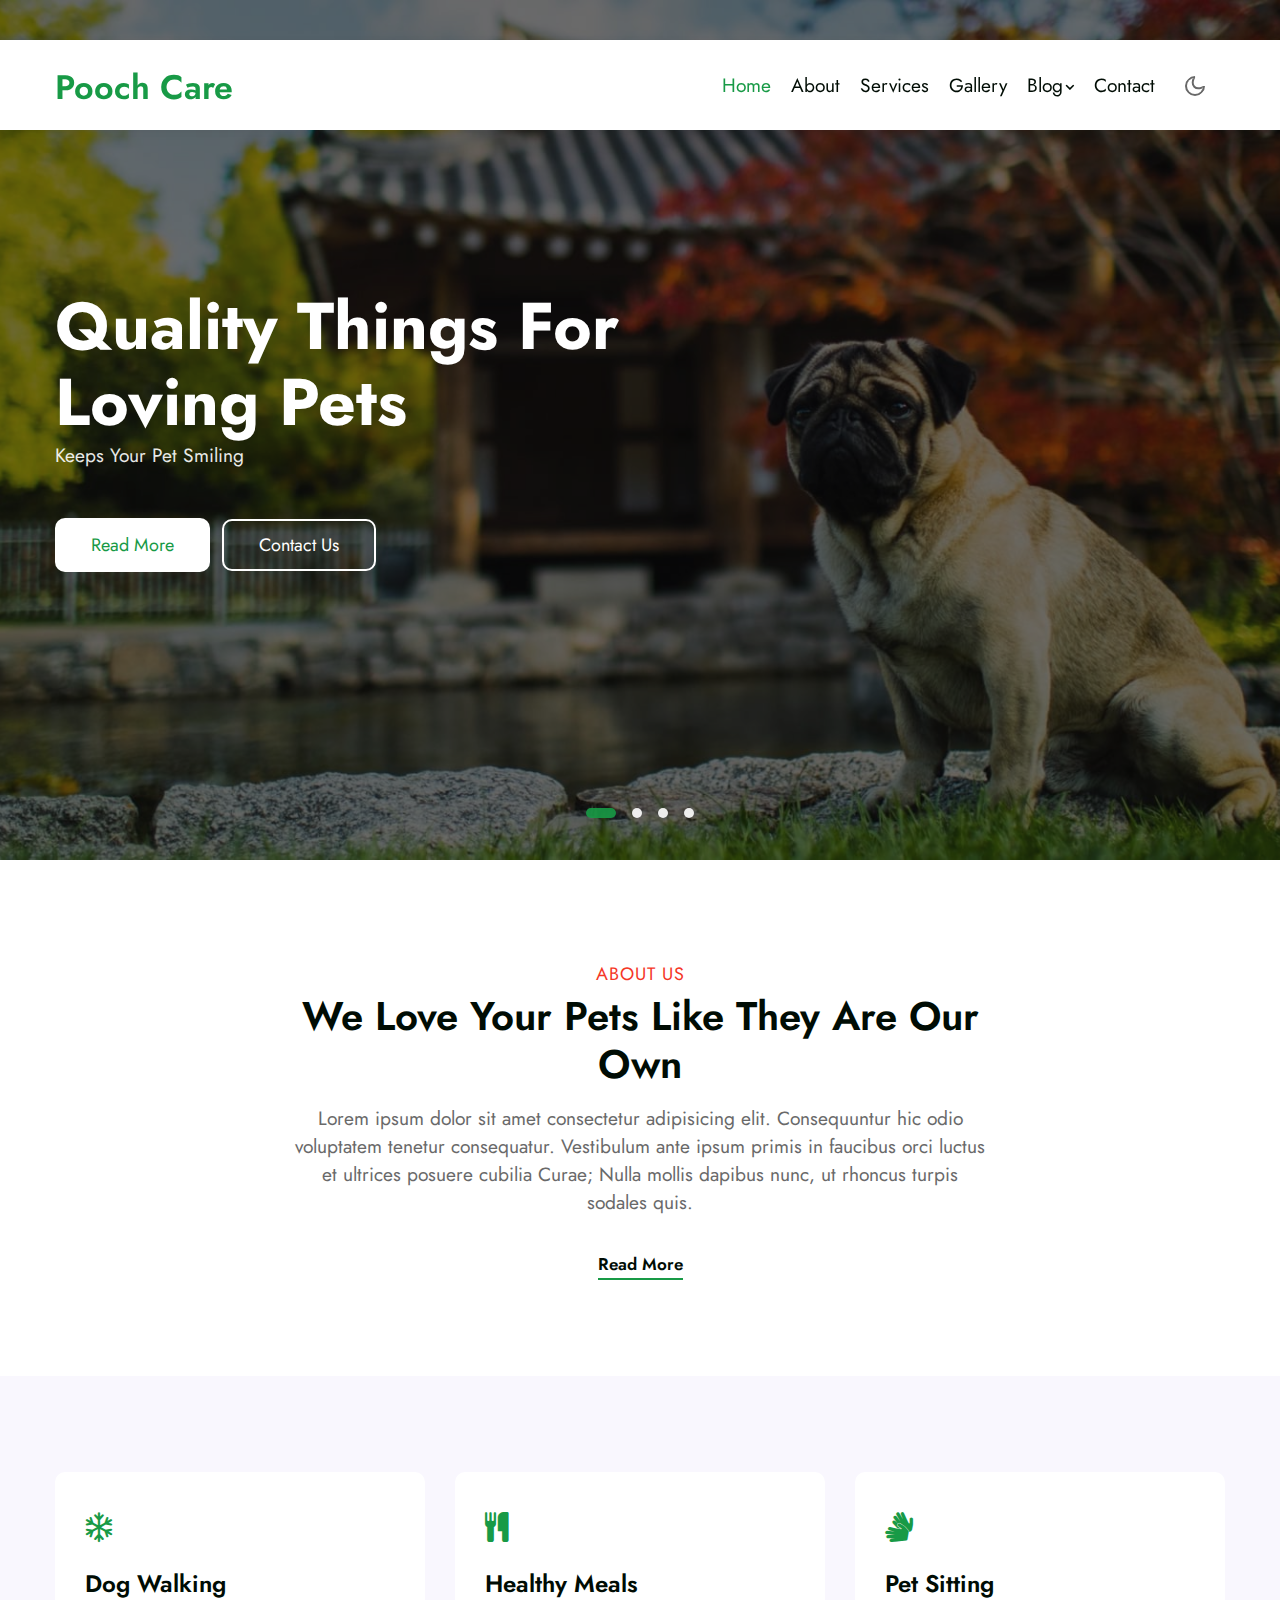
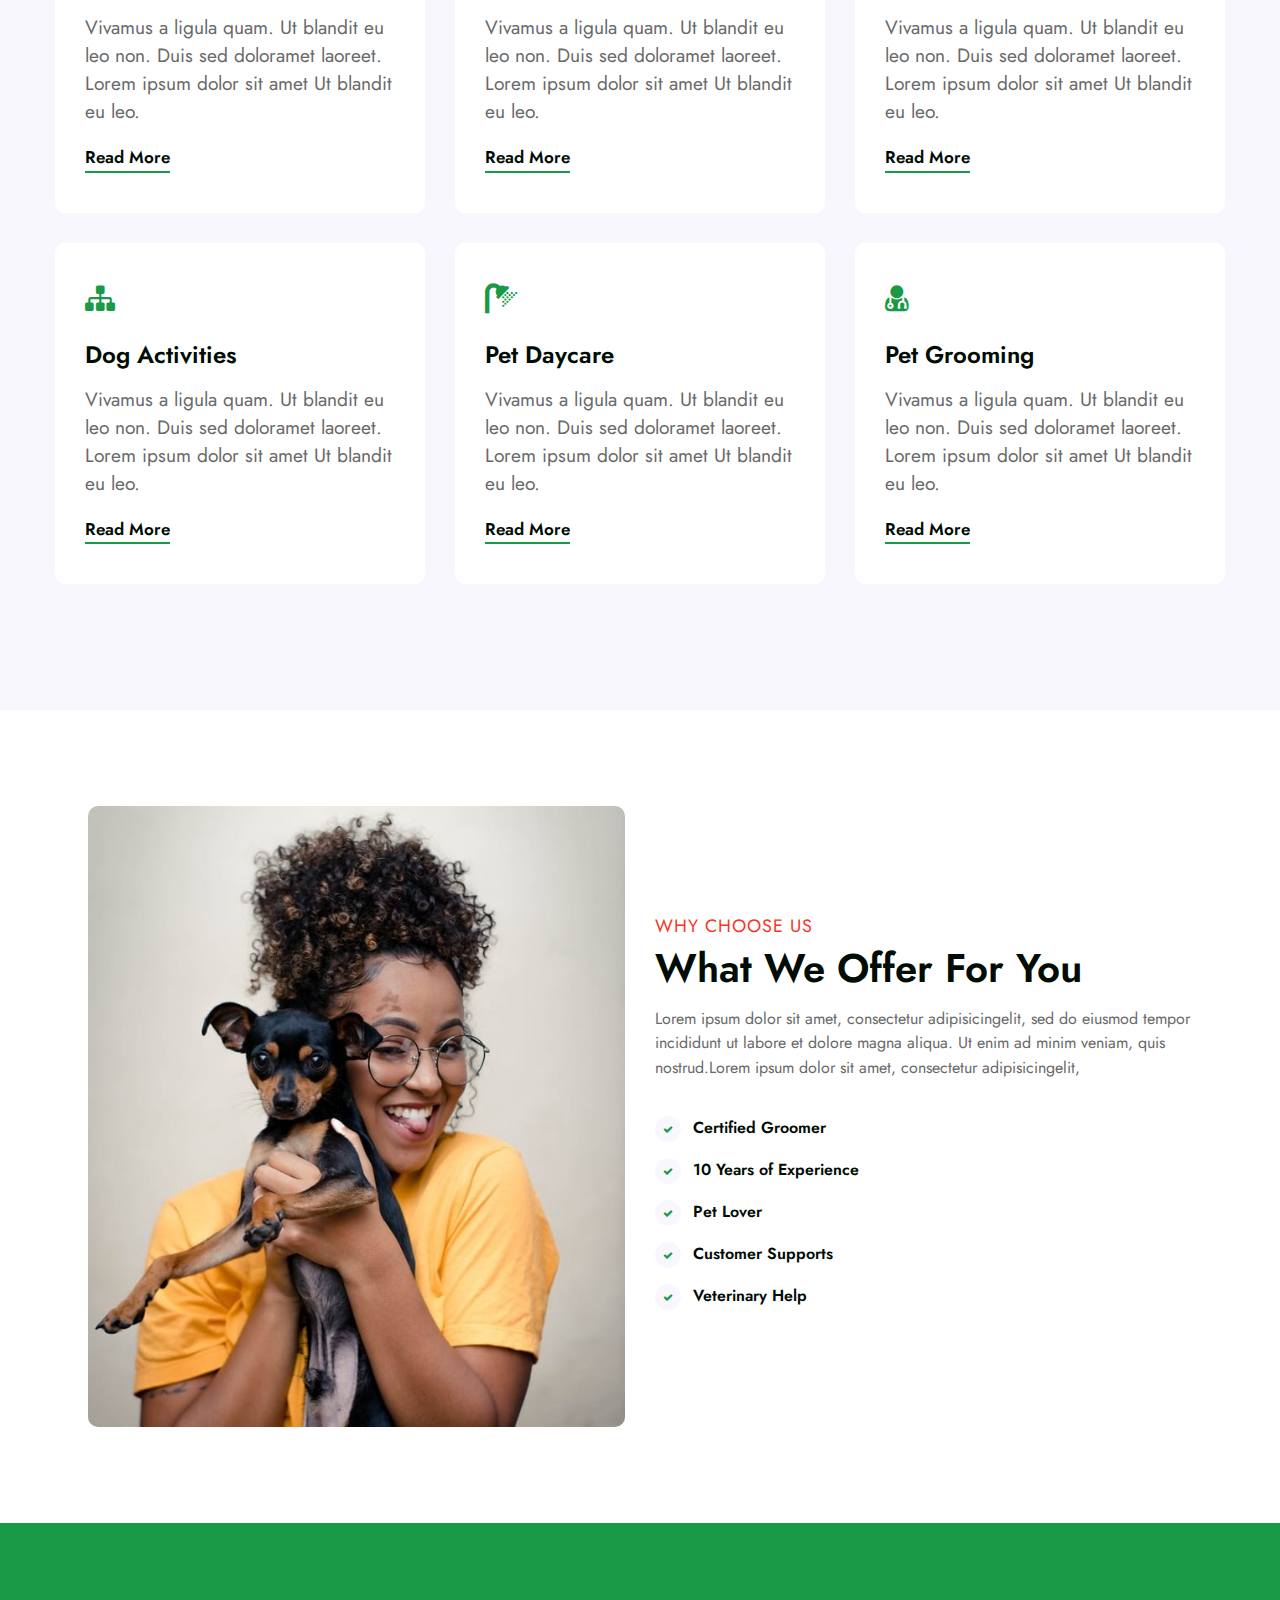
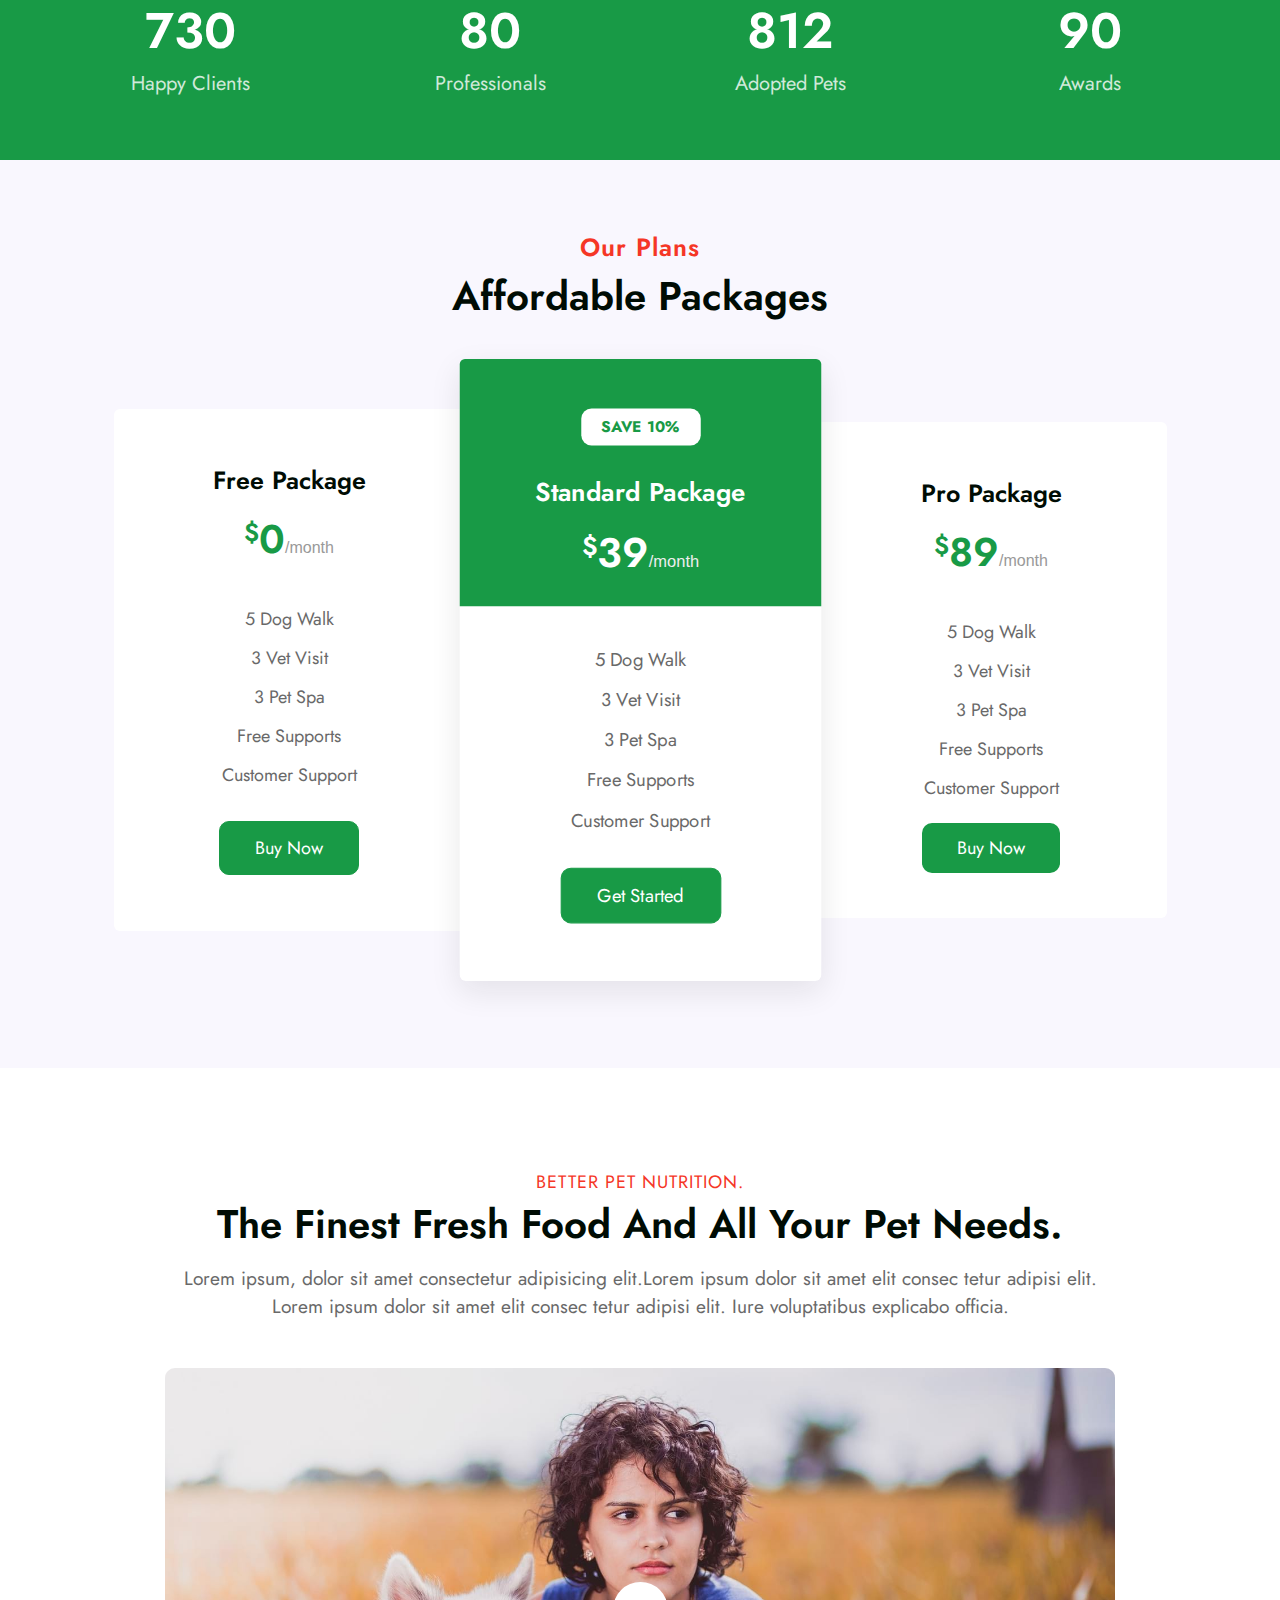
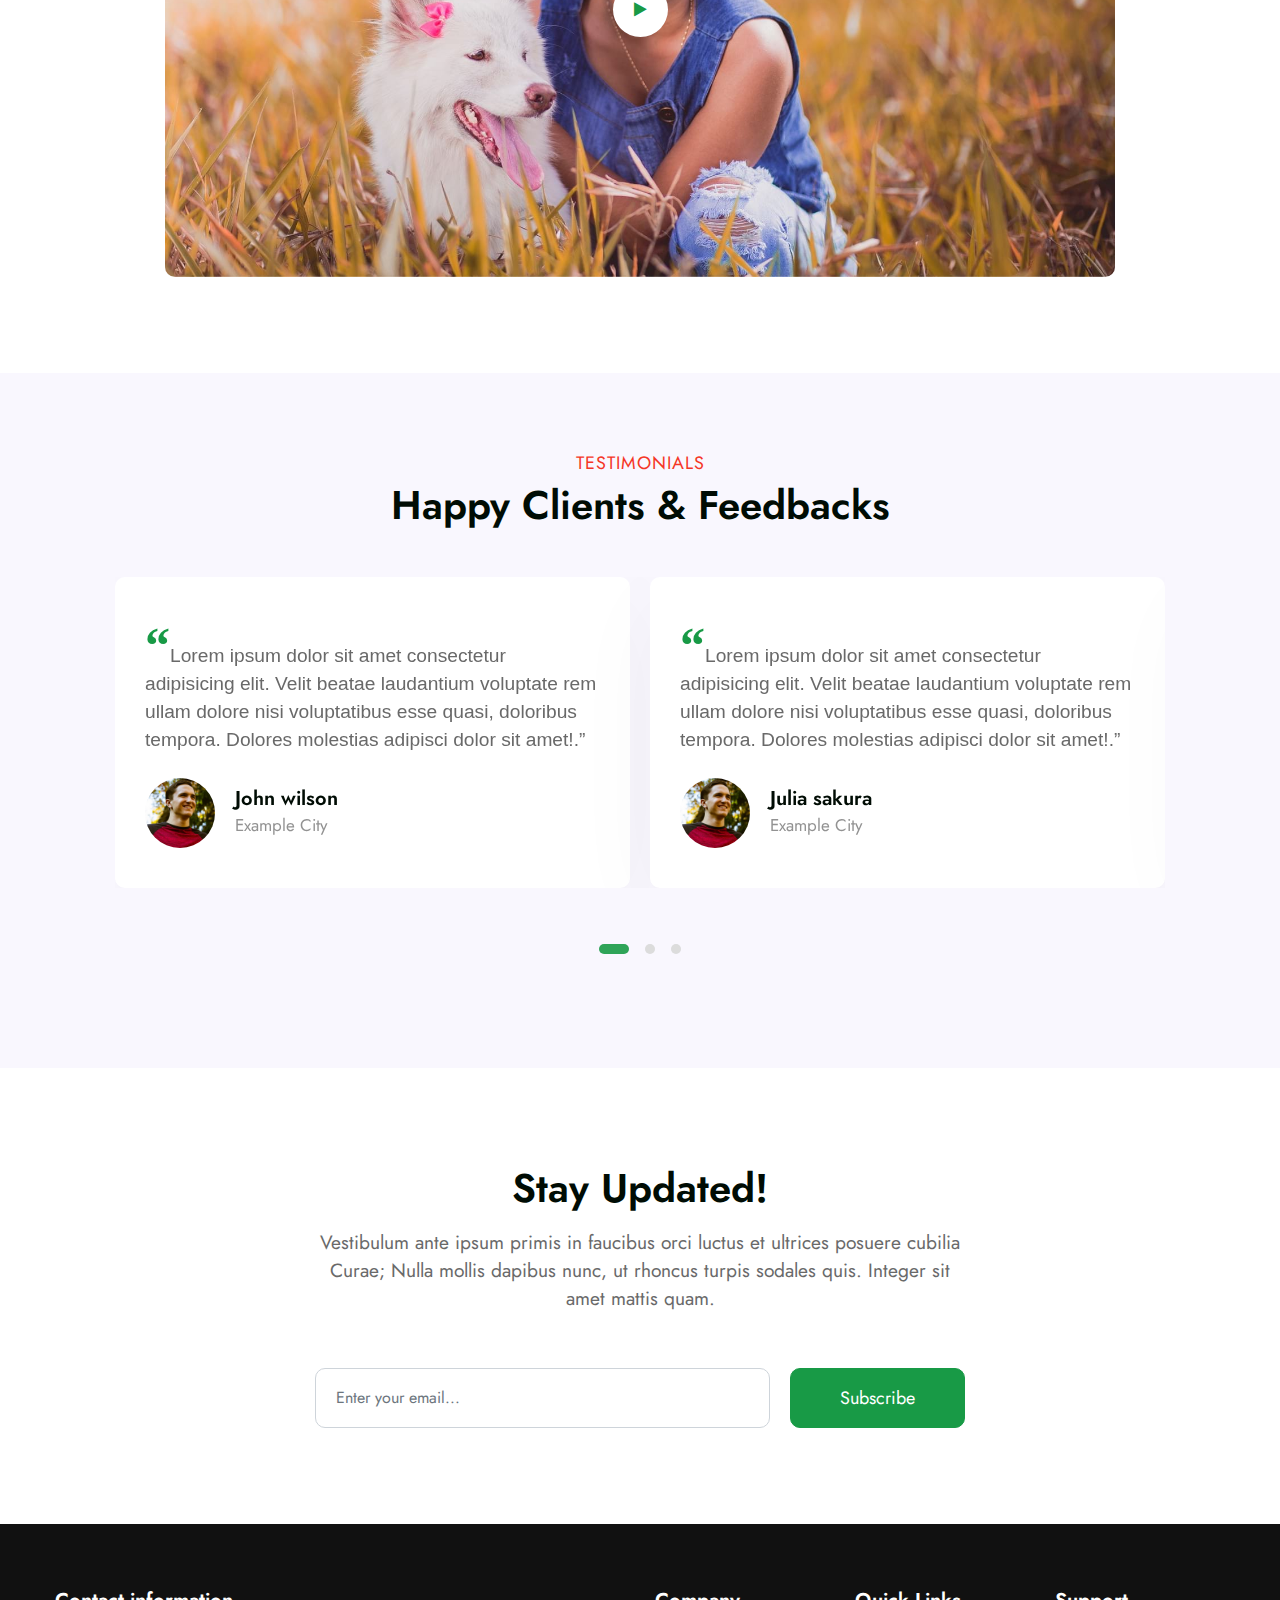
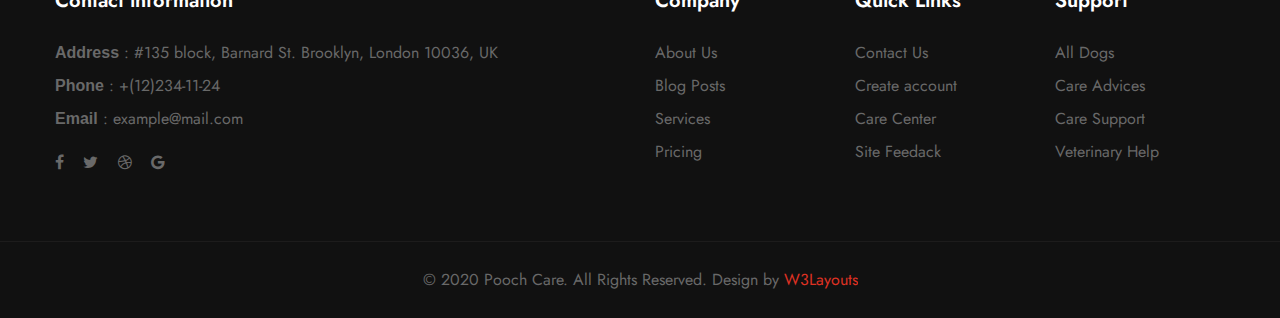
<file: index.html>
<!--
Author: W3layouts
Author URL: http://w3layouts.com
-->
<!doctype html>
<html lang="en">

<head>
  <!-- Required meta tags -->
  <meta charset="utf-8">
  <meta name="viewport" content="width=device-width, initial-scale=1, shrink-to-fit=no">
  <title>Pooch Care an Animals Category Bootstrap Responsive Template | Home :: W3layouts</title>
   <!-- google fonts -->  
   <link href="//fonts.googleapis.com/css2?family=Jost:wght@300;400;600&display=swap" rel="stylesheet">
   <!-- google fonts --> 
  <!-- Template CSS -->
  <link rel="stylesheet" href="CSS/style-liberty.css">
  <!-- Template CSS -->
</head>

<body>
<script src="//m.servedby-buysellads.com/monetization.js" type="text/javascript"></script>
<script>
(function(){
	if(typeof _bsa !== 'undefined' && _bsa) {
  		// format, zoneKey, segment:value, options
  		_bsa.init('flexbar', 'CKYI627U', 'placement:w3layoutscom');
  	}
})();
</script>
<script>
(function(){
if(typeof _bsa !== 'undefined' && _bsa) {
	// format, zoneKey, segment:value, options
	_bsa.init('fancybar', 'CKYDL2JN', 'placement:demo');
}
})();
</script>
<script>
(function(){
	if(typeof _bsa !== 'undefined' && _bsa) {
  		// format, zoneKey, segment:value, options
  		_bsa.init('stickybox', 'CKYI653J', 'placement:w3layoutscom');
  	}
})();
</script>
<!-- Global site tag (gtag.js) - Google Analytics -->
<script async src='https://www.googletagmanager.com/gtag/js?id=G-98H8KRKT85'></script>
<script>
  window.dataLayer = window.dataLayer || [];
  function gtag(){dataLayer.push(arguments);}
  gtag('js', new Date());

  gtag('config', 'G-98H8KRKT85');
</script>

<meta name="robots" content="noindex">
<body><link rel="stylesheet" href="font-awesome-4.7.0/css/font-awesome.min.css">
<!-- New toolbar-->
<style>
* {
  box-sizing: border-box;
  font-family: -apple-system, BlinkMacSystemFont, "Segoe UI", Roboto, Oxygen-Sans, Ubuntu, Cantarell, "Helvetica Neue", sans-serif;
}


#w3lDemoBar.w3l-demo-bar {
  top: 0;
  right: 0;
  bottom: 0;
  z-index: 9999;
  padding: 40px 5px;
  padding-top:70px;
  margin-bottom: 70px;
  background: #0D1326;
  border-top-left-radius: 9px;
  border-bottom-left-radius: 9pox;
}

#w3lDemoBar.w3l-demo-bar a {
  display: block;
  color: #e6ebff;
  text-decoration: none;
  line-height: 24px;
  opacity: .6;
  margin-bottom: 20px;
  text-align: center;
}

#w3lDemoBar.w3l-demo-bar span.w3l-icon {
  display: block;
}

#w3lDemoBar.w3l-demo-bar a:hover {
  opacity: 1;
}

#w3lDemoBar.w3l-demo-bar .w3l-icon svg {
  color: #e6ebff;
}
#w3lDemoBar.w3l-demo-bar .responsive-icons {
  margin-top: 30px;
  border-top: 1px solid #41414d;
  padding-top: 40px;
}
#w3lDemoBar.w3l-demo-bar .demo-btns {
  border-top: 1px solid #41414d;
  padding-top: 30px;
}
#w3lDemoBar.w3l-demo-bar .responsive-icons a span.fa {
  font-size: 26px;
}
#w3lDemoBar.w3l-demo-bar .no-margin-bottom{
  margin-bottom:0;
}
.toggle-right-sidebar span {
  background: #0D1326;
  width: 50px;
  height: 50px;
  line-height: 50px;
  text-align: center;
  color: #e6ebff;
  border-radius: 50px;
  font-size: 26px;
  cursor: pointer;
  opacity: .5;
}
.pull-right {
  float: right;
  position: fixed;
  right: 0px;
  top: 70px;
  width: 90px;
  z-index: 99999;
  text-align: center;
}
/* ============================================================
RIGHT SIDEBAR SECTION
============================================================ */

#right-sidebar {
  width: 90px;
  position: fixed;
  height: 100%;
  z-index: 1000;
  right: 0px;
  top: 0;
  margin-top: 60px;
  -webkit-transition: all .5s ease-in-out;
  -moz-transition: all .5s ease-in-out;
  -o-transition: all .5s ease-in-out;
  transition: all .5s ease-in-out;
  overflow-y: auto;
}


/* ============================================================
RIGHT SIDEBAR TOGGLE SECTION
============================================================ */

.hide-right-bar-notifications {
  margin-right: -300px !important;
  -webkit-transition: all .3s ease-in-out;
  -moz-transition: all .3s ease-in-out;
  -o-transition: all .3s ease-in-out;
  transition: all .3s ease-in-out;
}



@media (max-width: 992px) {
  #w3lDemoBar.w3l-demo-bar a.desktop-mode{
      display: none;

  }
}
@media (max-width: 767px) {
  #w3lDemoBar.w3l-demo-bar a.tablet-mode{
      display: none;

  }
}
@media (max-width: 568px) {
  #w3lDemoBar.w3l-demo-bar a.mobile-mode{
      display: none;
  }
  #w3lDemoBar.w3l-demo-bar .responsive-icons {
      margin-top: 0px;
      border-top: none;
      padding-top: 0px;
  }
  #right-sidebar,.pull-right {
      width: 90px;
  }
  #w3lDemoBar.w3l-demo-bar .no-margin-bottom-mobile{
      margin-bottom: 0;
  }
}
</style>



  <!--header-->
<header id="site-header" class="fixed-top">
  <div class="container">
      <nav class="navbar navbar-expand-lg stroke">
          <h1><a class="navbar-brand" href="index.html">
               Pooch Care
          </a></h1>
          <!-- if logo is image enable this   
      <a class="navbar-brand" href="#index.html">
          <img src="image-path" alt="Your logo" title="Your logo" style="height:35px;" />
      </a> -->
          <button class="navbar-toggler  collapsed bg-gradient" type="button" data-toggle="collapse"
              data-target="#navbarTogglerDemo02" aria-controls="navbarTogglerDemo02" aria-expanded="false"
              aria-label="Toggle navigation">
              <span class="navbar-toggler-icon fa icon-expand fa-bars"></span>
              <span class="navbar-toggler-icon fa icon-close fa-times"></span>
              </span>
          </button>

          <div class="collapse navbar-collapse" id="navbarTogglerDemo02">
              <ul class="navbar-nav ml-auto">
                  <li class="nav-item active">
                      <a class="nav-link" href="index.html">Home <span class="sr-only">(current)</span></a>
                  </li>
                  <li class="nav-item">
                      <a class="nav-link" href="about.html">About</a>
                  </li>
                  <li class="nav-item">
                      <a class="nav-link" href="services.html">Services</a>
                  </li>
                  <li class="nav-item">
                      <a class="nav-link" href="gallery.html">Gallery</a>
                  </li>
                  <li class="nav-item dropdown">
                      <a class="nav-link dropdown-toggle" href="#" id="navbarDropdown1" role="button"
                          data-toggle="dropdown" aria-haspopup="true" aria-expanded="false">
                          Blog<span class="fa fa-angle-down"></span>
                      </a>
                      <div class="dropdown-menu" aria-labelledby="navbarDropdown1">
                          <a class="dropdown-item" href="blog.html">Blog Posts</a>
                          <a class="dropdown-item" href="blog-single.html">Blog single</a>
						   <a class="dropdown-item" href="landing-single.html">Landing Page</a>
                      </div>
                  </li>
                  <li class="nav-item">
                      <a class="nav-link" href="contact.html">Contact</a>
                  </li>
              </ul>
          </div>
          <!-- toggle switch for light and dark theme -->
          <div class="mobile-position">
              <nav class="navigation">
                  <div class="theme-switch-wrapper">
                      <label class="theme-switch" for="checkbox">
                          <input type="checkbox" id="checkbox">
                          <div class="mode-container">
                              <i class="gg-sun"></i>
                              <i class="gg-moon"></i>
                          </div>
                      </label>
                  </div>
              </nav>
          </div>
          <!-- //toggle switch for light and dark theme -->
      </nav>
  </div>
</header>
<!-- //header -->
  <!-- main-slider -->
  <section class="w3l-main-slider" id="home">
    <div class="companies20-content">
      <div class="owl-one owl-carousel owl-theme">
        <div class="item">
          <li>
            <div class="slider-info banner-view bg bg2">
              <div class="banner-info">
                <div class="container">
                  <div class="banner-info-bg text-left">
                    <h5>Quality Things for Loving Pets</h5>
                    <p>Keeps your Pet Smiling</p>
                    <a class="btn btn-style btn-white mt-sm-5 mt-4 mr-2" href="about.html"> Read More</a>
                    <a class="btn btn-style border-btn mt-sm-5 mt-4" href="contact.html"> Contact Us</a>
                  </div>
                </div>
              </div>
            </div>
          </li>
        </div>
        <div class="item">
          <li>
            <div class="slider-info  banner-view banner-top1 bg bg2">
              <div class="banner-info">
                <div class="container">
                  <div class="banner-info-bg ml-lg-auto">
                    <h5>Delivering happiness for Pets</h5>
                    <p>For the love of pets </p>
                    <a class="btn btn-style btn-white mt-sm-5 mt-4 mr-2" href="about.html"> Read More</a>
                    <a class="btn btn-style border-btn mt-sm-5 mt-4" href="contact.html"> Contact Us</a>
                  </div>
                </div>
              </div>
            </div>
          </li>
        </div>
        <div class="item">
          <li>
            <div class="slider-info banner-view banner-top2 bg bg2">
              <div class="banner-info">
                <div class="container">
                  <div class="banner-info-bg text-left">
                   
                    <h5>Quality Things for Loving Pets</h5>
                    <p>Keeps your Pet Smiling</p>
                    <a class="btn btn-style btn-white mt-sm-5 mt-4 mr-2" href="about.html"> Read More</a>
                    <a class="btn btn-style border-btn mt-sm-5 mt-4" href="contact.html"> Contact Us</a>
                  </div>
                </div>
              </div>
            </div>
          </li>
        </div>
        <div class="item">
          <li>
            <div class="slider-info banner-view banner-top3 bg bg2">
              <div class="banner-info">
                <div class="container">
                  <div class="banner-info-bg ml-lg-auto">
                    <h5>Delivering happiness for Pets</h5>
                    <p>We help your Projects</p>
                    <a class="btn btn-style btn-white mt-sm-5 mt-4 mr-2" href="about.html">Read More</a>
                    <a class="btn btn-style border-btn mt-sm-5 mt-4" href="contact.html"> Contact Us</a>
                  </div>
                </div>
              </div>
            </div>
          </li>
        </div>
      </div>
    </div>
  </section>
  <!-- /main-slider -->
  <!--/grids-->
  <section class="w3l-grids-3 py-5" id="about">
    <div class="container py-md-5 py-3">
      <div class="bottom-ab-grids align-items-center">
        <div class="bottom-ab-left">
          <h6 class="sub-title">About Us</h6>
          <h3 class="hny-title">We love your pets like they are our own</h3>
          <p class="my-3">Lorem ipsum dolor sit amet consectetur adipisicing elit. Consequuntur hic odio voluptatem
            tenetur consequatur. Vestibulum ante ipsum primis in faucibus orci luctus et ultrices posuere cubilia Curae;
            Nulla mollis dapibus nunc, ut rhoncus
            turpis sodales quis. </p>
            <a href="#read" class="read">Read more</a>
        </div>
      </div>
    </div>
  </section>
  <!--//grids-->
  <!--/features-->
<!-- /bottom-grids-->
<section class="w3l-features py-5" id="features">
  <div class="container py-lg-5 py-md-4">
    <div class="grids-area-hny main-cont-wthree-fea row">
      <div class="col-lg-4 col-sm-6 grids-feature">
        <div class="area-box">
          <div class="icon">
            <span class="fa fa-snowflake-o"></span>
          </div>
          <h4><a href="#feature" class="title-head">Dog Walking</a></h4>
          <p>Vivamus a ligula quam. Ut blandit eu leo non. Duis sed doloramet laoreet. Lorem ipsum dolor sit amet Ut blandit eu leo.</p>
          <a href="#read" class="read">Read more</a>
                  </div>
      </div>
      <div class="col-lg-4 col-sm-6 grids-feature mt-sm-0">
        <div class="area-box mb-lg-0">
          <div class="icon">
            <span class="fa fa-cutlery"></span>
          </div>
          <h4><a href="#feature" class="title-head">Healthy Meals</a></h4>
          <p>Vivamus a ligula quam. Ut blandit eu leo non. Duis sed doloramet laoreet. Lorem ipsum dolor sit amet Ut blandit eu leo.</p>
          <a href="#read" class="read">Read more</a>
        </div>
      </div>
      <div class="col-lg-4 col-sm-6 grids-feature mt-lg-0">
        <div class="area-box mb-lg-0">
          <div class="icon">
            <span class="fa fa-sign-language"></span>
          </div>
          <h4><a href="#feature" class="title-head">Pet Sitting</a></h4>
          <p>Vivamus a ligula quam. Ut blandit eu leo non. Duis sed doloramet laoreet. Lorem ipsum dolor sit amet Ut blandit eu leo.</p>
          <a href="#read" class="read">Read more</a>
        </div>
      </div>
      <div class="col-lg-4 col-sm-6 grids-feature">
        <div class="area-box">
          <div class="icon">
            <span class="fa fa-sitemap"></span>
          </div>
          <h4><a href="#feature" class="title-head">Dog Activities</a></h4>
          <p>Vivamus a ligula quam. Ut blandit eu leo non. Duis sed doloramet laoreet. Lorem ipsum dolor sit amet Ut blandit eu leo.</p>
          <a href="#read" class="read">Read more</a>
                  </div>
      </div>
      <div class="col-lg-4 col-sm-6 grids-feature mt-sm-0">
        <div class="area-box mb-lg-0">
          <div class="icon">
            <span class="fa fa-shower"></span>
          </div>
          <h4><a href="#feature" class="title-head">Pet Daycare</a></h4>
          <p>Vivamus a ligula quam. Ut blandit eu leo non. Duis sed doloramet laoreet. Lorem ipsum dolor sit amet Ut blandit eu leo.</p>
          <a href="#read" class="read">Read more</a>
        </div>
      </div>
      <div class="col-lg-4 col-sm-6 grids-feature mt-lg-0">
        <div class="area-box">
          <div class="icon">
            <span class="fa fa-user-md"></span>
          </div>
          <h4><a href="#feature" class="title-head">Pet Grooming</a></h4>
          <p>Vivamus a ligula quam. Ut blandit eu leo non. Duis sed doloramet laoreet. Lorem ipsum dolor sit amet Ut blandit eu leo.</p>
          <a href="#read" class="read">Read more</a>
        </div>
      </div>
    </div>
  </div>
</section>
<!-- //bottom-grids-->
  <!--//features-->
  <!--/services-->
  <section class="w3l-services1">
    <div id="content-with-photo4-block" class="py-5">
      <div class="container py-md-5 py-3">
        <div class="cwp4-two row">
          <div class="cwp4-image col-lg-6 pl-lg-5 mb-lg-0 mb-5">
            <img src="image/ab.jpg" class="img-curve img-fluid" alt="" />
          </div>
          <div class="cwp4-text col-lg-6">
            <h6 class="sub-title">Why Choose Us</h6>
            <h3 class="hny-title">What We Offer for You</h3>
            <p>Lorem ipsum dolor sit amet, consectetur adipisicingelit, sed do eiusmod tempor incididunt ut labore et
              dolore magna aliqua. Ut enim ad
              minim veniam, quis nostrud.Lorem ipsum dolor sit amet, consectetur adipisicingelit,
            </p>

            <ul class="cont-4">
              <li><span class="fa fa-check"></span>Certified Groomer</li>
              <li><span class="fa fa-check"></span>10 Years of Experience</li>
              <li><span class="fa fa-check"></span>Pet Lover</li>
              <li><span class="fa fa-check"></span>Customer Supports</li>
              <li><span class="fa fa-check"></span>Veterinary Help</li>
             
            </ul>
          </div>
        
        </div>
      </div>
    </div>
  </section>
  <!--//services-->
  <!-- stats -->
  <section class="w3l-stats py-5" id="stats">
    <div class="gallery-inner container py-lg-0 py-3">
      <div class="row stats-con pb-lg-3">
        <div class="col-lg-3 col-6 stats_info counter_grid">
          <p class="counter">730</p>
          <h4>Happy Clients</h4>
        </div>
        <div class="col-lg-3 col-6 stats_info counter_grid1">
          <p class="counter">80</p>
          <h4>Professionals</h4>
        </div>
        <div class="col-lg-3 col-6 stats_info counter_grid mt-lg-0 mt-5">
          <p class="counter">812</p>
          <h4>Adopted Pets</h4>
        </div>
        <div class="col-lg-3 col-6 stats_info counter_grid2 mt-lg-0 mt-5">
          <p class="counter">90</p>
          <h4>Awards</h4>
        </div>
      </div>
    </div>
  </section>
  <!-- //stats -->
  <!-- pricing plans -->
<section class="w3l-pricing-7-main py-5" id="pricing">
  <div class="pricing-7-sec pt-lg-4 pt-md-3 pb-lg-5 pb-md-4">
      <div class="container pricing-grid">
          <div class="heading text-center mx-auto">
            <h6 class="sub-title">Our Plans</h6>
              <h3 class="hny-title mb-5">Affordable Packages</h3>
          </div>
          <div class="pricing-sec-7">
              <!-- pricing grid 1 -->
              <div class="pricing-gd-left pric-7-1">
                  <div class="w3l-pricing-7">
                      <div class="w3l-pricing-7-top">
                          <h6 class="one-light">Free Package</h6>
                         
                          <h4><label>$</label>0<span>/month</span></h4>
                      </div>
                      <div class="w3l-pricing-7-bottom">
                          <div class="w3l-pricing-7-bottom-bottom">
                              <ul class="links">
                                  <li>
                                      <p class="lists">5 Dog Walk </p>
                                  </li>
                                  <li>
                                      <p class="lists line-through">3 Vet Visit </p>
                                  </li>
                                  <li>
                                      <p class="lists line-through">3 Pet Spa</p>
                                  </li>
                                  <li>
                                      <p class="lists line-through">Free Supports</p>
                                  </li>
                                  <li>
                                      <p class="lists line-through">Customer Support</p>
                                  </li>
                                
                              </ul>
                          </div>
                          <div class="buy-button">
                              <a class="popup btn btn-style btn-primary" href="#buy">Buy Now</a>
                          </div>
                      </div>
                  </div>
              </div>
              <!-- //pricing grid 1 -->
              <!-- pricing grid 2 -->
              <div class="pricing-gd-left pric-7 active">
                  <div class="w3l-pricing-7">
                      <div class="w3l-pricing-7-top">
                          <h5>Save 10% </h5>
                          <h6>Standard Package</h6>
                        
                          <h4><label>$</label>39<span>/month</span></h4>
                      </div>
                      <div class="w3l-pricing-7-bottom">
                          <div class="w3l-pricing-7-bottom-bottom">
                            <ul class="links">
                              <li>
                                  <p class="lists">5 Dog Walk </p>
                              </li>
                              <li>
                                  <p class="lists line-through">3 Vet Visit </p>
                              </li>
                              <li>
                                  <p class="lists line-through">3 Pet Spa</p>
                              </li>
                              <li>
                                  <p class="lists line-through">Free Supports</p>
                              </li>
                              <li>
                                  <p class="lists line-through">Customer Support</p>
                              </li>
                          </ul>
                          </div>
                          <div class="buy-button">
                              <a class="popup btn btn-style btn-primary" href="#buy">Get Started</a>
                          </div>
                      </div>
                  </div>
              </div>
              <!-- //pricing grid 2 -->
              <!-- pricing grid 3 -->
              <div class="pricing-gd-left pric-7-2">
                  <div class="w3l-pricing-7">
                      <div class="w3l-pricing-7-top">
                          <h6 class="one-light">Pro Package</h6>
         
                          <h4><label>$</label>89<span>/month</span></h4>
                      </div>
                      <div class="w3l-pricing-7-bottom">
                          <div class="w3l-pricing-7-bottom-bottom">
                              <ul class="links">
                                <li>
                                  <p class="lists">5 Dog Walk </p>
                              </li>
                              <li>
                                  <p class="lists line-through">3 Vet Visit </p>
                              </li>
                              <li>
                                  <p class="lists line-through">3 Pet Spa</p>
                              </li>
                              <li>
                                  <p class="lists line-through">Free Supports</p>
                              </li>
                              <li>
                                  <p class="lists line-through">Customer Support</p>
                              </li>
                              </ul>
                          </div>
                          <div class="buy-button">
                              <a class="popup btn-style btn-primary" href="#buy">Buy Now</a>
                          </div>
                      </div>
                  </div>
              </div>
              <!-- pricing grid 3 -->
          </div>
      </div>
  </div>
</section>
<!-- //pricing plans -->
<!-- home page video popup section -->
<section class="w3l-index5" id="about">
  <div class="new-block py-5">
      <div class="container py-lg-5">
          <div class="middle-section text-center">
              <div class="section-width">
                <h6 class="sub-title text-center"> Better pet nutrition.</h6>
                  <h3 class="hny-title"> The finest fresh food and all your pet needs.</h3>
                  <p class="mt-3">Lorem ipsum, dolor sit amet consectetur adipisicing elit.Lorem ipsum dolor sit amet elit consec tetur adipisi elit.

                    Lorem ipsum dolor sit amet elit consec tetur adipisi elit. Iure voluptatibus explicabo
                      officia.</p>
              </div>
              <div class="history-info mt-5">
                  <div class="position-relative">
                      <img src="image/banner2.jpg" class="img-fluid radius-image video-popup-image"
                          alt="video-popup">

                      <a href="#small-dialog" class="popup-with-zoom-anim play-view text-center position-absolute">
                          <span class="video-play-icon">
                              <span class="fa fa-play"></span>
                          </span>
                      </a>

                      <!-- dialog itself, mfp-hide class is required to make dialog hidden -->
                      <div id="small-dialog" class="zoom-anim-dialog mfp-hide">
                        <iframe src="https://player.vimeo.com/video/101587706"  frameborder="0" allow="autoplay; fullscreen" allowfullscreen></iframe>
                        </div>
                  </div>
              </div>

              <!-- dialog itself, mfp-hide class is required to make dialog hidden -->
              <div id="small-dialog" class="zoom-anim-dialog mfp-hide">
                <iframe src="https://player.vimeo.com/video/101587706"  frameborder="0" allow="autoplay; fullscreen" allowfullscreen></iframe>
              </div>
          </div>
      </div>
  </div>
</section>
<!-- //home page video popup section -->
<!-- testimonials -->
<section class="w3l-clients" id="clients">
  <!-- /grids -->
  <div class="cusrtomer-layout py-5">
      <div class="container py-lg-4 py-md-3 pb-lg-0">
          <div class="heading text-center mx-auto">
              <h6 class="sub-title text-center">Testimonials</h6>
              <h3 class="hny-title mb-md-5 mb-4">Happy Clients & Feedbacks</h3>
          </div>
          <!-- /grids -->
          <div class="testimonial-width">
              <div id="owl-demo1" class="owl-two owl-carousel owl-theme">
                  <div class="item">
                      <div class="testimonial-content">
                          <div class="testimonial">
                              <blockquote>
                                  <q>Lorem ipsum dolor sit amet consectetur adipisicing elit. Velit beatae laudantium
                                      voluptate rem ullam dolore nisi voluptatibus esse quasi, doloribus tempora.
                                      Dolores molestias adipisci dolor sit amet!.</q>
                              </blockquote>
                              <div class="testi-des">
                                  <div class="test-img"><img src="image/f2.jpg" class="img-fluid" alt="client-img">
                                  </div>
                                  <div class="peopl align-self">
                                      <h3>John wilson</h3>
                                      <p class="indentity">Example City</p>
                                  </div>
                              </div>
                          </div>
                      </div>
                  </div>
                  <div class="item">
                      <div class="testimonial-content">
                          <div class="testimonial">
                              <blockquote>
                                  <q>Lorem ipsum dolor sit amet consectetur adipisicing elit. Velit beatae laudantium
                                      voluptate rem ullam dolore nisi voluptatibus esse quasi, doloribus tempora.
                                      Dolores molestias adipisci dolor sit amet!.</q>
                              </blockquote>
                              <div class="testi-des">
                                  <div class="test-img"><img src="image/f2.jpg" class="img-fluid" alt="client-img">
                                  </div>
                                  <div class="peopl align-self">
                                      <h3>Julia sakura</h3>
                                      <p class="indentity">Example City</p>
                                  </div>
                              </div>
                          </div>
                      </div>
                  </div>
                  <div class="item">
                      <div class="testimonial-content">
                          <div class="testimonial">
                              <blockquote>
                                  <q>Lorem ipsum dolor sit amet consectetur adipisicing elit. Velit beatae laudantium
                                      voluptate rem ullam dolore nisi voluptatibus esse quasi, doloribus tempora.
                                      Dolores molestias adipisci dolor sit amet!.</q>
                              </blockquote>
                              <div class="testi-des">
                                  <div class="test-img"><img src="image/f3.jpg" class="img-fluid" alt="client-img">
                                  </div>
                                  <div class="peopl align-self">
                                      <h3>Roy Linderson</h3>
                                      <p class="indentity">Example City</p>
                                  </div>
                              </div>
                          </div>
                      </div>
                  </div>
                  <div class="item">
                      <div class="testimonial-content">
                          <div class="testimonial">
                              <blockquote>
                                  <q>Lorem ipsum dolor sit amet consectetur adipisicing elit. Velit beatae laudantium
                                      voluptate rem ullam dolore nisi voluptatibus esse quasi, doloribus tempora.
                                      Dolores molestias adipisci dolor sit amet!.</q>
                              </blockquote>
                              <div class="testi-des">
                                  <div class="test-img"><img src="image/f4.jpg" class="img-fluid" alt="client-img">
                                  </div>
                                  <div class="peopl align-self">
                                      <h3>Mike Thyson</h3>
                                      <p class="indentity">Example City</p>
                                  </div>
                              </div>
                          </div>
                      </div>
                  </div>
                  <div class="item">
                      <div class="testimonial-content">
                          <div class="testimonial">
                              <blockquote>
                                  <q>Lorem ipsum dolor sit amet consectetur adipisicing elit. Velit beatae laudantium
                                      voluptate rem ullam dolore nisi voluptatibus esse quasi, doloribus tempora.
                                      Dolores molestias adipisci dolor sit amet!.</q>
                              </blockquote>
                              <div class="testi-des">
                                  <div class="test-img"><img src="image/f2.jpg" class="img-fluid" alt="client-img">
                                  </div>
                                  <div class="peopl align-self">
                                      <h3>Laura gill</h3>
                                      <p class="indentity">Example City</p>
                                  </div>
                              </div>
                          </div>
                      </div>
                  </div>
                  <div class="item">
                      <div class="testimonial-content">
                          <div class="testimonial">
                              <blockquote>
                                  <q>Lorem ipsum dolor sit amet consectetur adipisicing elit. Velit beatae laudantium
                                      voluptate rem ullam dolore nisi voluptatibus esse quasi, doloribus tempora.
                                      Dolores molestias adipisci dolor sit amet!.</q>
                              </blockquote>
                              <div class="testi-des">
                                  <div class="test-img"><img src="image/f3.jpg" class="img-fluid" alt="client-img">
                                  </div>
                                  <div class="peopl align-self">
                                      <h3>Smith Johnson</h3>
                                      <p class="indentity">Example City</p>
                                  </div>
                              </div>
                          </div>
                      </div>
                  </div>
              </div>
          </div>
      </div>
      <!-- /grids -->
  </div>
  <!-- //grids -->
</section>
<!-- //testimonials -->
  <!--/w3l-bottom-->
  <section class="w3l-bottom py-5">
    <div class="container py-md-4 py-3 text-center">
      <div class="row my-lg-4 mt-4">
        <div class="col-lg-9 col-md-10 mx-auto">
          <div class="subscribe mx-auto">
            <div class="header-section text-center mx-auto">
              <h3 class="hny-title">Stay Updated! </h3>
              <p class="my-3"> Vestibulum ante ipsum primis in faucibus orci luctus et ultrices posuere cubilia Curae;
                Nulla mollis dapibus nunc, ut rhoncus
                turpis sodales quis. Integer sit amet mattis quam.</p>
            </div>
            <form action="#" method="post" class="subscribe-wthree pt-2 mt-5">
              <div class="d-md-flex flex-wrap subscribe-wthree-field">
                <input class="form-control" type="email" placeholder="Enter your email..." name="email" required="">
                <button class="btn btn-style btn-primary" type="submit">Subscribe</button>
              </div>
            </form>
          </div>
        </div>
      </div>
    </div>
  </section>
  <!--//w3l-bottom-->
<!-- footer-28 block -->
<section class="w3l-footer">
  <footer class="footer-28">
    <div class="footer-bg-layer">
      <div class="container py-lg-3">
        <div class="row footer-top-28">
          <div class="col-lg-6 col-md-5 footer-list-28 mt-5">
            <h6 class="footer-title-28">Contact information</h6>
            <ul>
              <li>
                <p><strong>Address</strong> : #135 block, Barnard St. Brooklyn, London 10036, UK</p>
              </li>
              <li>
                <p><strong>Phone</strong> : <a href="tel:+(12)234-11-24">+(12)234-11-24</a></p>
              </li>
              <li>
                <p><strong>Email</strong> : <a href="mailto:example@mail.com">example@mail.com</a></p>
              </li>
            </ul>

            <div class="main-social-footer-28 mt-3">
              <ul class="social-icons">
                <li class="facebook">
                  <a href="#link" title="Facebook">
                    <span class="fa fa-facebook" aria-hidden="true"></span>
                  </a>
                </li>
                <li class="twitter">
                  <a href="#link" title="Twitter">
                    <span class="fa fa-twitter" aria-hidden="true"></span>
                  </a>
                </li>
                <li class="dribbble">
                  <a href="#link" title="Dribbble">
                    <span class="fa fa-dribbble" aria-hidden="true"></span>
                  </a>
                </li>
                <li class="google">
                  <a href="#link" title="Google">
                    <span class="fa fa-google" aria-hidden="true"></span>
                  </a>
                </li>
              </ul>
            </div>
          </div>
          <div class="col-lg-6 col-md-7">
            <div class="row">
              <div class="col-sm-4 col-6 footer-list-28 mt-5">
                <h6 class="footer-title-28">Company</h6>
                <ul>
                  <li><a href="about.html">About Us</a></li>
                  <li><a href="blog.html">Blog Posts</a></li>
                  <li><a href="services.html">Services</a></li>
                  <li><a href="#pricing">Pricing</a></li>
                </ul>
              </div>
              <div class="col-sm-4 col-6 footer-list-28 mt-5">
                <h6 class="footer-title-28">Quick Links</h6>
                <ul>
                  <li><a href="contact.html">Contact Us</a></li>
                  <li><a href="#signup">Create account</a></li>
                  <li><a href="#learn">Care Center</a></li>
                  <li><a href="#feedback">Site Feedack</a></li>
                </ul>
              </div>
              <div class="col-sm-4 footer-list-28 mt-5">
                <h6 class="footer-title-28">Support</h6>
                <ul>
                  <li><a href="#URL">All Dogs</a></li>
                  <li><a href="#URL">Care Advices</a></li>
                  <li><a href="#URL">Care Support</a></li>
                  <li><a href="#URL">Veterinary Help</a></li>
                </ul>
              </div>
            </div>
          </div>
        </div>
      </div>


      <div class="midd-footer-28 align-center py-lg-4 py-3 mt-5">
        <div class="container">
          <p class="copy-footer-28 text-center"> &copy; 2020 Pooch Care. All Rights Reserved. Design by <a
            href="https://w3layouts.com/">W3Layouts</a></p>
        </div>
      </div>
    </div>
  </footer>

  <!-- move top -->
  <button onclick="topFunction()" id="movetop" title="Go to top">
    &#10548;
  </button>
  <script>
    // When the user scrolls down 20px from the top of the document, show the button
    window.onscroll = function () {
      scrollFunction()
    };

    function scrollFunction() {
      if (document.body.scrollTop > 20 || document.documentElement.scrollTop > 20) {
        document.getElementById("movetop").style.display = "block";
      } else {
        document.getElementById("movetop").style.display = "none";
      }
    }

    // When the user clicks on the button, scroll to the top of the document
    function topFunction() {
      document.body.scrollTop = 0;
      document.documentElement.scrollTop = 0;
    }
  </script>
  <!-- /move top -->
</section>
<!-- //footer-28 block -->
<!-- disable body scroll which navbar is in active -->
<script>
  $(function () {
    $('.navbar-toggler').click(function () {
      $('body').toggleClass('noscroll');
    })
  });
</script>
<!-- disable body scroll which navbar is in active -->

  <!-- Template JavaScript -->
  <script src="JS/jquery-3.3.1.min.js"></script>
  <script src="JS/theme-change.js"></script>
  <script src="JS/owl.carousel.js"></script>
  <!-- script for banner slider-->
  <script>
    $(document).ready(function () {
      $('.owl-one').owlCarousel({
        loop: true,
        margin: 0,
        nav: false,
        responsiveClass: true,
        autoplay: true,
        autoplayTimeout: 5000,
        autoplaySpeed: 1000,
        autoplayHoverPause: false,
        responsive: {
          0: {
            items: 1,
            nav: false
          },
          480: {
            items: 1,
            nav: false
          },
          667: {
            items: 1,
            nav: true
          },
          1000: {
            items: 1,
            nav: true
          }
        }
      })
    })
  </script>
  <!-- //script -->
  <!-- script for tesimonials carousel slider -->
<script>
  $(document).ready(function () {
    $("#owl-demo1").owlCarousel({
      loop: true,
      margin: 20,
      nav: false,
      responsiveClass: true,
      responsive: {
        0: {
          items: 1,
          nav: false
        },
        736: {
          items: 1,
          nav: false
        },
        1000: {
          items: 2,
          nav: false,
          loop: false
        }
      }
    })
  })
</script>
<!-- //script for tesimonials carousel slider -->
  <!-- stats number counter-->
  <script src="JS/jquery.waypoints.min.js"></script>
  <script src="JS/jquery.countup.js"></script>
  <script>
    $('.counter').countUp();
  </script>
  <!-- //stats number counter -->
  <!-- video popup -->
<script src="JS/jquery.magnific-popup.min.js"></script>
<script>
  $(document).ready(function () {
    $('.popup-with-zoom-anim').magnificPopup({
      type: 'inline',

      fixedContentPos: false,
      fixedBgPos: true,

      overflowY: 'auto',

      closeBtnInside: true,
      preloader: false,

      midClick: true,
      removalDelay: 300,
      mainClass: 'my-mfp-zoom-in'
    });

    $('.popup-with-move-anim').magnificPopup({
      type: 'inline',

      fixedContentPos: false,
      fixedBgPos: true,

      overflowY: 'auto',

      closeBtnInside: true,
      preloader: false,

      midClick: true,
      removalDelay: 300,
      mainClass: 'my-mfp-slide-bottom'
    });
  });
</script>
<!-- //video popup -->

  <!--/MENU-JS-->
  <script>
    $(window).on("scroll", function () {
      var scroll = $(window).scrollTop();

      if (scroll >= 80) {
        $("#site-header").addClass("nav-fixed");
      } else {
        $("#site-header").removeClass("nav-fixed");
      }
    });

    //Main navigation Active Class Add Remove
    $(".navbar-toggler").on("click", function () {
      $("header").toggleClass("active");
    });
    $(document).on("ready", function () {
      if ($(window).width() > 991) {
        $("header").removeClass("active");
      }
      $(window).on("resize", function () {
        if ($(window).width() > 991) {
          $("header").removeClass("active");
        }
      });
    });
  </script>
  <!--//MENU-JS-->

  <script src="JS/bootstrap.min.js"></script>


</body>
</html>
</file>
<file: CSS/style-liberty.css>
@charset "UTF-8";

/*--
Author: W3layouts
Author URL: http://w3layouts.com
--*/
/*!
 * Bootstrap v4.4.1 (https://getbootstrap.com/)
 * Copyright 2011-2019 The Bootstrap Authors
 * Copyright 2011-2019 Twitter, Inc.
 * Licensed under MIT (https://github.com/twbs/bootstrap/blob/master/LICENSE)
 */
:root {
  --blue: #007bff;
  --indigo: #6610f2;
  --purple: #6f42c1;
  --pink: #e83e8c;
  --red: #dc3545;
  --orange: #fd7e14;
  --yellow: #ffc107;
  --green: #28a745;
  --teal: #20c997;
  --cyan: #17a2b8;
  --white: #fff;
  --gray: #6c757d;
  --gray-dark: #343a40;
  --primary: #189A46;
  --secondary: #f53626;
  --success: #28a745;
  --info: #17a2b8;
  --warning: #ffc107;
  --danger: #dc3545;
  --light: #f8f9fa;
  --dark: #343a40;
  --breakpoint-xs: 0;
  --breakpoint-sm: 576px;
  --breakpoint-md: 768px;
  --breakpoint-lg: 992px;
  --breakpoint-xl: 1200px;
  --font-family-sans-serif: -apple-system, BlinkMacSystemFont, "Segoe UI", Roboto, "Helvetica Neue", Arial, "Noto Sans", sans-serif, "Apple Color Emoji", "Segoe UI Emoji", "Segoe UI Symbol", "Noto Color Emoji";
  --font-family-monospace: SFMono-Regular, Menlo, Monaco, Consolas, "Liberation Mono", "Courier New", monospace;
}

*,
*::before,
*::after {
  box-sizing: border-box;
}

html {
  font-family: 'Jost', sans-serif;
  line-height: 1.15;
  -webkit-text-size-adjust: 100%;
  -webkit-tap-highlight-color: rgba(0, 0, 0, 0);
}

article,
aside,
figcaption,
figure,
footer,
header,
hgroup,
main,
nav,
section {
  display: block;
}

body {
  margin: 0;
  font-family: -apple-system, BlinkMacSystemFont, "Segoe UI", Roboto, "Helvetica Neue", Arial, "Noto Sans", sans-serif, "Apple Color Emoji", "Segoe UI Emoji", "Segoe UI Symbol", "Noto Color Emoji";
  font-size: 1rem;
  font-weight: 400;
  line-height: 1.5;
  color: #212529;
  text-align: left;
  background-color: #fff;
}

[tabindex="-1"]:focus:not(:focus-visible) {
  outline: 0 !important;
}

hr {
  box-sizing: content-box;
  height: 0;
  overflow: visible;
}

h1,
h2,
h3,
h4,
h5,
h6 {
  margin-top: 0;
  margin-bottom: 0.5rem;
}

p {
  margin-top: 0;
  margin-bottom: 1rem;
}

abbr[title],
abbr[data-original-title] {
  text-decoration: underline;
  -webkit-text-decoration: underline dotted;
  text-decoration: underline dotted;
  cursor: help;
  border-bottom: 0;
  -webkit-text-decoration-skip-ink: none;
  text-decoration-skip-ink: none;
}

address {
  margin-bottom: 1rem;
  font-style: normal;
  line-height: inherit;
}

ol,
ul,
dl {
  margin-top: 0;
  margin-bottom: 1rem;
}

ol ol,
ul ul,
ol ul,
ul ol {
  margin-bottom: 0;
}

dt {
  font-weight: 700;
}

dd {
  margin-bottom: .5rem;
  margin-left: 0;
}

blockquote {
  margin: 0 0 1rem;
}

b,
strong {
  font-weight: bolder;
}

small {
  font-size: 80%;
}

sub,
sup {
  position: relative;
  font-size: 75%;
  line-height: 0;
  vertical-align: baseline;
}

sub {
  bottom: -.25em;
}

sup {
  top: -.5em;
}

a {
  color: #189A46;
  text-decoration: none;
  background-color: transparent;
}

a:hover {
  color: #189A46;
  text-decoration: underline;
}

a:not([href]) {
  color: inherit;
  text-decoration: none;
}

a:not([href]):hover {
  color: inherit;
  text-decoration: none;
}

pre,
code,
kbd,
samp {
  font-family: SFMono-Regular, Menlo, Monaco, Consolas, "Liberation Mono", "Courier New", monospace;
  font-size: 1em;
}

pre {
  margin-top: 0;
  margin-bottom: 1rem;
  overflow: auto;
}

figure {
  margin: 0 0 1rem;
}

img {
  vertical-align: middle;
  border-style: none;
}

svg {
  overflow: hidden;
  vertical-align: middle;
}

table {
  border-collapse: collapse;
}

caption {
  padding-top: 0.75rem;
  padding-bottom: 0.75rem;
  color: #6c757d;
  text-align: left;
  caption-side: bottom;
}

th {
  text-align: inherit;
}

label {
  display: inline-block;
  margin-bottom: 0.5rem;
}

button {
  border-radius: 0;
}

button:focus {
  outline: 1px dotted;
  outline: 5px auto -webkit-focus-ring-color;
}

input,
button,
select,
optgroup,
textarea {
  margin: 0;
  font-family: 'Jost', sans-serif;
  font-size: inherit;
  line-height: inherit;
}

button,
input {
  overflow: visible;
}

button,
select {
  text-transform: none;
}

select {
  word-wrap: normal;
}

button,
[type="button"],
[type="reset"],
[type="submit"] {
  -webkit-appearance: button;
}

button:not(:disabled),
[type="button"]:not(:disabled),
[type="reset"]:not(:disabled),
[type="submit"]:not(:disabled) {
  cursor: pointer;
}

button::-moz-focus-inner,
[type="button"]::-moz-focus-inner,
[type="reset"]::-moz-focus-inner,
[type="submit"]::-moz-focus-inner {
  padding: 0;
  border-style: none;
}

input[type="radio"],
input[type="checkbox"] {
  box-sizing: border-box;
  padding: 0;
}

input[type="date"],
input[type="time"],
input[type="datetime-local"],
input[type="month"] {
  -webkit-appearance: listbox;
}

textarea {
  overflow: auto;
  resize: vertical;
}

fieldset {
  min-width: 0;
  padding: 0;
  margin: 0;
  border: 0;
}

legend {
  display: block;
  width: 100%;
  max-width: 100%;
  padding: 0;
  margin-bottom: .5rem;
  font-size: 1.5rem;
  line-height: inherit;
  color: inherit;
  white-space: normal;
}

@media (max-width: 1200px) {
  legend {
    font-size: calc(1.275rem + 0.3vw);
  }
}

progress {
  vertical-align: baseline;
}

[type="number"]::-webkit-inner-spin-button,
[type="number"]::-webkit-outer-spin-button {
  height: auto;
}

[type="search"] {
  outline-offset: -2px;
  -webkit-appearance: none;
}

[type="search"]::-webkit-search-decoration {
  -webkit-appearance: none;
}

::-webkit-file-upload-button {
  font: inherit;
  -webkit-appearance: button;
}

output {
  display: inline-block;
}

summary {
  display: list-item;
  cursor: pointer;
}

template {
  display: none;
}

[hidden] {
  display: none !important;
}

h1,
h2,
h3,
h4,
h5,
h6,
.h1,
.h2,
.h3,
.h4,
.h5,
.h6 {
  margin-bottom: 0.5rem;
  font-weight: 500;
  line-height: 1.2;
}

h1,
.h1 {
  font-size: 2.5rem;
}

@media (max-width: 1200px) {

  h1,
  .h1 {
    font-size: calc(1.375rem + 1.5vw);
  }
}

h2,
.h2 {
  font-size: 2rem;
}

@media (max-width: 1200px) {

  h2,
  .h2 {
    font-size: calc(1.325rem + 0.9vw);
  }
}

h3,
.h3 {
  font-size: 1.75rem;
}

@media (max-width: 1200px) {

  h3,
  .h3 {
    font-size: calc(1.3rem + 0.6vw);
  }
}

h4,
.h4 {
  font-size: 1.5rem;
}

@media (max-width: 1200px) {

  h4,
  .h4 {
    font-size: calc(1.275rem + 0.3vw);
  }
}

h5,
.h5 {
  font-size: 1.25rem;
}

h6,
.h6 {
  font-size: 1rem;
}

.lead {
  font-size: 1.25rem;
  font-weight: 300;
}

.display-1 {
  font-size: 6rem;
  font-weight: 300;
  line-height: 1.2;
}

@media (max-width: 1200px) {
  .display-1 {
    font-size: calc(1.725rem + 5.7vw);
  }
}

.display-2 {
  font-size: 5.5rem;
  font-weight: 300;
  line-height: 1.2;
}

@media (max-width: 1200px) {
  .display-2 {
    font-size: calc(1.675rem + 5.1vw);
  }
}

.display-3 {
  font-size: 4.5rem;
  font-weight: 300;
  line-height: 1.2;
}

@media (max-width: 1200px) {
  .display-3 {
    font-size: calc(1.575rem + 3.9vw);
  }
}

.display-4 {
  font-size: 3.5rem;
  font-weight: 300;
  line-height: 1.2;
}

@media (max-width: 1200px) {
  .display-4 {
    font-size: calc(1.475rem + 2.7vw);
  }
}

hr {
  margin-top: 1rem;
  margin-bottom: 1rem;
  border: 0;
  border-top: 1px solid rgba(0, 0, 0, 0.1);
}

small,
.small {
  font-size: 80%;
  font-weight: 400;
}

mark,
.mark {
  padding: 0.2em;
  background-color: #fcf8e3;
}

.list-unstyled {
  padding-left: 0;
  list-style: none;
}

.list-inline {
  padding-left: 0;
  list-style: none;
}

.list-inline-item {
  display: inline-block;
}

.list-inline-item:not(:last-child) {
  margin-right: 0.5rem;
}

.initialism {
  font-size: 90%;
  text-transform: uppercase;
}

.blockquote {
  margin-bottom: 1rem;
  font-size: 1.25rem;
}

.blockquote-footer {
  display: block;
  font-size: 80%;
  color: #6c757d;
}

.blockquote-footer::before {
  content: "\2014\00A0";
}

.img-fluid {
  max-width: 100%;
  height: auto;
}

.img-thumbnail {
  padding: 0.25rem;
  background-color: #fff;
  border: 1px solid #dee2e6;
  border-radius: 0.25rem;
  max-width: 100%;
  height: auto;
}

.figure {
  display: inline-block;
}

.figure-img {
  margin-bottom: 0.5rem;
  line-height: 1;
}

.figure-caption {
  font-size: 90%;
  color: #6c757d;
}

code {
  font-size: 87.5%;
  color: #e83e8c;
  word-wrap: break-word;
}

a>code {
  color: inherit;
}

kbd {
  padding: 0.2rem 0.4rem;
  font-size: 87.5%;
  color: #fff;
  background-color: #212529;
  border-radius: 0.2rem;
}

kbd kbd {
  padding: 0;
  font-size: 100%;
  font-weight: 700;
}

pre {
  display: block;
  font-size: 87.5%;
  color: #212529;
}

pre code {
  font-size: inherit;
  color: inherit;
  word-break: normal;
}

.pre-scrollable {
  max-height: 340px;
  overflow-y: scroll;
}

.container {
  width: 100%;
  padding-right: 15px;
  padding-left: 15px;
  margin-right: auto;
  margin-left: auto;
}

@media (min-width: 576px) {
  .container {
    max-width: 540px;
  }
}

@media (min-width: 768px) {
  .container {
    max-width: 720px;
  }
}

@media (min-width: 992px) {
  .container {
    max-width: 960px;
  }
}

@media (min-width: 1200px) {
  .container {
    max-width: 1140px;
  }
}

.container-fluid,
.container-sm,
.container-md,
.container-lg,
.container-xl {
  width: 100%;
  padding-right: 15px;
  padding-left: 15px;
  margin-right: auto;
  margin-left: auto;
}

@media (min-width: 576px) {

  .container,
  .container-sm {
    max-width: 540px;
  }
}

@media (min-width: 768px) {

  .container,
  .container-sm,
  .container-md {
    max-width: 720px;
  }
}

@media (min-width: 992px) {

  .container,
  .container-sm,
  .container-md,
  .container-lg {
    max-width: 960px;
  }
}

@media (min-width: 1200px) {

  .container,
  .container-sm,
  .container-md,
  .container-lg,
  .container-xl {
    max-width: 1140px;
  }
}

.row {
  display: flex;
  flex-wrap: wrap;
  margin-right: -15px;
  margin-left: -15px;
}

.no-gutters {
  margin-right: 0;
  margin-left: 0;
}

.no-gutters>.col,
.no-gutters>[class*="col-"] {
  padding-right: 0;
  padding-left: 0;
}

.col-1,
.col-2,
.col-3,
.col-4,
.col-5,
.col-6,
.col-7,
.col-8,
.col-9,
.col-10,
.col-11,
.col-12,
.col,
.col-auto,
.col-sm-1,
.col-sm-2,
.col-sm-3,
.col-sm-4,
.col-sm-5,
.col-sm-6,
.col-sm-7,
.col-sm-8,
.col-sm-9,
.col-sm-10,
.col-sm-11,
.col-sm-12,
.col-sm,
.col-sm-auto,
.col-md-1,
.col-md-2,
.col-md-3,
.col-md-4,
.col-md-5,
.col-md-6,
.col-md-7,
.col-md-8,
.col-md-9,
.col-md-10,
.col-md-11,
.col-md-12,
.col-md,
.col-md-auto,
.col-lg-1,
.col-lg-2,
.col-lg-3,
.col-lg-4,
.col-lg-5,
.col-lg-6,
.col-lg-7,
.col-lg-8,
.col-lg-9,
.col-lg-10,
.col-lg-11,
.col-lg-12,
.col-lg,
.col-lg-auto,
.col-xl-1,
.col-xl-2,
.col-xl-3,
.col-xl-4,
.col-xl-5,
.col-xl-6,
.col-xl-7,
.col-xl-8,
.col-xl-9,
.col-xl-10,
.col-xl-11,
.col-xl-12,
.col-xl,
.col-xl-auto {
  position: relative;
  width: 100%;
  padding-right: 15px;
  padding-left: 15px;
}

.col {
  flex-basis: 0;
  flex-grow: 1;
  max-width: 100%;
}

.row-cols-1>* {
  flex: 0 0 100%;
  max-width: 100%;
}

.row-cols-2>* {
  flex: 0 0 50%;
  max-width: 50%;
}

.row-cols-3>* {
  flex: 0 0 33.33333%;
  max-width: 33.33333%;
}

.row-cols-4>* {
  flex: 0 0 25%;
  max-width: 25%;
}

.row-cols-5>* {
  flex: 0 0 20%;
  max-width: 20%;
}

.row-cols-6>* {
  flex: 0 0 16.66667%;
  max-width: 16.66667%;
}

.col-auto {
  flex: 0 0 auto;
  width: auto;
  max-width: 100%;
}

.col-1 {
  flex: 0 0 8.33333%;
  max-width: 8.33333%;
}

.col-2 {
  flex: 0 0 16.66667%;
  max-width: 16.66667%;
}

.col-3 {
  flex: 0 0 25%;
  max-width: 25%;
}

.col-4 {
  flex: 0 0 33.33333%;
  max-width: 33.33333%;
}

.col-5 {
  flex: 0 0 41.66667%;
  max-width: 41.66667%;
}

.col-6 {
  flex: 0 0 50%;
  max-width: 50%;
}

.col-7 {
  flex: 0 0 58.33333%;
  max-width: 58.33333%;
}

.col-8 {
  flex: 0 0 66.66667%;
  max-width: 66.66667%;
}

.col-9 {
  flex: 0 0 75%;
  max-width: 75%;
}

.col-10 {
  flex: 0 0 83.33333%;
  max-width: 83.33333%;
}

.col-11 {
  flex: 0 0 91.66667%;
  max-width: 91.66667%;
}

.col-12 {
  flex: 0 0 100%;
  max-width: 100%;
}

.order-first {
  order: -1;
}

.order-last {
  order: 13;
}

.order-0 {
  order: 0;
}

.order-1 {
  order: 1;
}

.order-2 {
  order: 2;
}

.order-3 {
  order: 3;
}

.order-4 {
  order: 4;
}

.order-5 {
  order: 5;
}

.order-6 {
  order: 6;
}

.order-7 {
  order: 7;
}

.order-8 {
  order: 8;
}

.order-9 {
  order: 9;
}

.order-10 {
  order: 10;
}

.order-11 {
  order: 11;
}

.order-12 {
  order: 12;
}

.offset-1 {
  margin-left: 8.33333%;
}

.offset-2 {
  margin-left: 16.66667%;
}

.offset-3 {
  margin-left: 25%;
}

.offset-4 {
  margin-left: 33.33333%;
}

.offset-5 {
  margin-left: 41.66667%;
}

.offset-6 {
  margin-left: 50%;
}

.offset-7 {
  margin-left: 58.33333%;
}

.offset-8 {
  margin-left: 66.66667%;
}

.offset-9 {
  margin-left: 75%;
}

.offset-10 {
  margin-left: 83.33333%;
}

.offset-11 {
  margin-left: 91.66667%;
}

@media (min-width: 576px) {
  .col-sm {
    flex-basis: 0;
    flex-grow: 1;
    max-width: 100%;
  }

  .row-cols-sm-1>* {
    flex: 0 0 100%;
    max-width: 100%;
  }

  .row-cols-sm-2>* {
    flex: 0 0 50%;
    max-width: 50%;
  }

  .row-cols-sm-3>* {
    flex: 0 0 33.33333%;
    max-width: 33.33333%;
  }

  .row-cols-sm-4>* {
    flex: 0 0 25%;
    max-width: 25%;
  }

  .row-cols-sm-5>* {
    flex: 0 0 20%;
    max-width: 20%;
  }

  .row-cols-sm-6>* {
    flex: 0 0 16.66667%;
    max-width: 16.66667%;
  }

  .col-sm-auto {
    flex: 0 0 auto;
    width: auto;
    max-width: 100%;
  }

  .col-sm-1 {
    flex: 0 0 8.33333%;
    max-width: 8.33333%;
  }

  .col-sm-2 {
    flex: 0 0 16.66667%;
    max-width: 16.66667%;
  }

  .col-sm-3 {
    flex: 0 0 25%;
    max-width: 25%;
  }

  .col-sm-4 {
    flex: 0 0 33.33333%;
    max-width: 33.33333%;
  }

  .col-sm-5 {
    flex: 0 0 41.66667%;
    max-width: 41.66667%;
  }

  .col-sm-6 {
    flex: 0 0 50%;
    max-width: 50%;
  }

  .col-sm-7 {
    flex: 0 0 58.33333%;
    max-width: 58.33333%;
  }

  .col-sm-8 {
    flex: 0 0 66.66667%;
    max-width: 66.66667%;
  }

  .col-sm-9 {
    flex: 0 0 75%;
    max-width: 75%;
  }

  .col-sm-10 {
    flex: 0 0 83.33333%;
    max-width: 83.33333%;
  }

  .col-sm-11 {
    flex: 0 0 91.66667%;
    max-width: 91.66667%;
  }

  .col-sm-12 {
    flex: 0 0 100%;
    max-width: 100%;
  }

  .order-sm-first {
    order: -1;
  }

  .order-sm-last {
    order: 13;
  }

  .order-sm-0 {
    order: 0;
  }

  .order-sm-1 {
    order: 1;
  }

  .order-sm-2 {
    order: 2;
  }

  .order-sm-3 {
    order: 3;
  }

  .order-sm-4 {
    order: 4;
  }

  .order-sm-5 {
    order: 5;
  }

  .order-sm-6 {
    order: 6;
  }

  .order-sm-7 {
    order: 7;
  }

  .order-sm-8 {
    order: 8;
  }

  .order-sm-9 {
    order: 9;
  }

  .order-sm-10 {
    order: 10;
  }

  .order-sm-11 {
    order: 11;
  }

  .order-sm-12 {
    order: 12;
  }

  .offset-sm-0 {
    margin-left: 0;
  }

  .offset-sm-1 {
    margin-left: 8.33333%;
  }

  .offset-sm-2 {
    margin-left: 16.66667%;
  }

  .offset-sm-3 {
    margin-left: 25%;
  }

  .offset-sm-4 {
    margin-left: 33.33333%;
  }

  .offset-sm-5 {
    margin-left: 41.66667%;
  }

  .offset-sm-6 {
    margin-left: 50%;
  }

  .offset-sm-7 {
    margin-left: 58.33333%;
  }

  .offset-sm-8 {
    margin-left: 66.66667%;
  }

  .offset-sm-9 {
    margin-left: 75%;
  }

  .offset-sm-10 {
    margin-left: 83.33333%;
  }

  .offset-sm-11 {
    margin-left: 91.66667%;
  }
}

@media (min-width: 768px) {
  .col-md {
    flex-basis: 0;
    flex-grow: 1;
    max-width: 100%;
  }

  .row-cols-md-1>* {
    flex: 0 0 100%;
    max-width: 100%;
  }

  .row-cols-md-2>* {
    flex: 0 0 50%;
    max-width: 50%;
  }

  .row-cols-md-3>* {
    flex: 0 0 33.33333%;
    max-width: 33.33333%;
  }

  .row-cols-md-4>* {
    flex: 0 0 25%;
    max-width: 25%;
  }

  .row-cols-md-5>* {
    flex: 0 0 20%;
    max-width: 20%;
  }

  .row-cols-md-6>* {
    flex: 0 0 16.66667%;
    max-width: 16.66667%;
  }

  .col-md-auto {
    flex: 0 0 auto;
    width: auto;
    max-width: 100%;
  }

  .col-md-1 {
    flex: 0 0 8.33333%;
    max-width: 8.33333%;
  }

  .col-md-2 {
    flex: 0 0 16.66667%;
    max-width: 16.66667%;
  }

  .col-md-3 {
    flex: 0 0 25%;
    max-width: 25%;
  }

  .col-md-4 {
    flex: 0 0 33.33333%;
    max-width: 33.33333%;
  }

  .col-md-5 {
    flex: 0 0 41.66667%;
    max-width: 41.66667%;
  }

  .col-md-6 {
    flex: 0 0 50%;
    max-width: 50%;
  }

  .col-md-7 {
    flex: 0 0 58.33333%;
    max-width: 58.33333%;
  }

  .col-md-8 {
    flex: 0 0 66.66667%;
    max-width: 66.66667%;
  }

  .col-md-9 {
    flex: 0 0 75%;
    max-width: 75%;
  }

  .col-md-10 {
    flex: 0 0 83.33333%;
    max-width: 83.33333%;
  }

  .col-md-11 {
    flex: 0 0 91.66667%;
    max-width: 91.66667%;
  }

  .col-md-12 {
    flex: 0 0 100%;
    max-width: 100%;
  }

  .order-md-first {
    order: -1;
  }

  .order-md-last {
    order: 13;
  }

  .order-md-0 {
    order: 0;
  }

  .order-md-1 {
    order: 1;
  }

  .order-md-2 {
    order: 2;
  }

  .order-md-3 {
    order: 3;
  }

  .order-md-4 {
    order: 4;
  }

  .order-md-5 {
    order: 5;
  }

  .order-md-6 {
    order: 6;
  }

  .order-md-7 {
    order: 7;
  }

  .order-md-8 {
    order: 8;
  }

  .order-md-9 {
    order: 9;
  }

  .order-md-10 {
    order: 10;
  }

  .order-md-11 {
    order: 11;
  }

  .order-md-12 {
    order: 12;
  }

  .offset-md-0 {
    margin-left: 0;
  }

  .offset-md-1 {
    margin-left: 8.33333%;
  }

  .offset-md-2 {
    margin-left: 16.66667%;
  }

  .offset-md-3 {
    margin-left: 25%;
  }

  .offset-md-4 {
    margin-left: 33.33333%;
  }

  .offset-md-5 {
    margin-left: 41.66667%;
  }

  .offset-md-6 {
    margin-left: 50%;
  }

  .offset-md-7 {
    margin-left: 58.33333%;
  }

  .offset-md-8 {
    margin-left: 66.66667%;
  }

  .offset-md-9 {
    margin-left: 75%;
  }

  .offset-md-10 {
    margin-left: 83.33333%;
  }

  .offset-md-11 {
    margin-left: 91.66667%;
  }
}

@media (min-width: 992px) {
  .col-lg {
    flex-basis: 0;
    flex-grow: 1;
    max-width: 100%;
  }

  .row-cols-lg-1>* {
    flex: 0 0 100%;
    max-width: 100%;
  }

  .row-cols-lg-2>* {
    flex: 0 0 50%;
    max-width: 50%;
  }

  .row-cols-lg-3>* {
    flex: 0 0 33.33333%;
    max-width: 33.33333%;
  }

  .row-cols-lg-4>* {
    flex: 0 0 25%;
    max-width: 25%;
  }

  .row-cols-lg-5>* {
    flex: 0 0 20%;
    max-width: 20%;
  }

  .row-cols-lg-6>* {
    flex: 0 0 16.66667%;
    max-width: 16.66667%;
  }

  .col-lg-auto {
    flex: 0 0 auto;
    width: auto;
    max-width: 100%;
  }

  .col-lg-1 {
    flex: 0 0 8.33333%;
    max-width: 8.33333%;
  }

  .col-lg-2 {
    flex: 0 0 16.66667%;
    max-width: 16.66667%;
  }

  .col-lg-3 {
    flex: 0 0 25%;
    max-width: 25%;
  }

  .col-lg-4 {
    flex: 0 0 33.33333%;
    max-width: 33.33333%;
  }

  .col-lg-5 {
    flex: 0 0 41.66667%;
    max-width: 41.66667%;
  }

  .col-lg-6 {
    flex: 0 0 50%;
    max-width: 50%;
  }

  .col-lg-7 {
    flex: 0 0 58.33333%;
    max-width: 58.33333%;
  }

  .col-lg-8 {
    flex: 0 0 66.66667%;
    max-width: 66.66667%;
  }

  .col-lg-9 {
    flex: 0 0 75%;
    max-width: 75%;
  }

  .col-lg-10 {
    flex: 0 0 83.33333%;
    max-width: 83.33333%;
  }

  .col-lg-11 {
    flex: 0 0 91.66667%;
    max-width: 91.66667%;
  }

  .col-lg-12 {
    flex: 0 0 100%;
    max-width: 100%;
  }

  .order-lg-first {
    order: -1;
  }

  .order-lg-last {
    order: 13;
  }

  .order-lg-0 {
    order: 0;
  }

  .order-lg-1 {
    order: 1;
  }

  .order-lg-2 {
    order: 2;
  }

  .order-lg-3 {
    order: 3;
  }

  .order-lg-4 {
    order: 4;
  }

  .order-lg-5 {
    order: 5;
  }

  .order-lg-6 {
    order: 6;
  }

  .order-lg-7 {
    order: 7;
  }

  .order-lg-8 {
    order: 8;
  }

  .order-lg-9 {
    order: 9;
  }

  .order-lg-10 {
    order: 10;
  }

  .order-lg-11 {
    order: 11;
  }

  .order-lg-12 {
    order: 12;
  }

  .offset-lg-0 {
    margin-left: 0;
  }

  .offset-lg-1 {
    margin-left: 8.33333%;
  }

  .offset-lg-2 {
    margin-left: 16.66667%;
  }

  .offset-lg-3 {
    margin-left: 25%;
  }

  .offset-lg-4 {
    margin-left: 33.33333%;
  }

  .offset-lg-5 {
    margin-left: 41.66667%;
  }

  .offset-lg-6 {
    margin-left: 50%;
  }

  .offset-lg-7 {
    margin-left: 58.33333%;
  }

  .offset-lg-8 {
    margin-left: 66.66667%;
  }

  .offset-lg-9 {
    margin-left: 75%;
  }

  .offset-lg-10 {
    margin-left: 83.33333%;
  }

  .offset-lg-11 {
    margin-left: 91.66667%;
  }
}

@media (min-width: 1200px) {
  .col-xl {
    flex-basis: 0;
    flex-grow: 1;
    max-width: 100%;
  }

  .row-cols-xl-1>* {
    flex: 0 0 100%;
    max-width: 100%;
  }

  .row-cols-xl-2>* {
    flex: 0 0 50%;
    max-width: 50%;
  }

  .row-cols-xl-3>* {
    flex: 0 0 33.33333%;
    max-width: 33.33333%;
  }

  .row-cols-xl-4>* {
    flex: 0 0 25%;
    max-width: 25%;
  }

  .row-cols-xl-5>* {
    flex: 0 0 20%;
    max-width: 20%;
  }

  .row-cols-xl-6>* {
    flex: 0 0 16.66667%;
    max-width: 16.66667%;
  }

  .col-xl-auto {
    flex: 0 0 auto;
    width: auto;
    max-width: 100%;
  }

  .col-xl-1 {
    flex: 0 0 8.33333%;
    max-width: 8.33333%;
  }

  .col-xl-2 {
    flex: 0 0 16.66667%;
    max-width: 16.66667%;
  }

  .col-xl-3 {
    flex: 0 0 25%;
    max-width: 25%;
  }

  .col-xl-4 {
    flex: 0 0 33.33333%;
    max-width: 33.33333%;
  }

  .col-xl-5 {
    flex: 0 0 41.66667%;
    max-width: 41.66667%;
  }

  .col-xl-6 {
    flex: 0 0 50%;
    max-width: 50%;
  }

  .col-xl-7 {
    flex: 0 0 58.33333%;
    max-width: 58.33333%;
  }

  .col-xl-8 {
    flex: 0 0 66.66667%;
    max-width: 66.66667%;
  }

  .col-xl-9 {
    flex: 0 0 75%;
    max-width: 75%;
  }

  .col-xl-10 {
    flex: 0 0 83.33333%;
    max-width: 83.33333%;
  }

  .col-xl-11 {
    flex: 0 0 91.66667%;
    max-width: 91.66667%;
  }

  .col-xl-12 {
    flex: 0 0 100%;
    max-width: 100%;
  }

  .order-xl-first {
    order: -1;
  }

  .order-xl-last {
    order: 13;
  }

  .order-xl-0 {
    order: 0;
  }

  .order-xl-1 {
    order: 1;
  }

  .order-xl-2 {
    order: 2;
  }

  .order-xl-3 {
    order: 3;
  }

  .order-xl-4 {
    order: 4;
  }

  .order-xl-5 {
    order: 5;
  }

  .order-xl-6 {
    order: 6;
  }

  .order-xl-7 {
    order: 7;
  }

  .order-xl-8 {
    order: 8;
  }

  .order-xl-9 {
    order: 9;
  }

  .order-xl-10 {
    order: 10;
  }

  .order-xl-11 {
    order: 11;
  }

  .order-xl-12 {
    order: 12;
  }

  .offset-xl-0 {
    margin-left: 0;
  }

  .offset-xl-1 {
    margin-left: 8.33333%;
  }

  .offset-xl-2 {
    margin-left: 16.66667%;
  }

  .offset-xl-3 {
    margin-left: 25%;
  }

  .offset-xl-4 {
    margin-left: 33.33333%;
  }

  .offset-xl-5 {
    margin-left: 41.66667%;
  }

  .offset-xl-6 {
    margin-left: 50%;
  }

  .offset-xl-7 {
    margin-left: 58.33333%;
  }

  .offset-xl-8 {
    margin-left: 66.66667%;
  }

  .offset-xl-9 {
    margin-left: 75%;
  }

  .offset-xl-10 {
    margin-left: 83.33333%;
  }

  .offset-xl-11 {
    margin-left: 91.66667%;
  }
}

.table {
  width: 100%;
  margin-bottom: 1rem;
  color: #212529;
}

.table th,
.table td {
  padding: 0.75rem;
  vertical-align: top;
  border-top: 1px solid #dee2e6;
}

.table thead th {
  vertical-align: bottom;
  border-bottom: 2px solid #dee2e6;
}

.table tbody+tbody {
  border-top: 2px solid #dee2e6;
}

.table-sm th,
.table-sm td {
  padding: 0.3rem;
}

.table-bordered {
  border: 1px solid #dee2e6;
}

.table-bordered th,
.table-bordered td {
  border: 1px solid #dee2e6;
}

.table-bordered thead th,
.table-bordered thead td {
  border-bottom-width: 2px;
}

.table-borderless th,
.table-borderless td,
.table-borderless thead th,
.table-borderless tbody+tbody {
  border: 0;
}

.table-striped tbody tr:nth-of-type(odd) {
  background-color: rgba(0, 0, 0, 0.05);
}

.table-hover tbody tr:hover {
  color: #212529;
  background-color: rgba(0, 0, 0, 0.075);
}

.table-primary,
.table-primary>th,
.table-primary>td {
  background-color: #dfcaf8;
}

.table-primary th,
.table-primary td,
.table-primary thead th,
.table-primary tbody+tbody {
  border-color: #c49df3;
}

.table-hover .table-primary:hover {
  background-color: #d1b3f5;
}

.table-hover .table-primary:hover>td,
.table-hover .table-primary:hover>th {
  background-color: #d1b3f5;
}

.table-secondary,
.table-secondary>th,
.table-secondary>td {
  background-color: #c3c8d4;
}

.table-secondary th,
.table-secondary td,
.table-secondary thead th,
.table-secondary tbody+tbody {
  border-color: #8f9aaf;
}

.table-hover .table-secondary:hover {
  background-color: #b4bac9;
}

.table-hover .table-secondary:hover>td,
.table-hover .table-secondary:hover>th {
  background-color: #b4bac9;
}

.table-success,
.table-success>th,
.table-success>td {
  background-color: #c3e6cb;
}

.table-success th,
.table-success td,
.table-success thead th,
.table-success tbody+tbody {
  border-color: #8fd19e;
}

.table-hover .table-success:hover {
  background-color: #b1dfbb;
}

.table-hover .table-success:hover>td,
.table-hover .table-success:hover>th {
  background-color: #b1dfbb;
}

.table-info,
.table-info>th,
.table-info>td {
  background-color: #bee5eb;
}

.table-info th,
.table-info td,
.table-info thead th,
.table-info tbody+tbody {
  border-color: #86cfda;
}

.table-hover .table-info:hover {
  background-color: #abdde5;
}

.table-hover .table-info:hover>td,
.table-hover .table-info:hover>th {
  background-color: #abdde5;
}

.table-warning,
.table-warning>th,
.table-warning>td {
  background-color: #ffeeba;
}

.table-warning th,
.table-warning td,
.table-warning thead th,
.table-warning tbody+tbody {
  border-color: #ffdf7e;
}

.table-hover .table-warning:hover {
  background-color: #ffe8a1;
}

.table-hover .table-warning:hover>td,
.table-hover .table-warning:hover>th {
  background-color: #ffe8a1;
}

.table-danger,
.table-danger>th,
.table-danger>td {
  background-color: #f5c6cb;
}

.table-danger th,
.table-danger td,
.table-danger thead th,
.table-danger tbody+tbody {
  border-color: #ed969e;
}

.table-hover .table-danger:hover {
  background-color: #f1b0b7;
}

.table-hover .table-danger:hover>td,
.table-hover .table-danger:hover>th {
  background-color: #f1b0b7;
}

.table-light,
.table-light>th,
.table-light>td {
  background-color: #fdfdfe;
}

.table-light th,
.table-light td,
.table-light thead th,
.table-light tbody+tbody {
  border-color: #fbfcfc;
}

.table-hover .table-light:hover {
  background-color: #ececf6;
}

.table-hover .table-light:hover>td,
.table-hover .table-light:hover>th {
  background-color: #ececf6;
}

.table-dark,
.table-dark>th,
.table-dark>td {
  background-color: #c6c8ca;
}

.table-dark th,
.table-dark td,
.table-dark thead th,
.table-dark tbody+tbody {
  border-color: #95999c;
}

.table-hover .table-dark:hover {
  background-color: #b9bbbe;
}

.table-hover .table-dark:hover>td,
.table-hover .table-dark:hover>th {
  background-color: #b9bbbe;
}

.table-active,
.table-active>th,
.table-active>td {
  background-color: rgba(0, 0, 0, 0.075);
}

.table-hover .table-active:hover {
  background-color: rgba(0, 0, 0, 0.075);
}

.table-hover .table-active:hover>td,
.table-hover .table-active:hover>th {
  background-color: rgba(0, 0, 0, 0.075);
}

.table .thead-dark th {
  color: #fff;
  background-color: #343a40;
  border-color: #454d55;
}

.table .thead-light th {
  color: #495057;
  background-color: #e9ecef;
  border-color: #dee2e6;
}

.table-dark {
  color: #fff;
  background-color: #343a40;
}

.table-dark th,
.table-dark td,
.table-dark thead th {
  border-color: #454d55;
}

.table-dark.table-bordered {
  border: 0;
}

.table-dark.table-striped tbody tr:nth-of-type(odd) {
  background-color: rgba(255, 255, 255, 0.05);
}

.table-dark.table-hover tbody tr:hover {
  color: #fff;
  background-color: rgba(255, 255, 255, 0.075);
}

@media (max-width: 575.98px) {
  .table-responsive-sm {
    display: block;
    width: 100%;
    overflow-x: auto;
    -webkit-overflow-scrolling: touch;
  }

  .table-responsive-sm>.table-bordered {
    border: 0;
  }
}

@media (max-width: 767.98px) {
  .table-responsive-md {
    display: block;
    width: 100%;
    overflow-x: auto;
    -webkit-overflow-scrolling: touch;
  }

  .table-responsive-md>.table-bordered {
    border: 0;
  }
}

@media (max-width: 991.98px) {
  .table-responsive-lg {
    display: block;
    width: 100%;
    overflow-x: auto;
    -webkit-overflow-scrolling: touch;
  }

  .table-responsive-lg>.table-bordered {
    border: 0;
  }
}

@media (max-width: 1199.98px) {
  .table-responsive-xl {
    display: block;
    width: 100%;
    overflow-x: auto;
    -webkit-overflow-scrolling: touch;
  }

  .table-responsive-xl>.table-bordered {
    border: 0;
  }
}

.table-responsive {
  display: block;
  width: 100%;
  overflow-x: auto;
  -webkit-overflow-scrolling: touch;
}

.table-responsive>.table-bordered {
  border: 0;
}

.form-control {
  display: block;
  width: 100%;
  height: calc(1.5em + 0.75rem + 2px);
  padding: 0.375rem 0.75rem;
  font-size: 1rem;
  font-weight: 400;
  line-height: 1.5;
  color: #495057;
  background-color: #fff;
  background-clip: padding-box;
  border: 1px solid #ced4da;
  border-radius: 0.25rem;
  transition: border-color 0.15s ease-in-out, box-shadow 0.15s ease-in-out;
}

@media (prefers-reduced-motion: reduce) {
  .form-control {
    transition: none;
  }
}

.form-control::-ms-expand {
  background-color: transparent;
  border: 0;
}

.form-control:-moz-focusring {
  color: transparent;
  text-shadow: 0 0 0 #495057;
}

.form-control:focus {
  color: #495057;
  background-color: transparent;
  border-color: #d2b4f5;
  outline: 0;
  box-shadow: 0 0 0 0.2rem rgba(142, 67, 231, 0.25);
}

.form-control::-webkit-input-placeholder {
  color: #6c757d;
  opacity: 1;
}

.form-control::-moz-placeholder {
  color: #6c757d;
  opacity: 1;
}

.form-control:-ms-input-placeholder {
  color: #6c757d;
  opacity: 1;
}

.form-control::-ms-input-placeholder {
  color: #6c757d;
  opacity: 1;
}

.form-control::placeholder {
  color: #6c757d;
  opacity: 1;
}

.form-control:disabled,
.form-control[readonly] {
  background-color: #e9ecef;
  opacity: 1;
}

select.form-control:focus::-ms-value {
  color: #495057;
  background-color: #fff;
}

.form-control-file,
.form-control-range {
  display: block;
  width: 100%;
}

.col-form-label {
  padding-top: calc(0.375rem + 1px);
  padding-bottom: calc(0.375rem + 1px);
  margin-bottom: 0;
  font-size: inherit;
  line-height: 1.5;
}

.col-form-label-lg {
  padding-top: calc(0.5rem + 1px);
  padding-bottom: calc(0.5rem + 1px);
  font-size: 1.25rem;
  line-height: 1.5;
}

.col-form-label-sm {
  padding-top: calc(0.25rem + 1px);
  padding-bottom: calc(0.25rem + 1px);
  font-size: 0.875rem;
  line-height: 1.5;
}

.form-control-plaintext {
  display: block;
  width: 100%;
  padding: 0.375rem 0;
  margin-bottom: 0;
  font-size: 1rem;
  line-height: 1.5;
  color: #212529;
  background-color: transparent;
  border: solid transparent;
  border-width: 1px 0;
}

.form-control-plaintext.form-control-sm,
.form-control-plaintext.form-control-lg {
  padding-right: 0;
  padding-left: 0;
}

.form-control-sm {
  height: calc(1.5em + 0.5rem + 2px);
  padding: 0.25rem 0.5rem;
  font-size: 0.875rem;
  line-height: 1.5;
  border-radius: 0.2rem;
}

.form-control-lg {
  height: calc(1.5em + 1rem + 2px);
  padding: 0.5rem 1rem;
  font-size: 1.25rem;
  line-height: 1.5;
  border-radius: 0.3rem;
}

select.form-control[size],
select.form-control[multiple] {
  height: auto;
}

textarea.form-control {
  height: auto;
}

.form-group {
  margin-bottom: 1rem;
}

.form-text {
  display: block;
  margin-top: 0.25rem;
}

.form-row {
  display: flex;
  flex-wrap: wrap;
  margin-right: -5px;
  margin-left: -5px;
}

.form-row>.col,
.form-row>[class*="col-"] {
  padding-right: 5px;
  padding-left: 5px;
}

.form-check {
  position: relative;
  display: block;
  padding-left: 1.25rem;
}

.form-check-input {
  position: absolute;
  margin-top: 0.3rem;
  margin-left: -1.25rem;
}

.form-check-input[disabled]~.form-check-label,
.form-check-input:disabled~.form-check-label {
  color: #6c757d;
}

.form-check-label {
  margin-bottom: 0;
}

.form-check-inline {
  display: inline-flex;
  align-items: center;
  padding-left: 0;
  margin-right: 0.75rem;
}

.form-check-inline .form-check-input {
  position: static;
  margin-top: 0;
  margin-right: 0.3125rem;
  margin-left: 0;
}

.valid-feedback {
  display: none;
  width: 100%;
  margin-top: 0.25rem;
  font-size: 80%;
  color: #28a745;
}

.valid-tooltip {
  position: absolute;
  top: 100%;
  z-index: 5;
  display: none;
  max-width: 100%;
  padding: 0.25rem 0.5rem;
  margin-top: .1rem;
  font-size: 0.875rem;
  line-height: 1.5;
  color: #fff;
  background-color: rgba(40, 167, 69, 0.9);
  border-radius: 0.25rem;
}

.was-validated :valid~.valid-feedback,
.was-validated :valid~.valid-tooltip,
.is-valid~.valid-feedback,
.is-valid~.valid-tooltip {
  display: block;
}

.was-validated .form-control:valid,
.form-control.is-valid {
  border-color: #28a745;
  padding-right: calc(1.5em + 0.75rem);
  background-image: url("data:image/svg+xml,%3csvg xmlns='http://www.w3.org/2000/svg' width='8' height='8' viewBox='0 0 8 8'%3e%3cpath fill='%2328a745' d='M2.3 6.73L.6 4.53c-.4-1.04.46-1.4 1.1-.8l1.1 1.4 3.4-3.8c.6-.63 1.6-.27 1.2.7l-4 4.6c-.43.5-.8.4-1.1.1z'/%3e%3c/svg%3e");
  background-repeat: no-repeat;
  background-position: right calc(0.375em + 0.1875rem) center;
  background-size: calc(0.75em + 0.375rem) calc(0.75em + 0.375rem);
}

.was-validated .form-control:valid:focus,
.form-control.is-valid:focus {
  border-color: #28a745;
  box-shadow: 0 0 0 0.2rem rgba(40, 167, 69, 0.25);
}

.was-validated textarea.form-control:valid,
textarea.form-control.is-valid {
  padding-right: calc(1.5em + 0.75rem);
  background-position: top calc(0.375em + 0.1875rem) right calc(0.375em + 0.1875rem);
}

.was-validated .custom-select:valid,
.custom-select.is-valid {
  border-color: #28a745;
  padding-right: calc(0.75em + 2.3125rem);
  background: url("data:image/svg+xml,%3csvg xmlns='http://www.w3.org/2000/svg' width='4' height='5' viewBox='0 0 4 5'%3e%3cpath fill='%23343a40' d='M2 0L0 2h4zm0 5L0 3h4z'/%3e%3c/svg%3e") no-repeat right 0.75rem center/8px 10px, url("data:image/svg+xml,%3csvg xmlns='http://www.w3.org/2000/svg' width='8' height='8' viewBox='0 0 8 8'%3e%3cpath fill='%2328a745' d='M2.3 6.73L.6 4.53c-.4-1.04.46-1.4 1.1-.8l1.1 1.4 3.4-3.8c.6-.63 1.6-.27 1.2.7l-4 4.6c-.43.5-.8.4-1.1.1z'/%3e%3c/svg%3e") #fff no-repeat center right 1.75rem/calc(0.75em + 0.375rem) calc(0.75em + 0.375rem);
}

.was-validated .custom-select:valid:focus,
.custom-select.is-valid:focus {
  border-color: #28a745;
  box-shadow: 0 0 0 0.2rem rgba(40, 167, 69, 0.25);
}

.was-validated .form-check-input:valid~.form-check-label,
.form-check-input.is-valid~.form-check-label {
  color: #28a745;
}

.was-validated .form-check-input:valid~.valid-feedback,
.was-validated .form-check-input:valid~.valid-tooltip,
.form-check-input.is-valid~.valid-feedback,
.form-check-input.is-valid~.valid-tooltip {
  display: block;
}

.was-validated .custom-control-input:valid~.custom-control-label,
.custom-control-input.is-valid~.custom-control-label {
  color: #28a745;
}

.was-validated .custom-control-input:valid~.custom-control-label::before,
.custom-control-input.is-valid~.custom-control-label::before {
  border-color: #28a745;
}

.was-validated .custom-control-input:valid:checked~.custom-control-label::before,
.custom-control-input.is-valid:checked~.custom-control-label::before {
  border-color: #34ce57;
  background-color: #34ce57;
}

.was-validated .custom-control-input:valid:focus~.custom-control-label::before,
.custom-control-input.is-valid:focus~.custom-control-label::before {
  box-shadow: 0 0 0 0.2rem rgba(40, 167, 69, 0.25);
}

.was-validated .custom-control-input:valid:focus:not(:checked)~.custom-control-label::before,
.custom-control-input.is-valid:focus:not(:checked)~.custom-control-label::before {
  border-color: #28a745;
}

.was-validated .custom-file-input:valid~.custom-file-label,
.custom-file-input.is-valid~.custom-file-label {
  border-color: #28a745;
}

.was-validated .custom-file-input:valid:focus~.custom-file-label,
.custom-file-input.is-valid:focus~.custom-file-label {
  border-color: #28a745;
  box-shadow: 0 0 0 0.2rem rgba(40, 167, 69, 0.25);
}

.invalid-feedback {
  display: none;
  width: 100%;
  margin-top: 0.25rem;
  font-size: 80%;
  color: #dc3545;
}

.invalid-tooltip {
  position: absolute;
  top: 100%;
  z-index: 5;
  display: none;
  max-width: 100%;
  padding: 0.25rem 0.5rem;
  margin-top: .1rem;
  font-size: 0.875rem;
  line-height: 1.5;
  color: #fff;
  background-color: rgba(220, 53, 69, 0.9);
  border-radius: 0.25rem;
}

.was-validated :invalid~.invalid-feedback,
.was-validated :invalid~.invalid-tooltip,
.is-invalid~.invalid-feedback,
.is-invalid~.invalid-tooltip {
  display: block;
}

.was-validated .form-control:invalid,
.form-control.is-invalid {
  border-color: #dc3545;
  padding-right: calc(1.5em + 0.75rem);
  background-image: url("data:image/svg+xml,%3csvg xmlns='http://www.w3.org/2000/svg' width='12' height='12' fill='none' stroke='%23dc3545' viewBox='0 0 12 12'%3e%3ccircle cx='6' cy='6' r='4.5'/%3e%3cpath stroke-linejoin='round' d='M5.8 3.6h.4L6 6.5z'/%3e%3ccircle cx='6' cy='8.2' r='.6' fill='%23dc3545' stroke='none'/%3e%3c/svg%3e");
  background-repeat: no-repeat;
  background-position: right calc(0.375em + 0.1875rem) center;
  background-size: calc(0.75em + 0.375rem) calc(0.75em + 0.375rem);
}

.was-validated .form-control:invalid:focus,
.form-control.is-invalid:focus {
  border-color: #dc3545;
  box-shadow: 0 0 0 0.2rem rgba(220, 53, 69, 0.25);
}

.was-validated textarea.form-control:invalid,
textarea.form-control.is-invalid {
  padding-right: calc(1.5em + 0.75rem);
  background-position: top calc(0.375em + 0.1875rem) right calc(0.375em + 0.1875rem);
}

.was-validated .custom-select:invalid,
.custom-select.is-invalid {
  border-color: #dc3545;
  padding-right: calc(0.75em + 2.3125rem);
  background: url("data:image/svg+xml,%3csvg xmlns='http://www.w3.org/2000/svg' width='4' height='5' viewBox='0 0 4 5'%3e%3cpath fill='%23343a40' d='M2 0L0 2h4zm0 5L0 3h4z'/%3e%3c/svg%3e") no-repeat right 0.75rem center/8px 10px, url("data:image/svg+xml,%3csvg xmlns='http://www.w3.org/2000/svg' width='12' height='12' fill='none' stroke='%23dc3545' viewBox='0 0 12 12'%3e%3ccircle cx='6' cy='6' r='4.5'/%3e%3cpath stroke-linejoin='round' d='M5.8 3.6h.4L6 6.5z'/%3e%3ccircle cx='6' cy='8.2' r='.6' fill='%23dc3545' stroke='none'/%3e%3c/svg%3e") #fff no-repeat center right 1.75rem/calc(0.75em + 0.375rem) calc(0.75em + 0.375rem);
}

.was-validated .custom-select:invalid:focus,
.custom-select.is-invalid:focus {
  border-color: #dc3545;
  box-shadow: 0 0 0 0.2rem rgba(220, 53, 69, 0.25);
}

.was-validated .form-check-input:invalid~.form-check-label,
.form-check-input.is-invalid~.form-check-label {
  color: #dc3545;
}

.was-validated .form-check-input:invalid~.invalid-feedback,
.was-validated .form-check-input:invalid~.invalid-tooltip,
.form-check-input.is-invalid~.invalid-feedback,
.form-check-input.is-invalid~.invalid-tooltip {
  display: block;
}

.was-validated .custom-control-input:invalid~.custom-control-label,
.custom-control-input.is-invalid~.custom-control-label {
  color: #dc3545;
}

.was-validated .custom-control-input:invalid~.custom-control-label::before,
.custom-control-input.is-invalid~.custom-control-label::before {
  border-color: #dc3545;
}

.was-validated .custom-control-input:invalid:checked~.custom-control-label::before,
.custom-control-input.is-invalid:checked~.custom-control-label::before {
  border-color: #e4606d;
  background-color: #e4606d;
}

.was-validated .custom-control-input:invalid:focus~.custom-control-label::before,
.custom-control-input.is-invalid:focus~.custom-control-label::before {
  box-shadow: 0 0 0 0.2rem rgba(220, 53, 69, 0.25);
}

.was-validated .custom-control-input:invalid:focus:not(:checked)~.custom-control-label::before,
.custom-control-input.is-invalid:focus:not(:checked)~.custom-control-label::before {
  border-color: #dc3545;
}

.was-validated .custom-file-input:invalid~.custom-file-label,
.custom-file-input.is-invalid~.custom-file-label {
  border-color: #dc3545;
}

.was-validated .custom-file-input:invalid:focus~.custom-file-label,
.custom-file-input.is-invalid:focus~.custom-file-label {
  border-color: #dc3545;
  box-shadow: 0 0 0 0.2rem rgba(220, 53, 69, 0.25);
}

.form-inline {
  display: flex;
  flex-flow: row wrap;
  align-items: center;
}

.form-inline .form-check {
  width: 100%;
}

@media (min-width: 576px) {
  .form-inline label {
    display: flex;
    align-items: center;
    justify-content: center;
    margin-bottom: 0;
  }

  .form-inline .form-group {
    display: flex;
    flex: 0 0 auto;
    flex-flow: row wrap;
    align-items: center;
    margin-bottom: 0;
  }

  .form-inline .form-control {
    display: inline-block;
    width: auto;
    vertical-align: middle;
  }

  .form-inline .form-control-plaintext {
    display: inline-block;
  }

  .form-inline .input-group,
  .form-inline .custom-select {
    width: auto;
  }

  .form-inline .form-check {
    display: flex;
    align-items: center;
    justify-content: center;
    width: auto;
    padding-left: 0;
  }

  .form-inline .form-check-input {
    position: relative;
    flex-shrink: 0;
    margin-top: 0;
    margin-right: 0.25rem;
    margin-left: 0;
  }

  .form-inline .custom-control {
    align-items: center;
    justify-content: center;
  }

  .form-inline .custom-control-label {
    margin-bottom: 0;
  }
}

.btn {
  display: inline-block;
  font-weight: 400;
  color: #212529;
  text-align: center;
  vertical-align: middle;
  cursor: pointer;
  -webkit-user-select: none;
  -moz-user-select: none;
  -ms-user-select: none;
  user-select: none;
  background-color: transparent;
  border: 1px solid transparent;
  padding: 0.375rem 0.75rem;
  font-size: 1rem;
  line-height: 1.5;
  border-radius: 0.25rem;
  transition: color 0.15s ease-in-out, background-color 0.15s ease-in-out, border-color 0.15s ease-in-out, box-shadow 0.15s ease-in-out;
}

@media (prefers-reduced-motion: reduce) {
  .btn {
    transition: none;
  }
}

.btn:hover {
  text-decoration: none;
}

.btn:focus,
.btn.focus {
  outline: 0;
  box-shadow: 0 0 0 0.2rem rgba(142, 67, 231, 0.25);
}

.btn.disabled,
.btn:disabled {
  opacity: 0.65;
}

a.btn.disabled,
fieldset:disabled a.btn {
  pointer-events: none;
}

.btn-primary {
  color: #fff;
  background-color: #189A46;
  border-color: #189A46;
}

.btn-primary:hover {
  color: #fff;
  background-color:#116E32;
  border-color:#116E32;
}

.btn-primary:focus,
.btn-primary.focus {
  color: #fff;
  background-color:#116E32;
  border-color: #116E32;
  box-shadow: 0 0 0 0.2rem rgba(15, 162, 67, 0.65);
}

.btn-primary.disabled,
.btn-primary:disabled {
  color: #fff;
  background-color:#116E32;
  border-color:#116E32;
}

.btn-primary:not(:disabled):not(.disabled):active,
.btn-primary:not(:disabled):not(.disabled).active,
.show>.btn-primary.dropdown-toggle {
  color: #fff;
  background-color: #189A46;
  border-color: #189A46;
}

.btn-primary:not(:disabled):not(.disabled):active:focus,
.btn-primary:not(:disabled):not(.disabled).active:focus,
.show>.btn-primary.dropdown-toggle:focus {
  box-shadow: 0 0 0 0.2rem rgba(15, 162, 67, 0.65);
}

.btn-secondary {
  color: #fff;
  background-color: #f53626;
  border-color: #f53626;
}

.btn-secondary:hover {
  color: #fff;
  background-color: #F41F0B;
  border-color: #F41F0B;
}

.btn-secondary:focus,
.btn-secondary.focus {
  color: #fff;
  background-color: #F41F0B;
  border-color: #F41F0B;
  box-shadow: 0 0 0 0.2rem rgba(71, 89, 125, 0.5);
}

.btn-secondary.disabled,
.btn-secondary:disabled {
  color: #fff;
  background-color: #f53626;
  border-color: #f53626;
}

.btn-secondary:not(:disabled):not(.disabled):active,
.btn-secondary:not(:disabled):not(.disabled).active,
.show>.btn-secondary.dropdown-toggle {
  color: #fff;
  background-color: #F41F0B;
  border-color: #F41F0B;
}

.btn-secondary:not(:disabled):not(.disabled):active:focus,
.btn-secondary:not(:disabled):not(.disabled).active:focus,
.show>.btn-secondary.dropdown-toggle:focus {
  box-shadow: 0 0 0 0.2rem rgba(71, 89, 125, 0.5);
}

.btn-success {
  color: #fff;
  background-color: #28a745;
  border-color: #28a745;
}

.btn-success:hover {
  color: #fff;
  background-color: #218838;
  border-color: #1e7e34;
}

.btn-success:focus,
.btn-success.focus {
  color: #fff;
  background-color: #218838;
  border-color: #1e7e34;
  box-shadow: 0 0 0 0.2rem rgba(72, 180, 97, 0.5);
}

.btn-success.disabled,
.btn-success:disabled {
  color: #fff;
  background-color: #28a745;
  border-color: #28a745;
}

.btn-success:not(:disabled):not(.disabled):active,
.btn-success:not(:disabled):not(.disabled).active,
.show>.btn-success.dropdown-toggle {
  color: #fff;
  background-color: #1e7e34;
  border-color: #1c7430;
}

.btn-success:not(:disabled):not(.disabled):active:focus,
.btn-success:not(:disabled):not(.disabled).active:focus,
.show>.btn-success.dropdown-toggle:focus {
  box-shadow: 0 0 0 0.2rem rgba(72, 180, 97, 0.5);
}

.btn-info {
  color: #fff;
  background-color: #17a2b8;
  border-color: #17a2b8;
}

.btn-info:hover {
  color: #fff;
  background-color: #138496;
  border-color: #117a8b;
}

.btn-info:focus,
.btn-info.focus {
  color: #fff;
  background-color: #138496;
  border-color: #117a8b;
  box-shadow: 0 0 0 0.2rem rgba(58, 176, 195, 0.5);
}

.btn-info.disabled,
.btn-info:disabled {
  color: #fff;
  background-color: #17a2b8;
  border-color: #17a2b8;
}

.btn-info:not(:disabled):not(.disabled):active,
.btn-info:not(:disabled):not(.disabled).active,
.show>.btn-info.dropdown-toggle {
  color: #fff;
  background-color: #117a8b;
  border-color: #10707f;
}

.btn-info:not(:disabled):not(.disabled):active:focus,
.btn-info:not(:disabled):not(.disabled).active:focus,
.show>.btn-info.dropdown-toggle:focus {
  box-shadow: 0 0 0 0.2rem rgba(58, 176, 195, 0.5);
}

.btn-warning {
  color: #212529;
  background-color: #ffc107;
  border-color: #ffc107;
}

.btn-warning:hover {
  color: #212529;
  background-color: #e0a800;
  border-color: #d39e00;
}

.btn-warning:focus,
.btn-warning.focus {
  color: #212529;
  background-color: #e0a800;
  border-color: #d39e00;
  box-shadow: 0 0 0 0.2rem rgba(222, 170, 12, 0.5);
}

.btn-warning.disabled,
.btn-warning:disabled {
  color: #212529;
  background-color: #ffc107;
  border-color: #ffc107;
}

.btn-warning:not(:disabled):not(.disabled):active,
.btn-warning:not(:disabled):not(.disabled).active,
.show>.btn-warning.dropdown-toggle {
  color: #212529;
  background-color: #d39e00;
  border-color: #c69500;
}

.btn-warning:not(:disabled):not(.disabled):active:focus,
.btn-warning:not(:disabled):not(.disabled).active:focus,
.show>.btn-warning.dropdown-toggle:focus {
  box-shadow: 0 0 0 0.2rem rgba(222, 170, 12, 0.5);
}

.btn-danger {
  color: #fff;
  background-color: #dc3545;
  border-color: #dc3545;
}

.btn-danger:hover {
  color: #fff;
  background-color: #c82333;
  border-color: #bd2130;
}

.btn-danger:focus,
.btn-danger.focus {
  color: #fff;
  background-color: #c82333;
  border-color: #bd2130;
  box-shadow: 0 0 0 0.2rem rgba(225, 83, 97, 0.5);
}

.btn-danger.disabled,
.btn-danger:disabled {
  color: #fff;
  background-color: #dc3545;
  border-color: #dc3545;
}

.btn-danger:not(:disabled):not(.disabled):active,
.btn-danger:not(:disabled):not(.disabled).active,
.show>.btn-danger.dropdown-toggle {
  color: #fff;
  background-color: #bd2130;
  border-color: #b21f2d;
}

.btn-danger:not(:disabled):not(.disabled):active:focus,
.btn-danger:not(:disabled):not(.disabled).active:focus,
.show>.btn-danger.dropdown-toggle:focus {
  box-shadow: 0 0 0 0.2rem rgba(225, 83, 97, 0.5);
}

.btn-light {
  color: #212529;
  background-color: #f8f9fa;
  border-color: #f8f9fa;
}

.btn-light:hover {
  color: #212529;
  background-color: #e2e6ea;
  border-color: #dae0e5;
}

.btn-light:focus,
.btn-light.focus {
  color: #212529;
  background-color: #e2e6ea;
  border-color: #dae0e5;
  box-shadow: 0 0 0 0.2rem rgba(216, 217, 219, 0.5);
}

.btn-light.disabled,
.btn-light:disabled {
  color: #212529;
  background-color: #f8f9fa;
  border-color: #f8f9fa;
}

.btn-light:not(:disabled):not(.disabled):active,
.btn-light:not(:disabled):not(.disabled).active,
.show>.btn-light.dropdown-toggle {
  color: #212529;
  background-color: #dae0e5;
  border-color: #d3d9df;
}

.btn-light:not(:disabled):not(.disabled):active:focus,
.btn-light:not(:disabled):not(.disabled).active:focus,
.show>.btn-light.dropdown-toggle:focus {
  box-shadow: 0 0 0 0.2rem rgba(216, 217, 219, 0.5);
}

.btn-dark {
  color: #fff;
  background-color: #343a40;
  border-color: #343a40;
}

.btn-dark:hover {
  color: #fff;
  background-color: #23272b;
  border-color: #1d2124;
}

.btn-dark:focus,
.btn-dark.focus {
  color: #fff;
  background-color: #23272b;
  border-color: #1d2124;
  box-shadow: 0 0 0 0.2rem rgba(82, 88, 93, 0.5);
}

.btn-dark.disabled,
.btn-dark:disabled {
  color: #fff;
  background-color: #343a40;
  border-color: #343a40;
}

.btn-dark:not(:disabled):not(.disabled):active,
.btn-dark:not(:disabled):not(.disabled).active,
.show>.btn-dark.dropdown-toggle {
  color: #fff;
  background-color: #1d2124;
  border-color: #171a1d;
}

.btn-dark:not(:disabled):not(.disabled):active:focus,
.btn-dark:not(:disabled):not(.disabled).active:focus,
.show>.btn-dark.dropdown-toggle:focus {
  box-shadow: 0 0 0 0.2rem rgba(82, 88, 93, 0.5);
}

.btn-outline-primary {
  color: #189A46;
  border-color: #189A46;
}

.btn-outline-primary:hover {
  color: #fff;
  background-color: #189A46;
  border-color: #189A46;
}

.btn-outline-primary:focus,
.btn-outline-primary.focus {
  box-shadow: 0 0 0 0.2rem rgba(142, 67, 231, 0.5);
}

.btn-outline-primary.disabled,
.btn-outline-primary:disabled {
  color: #189A46;
  background-color: transparent;
}

.btn-outline-primary:not(:disabled):not(.disabled):active,
.btn-outline-primary:not(:disabled):not(.disabled).active,
.show>.btn-outline-primary.dropdown-toggle {
  color: #fff;
  background-color: #189A46;
  border-color: #189A46;
}

.btn-outline-primary:not(:disabled):not(.disabled):active:focus,
.btn-outline-primary:not(:disabled):not(.disabled).active:focus,
.show>.btn-outline-primary.dropdown-toggle:focus {
  box-shadow: 0 0 0 0.2rem rgba(142, 67, 231, 0.5);
}

.btn-outline-secondary {
  color: #f53626;
  border-color: #f53626;
}

.btn-outline-secondary:hover {
  color: #fff;
  background-color: #f53626;
  border-color: #f53626;
}

.btn-outline-secondary:focus,
.btn-outline-secondary.focus {
  box-shadow: 0 0 0 0.2rem rgba(39, 60, 102, 0.5);
}

.btn-outline-secondary.disabled,
.btn-outline-secondary:disabled {
  color: #f53626;
  background-color: transparent;
}

.btn-outline-secondary:not(:disabled):not(.disabled):active,
.btn-outline-secondary:not(:disabled):not(.disabled).active,
.show>.btn-outline-secondary.dropdown-toggle {
  color: #fff;
  background-color: #f53626;
  border-color: #f53626;
}

.btn-outline-secondary:not(:disabled):not(.disabled):active:focus,
.btn-outline-secondary:not(:disabled):not(.disabled).active:focus,
.show>.btn-outline-secondary.dropdown-toggle:focus {
  box-shadow: 0 0 0 0.2rem rgba(39, 60, 102, 0.5);
}

.btn-outline-success {
  color: #28a745;
  border-color: #28a745;
}

.btn-outline-success:hover {
  color: #fff;
  background-color: #28a745;
  border-color: #28a745;
}

.btn-outline-success:focus,
.btn-outline-success.focus {
  box-shadow: 0 0 0 0.2rem rgba(40, 167, 69, 0.5);
}

.btn-outline-success.disabled,
.btn-outline-success:disabled {
  color: #28a745;
  background-color: transparent;
}

.btn-outline-success:not(:disabled):not(.disabled):active,
.btn-outline-success:not(:disabled):not(.disabled).active,
.show>.btn-outline-success.dropdown-toggle {
  color: #fff;
  background-color: #28a745;
  border-color: #28a745;
}

.btn-outline-success:not(:disabled):not(.disabled):active:focus,
.btn-outline-success:not(:disabled):not(.disabled).active:focus,
.show>.btn-outline-success.dropdown-toggle:focus {
  box-shadow: 0 0 0 0.2rem rgba(40, 167, 69, 0.5);
}

.btn-outline-info {
  color: #17a2b8;
  border-color: #17a2b8;
}

.btn-outline-info:hover {
  color: #fff;
  background-color: #17a2b8;
  border-color: #17a2b8;
}

.btn-outline-info:focus,
.btn-outline-info.focus {
  box-shadow: 0 0 0 0.2rem rgba(23, 162, 184, 0.5);
}

.btn-outline-info.disabled,
.btn-outline-info:disabled {
  color: #17a2b8;
  background-color: transparent;
}

.btn-outline-info:not(:disabled):not(.disabled):active,
.btn-outline-info:not(:disabled):not(.disabled).active,
.show>.btn-outline-info.dropdown-toggle {
  color: #fff;
  background-color: #17a2b8;
  border-color: #17a2b8;
}

.btn-outline-info:not(:disabled):not(.disabled):active:focus,
.btn-outline-info:not(:disabled):not(.disabled).active:focus,
.show>.btn-outline-info.dropdown-toggle:focus {
  box-shadow: 0 0 0 0.2rem rgba(23, 162, 184, 0.5);
}

.btn-outline-warning {
  color: #ffc107;
  border-color: #ffc107;
}

.btn-outline-warning:hover {
  color: #212529;
  background-color: #ffc107;
  border-color: #ffc107;
}

.btn-outline-warning:focus,
.btn-outline-warning.focus {
  box-shadow: 0 0 0 0.2rem rgba(255, 193, 7, 0.5);
}

.btn-outline-warning.disabled,
.btn-outline-warning:disabled {
  color: #ffc107;
  background-color: transparent;
}

.btn-outline-warning:not(:disabled):not(.disabled):active,
.btn-outline-warning:not(:disabled):not(.disabled).active,
.show>.btn-outline-warning.dropdown-toggle {
  color: #212529;
  background-color: #ffc107;
  border-color: #ffc107;
}

.btn-outline-warning:not(:disabled):not(.disabled):active:focus,
.btn-outline-warning:not(:disabled):not(.disabled).active:focus,
.show>.btn-outline-warning.dropdown-toggle:focus {
  box-shadow: 0 0 0 0.2rem rgba(255, 193, 7, 0.5);
}

.btn-outline-danger {
  color: #dc3545;
  border-color: #dc3545;
}

.btn-outline-danger:hover {
  color: #fff;
  background-color: #dc3545;
  border-color: #dc3545;
}

.btn-outline-danger:focus,
.btn-outline-danger.focus {
  box-shadow: 0 0 0 0.2rem rgba(220, 53, 69, 0.5);
}

.btn-outline-danger.disabled,
.btn-outline-danger:disabled {
  color: #dc3545;
  background-color: transparent;
}

.btn-outline-danger:not(:disabled):not(.disabled):active,
.btn-outline-danger:not(:disabled):not(.disabled).active,
.show>.btn-outline-danger.dropdown-toggle {
  color: #fff;
  background-color: #dc3545;
  border-color: #dc3545;
}

.btn-outline-danger:not(:disabled):not(.disabled):active:focus,
.btn-outline-danger:not(:disabled):not(.disabled).active:focus,
.show>.btn-outline-danger.dropdown-toggle:focus {
  box-shadow: 0 0 0 0.2rem rgba(220, 53, 69, 0.5);
}

.btn-outline-light {
  color: #f8f9fa;
  border-color: #f8f9fa;
}

.btn-outline-light:hover {
  color: #212529;
  background-color: #f8f9fa;
  border-color: #f8f9fa;
}

.btn-outline-light:focus,
.btn-outline-light.focus {
  box-shadow: 0 0 0 0.2rem rgba(248, 249, 250, 0.5);
}

.btn-outline-light.disabled,
.btn-outline-light:disabled {
  color: #f8f9fa;
  background-color: transparent;
}

.btn-outline-light:not(:disabled):not(.disabled):active,
.btn-outline-light:not(:disabled):not(.disabled).active,
.show>.btn-outline-light.dropdown-toggle {
  color: #212529;
  background-color: #f8f9fa;
  border-color: #f8f9fa;
}

.btn-outline-light:not(:disabled):not(.disabled):active:focus,
.btn-outline-light:not(:disabled):not(.disabled).active:focus,
.show>.btn-outline-light.dropdown-toggle:focus {
  box-shadow: 0 0 0 0.2rem rgba(248, 249, 250, 0.5);
}

.btn-outline-dark {
  color: #343a40;
  border-color: #343a40;
}

.btn-outline-dark:hover {
  color: #fff;
  background-color: #343a40;
  border-color: #343a40;
}

.btn-outline-dark:focus,
.btn-outline-dark.focus {
  box-shadow: 0 0 0 0.2rem rgba(52, 58, 64, 0.5);
}

.btn-outline-dark.disabled,
.btn-outline-dark:disabled {
  color: #343a40;
  background-color: transparent;
}

.btn-outline-dark:not(:disabled):not(.disabled):active,
.btn-outline-dark:not(:disabled):not(.disabled).active,
.show>.btn-outline-dark.dropdown-toggle {
  color: #fff;
  background-color: #343a40;
  border-color: #343a40;
}

.btn-outline-dark:not(:disabled):not(.disabled):active:focus,
.btn-outline-dark:not(:disabled):not(.disabled).active:focus,
.show>.btn-outline-dark.dropdown-toggle:focus {
  box-shadow: 0 0 0 0.2rem rgba(52, 58, 64, 0.5);
}

.btn-link {
  font-weight: 400;
  color: #189A46;
  text-decoration: none;
}

.btn-link:hover {
  color: #6719c4;
  text-decoration: underline;
}

.btn-link:focus,
.btn-link.focus {
  text-decoration: underline;
  box-shadow: none;
}

.btn-link:disabled,
.btn-link.disabled {
  color: #6c757d;
  pointer-events: none;
}

.btn-lg,
.btn-group-lg>.btn {
  padding: 0.5rem 1rem;
  font-size: 1.25rem;
  line-height: 1.5;
  border-radius: 0.3rem;
}

.btn-sm,
.btn-group-sm>.btn {
  padding: 0.25rem 0.5rem;
  font-size: 0.875rem;
  line-height: 1.5;
  border-radius: 0.2rem;
}

.btn-block {
  display: block;
  width: 100%;
}

.btn-block+.btn-block {
  margin-top: 0.5rem;
}

input[type="submit"].btn-block,
input[type="reset"].btn-block,
input[type="button"].btn-block {
  width: 100%;
}

.fade {
  transition: opacity 0.15s linear;
}

@media (prefers-reduced-motion: reduce) {
  .fade {
    transition: none;
  }
}

.fade:not(.show) {
  opacity: 0;
}

.collapse:not(.show) {
  display: none;
}

.collapsing {
  position: relative;
  height: 0;
  overflow: hidden;
  transition: height 0.35s ease;
}

@media (prefers-reduced-motion: reduce) {
  .collapsing {
    transition: none;
  }
}

.dropup,
.dropright,
.dropdown,
.dropleft {
  position: relative;
}

.dropdown-toggle {
  white-space: nowrap;
}

.dropdown-toggle::after {
  display: inline-block;
  margin-left: 0.255em;
  vertical-align: 0.255em;
  content: "";
  border-top: 0.3em solid;
  border-right: 0.3em solid transparent;
  border-bottom: 0;
  border-left: 0.3em solid transparent;
}

.dropdown-toggle:empty::after {
  margin-left: 0;
}

.dropdown-menu {
  position: absolute;
  top: 100%;
  left: 0;
  z-index: 1000;
  display: none;
  float: left;
  min-width: 10rem;
  padding: 0.5rem 0;
  margin: 0.125rem 0 0;
  font-size: 1rem;
  color: #212529;
  text-align: left;
  list-style: none;
  background-color: #fff;
  background-clip: padding-box;
  border: 1px solid rgba(0, 0, 0, 0.15);
  border-radius: 0.25rem;
}

.dropdown-menu-left {
  right: auto;
  left: 0;
}

.dropdown-menu-right {
  right: 0;
  left: auto;
}

@media (min-width: 576px) {
  .dropdown-menu-sm-left {
    right: auto;
    left: 0;
  }

  .dropdown-menu-sm-right {
    right: 0;
    left: auto;
  }
}

@media (min-width: 768px) {
  .dropdown-menu-md-left {
    right: auto;
    left: 0;
  }

  .dropdown-menu-md-right {
    right: 0;
    left: auto;
  }
}

@media (min-width: 992px) {
  .dropdown-menu-lg-left {
    right: auto;
    left: 0;
  }

  .dropdown-menu-lg-right {
    right: 0;
    left: auto;
  }
}

@media (min-width: 1200px) {
  .dropdown-menu-xl-left {
    right: auto;
    left: 0;
  }

  .dropdown-menu-xl-right {
    right: 0;
    left: auto;
  }
}

.dropup .dropdown-menu {
  top: auto;
  bottom: 100%;
  margin-top: 0;
  margin-bottom: 0.125rem;
}

.dropup .dropdown-toggle::after {
  display: inline-block;
  margin-left: 0.255em;
  vertical-align: 0.255em;
  content: "";
  border-top: 0;
  border-right: 0.3em solid transparent;
  border-bottom: 0.3em solid;
  border-left: 0.3em solid transparent;
}

.dropup .dropdown-toggle:empty::after {
  margin-left: 0;
}

.dropright .dropdown-menu {
  top: 0;
  right: auto;
  left: 100%;
  margin-top: 0;
  margin-left: 0.125rem;
}

.dropright .dropdown-toggle::after {
  display: inline-block;
  margin-left: 0.255em;
  vertical-align: 0.255em;
  content: "";
  border-top: 0.3em solid transparent;
  border-right: 0;
  border-bottom: 0.3em solid transparent;
  border-left: 0.3em solid;
}

.dropright .dropdown-toggle:empty::after {
  margin-left: 0;
}

.dropright .dropdown-toggle::after {
  vertical-align: 0;
}

.dropleft .dropdown-menu {
  top: 0;
  right: 100%;
  left: auto;
  margin-top: 0;
  margin-right: 0.125rem;
}

.dropleft .dropdown-toggle::after {
  display: inline-block;
  margin-left: 0.255em;
  vertical-align: 0.255em;
  content: "";
}

.dropleft .dropdown-toggle::after {
  display: none;
}

.dropleft .dropdown-toggle::before {
  display: inline-block;
  margin-right: 0.255em;
  vertical-align: 0.255em;
  content: "";
  border-top: 0.3em solid transparent;
  border-right: 0.3em solid;
  border-bottom: 0.3em solid transparent;
}

.dropleft .dropdown-toggle:empty::after {
  margin-left: 0;
}

.dropleft .dropdown-toggle::before {
  vertical-align: 0;
}

.dropdown-menu[x-placement^="top"],
.dropdown-menu[x-placement^="right"],
.dropdown-menu[x-placement^="bottom"],
.dropdown-menu[x-placement^="left"] {
  right: auto;
  bottom: auto;
}

.dropdown-divider {
  height: 0;
  margin: 0.5rem 0;
  overflow: hidden;
  border-top: 1px solid #e9ecef;
}

.dropdown-item {
  display: block;
  width: 100%;
  padding: 0.25rem 1.5rem;
  clear: both;
  font-weight: 400;
  color: #212529;
  text-align: inherit;
  white-space: nowrap;
  background-color: transparent;
  border: 0;
}

.dropdown-item:hover,
.dropdown-item:focus {
  color: #16181b;
  text-decoration: none;
  background-color: #f8f9fa;
}

.dropdown-item.active,
.dropdown-item:active {
  color: #fff;
  text-decoration: none;
  background-color: #189A46;
}

.dropdown-item.disabled,
.dropdown-item:disabled {
  color: #6c757d;
  pointer-events: none;
  background-color: transparent;
}

.dropdown-menu.show {
  display: block;
}

.dropdown-header {
  display: block;
  padding: 0.5rem 1.5rem;
  margin-bottom: 0;
  font-size: 0.875rem;
  color: #6c757d;
  white-space: nowrap;
}

.dropdown-item-text {
  display: block;
  padding: 0.25rem 1.5rem;
  color: #212529;
}

.btn-group,
.btn-group-vertical {
  position: relative;
  display: inline-flex;
  vertical-align: middle;
}

.btn-group>.btn,
.btn-group-vertical>.btn {
  position: relative;
  flex: 1 1 auto;
}

.btn-group>.btn:hover,
.btn-group-vertical>.btn:hover {
  z-index: 1;
}

.btn-group>.btn:focus,
.btn-group>.btn:active,
.btn-group>.btn.active,
.btn-group-vertical>.btn:focus,
.btn-group-vertical>.btn:active,
.btn-group-vertical>.btn.active {
  z-index: 1;
}

.btn-toolbar {
  display: flex;
  flex-wrap: wrap;
  justify-content: flex-start;
}

.btn-toolbar .input-group {
  width: auto;
}

.btn-group>.btn:not(:first-child),
.btn-group>.btn-group:not(:first-child) {
  margin-left: -1px;
}

.btn-group>.btn:not(:last-child):not(.dropdown-toggle),
.btn-group>.btn-group:not(:last-child)>.btn {
  border-top-right-radius: 0;
  border-bottom-right-radius: 0;
}

.btn-group>.btn:not(:first-child),
.btn-group>.btn-group:not(:first-child)>.btn {
  border-top-left-radius: 0;
  border-bottom-left-radius: 0;
}

.dropdown-toggle-split {
  padding-right: 0.5625rem;
  padding-left: 0.5625rem;
}

.dropdown-toggle-split::after,
.dropup .dropdown-toggle-split::after,
.dropright .dropdown-toggle-split::after {
  margin-left: 0;
}

.dropleft .dropdown-toggle-split::before {
  margin-right: 0;
}

.btn-sm+.dropdown-toggle-split,
.btn-group-sm>.btn+.dropdown-toggle-split {
  padding-right: 0.375rem;
  padding-left: 0.375rem;
}

.btn-lg+.dropdown-toggle-split,
.btn-group-lg>.btn+.dropdown-toggle-split {
  padding-right: 0.75rem;
  padding-left: 0.75rem;
}

.btn-group-vertical {
  flex-direction: column;
  align-items: flex-start;
  justify-content: center;
}

.btn-group-vertical>.btn,
.btn-group-vertical>.btn-group {
  width: 100%;
}

.btn-group-vertical>.btn:not(:first-child),
.btn-group-vertical>.btn-group:not(:first-child) {
  margin-top: -1px;
}

.btn-group-vertical>.btn:not(:last-child):not(.dropdown-toggle),
.btn-group-vertical>.btn-group:not(:last-child)>.btn {
  border-bottom-right-radius: 0;
  border-bottom-left-radius: 0;
}

.btn-group-vertical>.btn:not(:first-child),
.btn-group-vertical>.btn-group:not(:first-child)>.btn {
  border-top-left-radius: 0;
  border-top-right-radius: 0;
}

.btn-group-toggle>.btn,
.btn-group-toggle>.btn-group>.btn {
  margin-bottom: 0;
}

.btn-group-toggle>.btn input[type="radio"],
.btn-group-toggle>.btn input[type="checkbox"],
.btn-group-toggle>.btn-group>.btn input[type="radio"],
.btn-group-toggle>.btn-group>.btn input[type="checkbox"] {
  position: absolute;
  clip: rect(0, 0, 0, 0);
  pointer-events: none;
}

.input-group {
  position: relative;
  display: flex;
  flex-wrap: wrap;
  align-items: stretch;
  width: 100%;
}

.input-group>.form-control,
.input-group>.form-control-plaintext,
.input-group>.custom-select,
.input-group>.custom-file {
  position: relative;
  flex: 1 1 0%;
  min-width: 0;
  margin-bottom: 0;
}

.input-group>.form-control+.form-control,
.input-group>.form-control+.custom-select,
.input-group>.form-control+.custom-file,
.input-group>.form-control-plaintext+.form-control,
.input-group>.form-control-plaintext+.custom-select,
.input-group>.form-control-plaintext+.custom-file,
.input-group>.custom-select+.form-control,
.input-group>.custom-select+.custom-select,
.input-group>.custom-select+.custom-file,
.input-group>.custom-file+.form-control,
.input-group>.custom-file+.custom-select,
.input-group>.custom-file+.custom-file {
  margin-left: -1px;
}

.input-group>.form-control:focus,
.input-group>.custom-select:focus,
.input-group>.custom-file .custom-file-input:focus~.custom-file-label {
  z-index: 3;
}

.input-group>.custom-file .custom-file-input:focus {
  z-index: 4;
}

.input-group>.form-control:not(:last-child),
.input-group>.custom-select:not(:last-child) {
  border-top-right-radius: 0;
  border-bottom-right-radius: 0;
}

.input-group>.form-control:not(:first-child),
.input-group>.custom-select:not(:first-child) {
  border-top-left-radius: 0;
  border-bottom-left-radius: 0;
}

.input-group>.custom-file {
  display: flex;
  align-items: center;
}

.input-group>.custom-file:not(:last-child) .custom-file-label,
.input-group>.custom-file:not(:last-child) .custom-file-label::after {
  border-top-right-radius: 0;
  border-bottom-right-radius: 0;
}

.input-group>.custom-file:not(:first-child) .custom-file-label {
  border-top-left-radius: 0;
  border-bottom-left-radius: 0;
}

.input-group-prepend,
.input-group-append {
  display: flex;
}

.input-group-prepend .btn,
.input-group-append .btn {
  position: relative;
  z-index: 2;
}

.input-group-prepend .btn:focus,
.input-group-append .btn:focus {
  z-index: 3;
}

.input-group-prepend .btn+.btn,
.input-group-prepend .btn+.input-group-text,
.input-group-prepend .input-group-text+.input-group-text,
.input-group-prepend .input-group-text+.btn,
.input-group-append .btn+.btn,
.input-group-append .btn+.input-group-text,
.input-group-append .input-group-text+.input-group-text,
.input-group-append .input-group-text+.btn {
  margin-left: -1px;
}

.input-group-prepend {
  margin-right: -1px;
}

.input-group-append {
  margin-left: -1px;
}

.input-group-text {
  display: flex;
  align-items: center;
  padding: 0.375rem 0.75rem;
  margin-bottom: 0;
  font-size: 1rem;
  font-weight: 400;
  line-height: 1.5;
  color: #495057;
  text-align: center;
  white-space: nowrap;
  background-color: #e9ecef;
  border: 1px solid #ced4da;
  border-radius: 0.25rem;
}

.input-group-text input[type="radio"],
.input-group-text input[type="checkbox"] {
  margin-top: 0;
}

.input-group-lg>.form-control:not(textarea),
.input-group-lg>.custom-select {
  height: calc(1.5em + 1rem + 2px);
}

.input-group-lg>.form-control,
.input-group-lg>.custom-select,
.input-group-lg>.input-group-prepend>.input-group-text,
.input-group-lg>.input-group-append>.input-group-text,
.input-group-lg>.input-group-prepend>.btn,
.input-group-lg>.input-group-append>.btn {
  padding: 0.5rem 1rem;
  font-size: 1.25rem;
  line-height: 1.5;
  border-radius: 0.3rem;
}

.input-group-sm>.form-control:not(textarea),
.input-group-sm>.custom-select {
  height: calc(1.5em + 0.5rem + 2px);
}

.input-group-sm>.form-control,
.input-group-sm>.custom-select,
.input-group-sm>.input-group-prepend>.input-group-text,
.input-group-sm>.input-group-append>.input-group-text,
.input-group-sm>.input-group-prepend>.btn,
.input-group-sm>.input-group-append>.btn {
  padding: 0.25rem 0.5rem;
  font-size: 0.875rem;
  line-height: 1.5;
  border-radius: 0.2rem;
}

.input-group-lg>.custom-select,
.input-group-sm>.custom-select {
  padding-right: 1.75rem;
}

.input-group>.input-group-prepend>.btn,
.input-group>.input-group-prepend>.input-group-text,
.input-group>.input-group-append:not(:last-child)>.btn,
.input-group>.input-group-append:not(:last-child)>.input-group-text,
.input-group>.input-group-append:last-child>.btn:not(:last-child):not(.dropdown-toggle),
.input-group>.input-group-append:last-child>.input-group-text:not(:last-child) {
  border-top-right-radius: 0;
  border-bottom-right-radius: 0;
}

.input-group>.input-group-append>.btn,
.input-group>.input-group-append>.input-group-text,
.input-group>.input-group-prepend:not(:first-child)>.btn,
.input-group>.input-group-prepend:not(:first-child)>.input-group-text,
.input-group>.input-group-prepend:first-child>.btn:not(:first-child),
.input-group>.input-group-prepend:first-child>.input-group-text:not(:first-child) {
  border-top-left-radius: 0;
  border-bottom-left-radius: 0;
}

.custom-control {
  position: relative;
  display: block;
  min-height: 1.5rem;
  padding-left: 1.5rem;
}

.custom-control-inline {
  display: inline-flex;
  margin-right: 1rem;
}

.custom-control-input {
  position: absolute;
  left: 0;
  z-index: -1;
  width: 1rem;
  height: 1.25rem;
  opacity: 0;
}

.custom-control-input:checked~.custom-control-label::before {
  color: #fff;
  border-color: #189A46;
  background-color: #189A46;
}

.custom-control-input:focus~.custom-control-label::before {
  box-shadow: 0 0 0 0.2rem rgba(142, 67, 231, 0.25);
}

.custom-control-input:focus:not(:checked)~.custom-control-label::before {
  border-color: #d2b4f5;
}

.custom-control-input:not(:disabled):active~.custom-control-label::before {
  color: #fff;
  background-color: #ede1fb;
  border-color: #ede1fb;
}

.custom-control-input[disabled]~.custom-control-label,
.custom-control-input:disabled~.custom-control-label {
  color: #6c757d;
}

.custom-control-input[disabled]~.custom-control-label::before,
.custom-control-input:disabled~.custom-control-label::before {
  background-color: #e9ecef;
}

.custom-control-label {
  position: relative;
  margin-bottom: 0;
  vertical-align: top;
}

.custom-control-label::before {
  position: absolute;
  top: 0.25rem;
  left: -1.5rem;
  display: block;
  width: 1rem;
  height: 1rem;
  pointer-events: none;
  content: "";
  background-color: #fff;
  border: #adb5bd solid 1px;
}

.custom-control-label::after {
  position: absolute;
  top: 0.25rem;
  left: -1.5rem;
  display: block;
  width: 1rem;
  height: 1rem;
  content: "";
  background: no-repeat 50% / 50% 50%;
}

.custom-checkbox .custom-control-label::before {
  border-radius: 0.25rem;
}

.custom-checkbox .custom-control-input:checked~.custom-control-label::after {
  background-image: url("data:image/svg+xml,%3csvg xmlns='http://www.w3.org/2000/svg' width='8' height='8' viewBox='0 0 8 8'%3e%3cpath fill='%23fff' d='M6.564.75l-3.59 3.612-1.538-1.55L0 4.26l2.974 2.99L8 2.193z'/%3e%3c/svg%3e");
}

.custom-checkbox .custom-control-input:indeterminate~.custom-control-label::before {
  border-color: #189A46;
  background-color: #189A46;
}

.custom-checkbox .custom-control-input:indeterminate~.custom-control-label::after {
  background-image: url("data:image/svg+xml,%3csvg xmlns='http://www.w3.org/2000/svg' width='4' height='4' viewBox='0 0 4 4'%3e%3cpath stroke='%23fff' d='M0 2h4'/%3e%3c/svg%3e");
}

.custom-checkbox .custom-control-input:disabled:checked~.custom-control-label::before {
  background-color: rgba(142, 67, 231, 0.5);
}

.custom-checkbox .custom-control-input:disabled:indeterminate~.custom-control-label::before {
  background-color: rgba(142, 67, 231, 0.5);
}

.custom-radio .custom-control-label::before {
  border-radius: 50%;
}

.custom-radio .custom-control-input:checked~.custom-control-label::after {
  background-image: url("data:image/svg+xml,%3csvg xmlns='http://www.w3.org/2000/svg' width='12' height='12' viewBox='-4 -4 8 8'%3e%3ccircle r='3' fill='%23fff'/%3e%3c/svg%3e");
}

.custom-radio .custom-control-input:disabled:checked~.custom-control-label::before {
  background-color: rgba(142, 67, 231, 0.5);
}

.custom-switch {
  padding-left: 2.25rem;
}

.custom-switch .custom-control-label::before {
  left: -2.25rem;
  width: 1.75rem;
  pointer-events: all;
  border-radius: 0.5rem;
}

.custom-switch .custom-control-label::after {
  top: calc(0.25rem + 2px);
  left: calc(-2.25rem + 2px);
  width: calc(1rem - 4px);
  height: calc(1rem - 4px);
  background-color: #adb5bd;
  border-radius: 0.5rem;
  transition: transform 0.15s ease-in-out, background-color 0.15s ease-in-out, border-color 0.15s ease-in-out, box-shadow 0.15s ease-in-out;
}

@media (prefers-reduced-motion: reduce) {
  .custom-switch .custom-control-label::after {
    transition: none;
  }
}

.custom-switch .custom-control-input:checked~.custom-control-label::after {
  background-color: #fff;
  transform: translateX(0.75rem);
}

.custom-switch .custom-control-input:disabled:checked~.custom-control-label::before {
  background-color: rgba(142, 67, 231, 0.5);
}

.custom-select {
  display: inline-block;
  width: 100%;
  height: calc(1.5em + 0.75rem + 2px);
  padding: 0.375rem 1.75rem 0.375rem 0.75rem;
  font-size: 1rem;
  font-weight: 400;
  line-height: 1.5;
  color: #495057;
  vertical-align: middle;
  background: #fff url("data:image/svg+xml,%3csvg xmlns='http://www.w3.org/2000/svg' width='4' height='5' viewBox='0 0 4 5'%3e%3cpath fill='%23343a40' d='M2 0L0 2h4zm0 5L0 3h4z'/%3e%3c/svg%3e") no-repeat right 0.75rem center/8px 10px;
  border: 1px solid #ced4da;
  border-radius: 0.25rem;
  -webkit-appearance: none;
  -moz-appearance: none;
  appearance: none;
}

.custom-select:focus {
  border-color: #d2b4f5;
  outline: 0;
  box-shadow: 0 0 0 0.2rem rgba(142, 67, 231, 0.25);
}

.custom-select:focus::-ms-value {
  color: #495057;
  background-color: #fff;
}

.custom-select[multiple],
.custom-select[size]:not([size="1"]) {
  height: auto;
  padding-right: 0.75rem;
  background-image: none;
}

.custom-select:disabled {
  color: #6c757d;
  background-color: #e9ecef;
}

.custom-select::-ms-expand {
  display: none;
}

.custom-select:-moz-focusring {
  color: transparent;
  text-shadow: 0 0 0 #495057;
}

.custom-select-sm {
  height: calc(1.5em + 0.5rem + 2px);
  padding-top: 0.25rem;
  padding-bottom: 0.25rem;
  padding-left: 0.5rem;
  font-size: 0.875rem;
}

.custom-select-lg {
  height: calc(1.5em + 1rem + 2px);
  padding-top: 0.5rem;
  padding-bottom: 0.5rem;
  padding-left: 1rem;
  font-size: 1.25rem;
}

.custom-file {
  position: relative;
  display: inline-block;
  width: 100%;
  height: calc(1.5em + 0.75rem + 2px);
  margin-bottom: 0;
}

.custom-file-input {
  position: relative;
  z-index: 2;
  width: 100%;
  height: calc(1.5em + 0.75rem + 2px);
  margin: 0;
  opacity: 0;
}

.custom-file-input:focus~.custom-file-label {
  border-color: #d2b4f5;
  box-shadow: 0 0 0 0.2rem rgba(142, 67, 231, 0.25);
}

.custom-file-input[disabled]~.custom-file-label,
.custom-file-input:disabled~.custom-file-label {
  background-color: #e9ecef;
}

.custom-file-input:lang(en)~.custom-file-label::after {
  content: "Browse";
}

.custom-file-input~.custom-file-label[data-browse]::after {
  content: attr(data-browse);
}

.custom-file-label {
  position: absolute;
  top: 0;
  right: 0;
  left: 0;
  z-index: 1;
  height: calc(1.5em + 0.75rem + 2px);
  padding: 0.375rem 0.75rem;
  font-weight: 400;
  line-height: 1.5;
  color: #495057;
  background-color: #fff;
  border: 1px solid #ced4da;
  border-radius: 0.25rem;
}

.custom-file-label::after {
  position: absolute;
  top: 0;
  right: 0;
  bottom: 0;
  z-index: 3;
  display: block;
  height: calc(1.5em + 0.75rem);
  padding: 0.375rem 0.75rem;
  line-height: 1.5;
  color: #495057;
  content: "Browse";
  background-color: #e9ecef;
  border-left: inherit;
  border-radius: 0 0.25rem 0.25rem 0;
}

.custom-range {
  width: 100%;
  height: 1.4rem;
  padding: 0;
  background-color: transparent;
  -webkit-appearance: none;
  -moz-appearance: none;
  appearance: none;
}

.custom-range:focus {
  outline: none;
}

.custom-range:focus::-webkit-slider-thumb {
  box-shadow: 0 0 0 1px #fff, 0 0 0 0.2rem rgba(142, 67, 231, 0.25);
}

.custom-range:focus::-moz-range-thumb {
  box-shadow: 0 0 0 1px #fff, 0 0 0 0.2rem rgba(142, 67, 231, 0.25);
}

.custom-range:focus::-ms-thumb {
  box-shadow: 0 0 0 1px #fff, 0 0 0 0.2rem rgba(142, 67, 231, 0.25);
}

.custom-range::-moz-focus-outer {
  border: 0;
}

.custom-range::-webkit-slider-thumb {
  width: 1rem;
  height: 1rem;
  margin-top: -0.25rem;
  background-color: #189A46;
  border: 0;
  border-radius: 1rem;
  transition: background-color 0.15s ease-in-out, border-color 0.15s ease-in-out, box-shadow 0.15s ease-in-out;
  -webkit-appearance: none;
  appearance: none;
}

@media (prefers-reduced-motion: reduce) {
  .custom-range::-webkit-slider-thumb {
    transition: none;
  }
}

.custom-range::-webkit-slider-thumb:active {
  background-color: #ede1fb;
}

.custom-range::-webkit-slider-runnable-track {
  width: 100%;
  height: 0.5rem;
  color: transparent;
  cursor: pointer;
  background-color: #dee2e6;
  border-color: transparent;
  border-radius: 1rem;
}

.custom-range::-moz-range-thumb {
  width: 1rem;
  height: 1rem;
  background-color: #189A46;
  border: 0;
  border-radius: 1rem;
  transition: background-color 0.15s ease-in-out, border-color 0.15s ease-in-out, box-shadow 0.15s ease-in-out;
  -moz-appearance: none;
  appearance: none;
}

@media (prefers-reduced-motion: reduce) {
  .custom-range::-moz-range-thumb {
    transition: none;
  }
}

.custom-range::-moz-range-thumb:active {
  background-color: #ede1fb;
}

.custom-range::-moz-range-track {
  width: 100%;
  height: 0.5rem;
  color: transparent;
  cursor: pointer;
  background-color: #dee2e6;
  border-color: transparent;
  border-radius: 1rem;
}

.custom-range::-ms-thumb {
  width: 1rem;
  height: 1rem;
  margin-top: 0;
  margin-right: 0.2rem;
  margin-left: 0.2rem;
  background-color: #189A46;
  border: 0;
  border-radius: 1rem;
  transition: background-color 0.15s ease-in-out, border-color 0.15s ease-in-out, box-shadow 0.15s ease-in-out;
  appearance: none;
}

@media (prefers-reduced-motion: reduce) {
  .custom-range::-ms-thumb {
    transition: none;
  }
}

.custom-range::-ms-thumb:active {
  background-color: #ede1fb;
}

.custom-range::-ms-track {
  width: 100%;
  height: 0.5rem;
  color: transparent;
  cursor: pointer;
  background-color: transparent;
  border-color: transparent;
  border-width: 0.5rem;
}

.custom-range::-ms-fill-lower {
  background-color: #dee2e6;
  border-radius: 1rem;
}

.custom-range::-ms-fill-upper {
  margin-right: 15px;
  background-color: #dee2e6;
  border-radius: 1rem;
}

.custom-range:disabled::-webkit-slider-thumb {
  background-color: #adb5bd;
}

.custom-range:disabled::-webkit-slider-runnable-track {
  cursor: default;
}

.custom-range:disabled::-moz-range-thumb {
  background-color: #adb5bd;
}

.custom-range:disabled::-moz-range-track {
  cursor: default;
}

.custom-range:disabled::-ms-thumb {
  background-color: #adb5bd;
}

.custom-control-label::before,
.custom-file-label,
.custom-select {
  transition: background-color 0.15s ease-in-out, border-color 0.15s ease-in-out, box-shadow 0.15s ease-in-out;
}

@media (prefers-reduced-motion: reduce) {

  .custom-control-label::before,
  .custom-file-label,
  .custom-select {
    transition: none;
  }
}

.nav {
  display: flex;
  flex-wrap: wrap;
  padding-left: 0;
  margin-bottom: 0;
  list-style: none;
}

.nav-link {
  display: block;
  padding: 0.5rem 1rem;
}

.nav-link:hover,
.nav-link:focus {
  text-decoration: none;
}

.nav-link.disabled {
  color: #6c757d;
  pointer-events: none;
  cursor: default;
}

.nav-tabs {
  border-bottom: 1px solid #dee2e6;
}

.nav-tabs .nav-item {
  margin-bottom: -1px;
}

.nav-tabs .nav-link {
  border: 1px solid transparent;
  border-top-left-radius: 0.25rem;
  border-top-right-radius: 0.25rem;
}

.nav-tabs .nav-link:hover,
.nav-tabs .nav-link:focus {
  border-color: #e9ecef #e9ecef #dee2e6;
}

.nav-tabs .nav-link.disabled {
  color: #6c757d;
  background-color: transparent;
  border-color: transparent;
}

.nav-tabs .nav-link.active,
.nav-tabs .nav-item.show .nav-link {
  color: #495057;
  background-color: #fff;
  border-color: #dee2e6 #dee2e6 #fff;
}

.nav-tabs .dropdown-menu {
  margin-top: -1px;
  border-top-left-radius: 0;
  border-top-right-radius: 0;
}

.nav-pills .nav-link {
  border-radius: 0.25rem;
}

.nav-pills .nav-link.active,
.nav-pills .show>.nav-link {
  color: #fff;
  background-color: #189A46;
}

.nav-fill .nav-item {
  flex: 1 1 auto;
  text-align: center;
}

.nav-justified .nav-item {
  flex-basis: 0;
  flex-grow: 1;
  text-align: center;
}

.tab-content>.tab-pane {
  display: none;
}

.tab-content>.active {
  display: block;
}

.navbar {
  position: relative;
  display: flex;
  flex-wrap: wrap;
  align-items: center;
  justify-content: space-between;
  padding: 0.5rem 1rem;
}

.navbar .container,
.navbar .container-fluid,
.navbar .container-sm,
.navbar .container-md,
.navbar .container-lg,
.navbar .container-xl {
  display: flex;
  flex-wrap: wrap;
  align-items: center;
  justify-content: space-between;
}

.navbar-brand {
  display: inline-block;
  padding-top: 0.3125rem;
  padding-bottom: 0.3125rem;
  margin-right: 1rem;
  font-size: 1.25rem;
  line-height: inherit;
  white-space: nowrap;
}

.navbar-brand:hover,
.navbar-brand:focus {
  text-decoration: none;
}

.navbar-nav {
  display: flex;
  flex-direction: column;
  padding-left: 0;
  margin-bottom: 0;
  list-style: none;
}

.navbar-nav .nav-link {
  padding-right: 0;
  padding-left: 0;
}

.navbar-nav .dropdown-menu {
  position: static;
  float: none;
}

.navbar-text {
  display: inline-block;
  padding-top: 0.5rem;
  padding-bottom: 0.5rem;
}

.navbar-collapse {
  flex-basis: 100%;
  flex-grow: 1;
  align-items: center;
}

.navbar-toggler {
  padding: 0.25rem 0.75rem;
  font-size: 1.25rem;
  line-height: 1;
  background-color: transparent;
  border: 1px solid transparent;
  border-radius: 0.25rem;
}

.navbar-toggler:hover,
.navbar-toggler:focus {
  text-decoration: none;
}

.navbar-toggler-icon {
  display: inline-block;
  width: 1.5em;
  height: 1.5em;
  vertical-align: middle;
  content: "";
  background: no-repeat center center;
  background-size: 100% 100%;
}

@media (max-width: 575.98px) {

  .navbar-expand-sm>.container,
  .navbar-expand-sm>.container-fluid,
  .navbar-expand-sm>.container-sm,
  .navbar-expand-sm>.container-md,
  .navbar-expand-sm>.container-lg,
  .navbar-expand-sm>.container-xl {
    padding-right: 0;
    padding-left: 0;
  }
}

@media (min-width: 576px) {
  .navbar-expand-sm {
    flex-flow: row nowrap;
    justify-content: flex-start;
  }

  .navbar-expand-sm .navbar-nav {
    flex-direction: row;
  }

  .navbar-expand-sm .navbar-nav .dropdown-menu {
    position: absolute;
  }

  .navbar-expand-sm .navbar-nav .nav-link {
    padding-right: 0.5rem;
    padding-left: 0.5rem;
  }

  .navbar-expand-sm>.container,
  .navbar-expand-sm>.container-fluid,
  .navbar-expand-sm>.container-sm,
  .navbar-expand-sm>.container-md,
  .navbar-expand-sm>.container-lg,
  .navbar-expand-sm>.container-xl {
    flex-wrap: nowrap;
  }

  .navbar-expand-sm .navbar-collapse {
    display: flex !important;
    flex-basis: auto;
  }

  .navbar-expand-sm .navbar-toggler {
    display: none;
  }
}

@media (max-width: 767.98px) {

  .navbar-expand-md>.container,
  .navbar-expand-md>.container-fluid,
  .navbar-expand-md>.container-sm,
  .navbar-expand-md>.container-md,
  .navbar-expand-md>.container-lg,
  .navbar-expand-md>.container-xl {
    padding-right: 0;
    padding-left: 0;
  }
}

@media (min-width: 768px) {
  .navbar-expand-md {
    flex-flow: row nowrap;
    justify-content: flex-start;
  }

  .navbar-expand-md .navbar-nav {
    flex-direction: row;
  }

  .navbar-expand-md .navbar-nav .dropdown-menu {
    position: absolute;
  }

  .navbar-expand-md .navbar-nav .nav-link {
    padding-right: 0.5rem;
    padding-left: 0.5rem;
  }

  .navbar-expand-md>.container,
  .navbar-expand-md>.container-fluid,
  .navbar-expand-md>.container-sm,
  .navbar-expand-md>.container-md,
  .navbar-expand-md>.container-lg,
  .navbar-expand-md>.container-xl {
    flex-wrap: nowrap;
  }

  .navbar-expand-md .navbar-collapse {
    display: flex !important;
    flex-basis: auto;
  }

  .navbar-expand-md .navbar-toggler {
    display: none;
  }
}

@media (max-width: 991.98px) {

  .navbar-expand-lg>.container,
  .navbar-expand-lg>.container-fluid,
  .navbar-expand-lg>.container-sm,
  .navbar-expand-lg>.container-md,
  .navbar-expand-lg>.container-lg,
  .navbar-expand-lg>.container-xl {
    padding-right: 0;
    padding-left: 0;
  }
}

@media (min-width: 992px) {
  .navbar-expand-lg {
    flex-flow: row nowrap;
    justify-content: flex-start;
  }

  .navbar-expand-lg .navbar-nav {
    flex-direction: row;
  }

  .navbar-expand-lg .navbar-nav .dropdown-menu {
    position: absolute;
  }

  .navbar-expand-lg .navbar-nav .nav-link {
    padding-right: 0.5rem;
    padding-left: 0.5rem;
  }

  .navbar-expand-lg>.container,
  .navbar-expand-lg>.container-fluid,
  .navbar-expand-lg>.container-sm,
  .navbar-expand-lg>.container-md,
  .navbar-expand-lg>.container-lg,
  .navbar-expand-lg>.container-xl {
    flex-wrap: nowrap;
  }

  .navbar-expand-lg .navbar-collapse {
    display: flex !important;
    flex-basis: auto;
  }

  .navbar-expand-lg .navbar-toggler {
    display: none;
  }
}

@media (max-width: 1199.98px) {

  .navbar-expand-xl>.container,
  .navbar-expand-xl>.container-fluid,
  .navbar-expand-xl>.container-sm,
  .navbar-expand-xl>.container-md,
  .navbar-expand-xl>.container-lg,
  .navbar-expand-xl>.container-xl {
    padding-right: 0;
    padding-left: 0;
  }
}

@media (min-width: 1200px) {
  .navbar-expand-xl {
    flex-flow: row nowrap;
    justify-content: flex-start;
  }

  .navbar-expand-xl .navbar-nav {
    flex-direction: row;
  }

  .navbar-expand-xl .navbar-nav .dropdown-menu {
    position: absolute;
  }

  .navbar-expand-xl .navbar-nav .nav-link {
    padding-right: 0.5rem;
    padding-left: 0.5rem;
  }

  .navbar-expand-xl>.container,
  .navbar-expand-xl>.container-fluid,
  .navbar-expand-xl>.container-sm,
  .navbar-expand-xl>.container-md,
  .navbar-expand-xl>.container-lg,
  .navbar-expand-xl>.container-xl {
    flex-wrap: nowrap;
  }

  .navbar-expand-xl .navbar-collapse {
    display: flex !important;
    flex-basis: auto;
  }

  .navbar-expand-xl .navbar-toggler {
    display: none;
  }
}

.navbar-expand {
  flex-flow: row nowrap;
  justify-content: flex-start;
}

.navbar-expand>.container,
.navbar-expand>.container-fluid,
.navbar-expand>.container-sm,
.navbar-expand>.container-md,
.navbar-expand>.container-lg,
.navbar-expand>.container-xl {
  padding-right: 0;
  padding-left: 0;
}

.navbar-expand .navbar-nav {
  flex-direction: row;
}

.navbar-expand .navbar-nav .dropdown-menu {
  position: absolute;
}

.navbar-expand .navbar-nav .nav-link {
  padding-right: 0.5rem;
  padding-left: 0.5rem;
}

.navbar-expand>.container,
.navbar-expand>.container-fluid,
.navbar-expand>.container-sm,
.navbar-expand>.container-md,
.navbar-expand>.container-lg,
.navbar-expand>.container-xl {
  flex-wrap: nowrap;
}

.navbar-expand .navbar-collapse {
  display: flex !important;
  flex-basis: auto;
}

.navbar-expand .navbar-toggler {
  display: none;
}

.navbar-light .navbar-brand {
  color: rgba(0, 0, 0, 0.9);
}

.navbar-light .navbar-brand:hover,
.navbar-light .navbar-brand:focus {
  color: rgba(0, 0, 0, 0.9);
}

.navbar-light .navbar-nav .nav-link {
  color: rgba(0, 0, 0, 0.5);
}

.navbar-light .navbar-nav .nav-link:hover,
.navbar-light .navbar-nav .nav-link:focus {
  color: rgba(0, 0, 0, 0.7);
}

.navbar-light .navbar-nav .nav-link.disabled {
  color: rgba(0, 0, 0, 0.3);
}

.navbar-light .navbar-nav .show>.nav-link,
.navbar-light .navbar-nav .active>.nav-link,
.navbar-light .navbar-nav .nav-link.show,
.navbar-light .navbar-nav .nav-link.active {
  color: rgba(0, 0, 0, 0.9);
}

.navbar-light .navbar-toggler {
  color: rgba(0, 0, 0, 0.5);
  border-color: rgba(0, 0, 0, 0.1);
}

.navbar-light .navbar-toggler-icon {
  background-image: url("data:image/svg+xml,%3csvg xmlns='http://www.w3.org/2000/svg' width='30' height='30' viewBox='0 0 30 30'%3e%3cpath stroke='rgba(0, 0, 0, 0.5)' stroke-linecap='round' stroke-miterlimit='10' stroke-width='2' d='M4 7h22M4 15h22M4 23h22'/%3e%3c/svg%3e");
}

.navbar-light .navbar-text {
  color: rgba(0, 0, 0, 0.5);
}

.navbar-light .navbar-text a {
  color: rgba(0, 0, 0, 0.9);
}

.navbar-light .navbar-text a:hover,
.navbar-light .navbar-text a:focus {
  color: rgba(0, 0, 0, 0.9);
}

.navbar-dark .navbar-brand {
  color: #fff;
}

.navbar-dark .navbar-brand:hover,
.navbar-dark .navbar-brand:focus {
  color: #fff;
}

.navbar-dark .navbar-nav .nav-link {
  color: rgba(255, 255, 255, 0.5);
}

.navbar-dark .navbar-nav .nav-link:hover,
.navbar-dark .navbar-nav .nav-link:focus {
  color: rgba(255, 255, 255, 0.75);
}

.navbar-dark .navbar-nav .nav-link.disabled {
  color: rgba(255, 255, 255, 0.25);
}

.navbar-dark .navbar-nav .show>.nav-link,
.navbar-dark .navbar-nav .active>.nav-link,
.navbar-dark .navbar-nav .nav-link.show,
.navbar-dark .navbar-nav .nav-link.active {
  color: #fff;
}

.navbar-dark .navbar-toggler {
  color: rgba(255, 255, 255, 0.5);
  border-color: rgba(255, 255, 255, 0.1);
}

.navbar-dark .navbar-toggler-icon {
  background-image: url("data:image/svg+xml,%3csvg xmlns='http://www.w3.org/2000/svg' width='30' height='30' viewBox='0 0 30 30'%3e%3cpath stroke='rgba(255, 255, 255, 0.5)' stroke-linecap='round' stroke-miterlimit='10' stroke-width='2' d='M4 7h22M4 15h22M4 23h22'/%3e%3c/svg%3e");
}

.navbar-dark .navbar-text {
  color: rgba(255, 255, 255, 0.5);
}

.navbar-dark .navbar-text a {
  color: #fff;
}

.navbar-dark .navbar-text a:hover,
.navbar-dark .navbar-text a:focus {
  color: #fff;
}

.card {
  position: relative;
  display: flex;
  flex-direction: column;
  min-width: 0;
  word-wrap: break-word;
  background-color: #fff;
  background-clip: border-box;
  border: 1px solid rgba(0, 0, 0, 0.125);
  border-radius: 0.25rem;
}

.card>hr {
  margin-right: 0;
  margin-left: 0;
}

.card>.list-group:first-child .list-group-item:first-child {
  border-top-left-radius: 0.25rem;
  border-top-right-radius: 0.25rem;
}

.card>.list-group:last-child .list-group-item:last-child {
  border-bottom-right-radius: 0.25rem;
  border-bottom-left-radius: 0.25rem;
}

.card-body {
  flex: 1 1 auto;
  min-height: 1px;
  padding: 1.25rem;
}

.card-title {
  margin-bottom: 0.75rem;
}

.card-subtitle {
  margin-top: -0.375rem;
  margin-bottom: 0;
}

.card-text:last-child {
  margin-bottom: 0;
}

.card-link:hover {
  text-decoration: none;
}

.card-link+.card-link {
  margin-left: 1.25rem;
}

.card-header {
  padding: 0.75rem 1.25rem;
  margin-bottom: 0;
  background-color: rgba(0, 0, 0, 0.03);
  border-bottom: 1px solid rgba(0, 0, 0, 0.125);
}

.card-header:first-child {
  border-radius: calc(0.25rem - 1px) calc(0.25rem - 1px) 0 0;
}

.card-header+.list-group .list-group-item:first-child {
  border-top: 0;
}

.card-footer {
  padding: 0.75rem 1.25rem;
  background-color: rgba(0, 0, 0, 0.03);
  border-top: 1px solid rgba(0, 0, 0, 0.125);
}

.card-footer:last-child {
  border-radius: 0 0 calc(0.25rem - 1px) calc(0.25rem - 1px);
}

.card-header-tabs {
  margin-right: -0.625rem;
  margin-bottom: -0.75rem;
  margin-left: -0.625rem;
  border-bottom: 0;
}

.card-header-pills {
  margin-right: -0.625rem;
  margin-left: -0.625rem;
}

.card-img-overlay {
  position: absolute;
  top: 0;
  right: 0;
  bottom: 0;
  left: 0;
  padding: 1.25rem;
}

.card-img,
.card-img-top,
.card-img-bottom {
  flex-shrink: 0;
  width: 100%;
}

.card-img,
.card-img-top {
  border-top-left-radius: calc(0.25rem - 1px);
  border-top-right-radius: calc(0.25rem - 1px);
}

.card-img,
.card-img-bottom {
  border-bottom-right-radius: calc(0.25rem - 1px);
  border-bottom-left-radius: calc(0.25rem - 1px);
}

.card-deck .card {
  margin-bottom: 15px;
}

@media (min-width: 576px) {
  .card-deck {
    display: flex;
    flex-flow: row wrap;
    margin-right: -15px;
    margin-left: -15px;
  }

  .card-deck .card {
    flex: 1 0 0%;
    margin-right: 15px;
    margin-bottom: 0;
    margin-left: 15px;
  }
}

.card-group>.card {
  margin-bottom: 15px;
}

@media (min-width: 576px) {
  .card-group {
    display: flex;
    flex-flow: row wrap;
  }

  .card-group>.card {
    flex: 1 0 0%;
    margin-bottom: 0;
  }

  .card-group>.card+.card {
    margin-left: 0;
    border-left: 0;
  }

  .card-group>.card:not(:last-child) {
    border-top-right-radius: 0;
    border-bottom-right-radius: 0;
  }

  .card-group>.card:not(:last-child) .card-img-top,
  .card-group>.card:not(:last-child) .card-header {
    border-top-right-radius: 0;
  }

  .card-group>.card:not(:last-child) .card-img-bottom,
  .card-group>.card:not(:last-child) .card-footer {
    border-bottom-right-radius: 0;
  }

  .card-group>.card:not(:first-child) {
    border-top-left-radius: 0;
    border-bottom-left-radius: 0;
  }

  .card-group>.card:not(:first-child) .card-img-top,
  .card-group>.card:not(:first-child) .card-header {
    border-top-left-radius: 0;
  }

  .card-group>.card:not(:first-child) .card-img-bottom,
  .card-group>.card:not(:first-child) .card-footer {
    border-bottom-left-radius: 0;
  }
}

.card-columns .card {
  margin-bottom: 0.75rem;
}

@media (min-width: 576px) {
  .card-columns {
    -webkit-column-count: 3;
    -moz-column-count: 3;
    column-count: 3;
    -webkit-column-gap: 1.25rem;
    -moz-column-gap: 1.25rem;
    column-gap: 1.25rem;
    orphans: 1;
    widows: 1;
  }

  .card-columns .card {
    display: inline-block;
    width: 100%;
  }
}

.accordion>.card {
  overflow: hidden;
}

.accordion>.card:not(:last-of-type) {
  border-bottom: 0;
  border-bottom-right-radius: 0;
  border-bottom-left-radius: 0;
}

.accordion>.card:not(:first-of-type) {
  border-top-left-radius: 0;
  border-top-right-radius: 0;
}

.accordion>.card>.card-header {
  border-radius: 0;
  margin-bottom: -1px;
}

.breadcrumb {
  display: flex;
  flex-wrap: wrap;
  padding: 0.75rem 1rem;
  margin-bottom: 1rem;
  list-style: none;
  background-color: #e9ecef;
  border-radius: 0.25rem;
}

.breadcrumb-item+.breadcrumb-item {
  padding-left: 0.5rem;
}

.breadcrumb-item+.breadcrumb-item::before {
  display: inline-block;
  padding-right: 0.5rem;
  color: #6c757d;
  content: "/";
}

.breadcrumb-item+.breadcrumb-item:hover::before {
  text-decoration: underline;
}

.breadcrumb-item+.breadcrumb-item:hover::before {
  text-decoration: none;
}

.breadcrumb-item.active {
  color: #6c757d;
}

.pagination {
  display: flex;
  padding-left: 0;
  list-style: none;
  border-radius: 0.25rem;
}

.page-link {
  position: relative;
  display: block;
  padding: 0.5rem 0.75rem;
  margin-left: -1px;
  line-height: 1.25;
  color: #189A46;
  background-color: #fff;
  border: 1px solid #dee2e6;
}

.page-link:hover {
  z-index: 2;
  color: #6719c4;
  text-decoration: none;
  background-color: #e9ecef;
  border-color: #dee2e6;
}

.page-link:focus {
  z-index: 3;
  outline: 0;
  box-shadow: 0 0 0 0.2rem rgba(142, 67, 231, 0.25);
}

.page-item:first-child .page-link {
  margin-left: 0;
  border-top-left-radius: 0.25rem;
  border-bottom-left-radius: 0.25rem;
}

.page-item:last-child .page-link {
  border-top-right-radius: 0.25rem;
  border-bottom-right-radius: 0.25rem;
}

.page-item.active .page-link {
  z-index: 3;
  color: #fff;
  background-color: #189A46;
  border-color: #189A46;
}

.page-item.disabled .page-link {
  color: #6c757d;
  pointer-events: none;
  cursor: auto;
  background-color: #fff;
  border-color: #dee2e6;
}

.pagination-lg .page-link {
  padding: 0.75rem 1.5rem;
  font-size: 1.25rem;
  line-height: 1.5;
}

.pagination-lg .page-item:first-child .page-link {
  border-top-left-radius: 0.3rem;
  border-bottom-left-radius: 0.3rem;
}

.pagination-lg .page-item:last-child .page-link {
  border-top-right-radius: 0.3rem;
  border-bottom-right-radius: 0.3rem;
}

.pagination-sm .page-link {
  padding: 0.25rem 0.5rem;
  font-size: 0.875rem;
  line-height: 1.5;
}

.pagination-sm .page-item:first-child .page-link {
  border-top-left-radius: 0.2rem;
  border-bottom-left-radius: 0.2rem;
}

.pagination-sm .page-item:last-child .page-link {
  border-top-right-radius: 0.2rem;
  border-bottom-right-radius: 0.2rem;
}

.badge {
  display: inline-block;
  padding: 0.25em 0.4em;
  font-size: 75%;
  font-weight: 700;
  line-height: 1;
  text-align: center;
  white-space: nowrap;
  vertical-align: baseline;
  border-radius: 0.25rem;
  transition: color 0.15s ease-in-out, background-color 0.15s ease-in-out, border-color 0.15s ease-in-out, box-shadow 0.15s ease-in-out;
}

@media (prefers-reduced-motion: reduce) {
  .badge {
    transition: none;
  }
}

a.badge:hover,
a.badge:focus {
  text-decoration: none;
}

.badge:empty {
  display: none;
}

.btn .badge {
  position: relative;
  top: -1px;
}

.badge-pill {
  padding-right: 0.6em;
  padding-left: 0.6em;
  border-radius: 10rem;
}

.badge-primary {
  color: #fff;
  background-color: #189A46;
}

a.badge-primary:hover,
a.badge-primary:focus {
  color: #fff;
  background-color: #189A46;
}

a.badge-primary:focus,
a.badge-primary.focus {
  outline: 0;
  box-shadow: 0 0 0 0.2rem rgba(142, 67, 231, 0.5);
}

.badge-secondary {
  color: #fff;
  background-color: #f53626;
}

a.badge-secondary:hover,
a.badge-secondary:focus {
  color: #fff;
  background-color: #192641;
}

a.badge-secondary:focus,
a.badge-secondary.focus {
  outline: 0;
  box-shadow: 0 0 0 0.2rem rgba(39, 60, 102, 0.5);
}

.badge-success {
  color: #fff;
  background-color: #28a745;
}

a.badge-success:hover,
a.badge-success:focus {
  color: #fff;
  background-color: #1e7e34;
}

a.badge-success:focus,
a.badge-success.focus {
  outline: 0;
  box-shadow: 0 0 0 0.2rem rgba(40, 167, 69, 0.5);
}

.badge-info {
  color: #fff;
  background-color: #17a2b8;
}

a.badge-info:hover,
a.badge-info:focus {
  color: #fff;
  background-color: #117a8b;
}

a.badge-info:focus,
a.badge-info.focus {
  outline: 0;
  box-shadow: 0 0 0 0.2rem rgba(23, 162, 184, 0.5);
}

.badge-warning {
  color: #212529;
  background-color: #ffc107;
}

a.badge-warning:hover,
a.badge-warning:focus {
  color: #212529;
  background-color: #d39e00;
}

a.badge-warning:focus,
a.badge-warning.focus {
  outline: 0;
  box-shadow: 0 0 0 0.2rem rgba(255, 193, 7, 0.5);
}

.badge-danger {
  color: #fff;
  background-color: #dc3545;
}

a.badge-danger:hover,
a.badge-danger:focus {
  color: #fff;
  background-color: #bd2130;
}

a.badge-danger:focus,
a.badge-danger.focus {
  outline: 0;
  box-shadow: 0 0 0 0.2rem rgba(220, 53, 69, 0.5);
}

.badge-light {
  color: #212529;
  background-color: #f8f9fa;
}

a.badge-light:hover,
a.badge-light:focus {
  color: #212529;
  background-color: #dae0e5;
}

a.badge-light:focus,
a.badge-light.focus {
  outline: 0;
  box-shadow: 0 0 0 0.2rem rgba(248, 249, 250, 0.5);
}

.badge-dark {
  color: #fff;
  background-color: #343a40;
}

a.badge-dark:hover,
a.badge-dark:focus {
  color: #fff;
  background-color: #1d2124;
}

a.badge-dark:focus,
a.badge-dark.focus {
  outline: 0;
  box-shadow: 0 0 0 0.2rem rgba(52, 58, 64, 0.5);
}

.jumbotron {
  padding: 2rem 1rem;
  margin-bottom: 2rem;
  background-color: #e9ecef;
  border-radius: 0.3rem;
}

@media (min-width: 576px) {
  .jumbotron {
    padding: 4rem 2rem;
  }
}

.jumbotron-fluid {
  padding-right: 0;
  padding-left: 0;
  border-radius: 0;
}

.alert {
  position: relative;
  padding: 0.75rem 1.25rem;
  margin-bottom: 1rem;
  border: 1px solid transparent;
  border-radius: 0.25rem;
}

.alert-heading {
  color: inherit;
}

.alert-link {
  font-weight: 700;
}

.alert-dismissible {
  padding-right: 4rem;
}

.alert-dismissible .close {
  position: absolute;
  top: 0;
  right: 0;
  padding: 0.75rem 1.25rem;
  color: inherit;
}

.alert-primary {
  color: #4a2378;
  background-color: #e8d9fa;
  border-color: #dfcaf8;
}

.alert-primary hr {
  border-top-color: #d1b3f5;
}

.alert-primary .alert-link {
  color: #321751;
}

.alert-secondary {
  color: #141f35;
  background-color: #d4d8e0;
  border-color: #c3c8d4;
}

.alert-secondary hr {
  border-top-color: #b4bac9;
}

.alert-secondary .alert-link {
  color: #060910;
}

.alert-success {
  color: #155724;
  background-color: #d4edda;
  border-color: #c3e6cb;
}

.alert-success hr {
  border-top-color: #b1dfbb;
}

.alert-success .alert-link {
  color: #0b2e13;
}

.alert-info {
  color: #0c5460;
  background-color: #d1ecf1;
  border-color: #bee5eb;
}

.alert-info hr {
  border-top-color: #abdde5;
}

.alert-info .alert-link {
  color: #062c33;
}

.alert-warning {
  color: #856404;
  background-color: #fff3cd;
  border-color: #ffeeba;
}

.alert-warning hr {
  border-top-color: #ffe8a1;
}

.alert-warning .alert-link {
  color: #533f03;
}

.alert-danger {
  color: #721c24;
  background-color: #f8d7da;
  border-color: #f5c6cb;
}

.alert-danger hr {
  border-top-color: #f1b0b7;
}

.alert-danger .alert-link {
  color: #491217;
}

.alert-light {
  color: #818182;
  background-color: #fefefe;
  border-color: #fdfdfe;
}

.alert-light hr {
  border-top-color: #ececf6;
}

.alert-light .alert-link {
  color: #686868;
}

.alert-dark {
  color: #1b1e21;
  background-color: #d6d8d9;
  border-color: #c6c8ca;
}

.alert-dark hr {
  border-top-color: #b9bbbe;
}

.alert-dark .alert-link {
  color: #040505;
}

@-webkit-keyframes progress-bar-stripes {
  from {
    background-position: 1rem 0;
  }

  to {
    background-position: 0 0;
  }
}

@keyframes progress-bar-stripes {
  from {
    background-position: 1rem 0;
  }

  to {
    background-position: 0 0;
  }
}

.progress {
  display: flex;
  height: 1rem;
  overflow: hidden;
  font-size: 0.75rem;
  background-color: #e9ecef;
  border-radius: 0.25rem;
}

.progress-bar {
  display: flex;
  flex-direction: column;
  justify-content: center;
  overflow: hidden;
  color: #fff;
  text-align: center;
  white-space: nowrap;
  background-color: #189A46;
  transition: width 0.6s ease;
}

@media (prefers-reduced-motion: reduce) {
  .progress-bar {
    transition: none;
  }
}

.progress-bar-striped {
  background-image: linear-gradient(45deg, rgba(255, 255, 255, 0.15) 25%, transparent 25%, transparent 50%, rgba(255, 255, 255, 0.15) 50%, rgba(255, 255, 255, 0.15) 75%, transparent 75%, transparent);
  background-size: 1rem 1rem;
}

.progress-bar-animated {
  -webkit-animation: progress-bar-stripes 1s linear infinite;
  animation: progress-bar-stripes 1s linear infinite;
}

@media (prefers-reduced-motion: reduce) {
  .progress-bar-animated {
    -webkit-animation: none;
    animation: none;
  }
}

.media {
  display: flex;
  align-items: flex-start;
}

.media-body {
  flex: 1;
}

.list-group {
  display: flex;
  flex-direction: column;
  padding-left: 0;
  margin-bottom: 0;
}

.list-group-item-action {
  width: 100%;
  color: #495057;
  text-align: inherit;
}

.list-group-item-action:hover,
.list-group-item-action:focus {
  z-index: 1;
  color: #495057;
  text-decoration: none;
  background-color: #f8f9fa;
}

.list-group-item-action:active {
  color: #212529;
  background-color: #e9ecef;
}

.list-group-item {
  position: relative;
  display: block;
  padding: 0.75rem 1.25rem;
  background-color: #fff;
  border: 1px solid rgba(0, 0, 0, 0.125);
}

.list-group-item:first-child {
  border-top-left-radius: 0.25rem;
  border-top-right-radius: 0.25rem;
}

.list-group-item:last-child {
  border-bottom-right-radius: 0.25rem;
  border-bottom-left-radius: 0.25rem;
}

.list-group-item.disabled,
.list-group-item:disabled {
  color: #6c757d;
  pointer-events: none;
  background-color: #fff;
}

.list-group-item.active {
  z-index: 2;
  color: #fff;
  background-color: #189A46;
  border-color: #189A46;
}

.list-group-item+.list-group-item {
  border-top-width: 0;
}

.list-group-item+.list-group-item.active {
  margin-top: -1px;
  border-top-width: 1px;
}

.list-group-horizontal {
  flex-direction: row;
}

.list-group-horizontal .list-group-item:first-child {
  border-bottom-left-radius: 0.25rem;
  border-top-right-radius: 0;
}

.list-group-horizontal .list-group-item:last-child {
  border-top-right-radius: 0.25rem;
  border-bottom-left-radius: 0;
}

.list-group-horizontal .list-group-item.active {
  margin-top: 0;
}

.list-group-horizontal .list-group-item+.list-group-item {
  border-top-width: 1px;
  border-left-width: 0;
}

.list-group-horizontal .list-group-item+.list-group-item.active {
  margin-left: -1px;
  border-left-width: 1px;
}

@media (min-width: 576px) {
  .list-group-horizontal-sm {
    flex-direction: row;
  }

  .list-group-horizontal-sm .list-group-item:first-child {
    border-bottom-left-radius: 0.25rem;
    border-top-right-radius: 0;
  }

  .list-group-horizontal-sm .list-group-item:last-child {
    border-top-right-radius: 0.25rem;
    border-bottom-left-radius: 0;
  }

  .list-group-horizontal-sm .list-group-item.active {
    margin-top: 0;
  }

  .list-group-horizontal-sm .list-group-item+.list-group-item {
    border-top-width: 1px;
    border-left-width: 0;
  }

  .list-group-horizontal-sm .list-group-item+.list-group-item.active {
    margin-left: -1px;
    border-left-width: 1px;
  }
}

@media (min-width: 768px) {
  .list-group-horizontal-md {
    flex-direction: row;
  }

  .list-group-horizontal-md .list-group-item:first-child {
    border-bottom-left-radius: 0.25rem;
    border-top-right-radius: 0;
  }

  .list-group-horizontal-md .list-group-item:last-child {
    border-top-right-radius: 0.25rem;
    border-bottom-left-radius: 0;
  }

  .list-group-horizontal-md .list-group-item.active {
    margin-top: 0;
  }

  .list-group-horizontal-md .list-group-item+.list-group-item {
    border-top-width: 1px;
    border-left-width: 0;
  }

  .list-group-horizontal-md .list-group-item+.list-group-item.active {
    margin-left: -1px;
    border-left-width: 1px;
  }
}

@media (min-width: 992px) {
  .list-group-horizontal-lg {
    flex-direction: row;
  }

  .list-group-horizontal-lg .list-group-item:first-child {
    border-bottom-left-radius: 0.25rem;
    border-top-right-radius: 0;
  }

  .list-group-horizontal-lg .list-group-item:last-child {
    border-top-right-radius: 0.25rem;
    border-bottom-left-radius: 0;
  }

  .list-group-horizontal-lg .list-group-item.active {
    margin-top: 0;
  }

  .list-group-horizontal-lg .list-group-item+.list-group-item {
    border-top-width: 1px;
    border-left-width: 0;
  }

  .list-group-horizontal-lg .list-group-item+.list-group-item.active {
    margin-left: -1px;
    border-left-width: 1px;
  }
}

@media (min-width: 1200px) {
  .list-group-horizontal-xl {
    flex-direction: row;
  }

  .list-group-horizontal-xl .list-group-item:first-child {
    border-bottom-left-radius: 0.25rem;
    border-top-right-radius: 0;
  }

  .list-group-horizontal-xl .list-group-item:last-child {
    border-top-right-radius: 0.25rem;
    border-bottom-left-radius: 0;
  }

  .list-group-horizontal-xl .list-group-item.active {
    margin-top: 0;
  }

  .list-group-horizontal-xl .list-group-item+.list-group-item {
    border-top-width: 1px;
    border-left-width: 0;
  }

  .list-group-horizontal-xl .list-group-item+.list-group-item.active {
    margin-left: -1px;
    border-left-width: 1px;
  }
}

.list-group-flush .list-group-item {
  border-right-width: 0;
  border-left-width: 0;
  border-radius: 0;
}

.list-group-flush .list-group-item:first-child {
  border-top-width: 0;
}

.list-group-flush:last-child .list-group-item:last-child {
  border-bottom-width: 0;
}

.list-group-item-primary {
  color: #4a2378;
  background-color: #dfcaf8;
}

.list-group-item-primary.list-group-item-action:hover,
.list-group-item-primary.list-group-item-action:focus {
  color: #4a2378;
  background-color: #d1b3f5;
}

.list-group-item-primary.list-group-item-action.active {
  color: #fff;
  background-color: #4a2378;
  border-color: #4a2378;
}

.list-group-item-secondary {
  color: #141f35;
  background-color: #c3c8d4;
}

.list-group-item-secondary.list-group-item-action:hover,
.list-group-item-secondary.list-group-item-action:focus {
  color: #141f35;
  background-color: #b4bac9;
}

.list-group-item-secondary.list-group-item-action.active {
  color: #fff;
  background-color: #141f35;
  border-color: #141f35;
}

.list-group-item-success {
  color: #155724;
  background-color: #c3e6cb;
}

.list-group-item-success.list-group-item-action:hover,
.list-group-item-success.list-group-item-action:focus {
  color: #155724;
  background-color: #b1dfbb;
}

.list-group-item-success.list-group-item-action.active {
  color: #fff;
  background-color: #155724;
  border-color: #155724;
}

.list-group-item-info {
  color: #0c5460;
  background-color: #bee5eb;
}

.list-group-item-info.list-group-item-action:hover,
.list-group-item-info.list-group-item-action:focus {
  color: #0c5460;
  background-color: #abdde5;
}

.list-group-item-info.list-group-item-action.active {
  color: #fff;
  background-color: #0c5460;
  border-color: #0c5460;
}

.list-group-item-warning {
  color: #856404;
  background-color: #ffeeba;
}

.list-group-item-warning.list-group-item-action:hover,
.list-group-item-warning.list-group-item-action:focus {
  color: #856404;
  background-color: #ffe8a1;
}

.list-group-item-warning.list-group-item-action.active {
  color: #fff;
  background-color: #856404;
  border-color: #856404;
}

.list-group-item-danger {
  color: #721c24;
  background-color: #f5c6cb;
}

.list-group-item-danger.list-group-item-action:hover,
.list-group-item-danger.list-group-item-action:focus {
  color: #721c24;
  background-color: #f1b0b7;
}

.list-group-item-danger.list-group-item-action.active {
  color: #fff;
  background-color: #721c24;
  border-color: #721c24;
}

.list-group-item-light {
  color: #818182;
  background-color: #fdfdfe;
}

.list-group-item-light.list-group-item-action:hover,
.list-group-item-light.list-group-item-action:focus {
  color: #818182;
  background-color: #ececf6;
}

.list-group-item-light.list-group-item-action.active {
  color: #fff;
  background-color: #818182;
  border-color: #818182;
}

.list-group-item-dark {
  color: #1b1e21;
  background-color: #c6c8ca;
}

.list-group-item-dark.list-group-item-action:hover,
.list-group-item-dark.list-group-item-action:focus {
  color: #1b1e21;
  background-color: #b9bbbe;
}

.list-group-item-dark.list-group-item-action.active {
  color: #fff;
  background-color: #1b1e21;
  border-color: #1b1e21;
}

.close {
  float: right;
  font-size: 1.5rem;
  font-weight: 700;
  line-height: 1;
  color: #000;
  text-shadow: 0 1px 0 #fff;
  opacity: .5;
}

@media (max-width: 1200px) {
  .close {
    font-size: calc(1.275rem + 0.3vw);
  }
}

.close:hover {
  color: #000;
  text-decoration: none;
}

.close:not(:disabled):not(.disabled):hover,
.close:not(:disabled):not(.disabled):focus {
  opacity: .75;
}

button.close {
  padding: 0;
  background-color: transparent;
  border: 0;
  -webkit-appearance: none;
  -moz-appearance: none;
  appearance: none;
}

a.close.disabled {
  pointer-events: none;
}

.toast {
  max-width: 350px;
  overflow: hidden;
  font-size: 0.875rem;
  background-color: rgba(255, 255, 255, 0.85);
  background-clip: padding-box;
  border: 1px solid rgba(0, 0, 0, 0.1);
  box-shadow: 0 0.25rem 0.75rem rgba(0, 0, 0, 0.1);
  -webkit-backdrop-filter: blur(10px);
  backdrop-filter: blur(10px);
  opacity: 0;
  border-radius: 0.25rem;
}

.toast:not(:last-child) {
  margin-bottom: 0.75rem;
}

.toast.showing {
  opacity: 1;
}

.toast.show {
  display: block;
  opacity: 1;
}

.toast.hide {
  display: none;
}

.toast-header {
  display: flex;
  align-items: center;
  padding: 0.25rem 0.75rem;
  color: #6c757d;
  background-color: rgba(255, 255, 255, 0.85);
  background-clip: padding-box;
  border-bottom: 1px solid rgba(0, 0, 0, 0.05);
}

.toast-body {
  padding: 0.75rem;
}

.modal-open {
  overflow: hidden;
}

.modal-open .modal {
  overflow-x: hidden;
  overflow-y: auto;
}

.modal {
  position: fixed;
  top: 0;
  left: 0;
  z-index: 1050;
  display: none;
  width: 100%;
  height: 100%;
  overflow: hidden;
  outline: 0;
}

.modal-dialog {
  position: relative;
  width: auto;
  margin: 0.5rem;
  pointer-events: none;
}

.modal.fade .modal-dialog {
  transition: transform 0.3s ease-out;
  transform: translate(0, -50px);
}

@media (prefers-reduced-motion: reduce) {
  .modal.fade .modal-dialog {
    transition: none;
  }
}

.modal.show .modal-dialog {
  transform: none;
}

.modal.modal-static .modal-dialog {
  transform: scale(1.02);
}

.modal-dialog-scrollable {
  display: flex;
  max-height: calc(100% - 1rem);
}

.modal-dialog-scrollable .modal-content {
  max-height: calc(100vh - 1rem);
  overflow: hidden;
}

.modal-dialog-scrollable .modal-header,
.modal-dialog-scrollable .modal-footer {
  flex-shrink: 0;
}

.modal-dialog-scrollable .modal-body {
  overflow-y: auto;
}

.modal-dialog-centered {
  display: flex;
  align-items: center;
  min-height: calc(100% - 1rem);
}

.modal-dialog-centered::before {
  display: block;
  height: calc(100vh - 1rem);
  content: "";
}

.modal-dialog-centered.modal-dialog-scrollable {
  flex-direction: column;
  justify-content: center;
  height: 100%;
}

.modal-dialog-centered.modal-dialog-scrollable .modal-content {
  max-height: none;
}

.modal-dialog-centered.modal-dialog-scrollable::before {
  content: none;
}

.modal-content {
  position: relative;
  display: flex;
  flex-direction: column;
  width: 100%;
  pointer-events: auto;
  background-color: #fff;
  background-clip: padding-box;
  border: 1px solid rgba(0, 0, 0, 0.2);
  border-radius: 0.3rem;
  outline: 0;
}

.modal-backdrop {
  position: fixed;
  top: 0;
  left: 0;
  z-index: 1040;
  width: 100vw;
  height: 100vh;
  background-color: #000;
}

.modal-backdrop.fade {
  opacity: 0;
}

.modal-backdrop.show {
  opacity: 0.5;
}

.modal-header {
  display: flex;
  align-items: flex-start;
  justify-content: space-between;
  padding: 1rem 1rem;
  border-bottom: 1px solid #dee2e6;
  border-top-left-radius: calc(0.3rem - 1px);
  border-top-right-radius: calc(0.3rem - 1px);
}

.modal-header .close {
  padding: 1rem 1rem;
  margin: -1rem -1rem -1rem auto;
}

.modal-title {
  margin-bottom: 0;
  line-height: 1.5;
}

.modal-body {
  position: relative;
  flex: 1 1 auto;
  padding: 1rem;
}

.modal-footer {
  display: flex;
  flex-wrap: wrap;
  align-items: center;
  justify-content: flex-end;
  padding: 0.75rem;
  border-top: 1px solid #dee2e6;
  border-bottom-right-radius: calc(0.3rem - 1px);
  border-bottom-left-radius: calc(0.3rem - 1px);
}

.modal-footer>* {
  margin: 0.25rem;
}

.modal-scrollbar-measure {
  position: absolute;
  top: -9999px;
  width: 50px;
  height: 50px;
  overflow: scroll;
}

@media (min-width: 576px) {
  .modal-dialog {
    max-width: 500px;
    margin: 1.75rem auto;
  }

  .modal-dialog-scrollable {
    max-height: calc(100% - 3.5rem);
  }

  .modal-dialog-scrollable .modal-content {
    max-height: calc(100vh - 3.5rem);
  }

  .modal-dialog-centered {
    min-height: calc(100% - 3.5rem);
  }

  .modal-dialog-centered::before {
    height: calc(100vh - 3.5rem);
  }

  .modal-sm {
    max-width: 300px;
  }
}

@media (min-width: 992px) {

  .modal-lg,
  .modal-xl {
    max-width: 800px;
  }
}

@media (min-width: 1200px) {
  .modal-xl {
    max-width: 1140px;
  }
}

.tooltip {
  position: absolute;
  z-index: 1070;
  display: block;
  margin: 0;
  font-family: -apple-system, BlinkMacSystemFont, "Segoe UI", Roboto, "Helvetica Neue", Arial, "Noto Sans", sans-serif, "Apple Color Emoji", "Segoe UI Emoji", "Segoe UI Symbol", "Noto Color Emoji";
  font-style: normal;
  font-weight: 400;
  line-height: 1.5;
  text-align: left;
  text-align: start;
  text-decoration: none;
  text-shadow: none;
  text-transform: none;
  letter-spacing: normal;
  word-break: normal;
  word-spacing: normal;
  white-space: normal;
  line-break: auto;
  font-size: 0.875rem;
  word-wrap: break-word;
  opacity: 0;
}

.tooltip.show {
  opacity: 0.9;
}

.tooltip .arrow {
  position: absolute;
  display: block;
  width: 0.8rem;
  height: 0.4rem;
}

.tooltip .arrow::before {
  position: absolute;
  content: "";
  border-color: transparent;
  border-style: solid;
}

.bs-tooltip-top,
.bs-tooltip-auto[x-placement^="top"] {
  padding: 0.4rem 0;
}

.bs-tooltip-top .arrow,
.bs-tooltip-auto[x-placement^="top"] .arrow {
  bottom: 0;
}

.bs-tooltip-top .arrow::before,
.bs-tooltip-auto[x-placement^="top"] .arrow::before {
  top: 0;
  border-width: 0.4rem 0.4rem 0;
  border-top-color: #000;
}

.bs-tooltip-right,
.bs-tooltip-auto[x-placement^="right"] {
  padding: 0 0.4rem;
}

.bs-tooltip-right .arrow,
.bs-tooltip-auto[x-placement^="right"] .arrow {
  left: 0;
  width: 0.4rem;
  height: 0.8rem;
}

.bs-tooltip-right .arrow::before,
.bs-tooltip-auto[x-placement^="right"] .arrow::before {
  right: 0;
  border-width: 0.4rem 0.4rem 0.4rem 0;
  border-right-color: #000;
}

.bs-tooltip-bottom,
.bs-tooltip-auto[x-placement^="bottom"] {
  padding: 0.4rem 0;
}

.bs-tooltip-bottom .arrow,
.bs-tooltip-auto[x-placement^="bottom"] .arrow {
  top: 0;
}

.bs-tooltip-bottom .arrow::before,
.bs-tooltip-auto[x-placement^="bottom"] .arrow::before {
  bottom: 0;
  border-width: 0 0.4rem 0.4rem;
  border-bottom-color: #000;
}

.bs-tooltip-left,
.bs-tooltip-auto[x-placement^="left"] {
  padding: 0 0.4rem;
}

.bs-tooltip-left .arrow,
.bs-tooltip-auto[x-placement^="left"] .arrow {
  right: 0;
  width: 0.4rem;
  height: 0.8rem;
}

.bs-tooltip-left .arrow::before,
.bs-tooltip-auto[x-placement^="left"] .arrow::before {
  left: 0;
  border-width: 0.4rem 0 0.4rem 0.4rem;
  border-left-color: #000;
}

.tooltip-inner {
  max-width: 200px;
  padding: 0.25rem 0.5rem;
  color: #fff;
  text-align: center;
  background-color: #000;
  border-radius: 0.25rem;
}

.popover {
  position: absolute;
  top: 0;
  left: 0;
  z-index: 1060;
  display: block;
  max-width: 276px;
  font-family: -apple-system, BlinkMacSystemFont, "Segoe UI", Roboto, "Helvetica Neue", Arial, "Noto Sans", sans-serif, "Apple Color Emoji", "Segoe UI Emoji", "Segoe UI Symbol", "Noto Color Emoji";
  font-style: normal;
  font-weight: 400;
  line-height: 1.5;
  text-align: left;
  text-align: start;
  text-decoration: none;
  text-shadow: none;
  text-transform: none;
  letter-spacing: normal;
  word-break: normal;
  word-spacing: normal;
  white-space: normal;
  line-break: auto;
  font-size: 0.875rem;
  word-wrap: break-word;
  background-color: #fff;
  background-clip: padding-box;
  border: 1px solid rgba(0, 0, 0, 0.2);
  border-radius: 0.3rem;
}

.popover .arrow {
  position: absolute;
  display: block;
  width: 1rem;
  height: 0.5rem;
  margin: 0 0.3rem;
}

.popover .arrow::before,
.popover .arrow::after {
  position: absolute;
  display: block;
  content: "";
  border-color: transparent;
  border-style: solid;
}

.bs-popover-top,
.bs-popover-auto[x-placement^="top"] {
  margin-bottom: 0.5rem;
}

.bs-popover-top>.arrow,
.bs-popover-auto[x-placement^="top"]>.arrow {
  bottom: calc(-0.5rem - 1px);
}

.bs-popover-top>.arrow::before,
.bs-popover-auto[x-placement^="top"]>.arrow::before {
  bottom: 0;
  border-width: 0.5rem 0.5rem 0;
  border-top-color: rgba(0, 0, 0, 0.25);
}

.bs-popover-top>.arrow::after,
.bs-popover-auto[x-placement^="top"]>.arrow::after {
  bottom: 1px;
  border-width: 0.5rem 0.5rem 0;
  border-top-color: #fff;
}

.bs-popover-right,
.bs-popover-auto[x-placement^="right"] {
  margin-left: 0.5rem;
}

.bs-popover-right>.arrow,
.bs-popover-auto[x-placement^="right"]>.arrow {
  left: calc(-0.5rem - 1px);
  width: 0.5rem;
  height: 1rem;
  margin: 0.3rem 0;
}

.bs-popover-right>.arrow::before,
.bs-popover-auto[x-placement^="right"]>.arrow::before {
  left: 0;
  border-width: 0.5rem 0.5rem 0.5rem 0;
  border-right-color: rgba(0, 0, 0, 0.25);
}

.bs-popover-right>.arrow::after,
.bs-popover-auto[x-placement^="right"]>.arrow::after {
  left: 1px;
  border-width: 0.5rem 0.5rem 0.5rem 0;
  border-right-color: #fff;
}

.bs-popover-bottom,
.bs-popover-auto[x-placement^="bottom"] {
  margin-top: 0.5rem;
}

.bs-popover-bottom>.arrow,
.bs-popover-auto[x-placement^="bottom"]>.arrow {
  top: calc(-0.5rem - 1px);
}

.bs-popover-bottom>.arrow::before,
.bs-popover-auto[x-placement^="bottom"]>.arrow::before {
  top: 0;
  border-width: 0 0.5rem 0.5rem 0.5rem;
  border-bottom-color: rgba(0, 0, 0, 0.25);
}

.bs-popover-bottom>.arrow::after,
.bs-popover-auto[x-placement^="bottom"]>.arrow::after {
  top: 1px;
  border-width: 0 0.5rem 0.5rem 0.5rem;
  border-bottom-color: #fff;
}

.bs-popover-bottom .popover-header::before,
.bs-popover-auto[x-placement^="bottom"] .popover-header::before {
  position: absolute;
  top: 0;
  left: 50%;
  display: block;
  width: 1rem;
  margin-left: -0.5rem;
  content: "";
  border-bottom: 1px solid #f7f7f7;
}

.bs-popover-left,
.bs-popover-auto[x-placement^="left"] {
  margin-right: 0.5rem;
}

.bs-popover-left>.arrow,
.bs-popover-auto[x-placement^="left"]>.arrow {
  right: calc(-0.5rem - 1px);
  width: 0.5rem;
  height: 1rem;
  margin: 0.3rem 0;
}

.bs-popover-left>.arrow::before,
.bs-popover-auto[x-placement^="left"]>.arrow::before {
  right: 0;
  border-width: 0.5rem 0 0.5rem 0.5rem;
  border-left-color: rgba(0, 0, 0, 0.25);
}

.bs-popover-left>.arrow::after,
.bs-popover-auto[x-placement^="left"]>.arrow::after {
  right: 1px;
  border-width: 0.5rem 0 0.5rem 0.5rem;
  border-left-color: #fff;
}

.popover-header {
  padding: 0.5rem 0.75rem;
  margin-bottom: 0;
  font-size: 1rem;
  background-color: #f7f7f7;
  border-bottom: 1px solid #ebebeb;
  border-top-left-radius: calc(0.3rem - 1px);
  border-top-right-radius: calc(0.3rem - 1px);
}

.popover-header:empty {
  display: none;
}

.popover-body {
  padding: 0.5rem 0.75rem;
  color: #212529;
}

.carousel {
  position: relative;
}

.carousel.pointer-event {
  touch-action: pan-y;
}

.carousel-inner {
  position: relative;
  width: 100%;
  overflow: hidden;
}

.carousel-inner::after {
  display: block;
  clear: both;
  content: "";
}

.carousel-item {
  position: relative;
  display: none;
  float: left;
  width: 100%;
  margin-right: -100%;
  -webkit-backface-visibility: hidden;
  backface-visibility: hidden;
  transition: transform 0.6s ease-in-out;
}

@media (prefers-reduced-motion: reduce) {
  .carousel-item {
    transition: none;
  }
}

.carousel-item.active,
.carousel-item-next,
.carousel-item-prev {
  display: block;
}

.carousel-item-next:not(.carousel-item-left),
.active.carousel-item-right {
  transform: translateX(100%);
}

.carousel-item-prev:not(.carousel-item-right),
.active.carousel-item-left {
  transform: translateX(-100%);
}

.carousel-fade .carousel-item {
  opacity: 0;
  transition-property: opacity;
  transform: none;
}

.carousel-fade .carousel-item.active,
.carousel-fade .carousel-item-next.carousel-item-left,
.carousel-fade .carousel-item-prev.carousel-item-right {
  z-index: 1;
  opacity: 1;
}

.carousel-fade .active.carousel-item-left,
.carousel-fade .active.carousel-item-right {
  z-index: 0;
  opacity: 0;
  transition: opacity 0s 0.6s;
}

@media (prefers-reduced-motion: reduce) {

  .carousel-fade .active.carousel-item-left,
  .carousel-fade .active.carousel-item-right {
    transition: none;
  }
}

.carousel-control-prev,
.carousel-control-next {
  position: absolute;
  top: 0;
  bottom: 0;
  z-index: 1;
  display: flex;
  align-items: center;
  justify-content: center;
  width: 15%;
  color: #fff;
  text-align: center;
  opacity: 0.5;
  transition: opacity 0.15s ease;
}

@media (prefers-reduced-motion: reduce) {

  .carousel-control-prev,
  .carousel-control-next {
    transition: none;
  }
}

.carousel-control-prev:hover,
.carousel-control-prev:focus,
.carousel-control-next:hover,
.carousel-control-next:focus {
  color: #fff;
  text-decoration: none;
  outline: 0;
  opacity: 0.9;
}

.carousel-control-prev {
  left: 0;
}

.carousel-control-next {
  right: 0;
}

.carousel-control-prev-icon,
.carousel-control-next-icon {
  display: inline-block;
  width: 20px;
  height: 20px;
  background: no-repeat 50% / 100% 100%;
}

.carousel-control-prev-icon {
  background-image: url("data:image/svg+xml,%3csvg xmlns='http://www.w3.org/2000/svg' fill='%23fff' width='8' height='8' viewBox='0 0 8 8'%3e%3cpath d='M5.25 0l-4 4 4 4 1.5-1.5L4.25 4l2.5-2.5L5.25 0z'/%3e%3c/svg%3e");
}

.carousel-control-next-icon {
  background-image: url("data:image/svg+xml,%3csvg xmlns='http://www.w3.org/2000/svg' fill='%23fff' width='8' height='8' viewBox='0 0 8 8'%3e%3cpath d='M2.75 0l-1.5 1.5L3.75 4l-2.5 2.5L2.75 8l4-4-4-4z'/%3e%3c/svg%3e");
}

.carousel-indicators {
  position: absolute;
  right: 0;
  bottom: 0;
  left: 0;
  z-index: 15;
  display: flex;
  justify-content: center;
  padding-left: 0;
  margin-right: 15%;
  margin-left: 15%;
  list-style: none;
}

.carousel-indicators li {
  box-sizing: content-box;
  flex: 0 1 auto;
  width: 30px;
  height: 3px;
  margin-right: 3px;
  margin-left: 3px;
  text-indent: -999px;
  cursor: pointer;
  background-color: #fff;
  background-clip: padding-box;
  border-top: 10px solid transparent;
  border-bottom: 10px solid transparent;
  opacity: .5;
  transition: opacity 0.6s ease;
}

@media (prefers-reduced-motion: reduce) {
  .carousel-indicators li {
    transition: none;
  }
}

.carousel-indicators .active {
  opacity: 1;
}

.carousel-caption {
  position: absolute;
  right: 15%;
  bottom: 20px;
  left: 15%;
  z-index: 10;
  padding-top: 20px;
  padding-bottom: 20px;
  color: #fff;
  text-align: center;
}

@-webkit-keyframes spinner-border {
  to {
    transform: rotate(360deg);
  }
}

@keyframes spinner-border {
  to {
    transform: rotate(360deg);
  }
}

.spinner-border {
  display: inline-block;
  width: 2rem;
  height: 2rem;
  vertical-align: text-bottom;
  border: 0.25em solid currentColor;
  border-right-color: transparent;
  border-radius: 50%;
  -webkit-animation: spinner-border .75s linear infinite;
  animation: spinner-border .75s linear infinite;
}

.spinner-border-sm {
  width: 1rem;
  height: 1rem;
  border-width: 0.2em;
}

@-webkit-keyframes spinner-grow {
  0% {
    transform: scale(0);
  }

  50% {
    opacity: 1;
  }
}

@keyframes spinner-grow {
  0% {
    transform: scale(0);
  }

  50% {
    opacity: 1;
  }
}

.spinner-grow {
  display: inline-block;
  width: 2rem;
  height: 2rem;
  vertical-align: text-bottom;
  background-color: currentColor;
  border-radius: 50%;
  opacity: 0;
  -webkit-animation: spinner-grow .75s linear infinite;
  animation: spinner-grow .75s linear infinite;
}

.spinner-grow-sm {
  width: 1rem;
  height: 1rem;
}

.align-baseline {
  vertical-align: baseline !important;
}

.align-top {
  vertical-align: top !important;
}

.align-middle {
  vertical-align: middle !important;
}

.align-bottom {
  vertical-align: bottom !important;
}

.align-text-bottom {
  vertical-align: text-bottom !important;
}

.align-text-top {
  vertical-align: text-top !important;
}

.bg-primary {
  background-color: #8e43e7 !important;
}

a.bg-primary:hover,
a.bg-primary:focus,
button.bg-primary:hover,
button.bg-primary:focus {
  background-color: #731cdb !important;
}

.bg-secondary {
  background-color: #273c66 !important;
}

a.bg-secondary:hover,
a.bg-secondary:focus,
button.bg-secondary:hover,
button.bg-secondary:focus {
  background-color: #192641 !important;
}

.bg-success {
  background-color: #28a745 !important;
}

a.bg-success:hover,
a.bg-success:focus,
button.bg-success:hover,
button.bg-success:focus {
  background-color: #1e7e34 !important;
}

.bg-info {
  background-color: #17a2b8 !important;
}

a.bg-info:hover,
a.bg-info:focus,
button.bg-info:hover,
button.bg-info:focus {
  background-color: #117a8b !important;
}

.bg-warning {
  background-color: #ffc107 !important;
}

a.bg-warning:hover,
a.bg-warning:focus,
button.bg-warning:hover,
button.bg-warning:focus {
  background-color: #d39e00 !important;
}

.bg-danger {
  background-color: #dc3545 !important;
}

a.bg-danger:hover,
a.bg-danger:focus,
button.bg-danger:hover,
button.bg-danger:focus {
  background-color: #bd2130 !important;
}

.bg-light {
  background-color: #f8f9fa !important;
}

a.bg-light:hover,
a.bg-light:focus,
button.bg-light:hover,
button.bg-light:focus {
  background-color: #dae0e5 !important;
}

.bg-dark {
  background-color: #343a40 !important;
}

a.bg-dark:hover,
a.bg-dark:focus,
button.bg-dark:hover,
button.bg-dark:focus {
  background-color: #1d2124 !important;
}

.bg-white {
  background-color: #fff !important;
}

.bg-transparent {
  background-color: transparent !important;
}

.border {
  border: 1px solid #dee2e6 !important;
}

.border-top {
  border-top: 1px solid #dee2e6 !important;
}

.border-right {
  border-right: 1px solid #dee2e6 !important;
}

.border-bottom {
  border-bottom: 1px solid #dee2e6 !important;
}

.border-left {
  border-left: 1px solid #dee2e6 !important;
}

.border-0 {
  border: 0 !important;
}

.border-top-0 {
  border-top: 0 !important;
}

.border-right-0 {
  border-right: 0 !important;
}

.border-bottom-0 {
  border-bottom: 0 !important;
}

.border-left-0 {
  border-left: 0 !important;
}

.border-primary {
  border-color: #8e43e7 !important;
}

.border-secondary {
  border-color: #273c66 !important;
}

.border-success {
  border-color: #28a745 !important;
}

.border-info {
  border-color: #17a2b8 !important;
}

.border-warning {
  border-color: #ffc107 !important;
}

.border-danger {
  border-color: #dc3545 !important;
}

.border-light {
  border-color: #f8f9fa !important;
}

.border-dark {
  border-color: #343a40 !important;
}

.border-white {
  border-color: #fff !important;
}

.rounded-sm {
  border-radius: 0.2rem !important;
}

.rounded {
  border-radius: 0.25rem !important;
}

.rounded-top {
  border-top-left-radius: 0.25rem !important;
  border-top-right-radius: 0.25rem !important;
}

.rounded-right {
  border-top-right-radius: 0.25rem !important;
  border-bottom-right-radius: 0.25rem !important;
}

.rounded-bottom {
  border-bottom-right-radius: 0.25rem !important;
  border-bottom-left-radius: 0.25rem !important;
}

.rounded-left {
  border-top-left-radius: 0.25rem !important;
  border-bottom-left-radius: 0.25rem !important;
}

.rounded-lg {
  border-radius: 0.3rem !important;
}

.rounded-circle {
  border-radius: 50% !important;
}

.rounded-pill {
  border-radius: 50rem !important;
}

.rounded-0 {
  border-radius: 0 !important;
}

.clearfix::after {
  display: block;
  clear: both;
  content: "";
}

.d-none {
  display: none !important;
}

.d-inline {
  display: inline !important;
}

.d-inline-block {
  display: inline-block !important;
}

.d-block {
  display: block !important;
}

.d-table {
  display: table !important;
}

.d-table-row {
  display: table-row !important;
}

.d-table-cell {
  display: table-cell !important;
}

.d-flex {
  display: flex !important;
}

.d-inline-flex {
  display: inline-flex !important;
}

@media (min-width: 576px) {
  .d-sm-none {
    display: none !important;
  }

  .d-sm-inline {
    display: inline !important;
  }

  .d-sm-inline-block {
    display: inline-block !important;
  }

  .d-sm-block {
    display: block !important;
  }

  .d-sm-table {
    display: table !important;
  }

  .d-sm-table-row {
    display: table-row !important;
  }

  .d-sm-table-cell {
    display: table-cell !important;
  }

  .d-sm-flex {
    display: flex !important;
  }

  .d-sm-inline-flex {
    display: inline-flex !important;
  }
}

@media (min-width: 768px) {
  .d-md-none {
    display: none !important;
  }

  .d-md-inline {
    display: inline !important;
  }

  .d-md-inline-block {
    display: inline-block !important;
  }

  .d-md-block {
    display: block !important;
  }

  .d-md-table {
    display: table !important;
  }

  .d-md-table-row {
    display: table-row !important;
  }

  .d-md-table-cell {
    display: table-cell !important;
  }

  .d-md-flex {
    display: flex !important;
  }

  .d-md-inline-flex {
    display: inline-flex !important;
  }
}

@media (min-width: 992px) {
  .d-lg-none {
    display: none !important;
  }

  .d-lg-inline {
    display: inline !important;
  }

  .d-lg-inline-block {
    display: inline-block !important;
  }

  .d-lg-block {
    display: block !important;
  }

  .d-lg-table {
    display: table !important;
  }

  .d-lg-table-row {
    display: table-row !important;
  }

  .d-lg-table-cell {
    display: table-cell !important;
  }

  .d-lg-flex {
    display: flex !important;
  }

  .d-lg-inline-flex {
    display: inline-flex !important;
  }
}

@media (min-width: 1200px) {
  .d-xl-none {
    display: none !important;
  }

  .d-xl-inline {
    display: inline !important;
  }

  .d-xl-inline-block {
    display: inline-block !important;
  }

  .d-xl-block {
    display: block !important;
  }

  .d-xl-table {
    display: table !important;
  }

  .d-xl-table-row {
    display: table-row !important;
  }

  .d-xl-table-cell {
    display: table-cell !important;
  }

  .d-xl-flex {
    display: flex !important;
  }

  .d-xl-inline-flex {
    display: inline-flex !important;
  }
}

@media print {
  .d-print-none {
    display: none !important;
  }

  .d-print-inline {
    display: inline !important;
  }

  .d-print-inline-block {
    display: inline-block !important;
  }

  .d-print-block {
    display: block !important;
  }

  .d-print-table {
    display: table !important;
  }

  .d-print-table-row {
    display: table-row !important;
  }

  .d-print-table-cell {
    display: table-cell !important;
  }

  .d-print-flex {
    display: flex !important;
  }

  .d-print-inline-flex {
    display: inline-flex !important;
  }
}

.embed-responsive {
  position: relative;
  display: block;
  width: 100%;
  padding: 0;
  overflow: hidden;
}

.embed-responsive::before {
  display: block;
  content: "";
}

.embed-responsive .embed-responsive-item,
.embed-responsive iframe,
.embed-responsive embed,
.embed-responsive object,
.embed-responsive video {
  position: absolute;
  top: 0;
  bottom: 0;
  left: 0;
  width: 100%;
  height: 100%;
  border: 0;
}

.embed-responsive-21by9::before {
  padding-top: 42.85714%;
}

.embed-responsive-16by9::before {
  padding-top: 56.25%;
}

.embed-responsive-4by3::before {
  padding-top: 75%;
}

.embed-responsive-1by1::before {
  padding-top: 100%;
}

.embed-responsive-21by9::before {
  padding-top: 42.85714%;
}

.embed-responsive-16by9::before {
  padding-top: 56.25%;
}

.embed-responsive-4by3::before {
  padding-top: 75%;
}

.embed-responsive-1by1::before {
  padding-top: 100%;
}

.flex-row {
  flex-direction: row !important;
}

.flex-column {
  flex-direction: column !important;
}

.flex-row-reverse {
  flex-direction: row-reverse !important;
}

.flex-column-reverse {
  flex-direction: column-reverse !important;
}

.flex-wrap {
  flex-wrap: wrap !important;
}

.flex-nowrap {
  flex-wrap: nowrap !important;
}

.flex-wrap-reverse {
  flex-wrap: wrap-reverse !important;
}

.flex-fill {
  flex: 1 1 auto !important;
}

.flex-grow-0 {
  flex-grow: 0 !important;
}

.flex-grow-1 {
  flex-grow: 1 !important;
}

.flex-shrink-0 {
  flex-shrink: 0 !important;
}

.flex-shrink-1 {
  flex-shrink: 1 !important;
}

.justify-content-start {
  justify-content: flex-start !important;
}

.justify-content-end {
  justify-content: flex-end !important;
}

.justify-content-center {
  justify-content: center !important;
}

.justify-content-between {
  justify-content: space-between !important;
}

.justify-content-around {
  justify-content: space-around !important;
}

.align-items-start {
  align-items: flex-start !important;
}

.align-items-end {
  align-items: flex-end !important;
}

.align-items-center {
  align-items: center !important;
}

.align-items-baseline {
  align-items: baseline !important;
}

.align-items-stretch {
  align-items: stretch !important;
}

.align-content-start {
  align-content: flex-start !important;
}

.align-content-end {
  align-content: flex-end !important;
}

.align-content-center {
  align-content: center !important;
}

.align-content-between {
  align-content: space-between !important;
}

.align-content-around {
  align-content: space-around !important;
}

.align-content-stretch {
  align-content: stretch !important;
}

.align-self-auto {
  align-self: auto !important;
}

.align-self-start {
  align-self: flex-start !important;
}

.align-self-end {
  align-self: flex-end !important;
}

.align-self-center {
  align-self: center !important;
}

.align-self-baseline {
  align-self: baseline !important;
}

.align-self-stretch {
  align-self: stretch !important;
}

@media (min-width: 576px) {
  .flex-sm-row {
    flex-direction: row !important;
  }

  .flex-sm-column {
    flex-direction: column !important;
  }

  .flex-sm-row-reverse {
    flex-direction: row-reverse !important;
  }

  .flex-sm-column-reverse {
    flex-direction: column-reverse !important;
  }

  .flex-sm-wrap {
    flex-wrap: wrap !important;
  }

  .flex-sm-nowrap {
    flex-wrap: nowrap !important;
  }

  .flex-sm-wrap-reverse {
    flex-wrap: wrap-reverse !important;
  }

  .flex-sm-fill {
    flex: 1 1 auto !important;
  }

  .flex-sm-grow-0 {
    flex-grow: 0 !important;
  }

  .flex-sm-grow-1 {
    flex-grow: 1 !important;
  }

  .flex-sm-shrink-0 {
    flex-shrink: 0 !important;
  }

  .flex-sm-shrink-1 {
    flex-shrink: 1 !important;
  }

  .justify-content-sm-start {
    justify-content: flex-start !important;
  }

  .justify-content-sm-end {
    justify-content: flex-end !important;
  }

  .justify-content-sm-center {
    justify-content: center !important;
  }

  .justify-content-sm-between {
    justify-content: space-between !important;
  }

  .justify-content-sm-around {
    justify-content: space-around !important;
  }

  .align-items-sm-start {
    align-items: flex-start !important;
  }

  .align-items-sm-end {
    align-items: flex-end !important;
  }

  .align-items-sm-center {
    align-items: center !important;
  }

  .align-items-sm-baseline {
    align-items: baseline !important;
  }

  .align-items-sm-stretch {
    align-items: stretch !important;
  }

  .align-content-sm-start {
    align-content: flex-start !important;
  }

  .align-content-sm-end {
    align-content: flex-end !important;
  }

  .align-content-sm-center {
    align-content: center !important;
  }

  .align-content-sm-between {
    align-content: space-between !important;
  }

  .align-content-sm-around {
    align-content: space-around !important;
  }

  .align-content-sm-stretch {
    align-content: stretch !important;
  }

  .align-self-sm-auto {
    align-self: auto !important;
  }

  .align-self-sm-start {
    align-self: flex-start !important;
  }

  .align-self-sm-end {
    align-self: flex-end !important;
  }

  .align-self-sm-center {
    align-self: center !important;
  }

  .align-self-sm-baseline {
    align-self: baseline !important;
  }

  .align-self-sm-stretch {
    align-self: stretch !important;
  }
}

@media (min-width: 768px) {
  .flex-md-row {
    flex-direction: row !important;
  }

  .flex-md-column {
    flex-direction: column !important;
  }

  .flex-md-row-reverse {
    flex-direction: row-reverse !important;
  }

  .flex-md-column-reverse {
    flex-direction: column-reverse !important;
  }

  .flex-md-wrap {
    flex-wrap: wrap !important;
  }

  .flex-md-nowrap {
    flex-wrap: nowrap !important;
  }

  .flex-md-wrap-reverse {
    flex-wrap: wrap-reverse !important;
  }

  .flex-md-fill {
    flex: 1 1 auto !important;
  }

  .flex-md-grow-0 {
    flex-grow: 0 !important;
  }

  .flex-md-grow-1 {
    flex-grow: 1 !important;
  }

  .flex-md-shrink-0 {
    flex-shrink: 0 !important;
  }

  .flex-md-shrink-1 {
    flex-shrink: 1 !important;
  }

  .justify-content-md-start {
    justify-content: flex-start !important;
  }

  .justify-content-md-end {
    justify-content: flex-end !important;
  }

  .justify-content-md-center {
    justify-content: center !important;
  }

  .justify-content-md-between {
    justify-content: space-between !important;
  }

  .justify-content-md-around {
    justify-content: space-around !important;
  }

  .align-items-md-start {
    align-items: flex-start !important;
  }

  .align-items-md-end {
    align-items: flex-end !important;
  }

  .align-items-md-center {
    align-items: center !important;
  }

  .align-items-md-baseline {
    align-items: baseline !important;
  }

  .align-items-md-stretch {
    align-items: stretch !important;
  }

  .align-content-md-start {
    align-content: flex-start !important;
  }

  .align-content-md-end {
    align-content: flex-end !important;
  }

  .align-content-md-center {
    align-content: center !important;
  }

  .align-content-md-between {
    align-content: space-between !important;
  }

  .align-content-md-around {
    align-content: space-around !important;
  }

  .align-content-md-stretch {
    align-content: stretch !important;
  }

  .align-self-md-auto {
    align-self: auto !important;
  }

  .align-self-md-start {
    align-self: flex-start !important;
  }

  .align-self-md-end {
    align-self: flex-end !important;
  }

  .align-self-md-center {
    align-self: center !important;
  }

  .align-self-md-baseline {
    align-self: baseline !important;
  }

  .align-self-md-stretch {
    align-self: stretch !important;
  }
}

@media (min-width: 992px) {
  .flex-lg-row {
    flex-direction: row !important;
  }

  .flex-lg-column {
    flex-direction: column !important;
  }

  .flex-lg-row-reverse {
    flex-direction: row-reverse !important;
  }

  .flex-lg-column-reverse {
    flex-direction: column-reverse !important;
  }

  .flex-lg-wrap {
    flex-wrap: wrap !important;
  }

  .flex-lg-nowrap {
    flex-wrap: nowrap !important;
  }

  .flex-lg-wrap-reverse {
    flex-wrap: wrap-reverse !important;
  }

  .flex-lg-fill {
    flex: 1 1 auto !important;
  }

  .flex-lg-grow-0 {
    flex-grow: 0 !important;
  }

  .flex-lg-grow-1 {
    flex-grow: 1 !important;
  }

  .flex-lg-shrink-0 {
    flex-shrink: 0 !important;
  }

  .flex-lg-shrink-1 {
    flex-shrink: 1 !important;
  }

  .justify-content-lg-start {
    justify-content: flex-start !important;
  }

  .justify-content-lg-end {
    justify-content: flex-end !important;
  }

  .justify-content-lg-center {
    justify-content: center !important;
  }

  .justify-content-lg-between {
    justify-content: space-between !important;
  }

  .justify-content-lg-around {
    justify-content: space-around !important;
  }

  .align-items-lg-start {
    align-items: flex-start !important;
  }

  .align-items-lg-end {
    align-items: flex-end !important;
  }

  .align-items-lg-center {
    align-items: center !important;
  }

  .align-items-lg-baseline {
    align-items: baseline !important;
  }

  .align-items-lg-stretch {
    align-items: stretch !important;
  }

  .align-content-lg-start {
    align-content: flex-start !important;
  }

  .align-content-lg-end {
    align-content: flex-end !important;
  }

  .align-content-lg-center {
    align-content: center !important;
  }

  .align-content-lg-between {
    align-content: space-between !important;
  }

  .align-content-lg-around {
    align-content: space-around !important;
  }

  .align-content-lg-stretch {
    align-content: stretch !important;
  }

  .align-self-lg-auto {
    align-self: auto !important;
  }

  .align-self-lg-start {
    align-self: flex-start !important;
  }

  .align-self-lg-end {
    align-self: flex-end !important;
  }

  .align-self-lg-center {
    align-self: center !important;
  }

  .align-self-lg-baseline {
    align-self: baseline !important;
  }

  .align-self-lg-stretch {
    align-self: stretch !important;
  }
}

@media (min-width: 1200px) {
  .flex-xl-row {
    flex-direction: row !important;
  }

  .flex-xl-column {
    flex-direction: column !important;
  }

  .flex-xl-row-reverse {
    flex-direction: row-reverse !important;
  }

  .flex-xl-column-reverse {
    flex-direction: column-reverse !important;
  }

  .flex-xl-wrap {
    flex-wrap: wrap !important;
  }

  .flex-xl-nowrap {
    flex-wrap: nowrap !important;
  }

  .flex-xl-wrap-reverse {
    flex-wrap: wrap-reverse !important;
  }

  .flex-xl-fill {
    flex: 1 1 auto !important;
  }

  .flex-xl-grow-0 {
    flex-grow: 0 !important;
  }

  .flex-xl-grow-1 {
    flex-grow: 1 !important;
  }

  .flex-xl-shrink-0 {
    flex-shrink: 0 !important;
  }

  .flex-xl-shrink-1 {
    flex-shrink: 1 !important;
  }

  .justify-content-xl-start {
    justify-content: flex-start !important;
  }

  .justify-content-xl-end {
    justify-content: flex-end !important;
  }

  .justify-content-xl-center {
    justify-content: center !important;
  }

  .justify-content-xl-between {
    justify-content: space-between !important;
  }

  .justify-content-xl-around {
    justify-content: space-around !important;
  }

  .align-items-xl-start {
    align-items: flex-start !important;
  }

  .align-items-xl-end {
    align-items: flex-end !important;
  }

  .align-items-xl-center {
    align-items: center !important;
  }

  .align-items-xl-baseline {
    align-items: baseline !important;
  }

  .align-items-xl-stretch {
    align-items: stretch !important;
  }

  .align-content-xl-start {
    align-content: flex-start !important;
  }

  .align-content-xl-end {
    align-content: flex-end !important;
  }

  .align-content-xl-center {
    align-content: center !important;
  }

  .align-content-xl-between {
    align-content: space-between !important;
  }

  .align-content-xl-around {
    align-content: space-around !important;
  }

  .align-content-xl-stretch {
    align-content: stretch !important;
  }

  .align-self-xl-auto {
    align-self: auto !important;
  }

  .align-self-xl-start {
    align-self: flex-start !important;
  }

  .align-self-xl-end {
    align-self: flex-end !important;
  }

  .align-self-xl-center {
    align-self: center !important;
  }

  .align-self-xl-baseline {
    align-self: baseline !important;
  }

  .align-self-xl-stretch {
    align-self: stretch !important;
  }
}

.float-left {
  float: left !important;
}

.float-right {
  float: right !important;
}

.float-none {
  float: none !important;
}

@media (min-width: 576px) {
  .float-sm-left {
    float: left !important;
  }

  .float-sm-right {
    float: right !important;
  }

  .float-sm-none {
    float: none !important;
  }
}

@media (min-width: 768px) {
  .float-md-left {
    float: left !important;
  }

  .float-md-right {
    float: right !important;
  }

  .float-md-none {
    float: none !important;
  }
}

@media (min-width: 992px) {
  .float-lg-left {
    float: left !important;
  }

  .float-lg-right {
    float: right !important;
  }

  .float-lg-none {
    float: none !important;
  }
}

@media (min-width: 1200px) {
  .float-xl-left {
    float: left !important;
  }

  .float-xl-right {
    float: right !important;
  }

  .float-xl-none {
    float: none !important;
  }
}

.overflow-auto {
  overflow: auto !important;
}

.overflow-hidden {
  overflow: hidden !important;
}

.position-static {
  position: static !important;
}

.position-relative {
  position: relative !important;
}

.position-absolute {
  position: absolute !important;
}

.position-fixed {
  position: fixed !important;
}

.position-sticky {
  position: -webkit-sticky !important;
  position: sticky !important;
}

.fixed-top {
  position: fixed;
  top:40px;
  right: 0;
  left: 0;
  z-index: 1030;
}

.fixed-bottom {
  position: fixed;
  right: 0;
  bottom: 0;
  left: 0;
  z-index: 1030;
}

@supports ((position: -webkit-sticky) or (position: sticky)) {
  .sticky-top {
    position: -webkit-sticky;
    position: sticky;
    top: 0;
    z-index: 1020;
  }
}

.sr-only {
  position: absolute;
  width: 1px;
  height: 1px;
  padding: 0;
  margin: -1px;
  overflow: hidden;
  clip: rect(0, 0, 0, 0);
  white-space: nowrap;
  border: 0;
}

.sr-only-focusable:active,
.sr-only-focusable:focus {
  position: static;
  width: auto;
  height: auto;
  overflow: visible;
  clip: auto;
  white-space: normal;
}

.shadow-sm {
  box-shadow: 0 0.125rem 0.25rem rgba(0, 0, 0, 0.075) !important;
}

.shadow {
  box-shadow: 0 0.5rem 1rem rgba(0, 0, 0, 0.15) !important;
}

.shadow-lg {
  box-shadow: 0 1rem 3rem rgba(0, 0, 0, 0.175) !important;
}

.shadow-none {
  box-shadow: none !important;
}

.w-25 {
  width: 25% !important;
}

.w-50 {
  width: 50% !important;
}

.w-75 {
  width: 75% !important;
}

.w-100 {
  width: 100% !important;
}

.w-auto {
  width: auto !important;
}

.h-25 {
  height: 25% !important;
}

.h-50 {
  height: 50% !important;
}

.h-75 {
  height: 75% !important;
}

.h-100 {
  height: 100% !important;
}

.h-auto {
  height: auto !important;
}

.mw-100 {
  max-width: 100% !important;
}

.mh-100 {
  max-height: 100% !important;
}

.min-vw-100 {
  min-width: 100vw !important;
}

.min-vh-100 {
  min-height: 100vh !important;
}

.vw-100 {
  width: 100vw !important;
}

.vh-100 {
  height: 100vh !important;
}

.stretched-link::after {
  position: absolute;
  top: 0;
  right: 0;
  bottom: 0;
  left: 0;
  z-index: 1;
  pointer-events: auto;
  content: "";
  background-color: rgba(0, 0, 0, 0);
}

.m-0 {
  margin: 0 !important;
}

.mt-0,
.my-0 {
  margin-top: 0 !important;
}

.mr-0,
.mx-0 {
  margin-right: 0 !important;
}

.mb-0,
.my-0 {
  margin-bottom: 0 !important;
}

.ml-0,
.mx-0 {
  margin-left: 0 !important;
}

.m-1 {
  margin: 0.25rem !important;
}

.mt-1,
.my-1 {
  margin-top: 0.25rem !important;
}

.mr-1,
.mx-1 {
  margin-right: 0.25rem !important;
}

.mb-1,
.my-1 {
  margin-bottom: 0.25rem !important;
}

.ml-1,
.mx-1 {
  margin-left: 0.25rem !important;
}

.m-2 {
  margin: 0.5rem !important;
}

.mt-2,
.my-2 {
  margin-top: 0.5rem !important;
}

.mr-2,
.mx-2 {
  margin-right: 0.5rem !important;
}

.mb-2,
.my-2 {
  margin-bottom: 0.5rem !important;
}

.ml-2,
.mx-2 {
  margin-left: 0.5rem !important;
}

.m-3 {
  margin: 1rem !important;
}

.mt-3,
.my-3 {
  margin-top: 1rem !important;
}

.mr-3,
.mx-3 {
  margin-right: 1rem !important;
}

.mb-3,
.my-3 {
  margin-bottom: 1rem !important;
}

.ml-3,
.mx-3 {
  margin-left: 1rem !important;
}

.m-4 {
  margin: 1.5rem !important;
}

.mt-4,
.my-4 {
  margin-top: 1.5rem !important;
}

.mr-4,
.mx-4 {
  margin-right: 1.5rem !important;
}

.mb-4,
.my-4 {
  margin-bottom: 1.5rem !important;
}

.ml-4,
.mx-4 {
  margin-left: 1.5rem !important;
}

.m-5 {
  margin: 3rem !important;
}

.mt-5,
.my-5 {
  margin-top: 3rem !important;
}

.mr-5,
.mx-5 {
  margin-right: 3rem !important;
}

.mb-5,
.my-5 {
  margin-bottom: 3rem !important;
}

.ml-5,
.mx-5 {
  margin-left: 3rem !important;
}

.p-0 {
  padding: 0 !important;
}

.pt-0,
.py-0 {
  padding-top: 0 !important;
}

.pr-0,
.px-0 {
  padding-right: 0 !important;
}

.pb-0,
.py-0 {
  padding-bottom: 0 !important;
}

.pl-0,
.px-0 {
  padding-left: 0 !important;
}

.p-1 {
  padding: 0.25rem !important;
}

.pt-1,
.py-1 {
  padding-top: 0.25rem !important;
}

.pr-1,
.px-1 {
  padding-right: 0.25rem !important;
}

.pb-1,
.py-1 {
  padding-bottom: 0.25rem !important;
}

.pl-1,
.px-1 {
  padding-left: 0.25rem !important;
}

.p-2 {
  padding: 0.5rem !important;
}

.pt-2,
.py-2 {
  padding-top: 0.5rem !important;
}

.pr-2,
.px-2 {
  padding-right: 0.5rem !important;
}

.pb-2,
.py-2 {
  padding-bottom: 0.5rem !important;
}

.pl-2,
.px-2 {
  padding-left: 0.5rem !important;
}

.p-3 {
  padding: 1rem !important;
}

.pt-3,
.py-3 {
  padding-top: 1rem !important;
}

.pr-3,
.px-3 {
  padding-right: 1rem !important;
}

.pb-3,
.py-3 {
  padding-bottom: 1rem !important;
}

.pl-3,
.px-3 {
  padding-left: 1rem !important;
}

.p-4 {
  padding: 1.5rem !important;
}

.pt-4,
.py-4 {
  padding-top: 1.5rem !important;
}

.pr-4,
.px-4 {
  padding-right: 1.5rem !important;
}

.pb-4,
.py-4 {
  padding-bottom: 1.5rem !important;
}

.pl-4,
.px-4 {
  padding-left: 1.5rem !important;
}

.p-5 {
  padding: 3rem !important;
}

.pt-5,
.py-5 {
  padding-top: 3rem !important;
}

.pr-5,
.px-5 {
  padding-right: 3rem !important;
}

.pb-5,
.py-5 {
  padding-bottom: 3rem !important;
}

.pl-5,
.px-5 {
  padding-left: 3rem !important;
}

.m-n1 {
  margin: -0.25rem !important;
}

.mt-n1,
.my-n1 {
  margin-top: -0.25rem !important;
}

.mr-n1,
.mx-n1 {
  margin-right: -0.25rem !important;
}

.mb-n1,
.my-n1 {
  margin-bottom: -0.25rem !important;
}

.ml-n1,
.mx-n1 {
  margin-left: -0.25rem !important;
}

.m-n2 {
  margin: -0.5rem !important;
}

.mt-n2,
.my-n2 {
  margin-top: -0.5rem !important;
}

.mr-n2,
.mx-n2 {
  margin-right: -0.5rem !important;
}

.mb-n2,
.my-n2 {
  margin-bottom: -0.5rem !important;
}

.ml-n2,
.mx-n2 {
  margin-left: -0.5rem !important;
}

.m-n3 {
  margin: -1rem !important;
}

.mt-n3,
.my-n3 {
  margin-top: -1rem !important;
}

.mr-n3,
.mx-n3 {
  margin-right: -1rem !important;
}

.mb-n3,
.my-n3 {
  margin-bottom: -1rem !important;
}

.ml-n3,
.mx-n3 {
  margin-left: -1rem !important;
}

.m-n4 {
  margin: -1.5rem !important;
}

.mt-n4,
.my-n4 {
  margin-top: -1.5rem !important;
}

.mr-n4,
.mx-n4 {
  margin-right: -1.5rem !important;
}

.mb-n4,
.my-n4 {
  margin-bottom: -1.5rem !important;
}

.ml-n4,
.mx-n4 {
  margin-left: -1.5rem !important;
}

.m-n5 {
  margin: -3rem !important;
}

.mt-n5,
.my-n5 {
  margin-top: -3rem !important;
}

.mr-n5,
.mx-n5 {
  margin-right: -3rem !important;
}

.mb-n5,
.my-n5 {
  margin-bottom: -3rem !important;
}

.ml-n5,
.mx-n5 {
  margin-left: -3rem !important;
}

.m-auto {
  margin: auto !important;
}

.mt-auto,
.my-auto {
  margin-top: auto !important;
}

.mr-auto,
.mx-auto {
  margin-right: auto !important;
}

.mb-auto,
.my-auto {
  margin-bottom: auto !important;
}

.ml-auto,
.mx-auto {
  margin-left: auto !important;
}

@media (min-width: 576px) {
  .m-sm-0 {
    margin: 0 !important;
  }

  .mt-sm-0,
  .my-sm-0 {
    margin-top: 0 !important;
  }

  .mr-sm-0,
  .mx-sm-0 {
    margin-right: 0 !important;
  }

  .mb-sm-0,
  .my-sm-0 {
    margin-bottom: 0 !important;
  }

  .ml-sm-0,
  .mx-sm-0 {
    margin-left: 0 !important;
  }

  .m-sm-1 {
    margin: 0.25rem !important;
  }

  .mt-sm-1,
  .my-sm-1 {
    margin-top: 0.25rem !important;
  }

  .mr-sm-1,
  .mx-sm-1 {
    margin-right: 0.25rem !important;
  }

  .mb-sm-1,
  .my-sm-1 {
    margin-bottom: 0.25rem !important;
  }

  .ml-sm-1,
  .mx-sm-1 {
    margin-left: 0.25rem !important;
  }

  .m-sm-2 {
    margin: 0.5rem !important;
  }

  .mt-sm-2,
  .my-sm-2 {
    margin-top: 0.5rem !important;
  }

  .mr-sm-2,
  .mx-sm-2 {
    margin-right: 0.5rem !important;
  }

  .mb-sm-2,
  .my-sm-2 {
    margin-bottom: 0.5rem !important;
  }

  .ml-sm-2,
  .mx-sm-2 {
    margin-left: 0.5rem !important;
  }

  .m-sm-3 {
    margin: 1rem !important;
  }

  .mt-sm-3,
  .my-sm-3 {
    margin-top: 1rem !important;
  }

  .mr-sm-3,
  .mx-sm-3 {
    margin-right: 1rem !important;
  }

  .mb-sm-3,
  .my-sm-3 {
    margin-bottom: 1rem !important;
  }

  .ml-sm-3,
  .mx-sm-3 {
    margin-left: 1rem !important;
  }

  .m-sm-4 {
    margin: 1.5rem !important;
  }

  .mt-sm-4,
  .my-sm-4 {
    margin-top: 1.5rem !important;
  }

  .mr-sm-4,
  .mx-sm-4 {
    margin-right: 1.5rem !important;
  }

  .mb-sm-4,
  .my-sm-4 {
    margin-bottom: 1.5rem !important;
  }

  .ml-sm-4,
  .mx-sm-4 {
    margin-left: 1.5rem !important;
  }

  .m-sm-5 {
    margin: 3rem !important;
  }

  .mt-sm-5,
  .my-sm-5 {
    margin-top: 3rem !important;
  }

  .mr-sm-5,
  .mx-sm-5 {
    margin-right: 3rem !important;
  }

  .mb-sm-5,
  .my-sm-5 {
    margin-bottom: 3rem !important;
  }

  .ml-sm-5,
  .mx-sm-5 {
    margin-left: 3rem !important;
  }

  .p-sm-0 {
    padding: 0 !important;
  }

  .pt-sm-0,
  .py-sm-0 {
    padding-top: 0 !important;
  }

  .pr-sm-0,
  .px-sm-0 {
    padding-right: 0 !important;
  }

  .pb-sm-0,
  .py-sm-0 {
    padding-bottom: 0 !important;
  }

  .pl-sm-0,
  .px-sm-0 {
    padding-left: 0 !important;
  }

  .p-sm-1 {
    padding: 0.25rem !important;
  }

  .pt-sm-1,
  .py-sm-1 {
    padding-top: 0.25rem !important;
  }

  .pr-sm-1,
  .px-sm-1 {
    padding-right: 0.25rem !important;
  }

  .pb-sm-1,
  .py-sm-1 {
    padding-bottom: 0.25rem !important;
  }

  .pl-sm-1,
  .px-sm-1 {
    padding-left: 0.25rem !important;
  }

  .p-sm-2 {
    padding: 0.5rem !important;
  }

  .pt-sm-2,
  .py-sm-2 {
    padding-top: 0.5rem !important;
  }

  .pr-sm-2,
  .px-sm-2 {
    padding-right: 0.5rem !important;
  }

  .pb-sm-2,
  .py-sm-2 {
    padding-bottom: 0.5rem !important;
  }

  .pl-sm-2,
  .px-sm-2 {
    padding-left: 0.5rem !important;
  }

  .p-sm-3 {
    padding: 1rem !important;
  }

  .pt-sm-3,
  .py-sm-3 {
    padding-top: 1rem !important;
  }

  .pr-sm-3,
  .px-sm-3 {
    padding-right: 1rem !important;
  }

  .pb-sm-3,
  .py-sm-3 {
    padding-bottom: 1rem !important;
  }

  .pl-sm-3,
  .px-sm-3 {
    padding-left: 1rem !important;
  }

  .p-sm-4 {
    padding: 1.5rem !important;
  }

  .pt-sm-4,
  .py-sm-4 {
    padding-top: 1.5rem !important;
  }

  .pr-sm-4,
  .px-sm-4 {
    padding-right: 1.5rem !important;
  }

  .pb-sm-4,
  .py-sm-4 {
    padding-bottom: 1.5rem !important;
  }

  .pl-sm-4,
  .px-sm-4 {
    padding-left: 1.5rem !important;
  }

  .p-sm-5 {
    padding: 3rem !important;
  }

  .pt-sm-5,
  .py-sm-5 {
    padding-top: 3rem !important;
  }

  .pr-sm-5,
  .px-sm-5 {
    padding-right: 3rem !important;
  }

  .pb-sm-5,
  .py-sm-5 {
    padding-bottom: 3rem !important;
  }

  .pl-sm-5,
  .px-sm-5 {
    padding-left: 3rem !important;
  }

  .m-sm-n1 {
    margin: -0.25rem !important;
  }

  .mt-sm-n1,
  .my-sm-n1 {
    margin-top: -0.25rem !important;
  }

  .mr-sm-n1,
  .mx-sm-n1 {
    margin-right: -0.25rem !important;
  }

  .mb-sm-n1,
  .my-sm-n1 {
    margin-bottom: -0.25rem !important;
  }

  .ml-sm-n1,
  .mx-sm-n1 {
    margin-left: -0.25rem !important;
  }

  .m-sm-n2 {
    margin: -0.5rem !important;
  }

  .mt-sm-n2,
  .my-sm-n2 {
    margin-top: -0.5rem !important;
  }

  .mr-sm-n2,
  .mx-sm-n2 {
    margin-right: -0.5rem !important;
  }

  .mb-sm-n2,
  .my-sm-n2 {
    margin-bottom: -0.5rem !important;
  }

  .ml-sm-n2,
  .mx-sm-n2 {
    margin-left: -0.5rem !important;
  }

  .m-sm-n3 {
    margin: -1rem !important;
  }

  .mt-sm-n3,
  .my-sm-n3 {
    margin-top: -1rem !important;
  }

  .mr-sm-n3,
  .mx-sm-n3 {
    margin-right: -1rem !important;
  }

  .mb-sm-n3,
  .my-sm-n3 {
    margin-bottom: -1rem !important;
  }

  .ml-sm-n3,
  .mx-sm-n3 {
    margin-left: -1rem !important;
  }

  .m-sm-n4 {
    margin: -1.5rem !important;
  }

  .mt-sm-n4,
  .my-sm-n4 {
    margin-top: -1.5rem !important;
  }

  .mr-sm-n4,
  .mx-sm-n4 {
    margin-right: -1.5rem !important;
  }

  .mb-sm-n4,
  .my-sm-n4 {
    margin-bottom: -1.5rem !important;
  }

  .ml-sm-n4,
  .mx-sm-n4 {
    margin-left: -1.5rem !important;
  }

  .m-sm-n5 {
    margin: -3rem !important;
  }

  .mt-sm-n5,
  .my-sm-n5 {
    margin-top: -3rem !important;
  }

  .mr-sm-n5,
  .mx-sm-n5 {
    margin-right: -3rem !important;
  }

  .mb-sm-n5,
  .my-sm-n5 {
    margin-bottom: -3rem !important;
  }

  .ml-sm-n5,
  .mx-sm-n5 {
    margin-left: -3rem !important;
  }

  .m-sm-auto {
    margin: auto !important;
  }

  .mt-sm-auto,
  .my-sm-auto {
    margin-top: auto !important;
  }

  .mr-sm-auto,
  .mx-sm-auto {
    margin-right: auto !important;
  }

  .mb-sm-auto,
  .my-sm-auto {
    margin-bottom: auto !important;
  }

  .ml-sm-auto,
  .mx-sm-auto {
    margin-left: auto !important;
  }
}

@media (min-width: 768px) {
  .m-md-0 {
    margin: 0 !important;
  }

  .mt-md-0,
  .my-md-0 {
    margin-top: 0 !important;
  }

  .mr-md-0,
  .mx-md-0 {
    margin-right: 0 !important;
  }

  .mb-md-0,
  .my-md-0 {
    margin-bottom: 0 !important;
  }

  .ml-md-0,
  .mx-md-0 {
    margin-left: 0 !important;
  }

  .m-md-1 {
    margin: 0.25rem !important;
  }

  .mt-md-1,
  .my-md-1 {
    margin-top: 0.25rem !important;
  }

  .mr-md-1,
  .mx-md-1 {
    margin-right: 0.25rem !important;
  }

  .mb-md-1,
  .my-md-1 {
    margin-bottom: 0.25rem !important;
  }

  .ml-md-1,
  .mx-md-1 {
    margin-left: 0.25rem !important;
  }

  .m-md-2 {
    margin: 0.5rem !important;
  }

  .mt-md-2,
  .my-md-2 {
    margin-top: 0.5rem !important;
  }

  .mr-md-2,
  .mx-md-2 {
    margin-right: 0.5rem !important;
  }

  .mb-md-2,
  .my-md-2 {
    margin-bottom: 0.5rem !important;
  }

  .ml-md-2,
  .mx-md-2 {
    margin-left: 0.5rem !important;
  }

  .m-md-3 {
    margin: 1rem !important;
  }

  .mt-md-3,
  .my-md-3 {
    margin-top: 1rem !important;
  }

  .mr-md-3,
  .mx-md-3 {
    margin-right: 1rem !important;
  }

  .mb-md-3,
  .my-md-3 {
    margin-bottom: 1rem !important;
  }

  .ml-md-3,
  .mx-md-3 {
    margin-left: 1rem !important;
  }

  .m-md-4 {
    margin: 1.5rem !important;
  }

  .mt-md-4,
  .my-md-4 {
    margin-top: 1.5rem !important;
  }

  .mr-md-4,
  .mx-md-4 {
    margin-right: 1.5rem !important;
  }

  .mb-md-4,
  .my-md-4 {
    margin-bottom: 1.5rem !important;
  }

  .ml-md-4,
  .mx-md-4 {
    margin-left: 1.5rem !important;
  }

  .m-md-5 {
    margin: 3rem !important;
  }

  .mt-md-5,
  .my-md-5 {
    margin-top: 3rem !important;
  }

  .mr-md-5,
  .mx-md-5 {
    margin-right: 3rem !important;
  }

  .mb-md-5,
  .my-md-5 {
    margin-bottom: 3rem !important;
  }

  .ml-md-5,
  .mx-md-5 {
    margin-left: 3rem !important;
  }

  .p-md-0 {
    padding: 0 !important;
  }

  .pt-md-0,
  .py-md-0 {
    padding-top: 0 !important;
  }

  .pr-md-0,
  .px-md-0 {
    padding-right: 0 !important;
  }

  .pb-md-0,
  .py-md-0 {
    padding-bottom: 0 !important;
  }

  .pl-md-0,
  .px-md-0 {
    padding-left: 0 !important;
  }

  .p-md-1 {
    padding: 0.25rem !important;
  }

  .pt-md-1,
  .py-md-1 {
    padding-top: 0.25rem !important;
  }

  .pr-md-1,
  .px-md-1 {
    padding-right: 0.25rem !important;
  }

  .pb-md-1,
  .py-md-1 {
    padding-bottom: 0.25rem !important;
  }

  .pl-md-1,
  .px-md-1 {
    padding-left: 0.25rem !important;
  }

  .p-md-2 {
    padding: 0.5rem !important;
  }

  .pt-md-2,
  .py-md-2 {
    padding-top: 0.5rem !important;
  }

  .pr-md-2,
  .px-md-2 {
    padding-right: 0.5rem !important;
  }

  .pb-md-2,
  .py-md-2 {
    padding-bottom: 0.5rem !important;
  }

  .pl-md-2,
  .px-md-2 {
    padding-left: 0.5rem !important;
  }

  .p-md-3 {
    padding: 1rem !important;
  }

  .pt-md-3,
  .py-md-3 {
    padding-top: 1rem !important;
  }

  .pr-md-3,
  .px-md-3 {
    padding-right: 1rem !important;
  }

  .pb-md-3,
  .py-md-3 {
    padding-bottom: 1rem !important;
  }

  .pl-md-3,
  .px-md-3 {
    padding-left: 1rem !important;
  }

  .p-md-4 {
    padding: 1.5rem !important;
  }

  .pt-md-4,
  .py-md-4 {
    padding-top: 1.5rem !important;
  }

  .pr-md-4,
  .px-md-4 {
    padding-right: 1.5rem !important;
  }

  .pb-md-4,
  .py-md-4 {
    padding-bottom: 1.5rem !important;
  }

  .pl-md-4,
  .px-md-4 {
    padding-left: 1.5rem !important;
  }

  .p-md-5 {
    padding: 3rem !important;
  }

  .pt-md-5,
  .py-md-5 {
    padding-top: 3rem !important;
  }

  .pr-md-5,
  .px-md-5 {
    padding-right: 3rem !important;
  }

  .pb-md-5,
  .py-md-5 {
    padding-bottom: 3rem !important;
  }

  .pl-md-5,
  .px-md-5 {
    padding-left: 3rem !important;
  }

  .m-md-n1 {
    margin: -0.25rem !important;
  }

  .mt-md-n1,
  .my-md-n1 {
    margin-top: -0.25rem !important;
  }

  .mr-md-n1,
  .mx-md-n1 {
    margin-right: -0.25rem !important;
  }

  .mb-md-n1,
  .my-md-n1 {
    margin-bottom: -0.25rem !important;
  }

  .ml-md-n1,
  .mx-md-n1 {
    margin-left: -0.25rem !important;
  }

  .m-md-n2 {
    margin: -0.5rem !important;
  }

  .mt-md-n2,
  .my-md-n2 {
    margin-top: -0.5rem !important;
  }

  .mr-md-n2,
  .mx-md-n2 {
    margin-right: -0.5rem !important;
  }

  .mb-md-n2,
  .my-md-n2 {
    margin-bottom: -0.5rem !important;
  }

  .ml-md-n2,
  .mx-md-n2 {
    margin-left: -0.5rem !important;
  }

  .m-md-n3 {
    margin: -1rem !important;
  }

  .mt-md-n3,
  .my-md-n3 {
    margin-top: -1rem !important;
  }

  .mr-md-n3,
  .mx-md-n3 {
    margin-right: -1rem !important;
  }

  .mb-md-n3,
  .my-md-n3 {
    margin-bottom: -1rem !important;
  }

  .ml-md-n3,
  .mx-md-n3 {
    margin-left: -1rem !important;
  }

  .m-md-n4 {
    margin: -1.5rem !important;
  }

  .mt-md-n4,
  .my-md-n4 {
    margin-top: -1.5rem !important;
  }

  .mr-md-n4,
  .mx-md-n4 {
    margin-right: -1.5rem !important;
  }

  .mb-md-n4,
  .my-md-n4 {
    margin-bottom: -1.5rem !important;
  }

  .ml-md-n4,
  .mx-md-n4 {
    margin-left: -1.5rem !important;
  }

  .m-md-n5 {
    margin: -3rem !important;
  }

  .mt-md-n5,
  .my-md-n5 {
    margin-top: -3rem !important;
  }

  .mr-md-n5,
  .mx-md-n5 {
    margin-right: -3rem !important;
  }

  .mb-md-n5,
  .my-md-n5 {
    margin-bottom: -3rem !important;
  }

  .ml-md-n5,
  .mx-md-n5 {
    margin-left: -3rem !important;
  }

  .m-md-auto {
    margin: auto !important;
  }

  .mt-md-auto,
  .my-md-auto {
    margin-top: auto !important;
  }

  .mr-md-auto,
  .mx-md-auto {
    margin-right: auto !important;
  }

  .mb-md-auto,
  .my-md-auto {
    margin-bottom: auto !important;
  }

  .ml-md-auto,
  .mx-md-auto {
    margin-left: auto !important;
  }
}

@media (min-width: 992px) {
  .m-lg-0 {
    margin: 0 !important;
  }

  .mt-lg-0,
  .my-lg-0 {
    margin-top: 0 !important;
  }

  .mr-lg-0,
  .mx-lg-0 {
    margin-right: 0 !important;
  }

  .mb-lg-0,
  .my-lg-0 {
    margin-bottom: 0 !important;
  }

  .ml-lg-0,
  .mx-lg-0 {
    margin-left: 0 !important;
  }

  .m-lg-1 {
    margin: 0.25rem !important;
  }

  .mt-lg-1,
  .my-lg-1 {
    margin-top: 0.25rem !important;
  }

  .mr-lg-1,
  .mx-lg-1 {
    margin-right: 0.25rem !important;
  }

  .mb-lg-1,
  .my-lg-1 {
    margin-bottom: 0.25rem !important;
  }

  .ml-lg-1,
  .mx-lg-1 {
    margin-left: 0.25rem !important;
  }

  .m-lg-2 {
    margin: 0.5rem !important;
  }

  .mt-lg-2,
  .my-lg-2 {
    margin-top: 0.5rem !important;
  }

  .mr-lg-2,
  .mx-lg-2 {
    margin-right: 0.5rem !important;
  }

  .mb-lg-2,
  .my-lg-2 {
    margin-bottom: 0.5rem !important;
  }

  .ml-lg-2,
  .mx-lg-2 {
    margin-left: 0.5rem !important;
  }

  .m-lg-3 {
    margin: 1rem !important;
  }

  .mt-lg-3,
  .my-lg-3 {
    margin-top: 1rem !important;
  }

  .mr-lg-3,
  .mx-lg-3 {
    margin-right: 1rem !important;
  }

  .mb-lg-3,
  .my-lg-3 {
    margin-bottom: 1rem !important;
  }

  .ml-lg-3,
  .mx-lg-3 {
    margin-left: 1rem !important;
  }

  .m-lg-4 {
    margin: 1.5rem !important;
  }

  .mt-lg-4,
  .my-lg-4 {
    margin-top: 1.5rem !important;
  }

  .mr-lg-4,
  .mx-lg-4 {
    margin-right: 1.5rem !important;
  }

  .mb-lg-4,
  .my-lg-4 {
    margin-bottom: 1.5rem !important;
  }

  .ml-lg-4,
  .mx-lg-4 {
    margin-left: 1.5rem !important;
  }

  .m-lg-5 {
    margin: 3rem !important;
  }

  .mt-lg-5,
  .my-lg-5 {
    margin-top: 3rem !important;
  }

  .mr-lg-5,
  .mx-lg-5 {
    margin-right: 3rem !important;
  }

  .mb-lg-5,
  .my-lg-5 {
    margin-bottom: 3rem !important;
  }

  .ml-lg-5,
  .mx-lg-5 {
    margin-left: 3rem !important;
  }

  .p-lg-0 {
    padding: 0 !important;
  }

  .pt-lg-0,
  .py-lg-0 {
    padding-top: 0 !important;
  }

  .pr-lg-0,
  .px-lg-0 {
    padding-right: 0 !important;
  }

  .pb-lg-0,
  .py-lg-0 {
    padding-bottom: 0 !important;
  }

  .pl-lg-0,
  .px-lg-0 {
    padding-left: 0 !important;
  }

  .p-lg-1 {
    padding: 0.25rem !important;
  }

  .pt-lg-1,
  .py-lg-1 {
    padding-top: 0.25rem !important;
  }

  .pr-lg-1,
  .px-lg-1 {
    padding-right: 0.25rem !important;
  }

  .pb-lg-1,
  .py-lg-1 {
    padding-bottom: 0.25rem !important;
  }

  .pl-lg-1,
  .px-lg-1 {
    padding-left: 0.25rem !important;
  }

  .p-lg-2 {
    padding: 0.5rem !important;
  }

  .pt-lg-2,
  .py-lg-2 {
    padding-top: 0.5rem !important;
  }

  .pr-lg-2,
  .px-lg-2 {
    padding-right: 0.5rem !important;
  }

  .pb-lg-2,
  .py-lg-2 {
    padding-bottom: 0.5rem !important;
  }

  .pl-lg-2,
  .px-lg-2 {
    padding-left: 0.5rem !important;
  }

  .p-lg-3 {
    padding: 1rem !important;
  }

  .pt-lg-3,
  .py-lg-3 {
    padding-top: 1rem !important;
  }

  .pr-lg-3,
  .px-lg-3 {
    padding-right: 1rem !important;
  }

  .pb-lg-3,
  .py-lg-3 {
    padding-bottom: 1rem !important;
  }

  .pl-lg-3,
  .px-lg-3 {
    padding-left: 1rem !important;
  }

  .p-lg-4 {
    padding: 1.5rem !important;
  }

  .pt-lg-4,
  .py-lg-4 {
    padding-top: 1.5rem !important;
  }

  .pr-lg-4,
  .px-lg-4 {
    padding-right: 1.5rem !important;
  }

  .pb-lg-4,
  .py-lg-4 {
    padding-bottom: 1.5rem !important;
  }

  .pl-lg-4,
  .px-lg-4 {
    padding-left: 1.5rem !important;
  }

  .p-lg-5 {
    padding: 3rem !important;
  }

  .pt-lg-5,
  .py-lg-5 {
    padding-top: 3rem !important;
  }

  .pr-lg-5,
  .px-lg-5 {
    padding-right: 3rem !important;
  }

  .pb-lg-5,
  .py-lg-5 {
    padding-bottom: 3rem !important;
  }

  .pl-lg-5,
  .px-lg-5 {
    padding-left: 3rem !important;
  }

  .m-lg-n1 {
    margin: -0.25rem !important;
  }

  .mt-lg-n1,
  .my-lg-n1 {
    margin-top: -0.25rem !important;
  }

  .mr-lg-n1,
  .mx-lg-n1 {
    margin-right: -0.25rem !important;
  }

  .mb-lg-n1,
  .my-lg-n1 {
    margin-bottom: -0.25rem !important;
  }

  .ml-lg-n1,
  .mx-lg-n1 {
    margin-left: -0.25rem !important;
  }

  .m-lg-n2 {
    margin: -0.5rem !important;
  }

  .mt-lg-n2,
  .my-lg-n2 {
    margin-top: -0.5rem !important;
  }

  .mr-lg-n2,
  .mx-lg-n2 {
    margin-right: -0.5rem !important;
  }

  .mb-lg-n2,
  .my-lg-n2 {
    margin-bottom: -0.5rem !important;
  }

  .ml-lg-n2,
  .mx-lg-n2 {
    margin-left: -0.5rem !important;
  }

  .m-lg-n3 {
    margin: -1rem !important;
  }

  .mt-lg-n3,
  .my-lg-n3 {
    margin-top: -1rem !important;
  }

  .mr-lg-n3,
  .mx-lg-n3 {
    margin-right: -1rem !important;
  }

  .mb-lg-n3,
  .my-lg-n3 {
    margin-bottom: -1rem !important;
  }

  .ml-lg-n3,
  .mx-lg-n3 {
    margin-left: -1rem !important;
  }

  .m-lg-n4 {
    margin: -1.5rem !important;
  }

  .mt-lg-n4,
  .my-lg-n4 {
    margin-top: -1.5rem !important;
  }

  .mr-lg-n4,
  .mx-lg-n4 {
    margin-right: -1.5rem !important;
  }

  .mb-lg-n4,
  .my-lg-n4 {
    margin-bottom: -1.5rem !important;
  }

  .ml-lg-n4,
  .mx-lg-n4 {
    margin-left: -1.5rem !important;
  }

  .m-lg-n5 {
    margin: -3rem !important;
  }

  .mt-lg-n5,
  .my-lg-n5 {
    margin-top: -3rem !important;
  }

  .mr-lg-n5,
  .mx-lg-n5 {
    margin-right: -3rem !important;
  }

  .mb-lg-n5,
  .my-lg-n5 {
    margin-bottom: -3rem !important;
  }

  .ml-lg-n5,
  .mx-lg-n5 {
    margin-left: -3rem !important;
  }

  .m-lg-auto {
    margin: auto !important;
  }

  .mt-lg-auto,
  .my-lg-auto {
    margin-top: auto !important;
  }

  .mr-lg-auto,
  .mx-lg-auto {
    margin-right: auto !important;
  }

  .mb-lg-auto,
  .my-lg-auto {
    margin-bottom: auto !important;
  }

  .ml-lg-auto,
  .mx-lg-auto {
    margin-left: auto !important;
  }
}

@media (min-width: 1200px) {
  .m-xl-0 {
    margin: 0 !important;
  }

  .mt-xl-0,
  .my-xl-0 {
    margin-top: 0 !important;
  }

  .mr-xl-0,
  .mx-xl-0 {
    margin-right: 0 !important;
  }

  .mb-xl-0,
  .my-xl-0 {
    margin-bottom: 0 !important;
  }

  .ml-xl-0,
  .mx-xl-0 {
    margin-left: 0 !important;
  }

  .m-xl-1 {
    margin: 0.25rem !important;
  }

  .mt-xl-1,
  .my-xl-1 {
    margin-top: 0.25rem !important;
  }

  .mr-xl-1,
  .mx-xl-1 {
    margin-right: 0.25rem !important;
  }

  .mb-xl-1,
  .my-xl-1 {
    margin-bottom: 0.25rem !important;
  }

  .ml-xl-1,
  .mx-xl-1 {
    margin-left: 0.25rem !important;
  }

  .m-xl-2 {
    margin: 0.5rem !important;
  }

  .mt-xl-2,
  .my-xl-2 {
    margin-top: 0.5rem !important;
  }

  .mr-xl-2,
  .mx-xl-2 {
    margin-right: 0.5rem !important;
  }

  .mb-xl-2,
  .my-xl-2 {
    margin-bottom: 0.5rem !important;
  }

  .ml-xl-2,
  .mx-xl-2 {
    margin-left: 0.5rem !important;
  }

  .m-xl-3 {
    margin: 1rem !important;
  }

  .mt-xl-3,
  .my-xl-3 {
    margin-top: 1rem !important;
  }

  .mr-xl-3,
  .mx-xl-3 {
    margin-right: 1rem !important;
  }

  .mb-xl-3,
  .my-xl-3 {
    margin-bottom: 1rem !important;
  }

  .ml-xl-3,
  .mx-xl-3 {
    margin-left: 1rem !important;
  }

  .m-xl-4 {
    margin: 1.5rem !important;
  }

  .mt-xl-4,
  .my-xl-4 {
    margin-top: 1.5rem !important;
  }

  .mr-xl-4,
  .mx-xl-4 {
    margin-right: 1.5rem !important;
  }

  .mb-xl-4,
  .my-xl-4 {
    margin-bottom: 1.5rem !important;
  }

  .ml-xl-4,
  .mx-xl-4 {
    margin-left: 1.5rem !important;
  }

  .m-xl-5 {
    margin: 3rem !important;
  }

  .mt-xl-5,
  .my-xl-5 {
    margin-top: 3rem !important;
  }

  .mr-xl-5,
  .mx-xl-5 {
    margin-right: 3rem !important;
  }

  .mb-xl-5,
  .my-xl-5 {
    margin-bottom: 3rem !important;
  }

  .ml-xl-5,
  .mx-xl-5 {
    margin-left: 3rem !important;
  }

  .p-xl-0 {
    padding: 0 !important;
  }

  .pt-xl-0,
  .py-xl-0 {
    padding-top: 0 !important;
  }

  .pr-xl-0,
  .px-xl-0 {
    padding-right: 0 !important;
  }

  .pb-xl-0,
  .py-xl-0 {
    padding-bottom: 0 !important;
  }

  .pl-xl-0,
  .px-xl-0 {
    padding-left: 0 !important;
  }

  .p-xl-1 {
    padding: 0.25rem !important;
  }

  .pt-xl-1,
  .py-xl-1 {
    padding-top: 0.25rem !important;
  }

  .pr-xl-1,
  .px-xl-1 {
    padding-right: 0.25rem !important;
  }

  .pb-xl-1,
  .py-xl-1 {
    padding-bottom: 0.25rem !important;
  }

  .pl-xl-1,
  .px-xl-1 {
    padding-left: 0.25rem !important;
  }

  .p-xl-2 {
    padding: 0.5rem !important;
  }

  .pt-xl-2,
  .py-xl-2 {
    padding-top: 0.5rem !important;
  }

  .pr-xl-2,
  .px-xl-2 {
    padding-right: 0.5rem !important;
  }

  .pb-xl-2,
  .py-xl-2 {
    padding-bottom: 0.5rem !important;
  }

  .pl-xl-2,
  .px-xl-2 {
    padding-left: 0.5rem !important;
  }

  .p-xl-3 {
    padding: 1rem !important;
  }

  .pt-xl-3,
  .py-xl-3 {
    padding-top: 1rem !important;
  }

  .pr-xl-3,
  .px-xl-3 {
    padding-right: 1rem !important;
  }

  .pb-xl-3,
  .py-xl-3 {
    padding-bottom: 1rem !important;
  }

  .pl-xl-3,
  .px-xl-3 {
    padding-left: 1rem !important;
  }

  .p-xl-4 {
    padding: 1.5rem !important;
  }

  .pt-xl-4,
  .py-xl-4 {
    padding-top: 1.5rem !important;
  }

  .pr-xl-4,
  .px-xl-4 {
    padding-right: 1.5rem !important;
  }

  .pb-xl-4,
  .py-xl-4 {
    padding-bottom: 1.5rem !important;
  }

  .pl-xl-4,
  .px-xl-4 {
    padding-left: 1.5rem !important;
  }

  .p-xl-5 {
    padding: 3rem !important;
  }

  .pt-xl-5,
  .py-xl-5 {
    padding-top: 3rem !important;
  }

  .pr-xl-5,
  .px-xl-5 {
    padding-right: 3rem !important;
  }

  .pb-xl-5,
  .py-xl-5 {
    padding-bottom: 3rem !important;
  }

  .pl-xl-5,
  .px-xl-5 {
    padding-left: 3rem !important;
  }

  .m-xl-n1 {
    margin: -0.25rem !important;
  }

  .mt-xl-n1,
  .my-xl-n1 {
    margin-top: -0.25rem !important;
  }

  .mr-xl-n1,
  .mx-xl-n1 {
    margin-right: -0.25rem !important;
  }

  .mb-xl-n1,
  .my-xl-n1 {
    margin-bottom: -0.25rem !important;
  }

  .ml-xl-n1,
  .mx-xl-n1 {
    margin-left: -0.25rem !important;
  }

  .m-xl-n2 {
    margin: -0.5rem !important;
  }

  .mt-xl-n2,
  .my-xl-n2 {
    margin-top: -0.5rem !important;
  }

  .mr-xl-n2,
  .mx-xl-n2 {
    margin-right: -0.5rem !important;
  }

  .mb-xl-n2,
  .my-xl-n2 {
    margin-bottom: -0.5rem !important;
  }

  .ml-xl-n2,
  .mx-xl-n2 {
    margin-left: -0.5rem !important;
  }

  .m-xl-n3 {
    margin: -1rem !important;
  }

  .mt-xl-n3,
  .my-xl-n3 {
    margin-top: -1rem !important;
  }

  .mr-xl-n3,
  .mx-xl-n3 {
    margin-right: -1rem !important;
  }

  .mb-xl-n3,
  .my-xl-n3 {
    margin-bottom: -1rem !important;
  }

  .ml-xl-n3,
  .mx-xl-n3 {
    margin-left: -1rem !important;
  }

  .m-xl-n4 {
    margin: -1.5rem !important;
  }

  .mt-xl-n4,
  .my-xl-n4 {
    margin-top: -1.5rem !important;
  }

  .mr-xl-n4,
  .mx-xl-n4 {
    margin-right: -1.5rem !important;
  }

  .mb-xl-n4,
  .my-xl-n4 {
    margin-bottom: -1.5rem !important;
  }

  .ml-xl-n4,
  .mx-xl-n4 {
    margin-left: -1.5rem !important;
  }

  .m-xl-n5 {
    margin: -3rem !important;
  }

  .mt-xl-n5,
  .my-xl-n5 {
    margin-top: -3rem !important;
  }

  .mr-xl-n5,
  .mx-xl-n5 {
    margin-right: -3rem !important;
  }

  .mb-xl-n5,
  .my-xl-n5 {
    margin-bottom: -3rem !important;
  }

  .ml-xl-n5,
  .mx-xl-n5 {
    margin-left: -3rem !important;
  }

  .m-xl-auto {
    margin: auto !important;
  }

  .mt-xl-auto,
  .my-xl-auto {
    margin-top: auto !important;
  }

  .mr-xl-auto,
  .mx-xl-auto {
    margin-right: auto !important;
  }

  .mb-xl-auto,
  .my-xl-auto {
    margin-bottom: auto !important;
  }

  .ml-xl-auto,
  .mx-xl-auto {
    margin-left: auto !important;
  }
}

.text-monospace {
  font-family: SFMono-Regular, Menlo, Monaco, Consolas, "Liberation Mono", "Courier New", monospace !important;
}

.text-justify {
  text-align: justify !important;
}

.text-wrap {
  white-space: normal !important;
}

.text-nowrap {
  white-space: nowrap !important;
}

.text-truncate {
  overflow: hidden;
  text-overflow: ellipsis;
  white-space: nowrap;
}

.text-left {
  text-align: left !important;
}

.text-right {
  text-align: right !important;
}

.text-center {
  text-align: center !important;
}

@media (min-width: 576px) {
  .text-sm-left {
    text-align: left !important;
  }

  .text-sm-right {
    text-align: right !important;
  }

  .text-sm-center {
    text-align: center !important;
  }
}

@media (min-width: 768px) {
  .text-md-left {
    text-align: left !important;
  }

  .text-md-right {
    text-align: right !important;
  }

  .text-md-center {
    text-align: center !important;
  }
}

@media (min-width: 992px) {
  .text-lg-left {
    text-align: left !important;
  }

  .text-lg-right {
    text-align: right !important;
  }

  .text-lg-center {
    text-align: center !important;
  }
}

@media (min-width: 1200px) {
  .text-xl-left {
    text-align: left !important;
  }

  .text-xl-right {
    text-align: right !important;
  }

  .text-xl-center {
    text-align: center !important;
  }
}

.text-lowercase {
  text-transform: lowercase !important;
}

.text-uppercase {
  text-transform: uppercase !important;
}

.text-capitalize {
  text-transform: capitalize !important;
}

.font-weight-light {
  font-weight: 300 !important;
}

.font-weight-lighter {
  font-weight: lighter !important;
}

.font-weight-normal {
  font-weight: 400 !important;
}

.font-weight-bold {
  font-weight: 700 !important;
}

.font-weight-bolder {
  font-weight: bolder !important;
}

.font-italic {
  font-style: italic !important;
}

.text-white {
  color: #fff !important;
}

.text-primary {
  color: #1db954 !important;
}

a.text-primary:hover,
a.text-primary:focus {
  color: #169c45 !important;
}

.text-secondary {
  color: #273c66 !important;
}

a.text-secondary:hover,
a.text-secondary:focus {
  color: #121b2f !important;
}

.text-success {
  color: #28a745 !important;
}

a.text-success:hover,
a.text-success:focus {
  color: #19692c !important;
}

.text-info {
  color: #17a2b8 !important;
}

a.text-info:hover,
a.text-info:focus {
  color: #0f6674 !important;
}

.text-warning {
  color: #ffc107 !important;
}

a.text-warning:hover,
a.text-warning:focus {
  color: #ba8b00 !important;
}

.text-danger {
  color: #dc3545 !important;
}

a.text-danger:hover,
a.text-danger:focus {
  color: #a71d2a !important;
}

.text-light {
  color: #f8f9fa !important;
}

a.text-light:hover,
a.text-light:focus {
  color: #cbd3da !important;
}

.text-dark {
  color: #343a40 !important;
}

a.text-dark:hover,
a.text-dark:focus {
  color: #121416 !important;
}

.text-body {
  color: #212529 !important;
}

.text-muted {
  color: #6c757d !important;
}

.text-black-50 {
  color: rgba(0, 0, 0, 0.5) !important;
}

.text-white-50 {
  color: rgba(255, 255, 255, 0.5) !important;
}

.text-hide {
  font: 0/0 a;
  color: transparent;
  text-shadow: none;
  background-color: transparent;
  border: 0;
}

.text-decoration-none {
  text-decoration: none !important;
}

.text-break {
  word-break: break-word !important;
  overflow-wrap: break-word !important;
}

.text-reset {
  color: inherit !important;
}

.visible {
  visibility: visible !important;
}

.invisible {
  visibility: hidden !important;
}

@media print {

  *,
  *::before,
  *::after {
    text-shadow: none !important;
    box-shadow: none !important;
  }

  a:not(.btn) {
    text-decoration: underline;
  }

  abbr[title]::after {
    content: " ("attr(title) ")";
  }

  pre {
    white-space: pre-wrap !important;
  }

  pre,
  blockquote {
    border: 1px solid #adb5bd;
    page-break-inside: avoid;
  }

  thead {
    display: table-header-group;
  }

  tr,
  img {
    page-break-inside: avoid;
  }

  p,
  h2,
  h3 {
    orphans: 3;
    widows: 3;
  }

  h2,
  h3 {
    page-break-after: avoid;
  }

  @page {
    size: a3;
  }

  body {
    min-width: 992px !important;
  }

  .container {
    min-width: 992px !important;
  }

  .navbar {
    display: none;
  }

  .badge {
    border: 1px solid #000;
  }

  .table {
    border-collapse: collapse !important;
  }

  .table td,
  .table th {
    background-color: #fff !important;
  }

  .table-bordered th,
  .table-bordered td {
    border: 1px solid #dee2e6 !important;
  }

  .table-dark {
    color: inherit;
  }

  .table-dark th,
  .table-dark td,
  .table-dark thead th,
  .table-dark tbody+tbody {
    border-color: #dee2e6;
  }

  .table .thead-dark th {
    color: inherit;
    border-color: #dee2e6;
  }
}

/*!
 *  Font Awesome 4.7.0 by @davegandy - http://fontawesome.io - @fontawesome
 *  License - http://fontawesome.io/license (Font: SIL OFL 1.1, CSS: MIT License)
 */
/* FONT PATH
 * -------------------------- */
@font-face {
  font-family: 'FontAwesome';
  src: url("../fonts/fontawesome-webfont.eot?v=4.7.0");
  src: url("../fonts/fontawesome-webfont.eot?#iefix&v=4.7.0") format("embedded-opentype"), url("../fonts/fontawesome-webfont.woff2?v=4.7.0") format("woff2"), url("../fonts/fontawesome-webfont.woff?v=4.7.0") format("woff"), url("../fonts/fontawesome-webfont.ttf?v=4.7.0") format("truetype"), url("../fonts/fontawesome-webfont.svg?v=4.7.0#fontawesomeregular") format("svg");
  font-weight: normal;
  font-style: normal;
}

.fa {
  display: inline-block;
  font: normal normal normal 14px/1 FontAwesome;
  font-size: inherit;
  text-rendering: auto;
  -webkit-font-smoothing: antialiased;
  -moz-osx-font-smoothing: grayscale;
}

/* makes the font 33% larger relative to the icon container */
.fa-lg {
  font-size: 1.33333em;
  line-height: 0.75em;
  vertical-align: -15%;
}

.fa-2x {
  font-size: 2em;
}

.fa-3x {
  font-size: 3em;
}

.fa-4x {
  font-size: 4em;
}

.fa-5x {
  font-size: 5em;
}

.fa-fw {
  width: 1.28571em;
  text-align: center;
}

.fa-ul {
  padding-left: 0;
  margin-left: 2.14286em;
  list-style-type: none;
}

.fa-ul>li {
  position: relative;
}

.fa-li {
  position: absolute;
  left: -2.14286em;
  width: 2.14286em;
  top: 0.14286em;
  text-align: center;
}

.fa-li.fa-lg {
  left: -1.85714em;
}

.fa-border {
  padding: .2em .25em .15em;
  border: solid 0.08em #eee;
  border-radius: .1em;
}

.fa-pull-left {
  float: left;
}

.fa-pull-right {
  float: right;
}

.fa.fa-pull-left {
  margin-right: .3em;
}

.fa.fa-pull-right {
  margin-left: .3em;
}

/* Deprecated as of 4.4.0 */
.pull-right {
  float: right;
}

.pull-left {
  float: left;
}

.fa.pull-left {
  margin-right: .3em;
}

.fa.pull-right {
  margin-left: .3em;
}

.fa-spin {
  -webkit-animation: fa-spin 2s infinite linear;
  animation: fa-spin 2s infinite linear;
}

.fa-pulse {
  -webkit-animation: fa-spin 1s infinite steps(8);
  animation: fa-spin 1s infinite steps(8);
}

@-webkit-keyframes fa-spin {
  0% {
    transform: rotate(0deg);
  }

  100% {
    transform: rotate(359deg);
  }
}

@keyframes fa-spin {
  0% {
    transform: rotate(0deg);
  }

  100% {
    transform: rotate(359deg);
  }
}

.fa-rotate-90 {
  -ms-filter: "progid:DXImageTransform.Microsoft.BasicImage(rotation=1)";
  transform: rotate(90deg);
}

.fa-rotate-180 {
  -ms-filter: "progid:DXImageTransform.Microsoft.BasicImage(rotation=2)";
  transform: rotate(180deg);
}

.fa-rotate-270 {
  -ms-filter: "progid:DXImageTransform.Microsoft.BasicImage(rotation=3)";
  transform: rotate(270deg);
}

.fa-flip-horizontal {
  -ms-filter: "progid:DXImageTransform.Microsoft.BasicImage(rotation=0, mirror=1)";
  transform: scale(-1, 1);
}

.fa-flip-vertical {
  -ms-filter: "progid:DXImageTransform.Microsoft.BasicImage(rotation=2, mirror=1)";
  transform: scale(1, -1);
}

:root .fa-rotate-90,
:root .fa-rotate-180,
:root .fa-rotate-270,
:root .fa-flip-horizontal,
:root .fa-flip-vertical {
  -webkit-filter: none;
  filter: none;
}

.fa-stack {
  position: relative;
  display: inline-block;
  width: 2em;
  height: 2em;
  line-height: 2em;
  vertical-align: middle;
}

.fa-stack-1x,
.fa-stack-2x {
  position: absolute;
  left: 0;
  width: 100%;
  text-align: center;
}

.fa-stack-1x {
  line-height: inherit;
}

.fa-stack-2x {
  font-size: 2em;
}

.fa-inverse {
  color: #fff;
}

/* Font Awesome uses the Unicode Private Use Area (PUA) to ensure screen
   readers do not read off random characters that represent icons */
.fa-glass:before {
  content: "";
}

.fa-music:before {
  content: "";
}

.fa-search:before {
  content: "";
}

.fa-envelope-o:before {
  content: "";
}

.fa-heart:before {
  content: "";
}

.fa-star:before {
  content: "";
}

.fa-star-o:before {
  content: "";
}

.fa-user:before {
  content: "";
}

.fa-film:before {
  content: "";
}

.fa-th-large:before {
  content: "";
}

.fa-th:before {
  content: "";
}

.fa-th-list:before {
  content: "";
}

.fa-check:before {
  content: "";
}

.fa-remove:before,
.fa-close:before,
.fa-times:before {
  content: "";
}

.fa-search-plus:before {
  content: "";
}

.fa-search-minus:before {
  content: "";
}

.fa-power-off:before {
  content: "";
}

.fa-signal:before {
  content: "";
}

.fa-gear:before,
.fa-cog:before {
  content: "";
}

.fa-trash-o:before {
  content: "";
}

.fa-home:before {
  content: "";
}

.fa-file-o:before {
  content: "";
}

.fa-clock-o:before {
  content: "";
}

.fa-road:before {
  content: "";
}

.fa-download:before {
  content: "";
}

.fa-arrow-circle-o-down:before {
  content: "";
}

.fa-arrow-circle-o-up:before {
  content: "";
}

.fa-inbox:before {
  content: "";
}

.fa-play-circle-o:before {
  content: "";
}

.fa-rotate-right:before,
.fa-repeat:before {
  content: "";
}

.fa-refresh:before {
  content: "";
}

.fa-list-alt:before {
  content: "";
}

.fa-lock:before {
  content: "";
}

.fa-flag:before {
  content: "";
}

.fa-headphones:before {
  content: "";
}

.fa-volume-off:before {
  content: "";
}

.fa-volume-down:before {
  content: "";
}

.fa-volume-up:before {
  content: "";
}

.fa-qrcode:before {
  content: "";
}

.fa-barcode:before {
  content: "";
}

.fa-tag:before {
  content: "";
}

.fa-tags:before {
  content: "";
}

.fa-book:before {
  content: "";
}

.fa-bookmark:before {
  content: "";
}

.fa-print:before {
  content: "";
}

.fa-camera:before {
  content: "";
}

.fa-font:before {
  content: "";
}

.fa-bold:before {
  content: "";
}

.fa-italic:before {
  content: "";
}

.fa-text-height:before {
  content: "";
}

.fa-text-width:before {
  content: "";
}

.fa-align-left:before {
  content: "";
}

.fa-align-center:before {
  content: "";
}

.fa-align-right:before {
  content: "";
}

.fa-align-justify:before {
  content: "";
}

.fa-list:before {
  content: "";
}

.fa-dedent:before,
.fa-outdent:before {
  content: "";
}

.fa-indent:before {
  content: "";
}

.fa-video-camera:before {
  content: "";
}

.fa-photo:before,
.fa-image:before,
.fa-picture-o:before {
  content: "";
}

.fa-pencil:before {
  content: "";
}

.fa-map-marker:before {
  content: "";
}

.fa-adjust:before {
  content: "";
}

.fa-tint:before {
  content: "";
}

.fa-edit:before,
.fa-pencil-square-o:before {
  content: "";
}

.fa-share-square-o:before {
  content: "";
}

.fa-check-square-o:before {
  content: "";
}

.fa-arrows:before {
  content: "";
}

.fa-step-backward:before {
  content: "";
}

.fa-fast-backward:before {
  content: "";
}

.fa-backward:before {
  content: "";
}

.fa-play:before {
  content: "";
}

.fa-pause:before {
  content: "";
}

.fa-stop:before {
  content: "";
}

.fa-forward:before {
  content: "";
}

.fa-fast-forward:before {
  content: "";
}

.fa-step-forward:before {
  content: "";
}

.fa-eject:before {
  content: "";
}

.fa-chevron-left:before {
  content: "";
}

.fa-chevron-right:before {
  content: "";
}

.fa-plus-circle:before {
  content: "";
}

.fa-minus-circle:before {
  content: "";
}

.fa-times-circle:before {
  content: "";
}

.fa-check-circle:before {
  content: "";
}

.fa-question-circle:before {
  content: "";
}

.fa-info-circle:before {
  content: "";
}

.fa-crosshairs:before {
  content: "";
}

.fa-times-circle-o:before {
  content: "";
}

.fa-check-circle-o:before {
  content: "";
}

.fa-ban:before {
  content: "";
}

.fa-arrow-left:before {
  content: "";
}

.fa-arrow-right:before {
  content: "";
}

.fa-arrow-up:before {
  content: "";
}

.fa-arrow-down:before {
  content: "";
}

.fa-mail-forward:before,
.fa-share:before {
  content: "";
}

.fa-expand:before {
  content: "";
}

.fa-compress:before {
  content: "";
}

.fa-plus:before {
  content: "";
}

.fa-minus:before {
  content: "";
}

.fa-asterisk:before {
  content: "";
}

.fa-exclamation-circle:before {
  content: "";
}

.fa-gift:before {
  content: "";
}

.fa-leaf:before {
  content: "";
}

.fa-fire:before {
  content: "";
}

.fa-eye:before {
  content: "";
}

.fa-eye-slash:before {
  content: "";
}

.fa-warning:before,
.fa-exclamation-triangle:before {
  content: "";
}

.fa-plane:before {
  content: "";
}

.fa-calendar:before {
  content: "";
}

.fa-random:before {
  content: "";
}

.fa-comment:before {
  content: "";
}

.fa-magnet:before {
  content: "";
}

.fa-chevron-up:before {
  content: "";
}

.fa-chevron-down:before {
  content: "";
}

.fa-retweet:before {
  content: "";
}

.fa-shopping-cart:before {
  content: "";
}

.fa-folder:before {
  content: "";
}

.fa-folder-open:before {
  content: "";
}

.fa-arrows-v:before {
  content: "";
}

.fa-arrows-h:before {
  content: "";
}

.fa-bar-chart-o:before,
.fa-bar-chart:before {
  content: "";
}

.fa-twitter-square:before {
  content: "";
}

.fa-facebook-square:before {
  content: "";
}

.fa-camera-retro:before {
  content: "";
}

.fa-key:before {
  content: "";
}

.fa-gears:before,
.fa-cogs:before {
  content: "";
}

.fa-comments:before {
  content: "";
}

.fa-thumbs-o-up:before {
  content: "";
}

.fa-thumbs-o-down:before {
  content: "";
}

.fa-star-half:before {
  content: "";
}

.fa-heart-o:before {
  content: "";
}

.fa-sign-out:before {
  content: "";
}

.fa-linkedin-square:before {
  content: "";
}

.fa-thumb-tack:before {
  content: "";
}

.fa-external-link:before {
  content: "";
}

.fa-sign-in:before {
  content: "";
}

.fa-trophy:before {
  content: "";
}

.fa-github-square:before {
  content: "";
}

.fa-upload:before {
  content: "";
}

.fa-lemon-o:before {
  content: "";
}

.fa-phone:before {
  content: "";
}

.fa-square-o:before {
  content: "";
}

.fa-bookmark-o:before {
  content: "";
}

.fa-phone-square:before {
  content: "";
}

.fa-twitter:before {
  content: "";
}

.fa-facebook-f:before,
.fa-facebook:before {
  content: "";
}

.fa-github:before {
  content: "";
}

.fa-unlock:before {
  content: "";
}

.fa-credit-card:before {
  content: "";
}

.fa-feed:before,
.fa-rss:before {
  content: "";
}

.fa-hdd-o:before {
  content: "";
}

.fa-bullhorn:before {
  content: "";
}

.fa-bell:before {
  content: "";
}

.fa-certificate:before {
  content: "";
}

.fa-hand-o-right:before {
  content: "";
}

.fa-hand-o-left:before {
  content: "";
}

.fa-hand-o-up:before {
  content: "";
}

.fa-hand-o-down:before {
  content: "";
}

.fa-arrow-circle-left:before {
  content: "";
}

.fa-arrow-circle-right:before {
  content: "";
}

.fa-arrow-circle-up:before {
  content: "";
}

.fa-arrow-circle-down:before {
  content: "";
}

.fa-globe:before {
  content: "";
}

.fa-wrench:before {
  content: "";
}

.fa-tasks:before {
  content: "";
}

.fa-filter:before {
  content: "";
}

.fa-briefcase:before {
  content: "";
}

.fa-arrows-alt:before {
  content: "";
}

.fa-group:before,
.fa-users:before {
  content: "";
}

.fa-chain:before,
.fa-link:before {
  content: "";
}

.fa-cloud:before {
  content: "";
}

.fa-flask:before {
  content: "";
}

.fa-cut:before,
.fa-scissors:before {
  content: "";
}

.fa-copy:before,
.fa-files-o:before {
  content: "";
}

.fa-paperclip:before {
  content: "";
}

.fa-save:before,
.fa-floppy-o:before {
  content: "";
}

.fa-square:before {
  content: "";
}

.fa-navicon:before,
.fa-reorder:before,
.fa-bars:before {
  content: "";
}

.fa-list-ul:before {
  content: "";
}

.fa-list-ol:before {
  content: "";
}

.fa-strikethrough:before {
  content: "";
}

.fa-underline:before {
  content: "";
}

.fa-table:before {
  content: "";
}

.fa-magic:before {
  content: "";
}

.fa-truck:before {
  content: "";
}

.fa-pinterest:before {
  content: "";
}

.fa-pinterest-square:before {
  content: "";
}

.fa-google-plus-square:before {
  content: "";
}

.fa-google-plus:before {
  content: "";
}

.fa-money:before {
  content: "";
}

.fa-caret-down:before {
  content: "";
}

.fa-caret-up:before {
  content: "";
}

.fa-caret-left:before {
  content: "";
}

.fa-caret-right:before {
  content: "";
}

.fa-columns:before {
  content: "";
}

.fa-unsorted:before,
.fa-sort:before {
  content: "";
}

.fa-sort-down:before,
.fa-sort-desc:before {
  content: "";
}

.fa-sort-up:before,
.fa-sort-asc:before {
  content: "";
}

.fa-envelope:before {
  content: "";
}

.fa-linkedin:before {
  content: "";
}

.fa-rotate-left:before,
.fa-undo:before {
  content: "";
}

.fa-legal:before,
.fa-gavel:before {
  content: "";
}

.fa-dashboard:before,
.fa-tachometer:before {
  content: "";
}

.fa-comment-o:before {
  content: "";
}

.fa-comments-o:before {
  content: "";
}

.fa-flash:before,
.fa-bolt:before {
  content: "";
}

.fa-sitemap:before {
  content: "";
}

.fa-umbrella:before {
  content: "";
}

.fa-paste:before,
.fa-clipboard:before {
  content: "";
}

.fa-lightbulb-o:before {
  content: "";
}

.fa-exchange:before {
  content: "";
}

.fa-cloud-download:before {
  content: "";
}

.fa-cloud-upload:before {
  content: "";
}

.fa-user-md:before {
  content: "";
}

.fa-stethoscope:before {
  content: "";
}

.fa-suitcase:before {
  content: "";
}

.fa-bell-o:before {
  content: "";
}

.fa-coffee:before {
  content: "";
}

.fa-cutlery:before {
  content: "";
}

.fa-file-text-o:before {
  content: "";
}

.fa-building-o:before {
  content: "";
}

.fa-hospital-o:before {
  content: "";
}

.fa-ambulance:before {
  content: "";
}

.fa-medkit:before {
  content: "";
}

.fa-fighter-jet:before {
  content: "";
}

.fa-beer:before {
  content: "";
}

.fa-h-square:before {
  content: "";
}

.fa-plus-square:before {
  content: "";
}

.fa-angle-double-left:before {
  content: "";
}

.fa-angle-double-right:before {
  content: "";
}

.fa-angle-double-up:before {
  content: "";
}

.fa-angle-double-down:before {
  content: "";
}

.fa-angle-left:before {
  content: "";
}

.fa-angle-right:before {
  content: "";
}

.fa-angle-up:before {
  content: "";
}

.fa-angle-down:before {
  content: "";
}

.fa-desktop:before {
  content: "";
}

.fa-laptop:before {
  content: "";
}

.fa-tablet:before {
  content: "";
}

.fa-mobile-phone:before,
.fa-mobile:before {
  content: "";
}

.fa-circle-o:before {
  content: "";
}

.fa-quote-left:before {
  content: "";
}

.fa-quote-right:before {
  content: "";
}

.fa-spinner:before {
  content: "";
}

.fa-circle:before {
  content: "";
}

.fa-mail-reply:before,
.fa-reply:before {
  content: "";
}

.fa-github-alt:before {
  content: "";
}

.fa-folder-o:before {
  content: "";
}

.fa-folder-open-o:before {
  content: "";
}

.fa-smile-o:before {
  content: "";
}

.fa-frown-o:before {
  content: "";
}

.fa-meh-o:before {
  content: "";
}

.fa-gamepad:before {
  content: "";
}

.fa-keyboard-o:before {
  content: "";
}

.fa-flag-o:before {
  content: "";
}

.fa-flag-checkered:before {
  content: "";
}

.fa-terminal:before {
  content: "";
}

.fa-code:before {
  content: "";
}

.fa-mail-reply-all:before,
.fa-reply-all:before {
  content: "";
}

.fa-star-half-empty:before,
.fa-star-half-full:before,
.fa-star-half-o:before {
  content: "";
}

.fa-location-arrow:before {
  content: "";
}

.fa-crop:before {
  content: "";
}

.fa-code-fork:before {
  content: "";
}

.fa-unlink:before,
.fa-chain-broken:before {
  content: "";
}

.fa-question:before {
  content: "";
}

.fa-info:before {
  content: "";
}

.fa-exclamation:before {
  content: "";
}

.fa-superscript:before {
  content: "";
}

.fa-subscript:before {
  content: "";
}

.fa-eraser:before {
  content: "";
}

.fa-puzzle-piece:before {
  content: "";
}

.fa-microphone:before {
  content: "";
}

.fa-microphone-slash:before {
  content: "";
}

.fa-shield:before {
  content: "";
}

.fa-calendar-o:before {
  content: "";
}

.fa-fire-extinguisher:before {
  content: "";
}

.fa-rocket:before {
  content: "";
}

.fa-maxcdn:before {
  content: "";
}

.fa-chevron-circle-left:before {
  content: "";
}

.fa-chevron-circle-right:before {
  content: "";
}

.fa-chevron-circle-up:before {
  content: "";
}

.fa-chevron-circle-down:before {
  content: "";
}

.fa-html5:before {
  content: "";
}

.fa-css3:before {
  content: "";
}

.fa-anchor:before {
  content: "";
}

.fa-unlock-alt:before {
  content: "";
}

.fa-bullseye:before {
  content: "";
}

.fa-ellipsis-h:before {
  content: "";
}

.fa-ellipsis-v:before {
  content: "";
}

.fa-rss-square:before {
  content: "";
}

.fa-play-circle:before {
  content: "";
}

.fa-ticket:before {
  content: "";
}

.fa-minus-square:before {
  content: "";
}

.fa-minus-square-o:before {
  content: "";
}

.fa-level-up:before {
  content: "";
}

.fa-level-down:before {
  content: "";
}

.fa-check-square:before {
  content: "";
}

.fa-pencil-square:before {
  content: "";
}

.fa-external-link-square:before {
  content: "";
}

.fa-share-square:before {
  content: "";
}

.fa-compass:before {
  content: "";
}

.fa-toggle-down:before,
.fa-caret-square-o-down:before {
  content: "";
}

.fa-toggle-up:before,
.fa-caret-square-o-up:before {
  content: "";
}

.fa-toggle-right:before,
.fa-caret-square-o-right:before {
  content: "";
}

.fa-euro:before,
.fa-eur:before {
  content: "";
}

.fa-gbp:before {
  content: "";
}

.fa-dollar:before,
.fa-usd:before {
  content: "";
}

.fa-rupee:before,
.fa-inr:before {
  content: "";
}

.fa-cny:before,
.fa-rmb:before,
.fa-yen:before,
.fa-jpy:before {
  content: "";
}

.fa-ruble:before,
.fa-rouble:before,
.fa-rub:before {
  content: "";
}

.fa-won:before,
.fa-krw:before {
  content: "";
}

.fa-bitcoin:before,
.fa-btc:before {
  content: "";
}

.fa-file:before {
  content: "";
}

.fa-file-text:before {
  content: "";
}

.fa-sort-alpha-asc:before {
  content: "";
}

.fa-sort-alpha-desc:before {
  content: "";
}

.fa-sort-amount-asc:before {
  content: "";
}

.fa-sort-amount-desc:before {
  content: "";
}

.fa-sort-numeric-asc:before {
  content: "";
}

.fa-sort-numeric-desc:before {
  content: "";
}

.fa-thumbs-up:before {
  content: "";
}

.fa-thumbs-down:before {
  content: "";
}

.fa-youtube-square:before {
  content: "";
}

.fa-youtube:before {
  content: "";
}

.fa-xing:before {
  content: "";
}

.fa-xing-square:before {
  content: "";
}

.fa-youtube-play:before {
  content: "";
}

.fa-dropbox:before {
  content: "";
}

.fa-stack-overflow:before {
  content: "";
}

.fa-instagram:before {
  content: "";
}

.fa-flickr:before {
  content: "";
}

.fa-adn:before {
  content: "";
}

.fa-bitbucket:before {
  content: "";
}

.fa-bitbucket-square:before {
  content: "";
}

.fa-tumblr:before {
  content: "";
}

.fa-tumblr-square:before {
  content: "";
}

.fa-long-arrow-down:before {
  content: "";
}

.fa-long-arrow-up:before {
  content: "";
}

.fa-long-arrow-left:before {
  content: "";
}

.fa-long-arrow-right:before {
  content: "";
}

.fa-apple:before {
  content: "";
}

.fa-windows:before {
  content: "";
}

.fa-android:before {
  content: "";
}

.fa-linux:before {
  content: "";
}

.fa-dribbble:before {
  content: "";
}

.fa-skype:before {
  content: "";
}

.fa-foursquare:before {
  content: "";
}

.fa-trello:before {
  content: "";
}

.fa-female:before {
  content: "";
}

.fa-male:before {
  content: "";
}

.fa-gittip:before,
.fa-gratipay:before {
  content: "";
}

.fa-sun-o:before {
  content: "";
}

.fa-moon-o:before {
  content: "";
}

.fa-archive:before {
  content: "";
}

.fa-bug:before {
  content: "";
}

.fa-vk:before {
  content: "";
}

.fa-weibo:before {
  content: "";
}

.fa-renren:before {
  content: "";
}

.fa-pagelines:before {
  content: "";
}

.fa-stack-exchange:before {
  content: "";
}

.fa-arrow-circle-o-right:before {
  content: "";
}

.fa-arrow-circle-o-left:before {
  content: "";
}

.fa-toggle-left:before,
.fa-caret-square-o-left:before {
  content: "";
}

.fa-dot-circle-o:before {
  content: "";
}

.fa-wheelchair:before {
  content: "";
}

.fa-vimeo-square:before {
  content: "";
}

.fa-turkish-lira:before,
.fa-try:before {
  content: "";
}

.fa-plus-square-o:before {
  content: "";
}

.fa-space-shuttle:before {
  content: "";
}

.fa-slack:before {
  content: "";
}

.fa-envelope-square:before {
  content: "";
}

.fa-wordpress:before {
  content: "";
}

.fa-openid:before {
  content: "";
}

.fa-institution:before,
.fa-bank:before,
.fa-university:before {
  content: "";
}

.fa-mortar-board:before,
.fa-graduation-cap:before {
  content: "";
}

.fa-yahoo:before {
  content: "";
}

.fa-google:before {
  content: "";
}

.fa-reddit:before {
  content: "";
}

.fa-reddit-square:before {
  content: "";
}

.fa-stumbleupon-circle:before {
  content: "";
}

.fa-stumbleupon:before {
  content: "";
}

.fa-delicious:before {
  content: "";
}

.fa-digg:before {
  content: "";
}

.fa-pied-piper-pp:before {
  content: "";
}

.fa-pied-piper-alt:before {
  content: "";
}

.fa-drupal:before {
  content: "";
}

.fa-joomla:before {
  content: "";
}

.fa-language:before {
  content: "";
}

.fa-fax:before {
  content: "";
}

.fa-building:before {
  content: "";
}

.fa-child:before {
  content: "";
}

.fa-paw:before {
  content: "";
}

.fa-spoon:before {
  content: "";
}

.fa-cube:before {
  content: "";
}

.fa-cubes:before {
  content: "";
}

.fa-behance:before {
  content: "";
}

.fa-behance-square:before {
  content: "";
}

.fa-steam:before {
  content: "";
}

.fa-steam-square:before {
  content: "";
}

.fa-recycle:before {
  content: "";
}

.fa-automobile:before,
.fa-car:before {
  content: "";
}

.fa-cab:before,
.fa-taxi:before {
  content: "";
}

.fa-tree:before {
  content: "";
}

.fa-spotify:before {
  content: "";
}

.fa-deviantart:before {
  content: "";
}

.fa-soundcloud:before {
  content: "";
}

.fa-database:before {
  content: "";
}

.fa-file-pdf-o:before {
  content: "";
}

.fa-file-word-o:before {
  content: "";
}

.fa-file-excel-o:before {
  content: "";
}

.fa-file-powerpoint-o:before {
  content: "";
}

.fa-file-photo-o:before,
.fa-file-picture-o:before,
.fa-file-image-o:before {
  content: "";
}

.fa-file-zip-o:before,
.fa-file-archive-o:before {
  content: "";
}

.fa-file-sound-o:before,
.fa-file-audio-o:before {
  content: "";
}

.fa-file-movie-o:before,
.fa-file-video-o:before {
  content: "";
}

.fa-file-code-o:before {
  content: "";
}

.fa-vine:before {
  content: "";
}

.fa-codepen:before {
  content: "";
}

.fa-jsfiddle:before {
  content: "";
}

.fa-life-bouy:before,
.fa-life-buoy:before,
.fa-life-saver:before,
.fa-support:before,
.fa-life-ring:before {
  content: "";
}

.fa-circle-o-notch:before {
  content: "";
}

.fa-ra:before,
.fa-resistance:before,
.fa-rebel:before {
  content: "";
}

.fa-ge:before,
.fa-empire:before {
  content: "";
}

.fa-git-square:before {
  content: "";
}

.fa-git:before {
  content: "";
}

.fa-y-combinator-square:before,
.fa-yc-square:before,
.fa-hacker-news:before {
  content: "";
}

.fa-tencent-weibo:before {
  content: "";
}

.fa-qq:before {
  content: "";
}

.fa-wechat:before,
.fa-weixin:before {
  content: "";
}

.fa-send:before,
.fa-paper-plane:before {
  content: "";
}

.fa-send-o:before,
.fa-paper-plane-o:before {
  content: "";
}

.fa-history:before {
  content: "";
}

.fa-circle-thin:before {
  content: "";
}

.fa-header:before {
  content: "";
}

.fa-paragraph:before {
  content: "";
}

.fa-sliders:before {
  content: "";
}

.fa-share-alt:before {
  content: "";
}

.fa-share-alt-square:before {
  content: "";
}

.fa-bomb:before {
  content: "";
}

.fa-soccer-ball-o:before,
.fa-futbol-o:before {
  content: "";
}

.fa-tty:before {
  content: "";
}

.fa-binoculars:before {
  content: "";
}

.fa-plug:before {
  content: "";
}

.fa-slideshare:before {
  content: "";
}

.fa-twitch:before {
  content: "";
}

.fa-yelp:before {
  content: "";
}

.fa-newspaper-o:before {
  content: "";
}

.fa-wifi:before {
  content: "";
}

.fa-calculator:before {
  content: "";
}

.fa-paypal:before {
  content: "";
}

.fa-google-wallet:before {
  content: "";
}

.fa-cc-visa:before {
  content: "";
}

.fa-cc-mastercard:before {
  content: "";
}

.fa-cc-discover:before {
  content: "";
}

.fa-cc-amex:before {
  content: "";
}

.fa-cc-paypal:before {
  content: "";
}

.fa-cc-stripe:before {
  content: "";
}

.fa-bell-slash:before {
  content: "";
}

.fa-bell-slash-o:before {
  content: "";
}

.fa-trash:before {
  content: "";
}

.fa-copyright:before {
  content: "";
}

.fa-at:before {
  content: "";
}

.fa-eyedropper:before {
  content: "";
}

.fa-paint-brush:before {
  content: "";
}

.fa-birthday-cake:before {
  content: "";
}

.fa-area-chart:before {
  content: "";
}

.fa-pie-chart:before {
  content: "";
}

.fa-line-chart:before {
  content: "";
}

.fa-lastfm:before {
  content: "";
}

.fa-lastfm-square:before {
  content: "";
}

.fa-toggle-off:before {
  content: "";
}

.fa-toggle-on:before {
  content: "";
}

.fa-bicycle:before {
  content: "";
}

.fa-bus:before {
  content: "";
}

.fa-ioxhost:before {
  content: "";
}

.fa-angellist:before {
  content: "";
}

.fa-cc:before {
  content: "";
}

.fa-shekel:before,
.fa-sheqel:before,
.fa-ils:before {
  content: "";
}

.fa-meanpath:before {
  content: "";
}

.fa-buysellads:before {
  content: "";
}

.fa-connectdevelop:before {
  content: "";
}

.fa-dashcube:before {
  content: "";
}

.fa-forumbee:before {
  content: "";
}

.fa-leanpub:before {
  content: "";
}

.fa-sellsy:before {
  content: "";
}

.fa-shirtsinbulk:before {
  content: "";
}

.fa-simplybuilt:before {
  content: "";
}

.fa-skyatlas:before {
  content: "";
}

.fa-cart-plus:before {
  content: "";
}

.fa-cart-arrow-down:before {
  content: "";
}

.fa-diamond:before {
  content: "";
}

.fa-ship:before {
  content: "";
}

.fa-user-secret:before {
  content: "";
}

.fa-motorcycle:before {
  content: "";
}

.fa-street-view:before {
  content: "";
}

.fa-heartbeat:before {
  content: "";
}

.fa-venus:before {
  content: "";
}

.fa-mars:before {
  content: "";
}

.fa-mercury:before {
  content: "";
}

.fa-intersex:before,
.fa-transgender:before {
  content: "";
}

.fa-transgender-alt:before {
  content: "";
}

.fa-venus-double:before {
  content: "";
}

.fa-mars-double:before {
  content: "";
}

.fa-venus-mars:before {
  content: "";
}

.fa-mars-stroke:before {
  content: "";
}

.fa-mars-stroke-v:before {
  content: "";
}

.fa-mars-stroke-h:before {
  content: "";
}

.fa-neuter:before {
  content: "";
}

.fa-genderless:before {
  content: "";
}

.fa-facebook-official:before {
  content: "";
}

.fa-pinterest-p:before {
  content: "";
}

.fa-whatsapp:before {
  content: "";
}

.fa-server:before {
  content: "";
}

.fa-user-plus:before {
  content: "";
}

.fa-user-times:before {
  content: "";
}

.fa-hotel:before,
.fa-bed:before {
  content: "";
}

.fa-viacoin:before {
  content: "";
}

.fa-train:before {
  content: "";
}

.fa-subway:before {
  content: "";
}

.fa-medium:before {
  content: "";
}

.fa-yc:before,
.fa-y-combinator:before {
  content: "";
}

.fa-optin-monster:before {
  content: "";
}

.fa-opencart:before {
  content: "";
}

.fa-expeditedssl:before {
  content: "";
}

.fa-battery-4:before,
.fa-battery:before,
.fa-battery-full:before {
  content: "";
}

.fa-battery-3:before,
.fa-battery-three-quarters:before {
  content: "";
}

.fa-battery-2:before,
.fa-battery-half:before {
  content: "";
}

.fa-battery-1:before,
.fa-battery-quarter:before {
  content: "";
}

.fa-battery-0:before,
.fa-battery-empty:before {
  content: "";
}

.fa-mouse-pointer:before {
  content: "";
}

.fa-i-cursor:before {
  content: "";
}

.fa-object-group:before {
  content: "";
}

.fa-object-ungroup:before {
  content: "";
}

.fa-sticky-note:before {
  content: "";
}

.fa-sticky-note-o:before {
  content: "";
}

.fa-cc-jcb:before {
  content: "";
}

.fa-cc-diners-club:before {
  content: "";
}

.fa-clone:before {
  content: "";
}

.fa-balance-scale:before {
  content: "";
}

.fa-hourglass-o:before {
  content: "";
}

.fa-hourglass-1:before,
.fa-hourglass-start:before {
  content: "";
}

.fa-hourglass-2:before,
.fa-hourglass-half:before {
  content: "";
}

.fa-hourglass-3:before,
.fa-hourglass-end:before {
  content: "";
}

.fa-hourglass:before {
  content: "";
}

.fa-hand-grab-o:before,
.fa-hand-rock-o:before {
  content: "";
}

.fa-hand-stop-o:before,
.fa-hand-paper-o:before {
  content: "";
}

.fa-hand-scissors-o:before {
  content: "";
}

.fa-hand-lizard-o:before {
  content: "";
}

.fa-hand-spock-o:before {
  content: "";
}

.fa-hand-pointer-o:before {
  content: "";
}

.fa-hand-peace-o:before {
  content: "";
}

.fa-trademark:before {
  content: "";
}

.fa-registered:before {
  content: "";
}

.fa-creative-commons:before {
  content: "";
}

.fa-gg:before {
  content: "";
}

.fa-gg-circle:before {
  content: "";
}

.fa-tripadvisor:before {
  content: "";
}

.fa-odnoklassniki:before {
  content: "";
}

.fa-odnoklassniki-square:before {
  content: "";
}

.fa-get-pocket:before {
  content: "";
}

.fa-wikipedia-w:before {
  content: "";
}

.fa-safari:before {
  content: "";
}

.fa-chrome:before {
  content: "";
}

.fa-firefox:before {
  content: "";
}

.fa-opera:before {
  content: "";
}

.fa-internet-explorer:before {
  content: "";
}

.fa-tv:before,
.fa-television:before {
  content: "";
}

.fa-contao:before {
  content: "";
}

.fa-500px:before {
  content: "";
}

.fa-amazon:before {
  content: "";
}

.fa-calendar-plus-o:before {
  content: "";
}

.fa-calendar-minus-o:before {
  content: "";
}

.fa-calendar-times-o:before {
  content: "";
}

.fa-calendar-check-o:before {
  content: "";
}

.fa-industry:before {
  content: "";
}

.fa-map-pin:before {
  content: "";
}

.fa-map-signs:before {
  content: "";
}

.fa-map-o:before {
  content: "";
}

.fa-map:before {
  content: "";
}

.fa-commenting:before {
  content: "";
}

.fa-commenting-o:before {
  content: "";
}

.fa-houzz:before {
  content: "";
}

.fa-vimeo:before {
  content: "";
}

.fa-black-tie:before {
  content: "";
}

.fa-fonticons:before {
  content: "";
}

.fa-reddit-alien:before {
  content: "";
}

.fa-edge:before {
  content: "";
}

.fa-credit-card-alt:before {
  content: "";
}

.fa-codiepie:before {
  content: "";
}

.fa-modx:before {
  content: "";
}

.fa-fort-awesome:before {
  content: "";
}

.fa-usb:before {
  content: "";
}

.fa-product-hunt:before {
  content: "";
}

.fa-mixcloud:before {
  content: "";
}

.fa-scribd:before {
  content: "";
}

.fa-pause-circle:before {
  content: "";
}

.fa-pause-circle-o:before {
  content: "";
}

.fa-stop-circle:before {
  content: "";
}

.fa-stop-circle-o:before {
  content: "";
}

.fa-shopping-bag:before {
  content: "";
}

.fa-shopping-basket:before {
  content: "";
}

.fa-hashtag:before {
  content: "";
}

.fa-bluetooth:before {
  content: "";
}

.fa-bluetooth-b:before {
  content: "";
}

.fa-percent:before {
  content: "";
}

.fa-gitlab:before {
  content: "";
}

.fa-wpbeginner:before {
  content: "";
}

.fa-wpforms:before {
  content: "";
}

.fa-envira:before {
  content: "";
}

.fa-universal-access:before {
  content: "";
}

.fa-wheelchair-alt:before {
  content: "";
}

.fa-question-circle-o:before {
  content: "";
}

.fa-blind:before {
  content: "";
}

.fa-audio-description:before {
  content: "";
}

.fa-volume-control-phone:before {
  content: "";
}

.fa-braille:before {
  content: "";
}

.fa-assistive-listening-systems:before {
  content: "";
}

.fa-asl-interpreting:before,
.fa-american-sign-language-interpreting:before {
  content: "";
}

.fa-deafness:before,
.fa-hard-of-hearing:before,
.fa-deaf:before {
  content: "";
}

.fa-glide:before {
  content: "";
}

.fa-glide-g:before {
  content: "";
}

.fa-signing:before,
.fa-sign-language:before {
  content: "";
}

.fa-low-vision:before {
  content: "";
}

.fa-viadeo:before {
  content: "";
}

.fa-viadeo-square:before {
  content: "";
}

.fa-snapchat:before {
  content: "";
}

.fa-snapchat-ghost:before {
  content: "";
}

.fa-snapchat-square:before {
  content: "";
}

.fa-pied-piper:before {
  content: "";
}

.fa-first-order:before {
  content: "";
}

.fa-yoast:before {
  content: "";
}

.fa-themeisle:before {
  content: "";
}

.fa-google-plus-circle:before,
.fa-google-plus-official:before {
  content: "";
}

.fa-fa:before,
.fa-font-awesome:before {
  content: "";
}

.fa-handshake-o:before {
  content: "";
}

.fa-envelope-open:before {
  content: "";
}

.fa-envelope-open-o:before {
  content: "";
}

.fa-linode:before {
  content: "";
}

.fa-address-book:before {
  content: "";
}

.fa-address-book-o:before {
  content: "";
}

.fa-vcard:before,
.fa-address-card:before {
  content: "";
}

.fa-vcard-o:before,
.fa-address-card-o:before {
  content: "";
}

.fa-user-circle:before {
  content: "";
}

.fa-user-circle-o:before {
  content: "";
}

.fa-user-o:before {
  content: "";
}

.fa-id-badge:before {
  content: "";
}

.fa-drivers-license:before,
.fa-id-card:before {
  content: "";
}

.fa-drivers-license-o:before,
.fa-id-card-o:before {
  content: "";
}

.fa-quora:before {
  content: "";
}

.fa-free-code-camp:before {
  content: "";
}

.fa-telegram:before {
  content: "";
}

.fa-thermometer-4:before,
.fa-thermometer:before,
.fa-thermometer-full:before {
  content: "";
}

.fa-thermometer-3:before,
.fa-thermometer-three-quarters:before {
  content: "";
}

.fa-thermometer-2:before,
.fa-thermometer-half:before {
  content: "";
}

.fa-thermometer-1:before,
.fa-thermometer-quarter:before {
  content: "";
}

.fa-thermometer-0:before,
.fa-thermometer-empty:before {
  content: "";
}

.fa-shower:before {
  content: "";
}

.fa-bathtub:before,
.fa-s15:before,
.fa-bath:before {
  content: "";
}

.fa-podcast:before {
  content: "";
}

.fa-window-maximize:before {
  content: "";
}

.fa-window-minimize:before {
  content: "";
}

.fa-window-restore:before {
  content: "";
}

.fa-times-rectangle:before,
.fa-window-close:before {
  content: "";
}

.fa-times-rectangle-o:before,
.fa-window-close-o:before {
  content: "";
}

.fa-bandcamp:before {
  content: "";
}

.fa-grav:before {
  content: "";
}

.fa-etsy:before {
  content: "";
}

.fa-imdb:before {
  content: "";
}

.fa-ravelry:before {
  content: "";
}

.fa-eercast:before {
  content: "";
}

.fa-microchip:before {
  content: "";
}

.fa-snowflake-o:before {
  content: "";
}

.fa-superpowers:before {
  content: "";
}

.fa-wpexplorer:before {
  content: "";
}

.fa-meetup:before {
  content: "";
}

.sr-only {
  position: absolute;
  width: 1px;
  height: 1px;
  padding: 0;
  margin: -1px;
  overflow: hidden;
  clip: rect(0, 0, 0, 0);
  border: 0;
}

.sr-only-focusable:active,
.sr-only-focusable:focus {
  position: static;
  width: auto;
  height: auto;
  margin: 0;
  overflow: visible;
  clip: auto;
}

:root {
  --primary-color: #189A46;
  --secondary-color: #f53626;
  --font-color: #696969;
  --bg-color: #fff;
  --heading-color: #000c04;
  --border-radius: 10px;
  --border-color: #ddd;
  --border-light:#f0f3f0;
  --nav-color: #292922;
  --dropdown-color: #fff;
  --bg-light: rgba(147, 107, 232, 0.05);
  --iframe-filter: grayscale(0%);
  --widget-bg: #3f3a64;
}

[data-theme="dark"] {
  --primary-color: #189A46;
  --secondary-color: #f53626;
  --font-color: #afafaf;
  --bg-color:#151515;
  --heading-color: #ddd;
  --border-color: #333;
  --border-light: #444;
  --nav-color: #fff;
  --bg-light: #222;
  --dropdown-color:#151515;
  --iframe-filter: grayscale(100%);
  --widget-bg: #131617;
}

.noscroll {
  overflow: hidden;
  height: 100vh;
}

html {
  scroll-behavior: smooth;
}

body,
html {
  margin: 0;
  padding: 0;
  font-family: 'Jost', sans-serif;
  background: var(--bg-color);
  color: var(--font-color);
}

body a,
button,
.btn {
  cursor: pointer !important;
  font-family: 'Jost', sans-serif;
}

.clear {
  clear: both;
}

.img-responsive {
  max-width: 100%;
  display: block;
}

.d-grid {
  display: grid;
}

.align-self {
  align-self: center;
}

button,
input,
select,
label,
li {
  -webkit-appearance: none;
  outline: none;
  font-family: 'Jost', sans-serif;
}

a,
a:hover {
  text-decoration: none;
  color: #189A46;
}

iframe {
  border: none;
  display: block;
}

ul {
  margin: 0;
  padding: 0;
}

body img {
  border-radius: 10px;
  -weebkit-border-radius: 10px;
  -o-border-radius: 10px;
  -moz-border-radius: 10px;
  -ms-border-radius: 10px;
}

h1,
h2,
h3,
h4,
h5,
h6 {
  margin: 0;
  padding: 0;
  color: var(--heading-color);
  font-family: 'Jost', sans-serif;
  font-weight: 600;
}

p {
  margin: 0;
  padding: 0;
  font-size: 1.2em;
  line-height: 28px;
  color: var(--font-color);
  font-family: 'Jost', sans-serif;
}

li {
  list-style-type: none;
}

p.white {
  color: #eee;
}

.align-center {
  align-self: center;
}

.noscroll {
  min-height: 100vh;
  overflow: hidden;
}

.radius-image {
  border-radius: var(--border-radius);
}

/*-- container --*/
.container {
  width: 100%;
  padding-right: 15px;
  padding-left: 15px;
  margin-right: auto;
  margin-left: auto;
}

@media (min-width: 5147px) {
  .container {
    max-width: 100%;
    padding-right: 30px;
    padding-left: 30px;
    margin-right: auto;
    margin-left: auto;
  }
}

@media (min-width: 1478px) {
  .container {
    max-width: 100%;
    padding-right: 25px;
    padding-left: 25px;
    margin-right: auto;
    margin-left: auto;
  }
}

@media (min-width: 992px) {
  .container {
    max-width: 960px;
    margin-right: auto;
    margin-left: auto;
  }
}

@media (min-width: 1200px) {
  .container {
    max-width: 1140px;
    margin-right: auto;
    margin-left: auto;
  }
}

@media (min-width: 1280px) {
  .container {
    max-width: 1200px;
  }
}

/*-- //container --*/
/*-- play icon animation --*/
@-webkit-keyframes ripple {
  0% {
    box-shadow: 0 0 0 0 rgba(15, 162, 67, 0.25), 0 0 0 10px rgba(15, 162, 67, 0.25), 0 0 0 20px rgba(15, 162, 67, 0.25);
  }

  100% {
    box-shadow: 0 0 0 10px rgba(15, 162, 67, 0.25), 0 0 0 20px rgba(15, 162, 67, 0.25), 0 0 0 40px rgba(50, 100, 245, 0);
  }
}

@keyframes ripple {
  0% {
    box-shadow: 0 0 0 0 rgba(15, 162, 66, 0.164), 0 0 0 10px rgba(15, 162, 67, 0.25), 0 0 0 20px rgba(15, 162, 67, 0.25);
  }

  100% {
    box-shadow: 0 0 0 10px rgba(15, 162, 67, 0.25), 0 0 0 20px rgba(15, 162, 67, 0.25), 0 0 0 40px rgba(50, 100, 245, 0);
  }
}

/*-- //play icon animation --*/
.btn-style {
  padding: 12px 35px;
  font-size: 18px;
  line-height: 28px;
  text-transform: capitalize;
  font-weight: 400;
  transition: 0.3s ease-in;
  border-radius: var(--border-radius);
}

.border-btn {
  border: 2px solid #fff;
  color: #fff;
  padding: 10px 35px;
}

.btn-white {
  padding: 12px 35px;
  font-size: 18px;
  line-height: 28px;
  text-transform: capitalize;
  font-weight:400;
  transition: 0.3s ease-in;
  border-radius: var(--border-radius);
  background-color: #fff;
  color: var(--primary-color);
}
.border-btn:hover{
  color: var(--primary-color);
  background:#fff;
}
a.link-style {
  text-transform: capitalize;
  transition: all 0.5s ease;
  padding: 14px 0;
  font-size: 16px;
  font-weight: 600;
  display: inline-block;
}

a.link-style:before {
  position: absolute;
  content: '';
  background: var(--primary-color);
  width: 0px;
  height: 1px;
  bottom: 13px;
  transition: all 0.5s ease;
}

a.link-style:hover:before {
  width: 100px;
  transition: all .5s;
}

.grids-gap {
  padding-top: 20px;
}

.hny-title {
  font-size: 40px;
  font-weight: 600;
  line-height: 48px;
  text-transform: capitalize;
}

.hny-title span {
  font-weight: 100;
}

.sub-title {
  font-size: 18px;
  font-weight: 400;
  text-transform: uppercase;
  line-height: 2em;
  letter-spacing: 1px;
  color: var(--secondary);
}

.sub-title span {
  color: var(--heading-color);
}

@media (max-width: 1080px) {
  .hny-title {
    font-size: 35px !important;
    line-height: 40px;
  }
}

@media (max-width: 600px) {
  .hny-title {
    font-size: 32px !important;
    line-height: 38px;
  }
}

@media (max-width: 378px) {
  .hny-title {
    font-size: 27px !important;
    line-height: 32px;
  }
}

@media (max-width: 375px) {

  .btn-white,
  .btn-style {
    padding: 12px 30px;
  }

  .title-small {
    font-size: 14px !important;
    letter-spacing: .5px;
  }
}

/*-- toggle switch --*/
.theme-switch-wrapper {
  display: flex;
  align-items: center;
}

.theme-switch-wrapper em {
  margin-left: 10px;
  font-size: 1rem;
}

.theme-switch {
  display: inline-block;
  position: relative;
  width: 60px;
  margin: 0;
}

.theme-switch input {
  display: none;
}

/*-- //toggle switch --*/
/*-- dark and light mode styling --*/
.mode-container {
  width: 24px;
  height: 24px;
  padding: 3px 0;
  margin-left: 20px;
}

.gg-sun {
  position: relative;
  transform: scale(var(--ggs, 1));
  height: 24px;
  background: linear-gradient(180deg, currentColor 4px, transparent 0) no-repeat 5px -6px/2px 6px, linear-gradient(180deg, currentColor 4px, transparent 0) no-repeat 5px 14px/2px 6px, linear-gradient(180deg, currentColor 4px, transparent 0) no-repeat -8px 5px/6px 2px, linear-gradient(180deg, currentColor 4px, transparent 0) no-repeat 14px 5px/6px 2px;
  border-radius: 100px;
  box-shadow: inset 0 0 0 2px;
  border: 6px solid transparent;
}

.gg-moon {
  overflow: hidden;
  position: relative;
  transform: rotate(-135deg) scale(var(--ggs, 1));
  width: 20px;
  height: 20px;
  border: 2px solid;
  border-bottom: 2px solid transparent;
}

.gg-moon,
.gg-moon:after {
  display: block;
  box-sizing: border-box;
  border-radius: 50%;
}

.gg-moon:after {
  content: "";
  position: absolute;
  width: 12px;
  height: 18px;
  border: 2px solid transparent;
  box-shadow: 0 0 0 2px;
  top: 8px;
  left: 2px;
}

.gg-sun,
.gg-sun:after,
.gg-sun:before {
  box-sizing: border-box;
  display: block;
  width: 24px;
}

.gg-sun:after,
.gg-sun:before {
  content: "";
  position: absolute;
  height: 2px;
  border-right: 4px solid;
  border-left: 4px solid;
  left: -6px;
  top: 5px;
}

.gg-sun:before {
  transform: rotate(-45deg);
}

.gg-sun:after {
  transform: rotate(45deg);
}

.mode-container i.gg-sun {
  display: none;
}

.mode-container i.gg-moon {
  display: block;
}

input:checked+.mode-container i.gg-sun {
  display: block;
}

input:checked+.mode-container i.gg-moon {
  display: none;
}

/*-- //dark and light mode styling --*/
button.navbar-toggler .icon-close {
  display: block;
}

button.navbar-toggler .icon-expand {
  display: none;
}

button.navbar-toggler.collapsed .icon-close {
  display: none;
}

button.navbar-toggler.collapsed .icon-expand {
  display: block;
}

.phone a {
  font-size: 18px;
  color: var(--text-color);
  font-weight: 500;
}

header {
  background-color: var(--bg-color);
  padding: 0px;
  transition: all 0.4s ease 0s;
  height: 90px;
  display: grid;
  align-items: center;
  box-shadow: 0 3px 9px rgba(0, 0, 0, 0.05);
}

.navbar {
  padding: 0;
}

.navbar .navbar-brand {
  margin: 0;
  padding: 0;
  font-size: 34px;
  font-weight: 600;
  text-transform: capitalize;
  color: var(--primary-color);
}

.navbar .navbar-brand span.fa {
  display: inline-block;
  color: var(--primary-color);
}

.navbar .navbar-brand:hover {
  opacity: 0.95;
}

.navbar .navbar-brand img {
  max-width: 140px;
  transition: all 0.5s ease;
}

.navbar-expand-lg .navbar-nav .nav-link span.fa {
  font-size: 14px;
  padding-left: 2px;
  font-weight: 600;
}

a.nav-link:before,
a.dropdown-item:before {
  position: absolute;
  content: '';
  background: var(--primary-color);
  width: 0px;
  height: 1px;
  bottom: 13px;
}

.navbar-expand-lg .navbar-nav .nav-link:hover:before,
a.dropdown-item:hover:before {
  width: 100%;
}

.navbar-expand-lg .navbar-nav .nav-item {
  padding: 0 12px;
  transition: all 0.5s ease;
  position: relative;
}

.navbar-expand-lg .navbar-nav .nav-item.active .nav-link {
  color: var(--primary-color);
}

.navbar-dark .navbar-nav .show>.nav-link,
.navbar-dark .navbar-nav .active>.nav-link,
.navbar-dark .navbar-nav .nav-link.show,
.navbar-dark .navbar-nav .nav-link.active {
  color: var(--primary-color);
}

.navbar-light .navbar-nav .show>.nav-link,
.navbar-light .navbar-nav .active>.nav-link,
.navbar-light .navbar-nav .nav-link.show,
.navbar-light .navbar-nav .nav-link.active {
  color: var(--primary-color);
}

.navbar-expand-lg .navbar-nav .nav-link {
  text-transform: capitalize;
  transition: all 0.5s ease;
  padding: 14px 0;
  font-size: 1.2em;
  font-weight: 400;
  position: relative;
  color: var(--heading-color);
}

.navbar-expand-lg .navbar-nav .nav-link:hover {
  color: var(--primary-color);
}

a.dropdown-item {
  font-weight: 400;
  font-size: 1.2em;
  position: relative;
  color: var(--heading-color);
  padding-top: 0;
  display: block;
  width: 100px;
  padding-bottom: 14px;
}

a.dropdown-item:hover {
  color: var(--primary-color);
}

a.dropdown-item.active {
  background-color: transparent;
  color: var(--primary-color);
}

.navbar-expand-lg .navbar-nav .dropdown-menu {
  transform: translateX(-50px);
}

.navbar-expand-lg .navbar-nav .dropdown-menu:before {
  content: '';
  width: 14px;
  height: 14px;
  background: var(--dropdown-color);
  border: 1px solid var(--border-color);
  display: block;
  border-right: none;
  border-bottom: none;
  transform: translateX(-50%) rotateZ(45deg);
  position: absolute;
  top: -7px;
  left: 49%;
  z-index: 1001;
}

header.nav-fixed {
  padding: 0px;
  background-color: var(--bg-color);
  height: 80px;
  border-bottom: none;
  box-shadow: 0 3px 6px 0 rgba(0, 0, 0, 0.05);
}

.navbar-dark .navbar-nav .show>,
.navbar-dark .navbar-nav .nav-link.show {
  color: var(--para-color);
}

nav ul li {
  display: inline-block;
}

nav ul li a,
nav ul li a:after,
nav ul li a:before {
  transition: all .5s;
}

nav ul li a:hover {
  color: #fff;
}

.navbar-dark .navbar-nav .nav-link:focus {
  color: #eee;
}

.dropdown-toggle::after {
  display: none;
}

.dropdown-menu {
  border-radius: var(--border-radius);
  background: var(--dropdown-color);
  border: 1px solid var(--border-color);
  min-width: 13rem;
  padding: 1rem 0 .3rem;
}

.nav-fixed .phone a span {
  opacity: 1;
  color: var(--primary-color);
}

.nav-fixed .navbar-expand-lg .navbar-nav li.nav-item.active .nav-link {
  color: var(--primary-color);
}

.nav-fixed .navbar-expand-lg .navbar-brand {
  color: var(--primary-color);
}

.nav-fixed .navbar-expand-lg .navbar-brand span {
  color: var(--primary-color);
}

.dropdown-item:hover,
.dropdown-item:focus {
  color: var(--text-color);
  text-decoration: none;
  background-color: transparent;
}

@media only screen and (max-width: 1440px) {
  .navbar-expand-lg .navbar-nav .nav-item {
    padding: 0 10px;
  }

  .navbar-expand-lg .nav_btn>li {
    padding: 0;
  }
}

@media only screen and (max-width: 1199px) {
  .navbar .navbar-brand img {
    max-width: 109px;
  }

  .navbar-expand-lg .btn-gradient {
    padding: 10px 20px;
    font-size: 14px;
  }

  .navbar-expand-lg .navbar-nav.nav_btn>li {
    margin-left: 0px;
  }

  .navbar-expand-lg .navbar-nav.nav_btn a.btn {
    padding: 10px 20px;
  }

  .navbar-expand-lg .navbar-nav.nav_btn a {
    font-size: 14px;
    padding: 0px;
  }
}

@media only screen and (max-width: 991px) {
  .popup {
    display: none;
  }

  a.nav-link:before,
  a.dropdown-item:before {
    display: none;
  }

  a.dropdown-item {
    width: auto;
  }

  .mobile-position {
    position: absolute;
    right: 40px;
    top: 13px;
  }

  .navbar .navbar-brand img {
    max-width: 140px;
  }

  .navbar-toggler {
    border: 0 none;
    font-size: 22px !important;
  }

  .navbar-nav {
    -webkit-animation-name: none;
    animation-name: none;
    float: left;
    text-align: center;
    width: 100%;
    padding: 20px 0;
  }

  .navbar-nav:last-child {
    border: 0;
  }

  .navbar-expand-lg .navbar-nav .nav-item {
    -webkit-animation-name: none;
    animation-name: none;
    padding: 0;
  }

  .navbar-expand-lg .navbar-nav.nav_btn>li {
    padding-bottom: 10px;
  }

  .navbar-nav .dropdown-menu {
    text-align: center;
  }

  .navbar-nav .dropdown-menu .dropdown-menu {
    background-color: rgba(0, 0, 0, 0.3);
  }

  .navbar-expand-lg .navbar-nav .nav-item .nav-link.active::before {
    bottom: 0;
  }

  .navbar-expand-lg .navbar-nav .nav-link {
    display: inline-block;
    padding: 6px 0;
    text-align: center;
  }

  header {
    height: auto;
    padding: 15px 0;
  }

  .navbar-expand-lg .navbar-nav .dropdown-menu {
    transform: translateX(0px);
    border: 1px solid var(--border-color);
  }

  header.nav-fixed {
    height: auto;
    padding: 10px 0;
  }

  .navbar-expand-lg .navbar-nav .nav-link {
    display: block;
  }

  .navbar-dark .navbar-toggler-icon {
    background-image: none;
    padding: 0;
    width: 34px;
    height: 34px;
    display: inline-block;
    background: var(--primary-color);
    border-radius: 4px;
    text-align: center;
  }

  .navbar-toggler-icon.fa {
    line-height: 1.2em;
    color: #fff;
    line-height: 34px;
    background-color: var(--primary-color);
    border-radius: 5px;
  }

  .navbar-toggler {
    padding: 0rem 0rem !important;
  }
}

@media only screen and (max-width:800px) {

  #site-footer .copyright,
  #site-footer ul.footer-menu {
    text-align: center;
  }
  .mobile-position {
      position: absolute;
      right: 40px;
      top: 10px;
  }
}

@media only screen and (max-width: 480px) {
  .navbar-brand img {
    max-width: 200px;
  }

  .navbar .navbar-brand {
    font-size: 30px !important;
  }

  .mobile-position {
    top: 10px;
  }
}
@media only screen and (max-width:384px) {
  .mobile-position {
    top:6px;
  }
}
.w3l-main-slider li {
  list-style-type: none;
}

.w3l-main-slider .banner-info-bg ul li {
  display: inline-block;
  margin-right: 10px;
  font-style: normal;
  font-weight: normal;
  font-size: 16px;
  line-height: 20px;
  color: var(--para-color);
}

.w3l-main-slider .banner-info-bg h6 {
  font-size: 36px;
  margin-bottom: 14px;
  color: #fff;
}

.w3l-main-slider .banner-info-bg h5 {
  font-size: 66px;
  line-height: 76px;
  font-weight: 700;
  color: #fff;
  text-transform: capitalize;
}

.w3l-main-slider .banner-info-bg h5 span {
  font-weight: 300;
}

.w3l-main-slider .banner-info-bg p {
  color: #fff;
  font-weight: 400;
  text-transform: capitalize;
  line-height: 30px;
  opacity: 0.9;
}

.w3l-main-slider .banner-info-bg ul {
  margin: 24px 0;
}

.w3l-main-slider .banner-info-bg span.fa {
  color: var(--primary-color);
}

.w3l-main-slider ul.banner-ul span.fa {
  color: var(--para-color);
}

.w3l-main-slider .banner-info-bg {
  max-width: 700px;
}

.w3l-main-slider p.text-label {
  color: #fff;
  font-size: 20px;
  margin-bottom: 5px;
  text-transform: capitalize;
}

.w3l-main-slider .banner-slider {
  position: relative;
  z-index: 1;
}

.w3l-main-slider .slider-info a img {
  transition: 0.3s ease-in;
  -webkit-transition: 0.3s ease-in;
  -o-transition: 0.3s ease-in;
  -moz-transition: 0.3s ease-in;
  -ms-transition: 0.3s ease-in;
}

.w3l-main-slider .companies20-content {
  position: relative;
}

.w3l-main-slider .banner-view {
  background: url(../image/banner1.jpg) no-repeat center;
  background-size: cover;
  min-height: calc(100vh - 40px);
  position: relative;
  z-index: 0;
  display: grid;
  align-items: center;
  padding: 3em 0;
}

.w3l-main-slider .banner-top1 {
  background: url(../image/banner2.jpg) no-repeat center;
  background-size: cover;
}

.w3l-main-slider .banner-top2 {
  background: url(../image/banner3.jpg) no-repeat center;
  background-size: cover;
}

.w3l-main-slider .banner-top3 {
  background: url(../image/banner4.jpg) no-repeat center;
  background-size: cover;
}

.w3l-main-slider .banner-view:before {
  content: "";
  position: absolute;
  top: 0;
  min-height: 100%;
  left: 0;
  right: 0;
  z-index: -1;
  background-color: #0c0c0c;
  opacity: .6;
}

@media (max-width:1200px) {
  .w3l-main-slider .banner-info-bg h5 {
    font-size: 52px;
    line-height: 62px;
  }

  .w3l-main-slider .banner-info-bg p {
    font-size: 15px;
  }
}

@media (max-width: 992px) {
  .w3l-main-slider .banner-info-bg h5 {
    font-size: 50px;
    line-height: 55px;
  }

  .w3l-main-slider .owl-nav {
    display: none;
  }
}

@media (max-width: 768px) {
  .w3l-main-slider .banner-info-bg p {
    font-size: 16px;
  }
  .w3l-main-slider .banner-view {
      min-height:580px;
  }
}

@media (max-width:600px) {
  .w3l-main-slider .banner-view {
      min-height:500px;
  }
}

@media (max-width:480px) {
  .w3l-main-slider .banner-info-bg h5 {
    font-size:32px;
    line-height:42px;
  }
  .w3l-main-slider .banner-view {
      min-height: 480px;
  }
}
@media (max-width:440px) {
    .w3l-main-slider .banner-view {
      min-height: 440px;
    }
}
.owl-nav {
  display: none;
}

/**
 * Owl Carousel v2.3.4
 * Copyright 2013-2018 David Deutsch
 * Licensed under: SEE LICENSE IN https://github.com/OwlCarousel2/OwlCarousel2/blob/master/LICENSE
 */
.owl-carousel,
.owl-carousel .owl-item {
  -webkit-tap-highlight-color: transparent;
  position: relative;
}

.owl-carousel {
  display: none;
  width: 100%;
}

.owl-carousel .owl-stage {
  position: relative;
  touch-action: manipulation;
  -moz-backface-visibility: hidden;
}

.owl-carousel .owl-stage:after {
  content: ".";
  display: block;
  clear: both;
  visibility: hidden;
  line-height: 0;
  height: 0;
}

.owl-carousel .owl-stage-outer {
  position: relative;
  overflow: hidden;
  -webkit-transform: translate3d(0, 0, 0);
}

.owl-carousel .owl-item,
.owl-carousel .owl-wrapper {
  -webkit-backface-visibility: hidden;
  -webkit-transform: translate3d(0, 0, 0);
}

.owl-carousel .owl-item {
  min-height: 1px;
  float: left;
  -webkit-backface-visibility: hidden;
  -webkit-touch-callout: none;
}

.owl-carousel .owl-dots.disabled {
  display: block;
}

.owl-carousel .owl-nav.disabled {
  display: none;
}

.no-js .owl-carousel,
.owl-carousel.owl-loaded {
  display: block;
}

.owl-carousel .owl-dot,
.owl-carousel .owl-nav .owl-next,
.owl-carousel .owl-nav .owl-prev {
  cursor: pointer;
  -webkit-user-select: none;
  -moz-user-select: none;
  -ms-user-select: none;
  user-select: none;
}

.owl-carousel .owl-nav button.owl-next,
.owl-carousel .owl-nav button.owl-prev,
.owl-carousel button.owl-dot {
  border: none;
}

.owl-carousel.owl-loading {
  opacity: 0;
  display: block;
}

.owl-carousel.owl-hidden {
  opacity: 0;
}

.owl-carousel.owl-refresh .owl-item {
  visibility: hidden;
}

.owl-carousel.owl-drag .owl-item {
  touch-action: pan-y;
  -webkit-user-select: none;
  -moz-user-select: none;
  -ms-user-select: none;
  user-select: none;
}

.owl-carousel.owl-grab {
  cursor: move;
  cursor: -webkit-grab;
  cursor: grab;
}

.owl-carousel.owl-rtl {
  direction: rtl;
}

.owl-carousel.owl-rtl .owl-item {
  float: right;
}

.owl-carousel .animated {
  -webkit-animation-duration: 1s;
  animation-duration: 1s;
  -webkit-animation-fill-mode: both;
  animation-fill-mode: both;
}

.owl-carousel .owl-animated-in {
  z-index: 0;
}

.owl-carousel .owl-animated-out {
  z-index: 1;
}

.owl-carousel .fadeOut {
  -webkit-animation-name: fadeOut;
  animation-name: fadeOut;
}

@-webkit-keyframes fadeOut {
  0% {
    opacity: 1;
  }

  100% {
    opacity: 0;
  }
}

@keyframes fadeOut {
  0% {
    opacity: 1;
  }

  100% {
    opacity: 0;
  }
}

.owl-height {
  transition: height .5s ease-in-out;
}

.owl-carousel .owl-item .owl-lazy {
  opacity: 0;
  transition: opacity .4s ease;
}

.owl-carousel .owl-item .owl-lazy:not([src]),
.owl-carousel .owl-item .owl-lazy[src^=""] {
  max-height: 0;
}

.owl-carousel .owl-item img.owl-lazy {
  transform-style: preserve-3d;
}

.owl-carousel .owl-video-wrapper {
  position: relative;
  height: 100%;
  background: #000;
}

.owl-carousel .owl-video-play-icon {
  position: absolute;
  height: 80px;
  width: 80px;
  left: 50%;
  top: 50%;
  margin-left: -40px;
  margin-top: -40px;
  background: url(owl.video.play.png) no-repeat;
  cursor: pointer;
  z-index: 1;
  -webkit-backface-visibility: hidden;
  transition: transform .1s ease;
}

.owl-carousel .owl-video-play-icon:hover {
  transform: scale(1.3, 1.3);
}

.owl-carousel .owl-video-playing .owl-video-play-icon,
.owl-carousel .owl-video-playing .owl-video-tn {
  display: none;
}

.owl-carousel .owl-video-tn {
  opacity: 0;
  height: 100%;
  background-position: center center;
  background-repeat: no-repeat;
  background-size: contain;
  transition: opacity .4s ease;
}

.owl-carousel .owl-video-frame {
  position: relative;
  z-index: 1;
  height: 100%;
  width: 100%;
}

@media (max-width:992px) {
  .owl-theme .owl-nav {
    display: none !important;
  }
}

@media (max-width: 568px) {

  .owl-carousel .owl-dots.disabled,
  .owl-carousel .owl-nav.disabled {
    display: none;
  }
}

/**
  * Owl Carousel v2.3.4
  * Copyright 2013-2018 David Deutsch
  * Licensed under: SEE LICENSE IN https://github.com/OwlCarousel2/OwlCarousel2/blob/master/LICENSE
  */
.owl-theme .owl-dots,
.owl-theme .owl-nav {
  text-align: center;
  -webkit-tap-highlight-color: transparent;
  display: block;
}

.owl-theme .owl-nav {
  display: none;
}

.owl-dots {
  margin-top: 0px;
  position: absolute;
  left: 0px;
  right: 0px;
  bottom: 30px;
}

.owl-theme .owl-nav [class*=owl-] {
  color: #fff;
  font-size: 32px;
  margin: 0px;
  width: 82px;
  background: rgba(255, 255, 255, 0.21);
  display: inline-block;
  cursor: pointer;
  transition: 0.3s ease-in-out;
  height: 82px;
  line-height: 15px;
  border-radius: 8px;
}

.owl-theme .owl-nav [class*=owl-]:hover {
  background: #fff;
  opacity: 1;
  color: #007bff;
  text-decoration: none;
  outline: none;
  box-shadow: none;
  transition: 0.3s ease-in-out;
}

.owl-theme .owl-nav [class*=owl-]:focus,
.owl-theme:focus,
.owl-dots:focus,
.owl-dot:focus {
  outline: none;
  box-shadow: none;
}

.owl-theme .owl-nav .disabled {
  opacity: .5;
  cursor: default;
}

.owl-theme .owl-nav.disabled+.owl-dots {
  margin-top: 30px;
}

.owl-theme .owl-dots .owl-dot {
  display: inline-block;
  zoom: 1;
  background: transparent;
}

.owl-theme .owl-dots .owl-dot span {
  width: 10px;
  height: 10px;
  margin: 5px 2px;
  background: #fff;
  display: block;
  -webkit-backface-visibility: visible;
  transition: opacity .2s ease;
  border-radius: 25px;
  position: relative;
  opacity: 0.9;
}

button.owl-next,
button.owl-prev {
  position: absolute;
  bottom: 50%;
}

button.owl-prev {
  left: 10px;
}

button.owl-next {
  right: 10px;
}

.owl-theme .owl-dots .owl-dot.active span,
.owl-theme .owl-dots .owl-dot:hover span {
  background: var(--primary-color);
  width: 30px;
  height: 10px;
}

@media all and (max-width: 640px) {
  .owl-dots {
    margin-top: 30px;
  }

  button.owl-next,
  button.owl-prev {
    position: absolute;
    bottom: 38%;
  }
}

/*--/w3l-grids-3--*/
.w3l-grids-3 .bottom-ab-grids.align-items-center {
  margin: 0 auto;
  max-width: 700px;
  text-align: center;
}

/*--//w3l-grids-3--*/
/*--/w3l-bottom--*/
.w3l-bottom .subscribe {
  max-width: 650px;
}

.w3l-bottom .subscribe-wthree-field {
  justify-content: space-between;
}

.w3l-bottom form.subscribe-wthree input[type="email"] {
  font-size: 16px;
  color: var(--title-color);
  border-radius: var(--border-radius);
  padding: 0px 20px;
  height: 60px;
  flex-basis: 70%;
  background: #fff;
  height: 60px;
  padding-left: 20px;
  padding-right: 20px;
}

.w3l-bottom form.subscribe-wthree button {
  flex-basis: 27%;
}

.w3l-bottom input[type="email"]:focus {
  background: #fff;
  border: 1px solid var(--primary-color);
  box-shadow: none;
}
@media only screen and (max-width:667px) {
  .w3l-bottom form.subscribe-wthree button {
    flex-basis: 100%;
    display: block;
    width: 100%;
    margin-top: 16px;
  }
}
/*--//w3l-bottom--*/
.w3l-features {
  background-color: var(--bg-light);
}

.w3l-features .area-box {
  padding: 40px 30px;
  transition: all 0.5s ease 0s;
  border-radius: var(--border-radius);
  background-color: var(--bg-color);
  position: relative;
  margin-bottom: 30px;
}

.w3l-features .area-box:hover {
  background: var(--bg-light);
}

.w3l-features .area-box:hover h4.number {
  opacity: .2;
  transition: 0.3s ease-in-out;
}

.w3l-features .icon span.fa {
  color: var(--primary-color);
  font-size: 30px;
}

.w3l-features .area-box h4 a {
  font-size: 24px;
  font-weight: 600;
  margin-top: 25px;
  margin-bottom: 15px;
  display: block;
  color: var(--heading-color);
}

.w3l-features .area-box h4 a:hover {
  color: var(--primary-color);
}

a.read {
  font-size: 17px;
  padding: 0;
  border-bottom: 2px solid var(--primary-color);
  color: var(--heading-color);
  transition: 0.3s ease-in-out;
  font-weight: 600;
  border-radius: 0;
  margin-top: 20px;
  display: inline-block;
  text-transform: capitalize;
}

a.read:hover {
  color: var(--primary-color);
}

.w3l-services .area-box p {
  margin: 0;
}

.w3l-services p.sample a {
  color: var(--heading-color);
  font-size: 1.1em;
}

.w3l-services p.sample a:hover {
  color: var(--primary-color);
}

@media only screen and (max-width: 384px) {
  .w3l-services .area-box {
    padding: 35px 25px;
  }
}

/*-- stats --*/
.w3l-stats {
  background: var(--primary-color);
}

.stats_info p {
  font-size: 50px;
  line-height: 60px;
  font-weight: 600;
  color: #fff;
  margin-top: 30px;
  margin-bottom: 0;
}

.stats_info h4 {
  font-size: 20px;
  line-height: 25px;
  text-transform: capitalize;
  color: #fff;
  margin-top: 10px;
  opacity: 0.8;
  font-weight: 400;
}

.stats_info span.fa {
  font-size: 2.5em;
  color: var(--primary-color);
  margin: 0;
}

.stats_bottom_grid_left img {
  margin: 0 auto;
}

.stats_info {
  text-align: center;
  padding: 0;
  border-top: none;
  border-bottom: none;
}

.stats_info:nth-child(3) {
  border-right: 0px;
}

.stats_info:nth-child(2) {
  border-left: 0px;
  border-right: 0px;
}

@media (max-width: 992px) {
  .stats_info p {
    font-size: 40px !important;
    line-height: 50px;
  }

  .stats_info h4 {
    font-size: 18px !important;
  }
}

@media (max-width: 737px) {
  .stats_info {
    padding: 0 5px !important;
  }

  .stats_info p {
    font-size: 35px !important;
    line-height: 38px;
    margin-top: 20px;
  }

  .stats_info h4 {
    font-size: 17px !important;
  }
}

@media (max-width: 415px) {
  .stats_info span.fa {
    font-size: 2em !important;
  }
}

/*--//stats--*/
/* /w3l-pricing-7*/
.w3l-pricing-7-main {
  background: var(--bg-light);
}

.w3l-pricing-7-main h3.heading {
  font-size: 40px;
  line-height: 45px;
  text-align: center;
  color: #fff;
  font-weight: 400;
}

.w3l-pricing-7-main .pricing-sec-7 {
  display: grid;
  grid-template-columns: 1fr 1fr 1fr;
  margin: 0 5% auto;
  margin-top: 0;
  width: 90%;
}

.w3l-pricing-7-main ul.links {
  min-height: 120px;
}

.w3l-pricing-7-bottom {
  text-align: center;
  padding-top: 1em;
}

.w3l-pricing-7-top {
  text-align: center;
}

.w3l-pricing-7-main h5 {
  font-size: 15px;
  line-height: 20px;
  color: var(--primary-color);
  text-align: center;
  text-transform: uppercase;
  margin-bottom: 30px;
  font-weight: 700;
  display: inline-block;
  padding: 8px 20px;
  background: #fff;
  border-radius: var(--border-radius);
}

.w3l-pricing-7-main .pricing-gd-left.active h6,
.w3l-pricing-7-main .pricing-gd-left.active h4 {
  color: #fff;
}

.w3l-pricing-7-main .pricing-gd-left.active h4 span {
  color: #eee;
}

.w3l-pricing-7-main h6 {
  text-align: center;
  text-transform: capitalize;
  margin-bottom: 10px;
  font-size: 25px;
  line-height: 30px;
  font-weight: 600;
}

.pricing-gd-left.pric-7.active .btn-style {
  color: #fff;
  background: var(--primary-color);
}

.w3l-pricing-7-main p.para {
  font-size: 16px;
  line-height: 25px;
  text-align: center;
}

.pricing-gd-left.pric-7.active p.para {
  color: #eee;
}

.w3l-pricing-7-main h4 label {
  font-size: 25px;
  vertical-align: text-top;
}

.w3l-pricing-7-main h4 {
  font-size: 40px;
  line-height: 45px;
  margin: 15px 0 20px;
  text-align: center;
  font-weight: 600;
  color: var(--primary-color);
}

.w3l-pricing-7-main h4 span {
  font-size: 16px;
  line-height: 25px;
  color: #999;
  font-weight: 400;
}

.w3l-pricing-7-main p.lists {
  font-size: 18px;
  line-height: 28px;
  font-weight: normal;
  align-self: center;
  padding-top: 6px;
}

.w3l-pricing-7-main ul.links li {
  list-style: none;
  margin-bottom: 5px;
  color: #304659;
}

.w3l-pricing-7-main .pricing-gd-left {
  background: var(--bg-color);
  border-radius: 6px;
  align-self: center;
}

.pricing-gd-left.pric-7.active .w3l-pricing-7-top {
  padding: 3em 2.5em .5em;
  background: var(--primary-color);
  border-top-right-radius: 5px;
  border-top-left-radius: 5px;
}

.pricing-gd-left.pric-7.active .w3l-pricing-7-bottom {
  padding: 2em 2.5em 3.5em;
}

.w3l-pricing-7-main .pric-7-1 .w3l-pricing-7 {
  padding: 3.5em 2.5em;
  border-right: 0;
}

.w3l-pricing-7-main .pric-7-2 .w3l-pricing-7 {
  padding: 3.5em 2.5em;
  border-left: 0;
}

.w3l-pricing-7-main .pricing-gd-left.active {
  transform: scale(1.03);
  -webkit-transform: scale(1.03);
  -moz-transform: scale(1.03);
  -o-transform: scale(1.03);
  -ms-transform: scale(1.03);
  z-index: 1;
  margin: 0;
  box-shadow: 0 10px 30px 0 rgba(17, 17, 17, 0.09);
  border-radius: 6px;
}

.w3l-pricing-7-main .buy-button {
  margin-top: 2em;
}

.w3l-pricing-7-main .copy-right p {
  color: #ccc;
  font-size: 17px;
}

.w3l-pricing-7-main .copy-right p a {
  color: #fff;
}

.w3l-pricing-7-main .copy-right p a:hover {
  color: var(--primary-color);
}

@media (max-width: 1366px) {
  .w3l-pricing-7-main .pricing-sec-7 {
    width: 90%;
  }
}

@media (max-width: 800px) {
  .w3l-pricing-7-main .pricing-sec-7 {
    display: grid;
    grid-template-columns: 1fr;
    grid-gap: 30px;
    margin: 50px auto 0;
  }

  .w3l-pricing-7-main .pric-7-1 {
    border: 1px solid var(--border-light);
  }

  .w3l-pricing-7-main .pric-7-2 {
    border: 1px solid var(--border-light);
  }

  .w3l-pricing-7-main .pricing-sec-7 {
    width: 60%;
  }

  .w3l-pricing-7-main .pricing-gd-left.active {
    transform: scale(1);
    -webkit-transform: scale(1);
    -moz-transform: scale(1);
    -o-transform: scale(1);
    -ms-transform: scale(1);
  }
}

@media (max-width: 768px) {
  .w3l-pricing-7-main .pricing-sec-7 {
    width: 75%;
  }

  .w3l-pricing-7-main h3.heading {
    font-size: 35px;
    line-height: 40px;
  }
}

@media (max-width: 600px) {
  .w3l-pricing-7-main p.pric-foot {
    margin-top: 25px;
  }
}

@media (max-width: 568px) {
  .w3l-pricing-7-main .pricing-7-sec h2 {
    margin-bottom: 1.3em;
  }

  .w3l-pricing-7-main .pricing-sec-7 {
    grid-gap: 20px;
    margin: 30px auto;
  }
}

@media (max-width: 480px) {
  .w3l-pricing-7-main .pricing-sec-7 {
    width: 80%;
  }
}

@media (max-width: 415px) {
  .w3l-pricing-7-main .pricing-sec-7 {
    width: 100%;
  }

  .w3l-pricing-7-main .copy-right p {
    font-size: 16px;
  }

  .w3l-pricing-7-main h3.heading {
    font-size: 30px;
    line-height: 35px;
  }
}

@media (max-width: 375px) {
  .w3l-pricing-7-main h3.heading {
    font-size: 28px;
    line-height: 33px;
  }
}

/* //w3l-pricing-7*/
/*--/services--*/

.w3l-services1 .cwp4-text {
  align-self: center;
}

.w3l-services1 .cwp4-text h4,
.w3l-services1 .fea-gd-vv h5 {
  font-size: 26px;
  line-height: 32px;
  color: var(--heading-color);
  font-weight: 700;
}

.w3l-services1 .cwp4-text p {
  font-style: normal;
  font-weight: normal;
  font-size: 16px;
  line-height: 24.5px;
  color: var(--para-color);
  margin: 15px 0 35px 0;
}

.w3l-services1 ul.cont-4 li {
  display: block;
}

.w3l-services1 ul.cont-4 li span.fa {
  color: var(--primary-color);
  margin-right: 12px;
  background: var(--bg-light);
  font-size: 10px;
  padding: 8px;
  border-radius: 50%;
  display: inline-block;
}

.w3l-services1 .cwp4-text ul li {
  font-style: normal;
  font-weight: normal;
  font-size: 16px;
  line-height: 26px;
  color: var(--heading-color);
  margin: 15px 0;
  font-weight: 600;
}

@media all and (max-width: 991px) {
  .w3l-services1 .cwp4-image img {
    width: 100%;
  }

  .w3l-services1 .cwp4-text h4,
  .w3l-services1 .fea-gd-vv h5 {
    font-size: 24px;
    line-height: 28px;
  }
}

@media all and (max-width: 600px) {
  .w3l-services1 .cwp4-text h3 {
    font-size: 30px;
    line-height: 35px;
  }
  .w3l-services1 .cwp4-text h4,
  .w3l-services1 .fea-gd-vv h5 {
    font-size: 22px;
    line-height: 28px;
  }
}

@media all and (max-width: 387px) {
  .w3l-services1 .cwp4-text h3 {
    font-size: 26px;
    line-height: 32px;
  }
}

@media all and (max-width: 320px) {
  .w3l-services1 .cwp4-text h4 {
    font-size: 23px;
    line-height: 28px;
  }

  .w3l-services1 #content-with-photo4-block {
    padding: 0 0 2.5rem 0;
  }
}

/*--/w3l-services1--*/
.w3l-index5 {
  background: var(--bg-color);
}

.w3l-index5 .new-block {
  display: grid;
  align-items: center;
  padding: 2rem 0;
}

.w3l-index5 .middle-section {
  max-width: 950px;
  margin: 0 auto;
}

.w3l-index5 .middle-section h2 {
  font-size: 45px;
  line-height: 55px;
  font-weight: 500;
}

.w3l-index5 span.video-play-icon {
  background: #fff;
  display: inline-block;
  width: 55px;
  height: 55px;
  line-height: 55px;
  border-radius: 50%;
  transition: 0.3s ease-in-out;
  -webkit-animation: ripple 1s linear infinite;
  animation: ripple 1s linear infinite;
}

.w3l-index5 span.video-play-icon span {
  color: var(--primary-color);
}

.w3l-index5 span.video-play-icon:hover {
  transform: scale(1.1);
  transition: 0.3s ease-in-out;
}

.w3l-index5 span.fa.fa-play {
  line-height: 55px;
}

.w3l-index5 .play-view {
  left: 0;
  right: 0;
  top: calc(50% - 40px);
}

@media (max-width: 800px) {
  .w3l-index5 .middle-section h2 {
    font-size: 40px;
    line-height: 50px;
  }
}

@media (max-width: 667px) {
  .w3l-index5 .middle-section h2 {
    font-size: 32px !important;
    line-height: 42px;
  }
  .w3l-index5 .play-view {
      left: 0;
      right: 0;
      top: calc(50% - 28px);
  }
}



/*--/testimonials--*/
.owl-two.owl-carousel.owl-theme .owl-dots {
  position: inherit;
  left: 0px;
  right: 0px;
  bottom: 30px;
  margin-top: 80px;
}

.owl-two.owl-carousel.owl-theme .owl-dots .owl-dot span {
  width: 10px;
  height: 10px;
  margin: 5px 2px;
  background: #d8d8d8;
  display: block;
  -webkit-backface-visibility: visible;
  transition: opacity .2s ease;
  border-radius: 25px;
  position: relative;
}

.owl-two.owl-carousel.owl-theme .owl-dots .owl-dot.active span,
.owl-two.owl-carousel.owl-theme .owl-dots .owl-dot:hover span {
  background: var(--primary-color);
  width: 30px;
  height: 10px;
}

.w3l-clients {
  background: var(--bg-light);
}

.w3l-clients .testimonial {
  position: relative;
  overflow: hidden;
  text-align: left;
}

.w3l-clients .testimonial-width {
  max-width: 1050px;
  margin: auto;
}

.w3l-clients .testimonial {
  display: block;
  margin: 0;
  padding: 40px 30px;
  position: relative;
  background: var(--bg-color);
  border-radius: var(--border-radius);
  -webkit-border-radius: var(--border-radius);
  -o-border-radius: var(--border-radius);
  -moz-border-radius: var(--border-radius);
  border: none;
  box-shadow: 0 25px 98px 0 rgba(19, 19, 19, 0.03);
}

.w3l-clients .testi-des {
  display: flex;
  text-align: center;
}

.w3l-clients blockquote q {
  font-size: 1.2em;
  line-height: 28px;
  color: var(--para-color);
}

.w3l-clients blockquote q::before {
  font-size: 50px;
  color: var(--primary-color);
  line-height: .8;
  padding-top: 8px;
  font-weight: 600;
  display: inline-block;
  font-family: "Merriweather", serif;
}

.w3l-clients .test-img {
  width: 70px;
  height: 70px;
  display: inline-block;
  overflow: hidden;
  background: var(--bg-color);
  border-radius: 50%;
}

.w3l-clients .testimonial img {
  width: 100%;
  min-height: 100%;
  -o-object-fit: cover;
  object-fit: cover;
  -o-object-position: center;
  object-position: center;
}

.w3l-clients .testimonial blockquote {
  font-size: 16px;
  font-weight: 400;
  line-height: 26px;
  position: relative;
  margin-bottom: 1.5em;
}

.w3l-clients .testimonial .peopl {
  margin: 0;
  margin-left: 20px;
  text-align: left;
}

.w3l-clients .testimonial .peopl h3 {
  margin: 0;
  font-weight: 600;
  font-size: 20px;
}

.w3l-clients p.indentity {
  color: #777;
  font-size: 17px;
  font-style: normal;
  margin-bottom: 0;
  text-align: left;
  opacity: 0.8;
}
@media (max-width: 667px) {
  .owl-two.owl-carousel.owl-theme .owl-dots {
    position: inherit;
    left: 0px;
    right: 0px;
    bottom: 30px;
    margin-top: 80px;
    display: none;
  }
}
/*--/testimonials--*/
/* Magnific Popup CSS */
.mfp-bg {
  top: 0;
  left: 0;
  width: 100%;
  height: 100%;
  z-index: 1042;
  overflow: hidden;
  position: fixed;
  background: #0b0b0b;
  opacity: 0.8;
}

.mfp-wrap {
  top: 0;
  left: 0;
  width: 100%;
  height: 100%;
  z-index: 1043;
  position: fixed;
  outline: none !important;
  -webkit-backface-visibility: hidden;
}

.mfp-container {
  text-align: center;
  position: absolute;
  width: 100%;
  height: 100%;
  left: 0;
  top: 0;
  padding: 0 8px;
  box-sizing: border-box;
}

.mfp-container:before {
  content: '';
  display: inline-block;
  height: 100%;
  vertical-align: middle;
}

.mfp-align-top .mfp-container:before {
  display: none;
}

.mfp-content {
  position: relative;
  display: inline-block;
  vertical-align: middle;
  margin: 0 auto;
  text-align: left;
  z-index: 1045;
}

.mfp-inline-holder .mfp-content,
.mfp-ajax-holder .mfp-content {
  width: 100%;
  cursor: auto;
}

.mfp-ajax-cur {
  cursor: progress;
}

.mfp-zoom-out-cur,
.mfp-zoom-out-cur .mfp-image-holder .mfp-close {
  cursor: zoom-out;
}

.mfp-zoom {
  cursor: pointer;
  cursor: zoom-in;
}

.mfp-auto-cursor .mfp-content {
  cursor: auto;
}

.mfp-close,
.mfp-arrow,
.mfp-preloader,
.mfp-counter {
  -webkit-user-select: none;
  -moz-user-select: none;
  -ms-user-select: none;
  user-select: none;
}

.mfp-loading.mfp-figure {
  display: none;
}

.mfp-hide {
  display: none !important;
}

.mfp-preloader {
  color: #CCC;
  position: absolute;
  top: 50%;
  width: auto;
  text-align: center;
  margin-top: -0.8em;
  left: 8px;
  right: 8px;
  z-index: 1044;
}

.mfp-preloader a {
  color: #CCC;
}

.mfp-preloader a:hover {
  color: #FFF;
}

.mfp-s-ready .mfp-preloader {
  display: none;
}

.mfp-s-error .mfp-content {
  display: none;
}

button.mfp-close,
button.mfp-arrow {
  overflow: visible;
  cursor: pointer;
  border: 0;
  -webkit-appearance: none;
  display: block;
  outline: none;
  padding: 0;
  z-index: 1046;
  box-shadow: none;
  touch-action: manipulation;
}

button::-moz-focus-inner {
  padding: 0;
  border: 0;
}

.mfp-close {
  line-height: 40px;
  position: absolute;
  right: 0px;
  top: -40px;
  text-decoration: none;
  text-align: center;
  padding: 0 0 18px 10px;
  color: #FFF;
  font-style: normal;
  font-size: 28px;
  font-family: 'Jost', sans-serif;
  background: transparent;
}

.mfp-close-btn-in .mfp-close {
  color: #fff;
}

.mfp-image-holder .mfp-close,
.mfp-iframe-holder .mfp-close {
  color: #FFF;
  right: -6px;
  text-align: right;
  padding-right: 6px;
  width: 100%;
}

.mfp-counter {
  position: absolute;
  top: 0;
  right: 0;
  color: #CCC;
  font-size: 12px;
  line-height: 18px;
  white-space: nowrap;
}

.mfp-arrow {
  position: absolute;
  opacity: 0.65;
  margin: 0;
  top: 50%;
  margin-top: -55px;
  padding: 0;
  width: 90px;
  height: 110px;
  -webkit-tap-highlight-color: transparent;
}

.mfp-arrow:active {
  margin-top: -54px;
}

.mfp-arrow:hover,
.mfp-arrow:focus {
  opacity: 1;
}

.mfp-arrow:before,
.mfp-arrow:after {
  content: '';
  display: block;
  width: 0;
  height: 0;
  position: absolute;
  left: 0;
  top: 0;
  margin-top: 35px;
  margin-left: 35px;
  border: medium inset transparent;
}

.mfp-arrow:after {
  border-top-width: 13px;
  border-bottom-width: 13px;
  top: 8px;
}

.mfp-arrow:before {
  border-top-width: 21px;
  border-bottom-width: 21px;
  opacity: 0.7;
}

.mfp-arrow-left {
  left: 0;
}

.mfp-arrow-left:after {
  border-right: 17px solid #FFF;
  margin-left: 31px;
}

.mfp-arrow-left:before {
  margin-left: 25px;
  border-right: 27px solid #3F3F3F;
}

.mfp-arrow-right {
  right: 0;
}

.mfp-arrow-right:after {
  border-left: 17px solid #FFF;
  margin-left: 39px;
}

.mfp-arrow-right:before {
  border-left: 27px solid #3F3F3F;
}

.mfp-iframe-holder {
  padding-top: 40px;
  padding-bottom: 40px;
}

.mfp-iframe-holder .mfp-content {
  line-height: 0;
  width: 100%;
  max-width: 900px;
}

.mfp-iframe-holder .mfp-close {
  top: -40px;
}

.mfp-iframe-scaler {
  width: 100%;
  height: 0;
  overflow: hidden;
  padding-top: 56.25%;
}

.mfp-iframe-scaler iframe {
  position: absolute;
  display: block;
  top: 0;
  left: 0;
  width: 100%;
  height: 100%;
  box-shadow: 0 0 8px rgba(0, 0, 0, 0.6);
  background: #000;
}

/* Main image in popup */
img.mfp-img {
  width: auto;
  max-width: 100%;
  height: auto;
  display: block;
  line-height: 0;
  box-sizing: border-box;
  padding: 40px 0 40px;
  margin: 0 auto;
}

/* The shadow behind the image */
.mfp-figure {
  line-height: 0;
}

.mfp-figure:after {
  content: '';
  position: absolute;
  left: 0;
  top: 40px;
  bottom: 40px;
  display: block;
  right: 0;
  width: auto;
  height: auto;
  z-index: -1;
  box-shadow: 0 0 8px rgba(0, 0, 0, 0.6);
  background: #444;
}

.mfp-figure small {
  color: #BDBDBD;
  display: block;
  font-size: 12px;
  line-height: 14px;
}

.mfp-figure figure {
  margin: 0;
}

.mfp-bottom-bar {
  margin-top: -36px;
  position: absolute;
  top: 100%;
  left: 0;
  width: 100%;
  cursor: auto;
}

.mfp-title {
  text-align: left;
  line-height: 18px;
  color: #F3F3F3;
  word-wrap: break-word;
  padding-right: 36px;
}

.mfp-image-holder .mfp-content {
  max-width: 100%;
}

.mfp-gallery .mfp-image-holder .mfp-figure {
  cursor: pointer;
}

@media screen and (max-width: 800px) and (orientation: landscape),
screen and (max-height: 300px) {

  /**
       * Remove all paddings around the image on small screen
       */
  .mfp-img-mobile .mfp-image-holder {
    padding-left: 0;
    padding-right: 0;
  }

  .mfp-img-mobile img.mfp-img {
    padding: 0;
  }

  .mfp-img-mobile .mfp-figure:after {
    top: 0;
    bottom: 0;
  }

  .mfp-img-mobile .mfp-figure small {
    display: inline;
    margin-left: 5px;
  }

  .mfp-img-mobile .mfp-bottom-bar {
    background: rgba(0, 0, 0, 0.6);
    bottom: 0;
    margin: 0;
    top: auto;
    padding: 3px 5px;
    position: fixed;
    box-sizing: border-box;
  }

  .mfp-img-mobile .mfp-bottom-bar:empty {
    padding: 0;
  }

  .mfp-img-mobile .mfp-counter {
    right: 5px;
    top: 3px;
  }

  .mfp-img-mobile .mfp-close {
    top: 0;
    right: 0;
    width: 35px;
    height: 35px;
    line-height: 35px;
    background: rgba(0, 0, 0, 0.6);
    position: fixed;
    text-align: center;
    padding: 0;
  }
}

@media all and (max-width: 900px) {
  .mfp-arrow {
    transform: scale(0.75);
  }

  .mfp-arrow-left {
    transform-origin: 0;
  }

  .mfp-arrow-right {
    transform-origin: 100%;
  }

  .mfp-container {
    padding-left: 6px;
    padding-right: 6px;
  }
}

/* Styles for dialog window */
#small-dialog {
  max-width: 750px;
  margin: 40px auto;
  position: relative;
}

div#small-dialog iframe {
  width: 100%;
  height: 400px;
  display: block;
}

/**
   * Fade-zoom animation for first dialog
   */
/* start state */
.my-mfp-zoom-in .zoom-anim-dialog {
  opacity: 0;
  transition: all 0.2s ease-in-out;
  transform: scale(0.8);
}

/* animate in */
.my-mfp-zoom-in.mfp-ready .zoom-anim-dialog {
  opacity: 1;
  transform: scale(1);
}

/* animate out */
.my-mfp-zoom-in.mfp-removing .zoom-anim-dialog {
  transform: scale(0.8);
  opacity: 0;
}

/* Dark overlay, start state */
.my-mfp-zoom-in.mfp-bg {
  opacity: 0;
  transition: opacity 0.3s ease-out;
}

/* animate in */
.my-mfp-zoom-in.mfp-ready.mfp-bg {
  opacity: 0.95;
}

/* animate out */
.my-mfp-zoom-in.mfp-removing.mfp-bg {
  opacity: 0;
}

/**
   * Fade-move animation for second dialog
   */
/* at start */
.my-mfp-slide-bottom .zoom-anim-dialog {
  opacity: 0;
  transition: all 0.2s ease-out;
  transform: translateY(-20px) perspective(600px) rotateX(10deg);
}

/* animate in */
.my-mfp-slide-bottom.mfp-ready .zoom-anim-dialog {
  opacity: 1;
  transform: translateY(0) perspective(600px) rotateX(0);
}

/* animate out */
.my-mfp-slide-bottom.mfp-removing .zoom-anim-dialog {
  opacity: 0;
  transform: translateY(-10px) perspective(600px) rotateX(10deg);
}

/* Dark overlay, start state */
.my-mfp-slide-bottom.mfp-bg {
  opacity: 0;
  transition: opacity 0.3s ease-out;
}

/* animate in */
.my-mfp-slide-bottom.mfp-ready.mfp-bg {
  opacity: 0.8;
}

/* animate out */
.my-mfp-slide-bottom.mfp-removing.mfp-bg {
  opacity: 0;
}

.fadeIn-bottom {
  top: 80%;
}

.fadeIn-top {
  top: 20%;
}

.fadeIn-left {
  left: 20%;
}

.fadeIn-right {
  left: 80%;
}

/*--//video--*/

/*--/breadcrumb--*/
.w3l-about-breadcrumb {
  margin-top: 90px;
  background: url(../images/banner4.jpg) no-repeat center;
  background-size: cover;
  position: relative;
  z-index: 0;
  display: grid;
  align-items: center;
  padding: 1em 0;
}

.w3l-about-breadcrumb h2.title {
  font-size: 50px;
  font-weight: 600;
  color: #fff;
}

.w3l-about-breadcrumb::before {
  content: "";
  position: absolute;
  top: 0;
  min-height: 100%;
  left: 0;
  right: 0;
  z-index: -1;
  background-color: #0c0c0c;
  opacity: .6;
}

.w3l-about-breadcrumb .breadcrumbs-custom-path li {
  position: relative;
  display: inline-block;
  vertical-align: middle;
  font-size: 1.2em;
  line-height: 1.5;
  font-weight: 400;
  text-transform: capitalize;
  color: #fff;
}

.w3l-about-breadcrumb .breadcrumbs-custom-path li span.fa {
  font-size: 12px;
  vertical-align: 2px;
}
@media (max-width:991px) {
  .w3l-about-breadcrumb {
    margin-top: 68px;
  }
}
@media (max-width:640px) {
  .w3l-about-breadcrumb h2.title {
    font-size: 34px;
  }
  .w3l-about-breadcrumb {
    margin-top: 68px;
  }
}
/*--//breadcrumb--*/

/*--//--*/

.w3l-content-4 .content-info-in h6 {
  margin: 0px 0 6px 0;
}

.w3l-content-4 .content-info-in h6 a {
  text-align: left;
  margin-bottom: 0;
  color:var(--heading-color);
  font-weight:600;
  font-size: 24px;
}

.w3l-content-4 .content-info-in h6 a:hover {
  color: var(--primary-color);
}

.w3l-content-4 .content4-icon {
  color: var(--primary-color);
  font-size: 44px;
  text-align: center;
}

.w3l-content-4 .content4-right-info {
  padding-left: 0;
}

.w3l-content-4 .content4-icon span.fa {
  margin-top: 4px;
  vertical-align: super;
}

.w3l-content-4 .content4-icon:hover span.fa {
  color: var(--primary-color);
  transition: 0.3s ease;
}

@media (max-width: 992px) {
  .w3l-content-4 .content-right {
    margin-top: 50px;
  }
}

@media (max-width: 767px) {
  .w3l-content-4 .content4-icon {
    margin-bottom: 14px;
  }
  .w3l-content-4 .content-info-in h6 a {
    font-size: 22px;
  }
  .w3l-content-4 .content4-right-info {
      padding-left: 15px;
  }
  .w3l-content-4 .content4-icon span.fa {
      margin-top:0px;
      vertical-align: middle;
  }
}

@media (max-width:736px) {
  .content4-right-grids {
    text-align:center;
  }
}
.w3l-feature-1 {}

.w3l-feature-1 .feature-1sec {
  background: url(../images/banner2.jpg) no-repeat center;
  background-size: cover;
  position: relative;
  z-index: 1;
  display: grid;
  align-items: center;
}
h3.hny-title.two {
  color: #fff;
}
.w3l-feature-1 .feature-1sec:before {
  content: "";
  background-color: rgba(0, 4, 8, 0.69);
  position: absolute;
  top: 0;
  min-height: 100%;
  left: 0;
  right: 0;
  z-index: -1;
}

.w3l-feature-1 .feature-1-content {
  margin-left: auto;
  max-width: 640px;
  text-align: left;
}

.w3l-feature-1 .feature-1-content p {
  color: #fff;
  opacity: 0.7;
}

.w3l-feature-1 .history-grids {
  display: grid;
  grid-template-columns: 1fr 1fr 1fr 1fr;
  grid-gap: 20px;
  margin-top: 40px;
}

.w3l-feature-1 .history-grids h5.year {
  color: #fff;
  font-size: 20px;
  font-weight: 700;
  margin-bottom: 6px;
}

@media (max-width:667px) {
  .w3l-feature-1 .feature-1-content {
    margin: 0 auto;
    max-width: 900px;
    text-align: left;
  }
  .w3l-feature-1 .history-grids {
      display: grid;
      grid-template-columns: 1fr 1fr;
      grid-gap: 20px;
      margin-top: 40px;
  }
}

/*--/content-6--*/
.w3l-content-6 .content-info-in {
  align-items: center;
}

.w3l-content-6 .content-6-mian h4 {
  font-size: 22px;
  line-height: 32px;
  opacity: 0.9;
}

@media (max-width: 1440px) {
  .w3l-content-6 .counter-6-inf-left h4 {
    line-height: 70px;
    font-size: 50px;
    width: 60%;
  }
}

.w3l-content-with-photo-4 .content-photo-grids {
  border-bottom: 1px solid var(--border-light);
  margin-top: 80px;
  padding-bottom: 80px;
  align-items: center;
}
.w3l-content-with-photo-4 .content-photo-grids:nth-child(4) {
  border: none;
}
@media (max-width:991px) {
  .photo-6-inf-right.two-order {
      order: 2;
  }
  .w3l-content-with-photo-4 .content-photo-grids {
      margin-top: 40px;
      padding-bottom: 40px;
      align-items: center;
  }
}

@media (max-width:767px) {}

@media (max-width: 668px) {
  .w3l-content-6 .content-info-in p {
    line-height: 25px;
    font-size: 15px;
  }
  .w3l-content-with-photo-4 .content-photo-grids {
      margin-top: 30px;
      padding-bottom: 30px;
      align-items: center;
  }
}

@media (max-width:600px) {
  .w3l-content-6 .content-6-mian h4 {
    font-size: 20px;
    line-height: 30px;
  }
}

/*-- //Principles --*/
.w3l-team-main {
  /*-- team --*/
}

.w3l-team-main .team {
  background: var(--bg-light);
}

.w3l-team-main .team-wrap {
  margin-bottom: 44px;
}

.w3l-team-main h3.name-pos,
.w3l-team-main .social {
  margin-top: 16px;
}

.w3l-team-main p.team-text {
  font-size: 18px;
  color: #5f5f5f;
  line-height: 30px;
  max-width: 650px;
}

.w3l-team-main .team-info p {
  font-size: 16px;
  line-height: 25px;
  color: var(--font-color);
}

.w3l-team-main h3.name-pos a {
  font-size: 22px;
  line-height: 26px;
  color: var(--heading-color);
  font-weight:600;
}

.w3l-team-main .team-info:hover h3.name-pos a {
  color: var(--primary-color);
  transition: 0.3s ease;
}

.w3l-team-main .column {
  overflow: hidden;
}

.w3l-team-main .column a img {
  display: block;
  transition: transform 0.3s linear;
}

.w3l-team-main .team-info:hover img.team-image {
  transform: scale(1.1);
  transition: transform 0.3s linear;
  border-radius: 6px;
}

.w3l-team-main .social a {
  display: inline-block;
  margin-right: 6px;
  width: 30px;
  height: 30px;
  border-radius: 4px;
  line-height: 30px;
  text-align: center;
  background: var(--bg-light);
  color:var(--primary-color);
}

.w3l-team-main .social a.phone {
  margin-right: 0;
}

.w3l-team-main .social a:hover {
  background:var(--primary-color);
  color: #fff;
  transition: 0.3s ease;
}

.w3l-team-main .social a span {
  font-size: 12px;
  line-height: 30px;
  display: block;
}

@media (max-width: 767px) {
  .w3l-team-main h3.name-pos a {
    font-size: 18px;
    line-height: 22px;
  }
}

@media (max-width: 667px) {
  .w3l-team-main .team-info p {
    font-size: 15px;
  }

  .w3l-team-main .column a img {
    display: block;
    transition: transform 0.3s linear;
    width: 100%;
  }

  .w3l-team-main .social a {
    display: inline-block;
    margin-right: 1px;
  }
}

@media (max-width:568px) {
  .w3l-team-main .social a {
    display: inline-block;
    margin-right: 1px;
  }
}

/*--//team--*/
/*--/gallery--*/
/* Preload images */
body:after {
  display: none;
}

.lightboxOverlay {
  position: absolute;
  top: 0;
  left: 0;
  z-index: 9999;
  background-color: black;
  filter: progid:DXImageTransform.Microsoft.Alpha(Opacity=80);
  opacity: 0.8;
  display: none;
}

.lightbox {
  position: absolute;
  left: 0;
  width: 100%;
  z-index: 10000;
  text-align: center;
  line-height: 0;
  font-weight: normal;
}

.lightbox .lb-image {
  display: block;
  height: auto;
  max-width: inherit;
  border-radius: 3px;
}

.lightbox a img {
  border: none;
}

.lb-outerContainer {
  position: relative;
  background-color: white;
  *zoom: 1;
  width: 250px;
  height: 250px;
  margin: 0 auto;
  border-radius: 4px;
}

.lb-outerContainer:after {
  content: "";
  display: table;
  clear: both;
}

.lb-container {
  padding: 4px;
}

.lb-loader {
  position: absolute;
  top: 43%;
  left: 0;
  height: 25%;
  width: 100%;
  text-align: center;
  line-height: 0;
}

.lb-cancel {
  display: block;
  width: 32px;
  height: 32px;
  margin: 0 auto;
  background: url(../images/loading.gif) no-repeat;
}

.lb-nav {
  position: absolute;
  top: 0;
  left: 0;
  height: 100%;
  width: 100%;
  z-index: 10;
}

.lb-container>.nav {
  left: 0;
}

.lb-nav a {
  outline: none;
  background-image: url("[data-uri]");
}

.lb-prev,
.lb-next {
  height: 100%;
  cursor: pointer;
  display: block;
}

.lb-nav a.lb-prev {
  width: 5em;
  float: left;
  background: url(../images/img-sprite.png) 40px 48% no-repeat;
  filter: progid:DXImageTransform.Microsoft.Alpha(Opacity=0);
  opacity: 0;
  transition: opacity 0.6s;
}

.lb-nav a.lb-prev:hover {
  filter: progid:DXImageTransform.Microsoft.Alpha(Opacity=100);
  opacity: 1;
}

.lb-nav a.lb-next {
  width: 5em;
  right: 0;
  float: right;
  background: url(../images/img-sprite.png) -23px 48% no-repeat;
  filter: progid:DXImageTransform.Microsoft.Alpha(Opacity=0);
  opacity: 0;
  transition: opacity 0.6s;
}

.lb-nav a.lb-next:hover {
  filter: progid:DXImageTransform.Microsoft.Alpha(Opacity=100);
  opacity: 1;
}

.lb-dataContainer {
  margin: 0 auto;
  padding-top: 5px;
  *zoom: 1;
  width: 100%;
  border-bottom-left-radius: 4px;
  border-bottom-right-radius: 4px;
}

.lb-dataContainer:after {
  content: "";
  display: table;
  clear: both;
}

.lb-data {
  padding: 0 4px;
  color: #ccc;
}

.lb-data .lb-details {
  width: 90%;
  float: left;
  text-align: left;
  line-height: 1.1em;
  margin-top: 1em;
}

.lb-data .lb-caption {
  font-size: 16px;
  line-height: 1.8em;
  color: #fff;
  letter-spacing: .5px;
}

.lb-data .lb-number {
  display: block;
  clear: left;
  padding-top: 1em;
  font-size: 1em;
  color: var(--secondary-color);
}

.lb-data .lb-close {
  display: block;
  float: right;
  width: 30px;
  height: 30px;
  margin-top: 1em;
  background: url(../images/close.png) top right no-repeat;
  text-align: right;
  outline: none;
  filter: progid:DXImageTransform.Microsoft.Alpha(Opacity=70);
  opacity: 0.7;
  transition: opacity 0.2s;
}

.lb-data .lb-close:hover {
  cursor: pointer;
  filter: progid:DXImageTransform.Microsoft.Alpha(Opacity=100);
  opacity: 1;
}

@media screen and (max-width: 320px) {
  .lb-data .lb-details {
    width: 89%;
    margin-top: 1em;
  }

  .lb-data .lb-caption {
    font-size: 12px;
  }
}

.w3l-block {
  background-color: #f8f9fa;
}

.w3l-block h3 {
  font-size: 30px;
  font-weight: 600;
}

@media (max-width: 1080px) {
  .w3l-block h3 {
    font-size: 26px;
  }
}

@media (max-width: 1024px) {
  .w3l-block h3 {
    font-size: 24px;
  }
}

.protfolio-item a {
  display: block;
}

.hover14 figure {
  position: relative;
  margin: 0px;
  overflow: hidden;
}

.hover14 figure::before {
  position: absolute;
  top: 0;
  left: -100%;
  z-index: 2;
  display: block;
  content: '';
  width: 50%;
  height: 100%;
  background: linear-gradient(to right, rgba(255, 255, 255, 0) 0%, rgba(255, 255, 255, 0.3) 100%);
  transform: skewX(-25deg);
}

.hover14 figure:hover::before {
  -webkit-animation: shine .75s;
  animation: shine .75s;
}

@-webkit-keyframes shine {
  100% {
    left: 125%;
  }
}

@keyframes shine {
  100% {
    left: 100%;
  }
}

@media (max-width: 568px) {
  .protfolio-item {
    padding: 0 8px;
  }

  .galler-top {
    padding: 0 10px;
  }
}

/*--//projects--*/
/*--//galery--*/
/*--/blog--*/
.w3l-blog-block {
  background-color: var(--bg-light);
}

.card {
  border: none;
  background: var(--bg-color);
  transition: .3s ease;
  border-radius: 8px;
}

.card-header {
  border: none;
}

.card-header img {
  border-radius: 0;
  border-top-left-radius: 8px;
  border-top-right-radius: 8px;
}

.blog-details {
  background: var(--bg-color);
  padding: 30px 20px;
  border-bottom-left-radius: 8px;
  border-bottom-right-radius: 8px;
  box-shadow: 0 25px 98px 0 rgba(19, 19, 19, 0.03);
}

a.blog-desc {
  display: block;
  font-size: 26px;
  line-height: 34px;
  font-weight: 600;
  color: var(--heading-color);
  margin-bottom: 6px;
  transition: .3s ease;
  -webkit-transition: .3s ease;
  -ms-transition: .3s ease;
  -o-transition: .3s ease;
  text-transform: capitalize;
}

a.blog-desc:hover,
a.blog-desc1:hover,
a.blog-desc-big:hover {
  color: var(--primary-color);
  transition: .3s ease;
  -webkit-transition: .3s ease;
  -ms-transition: .3s ease;
  -o-transition: .3s ease;
}

a.blog-desc1 {
  display: block;
  font-size: 20px;
  line-height: 26px;
  font-weight: 600;
  color: var(--heading-color);
  margin-bottom: 10px;
}

a.blog-desc-big {
  display: block;
  font-size: 30px;
  line-height: 36px;
  font-weight: 600;
  color: var(--heading-color);
  margin-bottom: 20px;
  transition: .3s ease;
  -webkit-transition: .3s ease;
  -ms-transition: .3s ease;
  -o-transition: .3s ease;
}

li.meta-item {
  display: inline-block;
  margin-right: 15px;
  font-size: 15px;
  color: #888;
}

li.meta-item:last-child {
  margin-right: 0px;
}

.author {
  color: #999;
}

.author a {
  color: var(--heading-color);
  font-weight: 400;
  font-size: 18px;
  line-height: 28px;
}

.card:hover .card-body {
  box-shadow: 0 0.5rem 1rem rgba(0, 0, 0, 0.09);
}

.card:hover {
  transform: translateY(-0.5rem);
  transition: .3s ease;
}

.author a:hover {
  color: var(--secondary-color);
}

.list-view .grids5-info {
  display: grid;
  grid-template-columns: 35% 60%;
  grid-gap: 5%;
}

.list-view.list-view1 .grids5-info {
  display: grid;
  grid-template-columns: 35% 60%;
  grid-gap: 5%;
}

.page-pagination li {
  display: inline-block;
  margin: 0 5px;
}

span.page-numbers {
  display: block;
  text-align: center;
  border: 0;
  color: var(--primary-color);
  padding: 0;
  font-size: 20px;
  font-weight: 600;
  margin-right: 5px;
}

a.page-numbers {
  font-size: 20px;
  font-weight: 600;
  color: var(--heading-color);
  width: 20px;
  display: block;
  text-align: center;
}

a.next span.fa {
  font-size: 20px;
  font-weight: 600;
  color: var(--heading-color);
  width: 20px;
  display: block;
}

a.page-numbers:hover {
  color: var(--primary-color);
}

ul.location-top {
  position: absolute;
  top: 10px;
  right: 10px;
}

li.design {
  display: inline-block;
  border-radius: 6px;
  color: #fff;
  font-size: 14px;
  padding: 4px 10px;
  font-weight: 600;
  background: var(--primary);
}

.w3l-blog-single .w3l-blog-single1 .single-post-content-1 {
  max-width: 900px;
  margin: 0 auto;
}

.w3l-blog-single .w3l-blog-single1 ul.blog-list li {
  list-style-type: none;
  display: inline-block;
  margin-right: 20px;
}

.w3l-blog-single .w3l-blog-single1 .blog-list {
  margin-bottom: 20px;
  padding-bottom: 10px;
  margin-top: 10px;
}

.w3l-blog-single .w3l-blog-single1 ul.blog-list p {
  margin: 0;
  font-size: 16px;
}

.w3l-blog-single .w3l-blog-single1 ul.blog-list span.fa {
  color: var(--heading-color);
}

.w3l-blog-single .w3l-blog-single1 .text {
  max-width: 900px;
  margin: 0 auto;
  text-align: center;
}

.w3l-blog-single .w3l-blog-single1 .text-bg-image {
  max-width: 1100px;
  margin: 0 auto;
}

.w3l-blog-single .w3l-blog-single1 h2.text-heading {
  font-size: 45px;
  line-height: 50px;
  color: var(--heading-color);
  margin: 15px 0;
  font-weight: 700;
}

.w3l-blog-single .w3l-blog-single1 .d-grid-2 {
  display: grid;
  grid-template-columns: 100%;
}

.w3l-blog-single .w3l-blog-single1 p.text2-text {
  max-width: 900px;
  margin: 0 auto;
  padding-top: 20px;
}

.w3l-blog-single .w3l-blog-single1 p.text2-text2 {
  max-width: 900px;
  margin: 0 auto;
  padding: 20px 0 0;
  color: var(--para-color);
}

@media (max-width: 1024px) {
  .w3l-blog-single .w3l-blog-single1 h2.text-heading {
    font-size: 40px;
  }
}

@media (max-width: 900px) {
  .w3l-blog-single .w3l-blog-single1 h2.text-heading {
    font-size: 35px;
  }
}

@media (max-width: 767px) {
  .w3l-blog-single .w3l-blog-single1 h2.text-heading {
    font-size: 30px;
    line-height: 40px;
  }
}

@media (max-width: 568px) {
  .w3l-blog-single .w3l-blog-single1 h2.text-heading {
    font-size: 25px;
    line-height: 36px;
  }
}

.w3l-blog-single .w3l-blog-single2 blockquote {
  max-width: 900px;
  margin: 0 auto;
  border-left: 3px solid var(--para-color);
  padding-left: 45px;
  background: var(--light-bg-color);
  padding-top: 25px;
  padding-bottom: 25px;
  padding-right: 25px;
}

.w3l-blog-single .w3l-blog-single2 blockquote q {
  color: var(--heading-color);
  font-size: 28px;
  line-height: 40px;
}

.w3l-blog-single .w3l-blog-single2 .text-styles-top-33 q:before {
  font-size: 50px;
  color: var(--secondary-color);
  line-height: .8;
  padding-top: 8px;
  font-weight: 600;
  display: inline-block;
  font-family: "Merriweather", serif;
}

.w3l-blog-single .w3l-blog-single2 .w3l-text-styles-33_sur p {
  font-size: 22px;
  line-height: 33px;
  color: var(--primary);
}

.w3l-blog-single .w3l-blog-single3 .d-grid {
  display: grid;
}

.w3l-blog-single .w3l-blog-single3 .grid-col-2 {
  grid-template-columns: 1fr 1fr;
}

.w3l-blog-single .w3l-blog-single3 .grid-col-3 {
  grid-template-columns: 1fr 1fr 1fr;
}

.w3l-blog-single .w3l-blog-single3 .grid-col-4 {
  grid-template-columns: 1fr 1fr 1fr 1fr;
}

.w3l-blog-single .w3l-blog-single3 a.action {
  border: none;
  color: #304659;
  font-size: 17px;
  line-height: 25px;
  font-weight: 600;
  display: inline-block;
}

.w3l-blog-single .w3l-blog-single3 a.action img {
  margin-left: 4px;
}

.w3l-blog-single .w3l-blog-single3 .align-center {
  text-align: center;
}

.w3l-blog-single .w3l-blog-single3 .d-grid.grid-text-9 {
  max-width: 900px;
  margin: 0 auto;
}

.w3l-blog-single .w3l-blog-single3 h4.text-head-text-9 a {
  font-size: 28px;
  line-height: 40px;
  color: var(--heading-color);
  margin-bottom: 25px;
  font-weight: 600;
  display: inline-block;
}

.w3l-blog-single .w3l-blog-single3 h5.sub-head-text-9 {
  font-weight: normal;
  font-size: 20px;
  line-height: 30px;
  color: var(--para-color);
  margin-bottom: 40px;
  font-style: italic;
}

.w3l-blog-single .w3l-blog-single3 p.sub-para {
  margin-top: 20px;
}

.w3l-blog-single .w3l-blog-single3 nav.post-navigation {
  border-top: 1px solid var(--bg-light);
  border-bottom: 1px solid var(--bg-light);
}

.w3l-blog-single .w3l-blog-single3 span.nav-heading {
  font-size: 16px;
  display: block;
  margin-bottom: 9px;
  color: var(--para-color);
}

.w3l-blog-single .w3l-blog-single3 .post-prev a,
.w3l-blog-single .w3l-blog-single3 .post-next a {
  font-size: 18px;
  line-height: 25px;
  color: var(--heading-color);
  transition: 0.3s ease-in;
}

.w3l-blog-single .w3l-blog-single3 .post-prev a:hover,
.w3l-blog-single .w3l-blog-single3 .post-next a:hover {
  color: var(--primary);
  transition: 0.3s ease-in;
}

.w3l-blog-single .w3l-blog-single3 a.posts-view-left {
  display: grid;
  grid-template-columns: 23% 72%;
  grid-gap: 4%;
  align-items: center;
}

.w3l-blog-single .w3l-blog-single3 a.posts-view-right {
  display: grid;
  grid-template-columns: 72% 23%;
  grid-gap: 4%;
  align-items: center;
}

.w3l-blog-single .w3l-blog-single3 span.nav-title {
  color: #999;
  margin-bottom: 10px;
  display: inline-block;
}

.social-share-blog ul.social li {
  display: inline-block;
  margin: 0;
  margin-right: 7px;
  margin-top: 5px;
}

.social-share-blog ul.social a {
  margin-left: inherit;
  color: #9ba0ac;
  display: inline-block;
  text-align: center;
  font-size: 18px;
  width: 30px;
  border-radius: 50%;
  transition: 0.3s;
}

.social-share-blog ul.social h4 {
  font-weight: 600;
  font-size: 20px;
  line-height: 30px;
  color: var(--heading-color);
}

.social-share-blog ul.social a.facebook span.fa {
  color: #3b5998;
}

.social-share-blog ul.social a.twitter span.fa {
  color: #1da1f2;
}

.social-share-blog ul.social a.instagram span.fa {
  color: #c13584;
}

.social-share-blog ul.social a.linkedin span.fa {
  color: #0077b5;
}

.social-share-blog ul.social a:hover {
  opacity: .6;
}

.w3l-blog-single .w3l-blog-single3 a.posts-view label {
  cursor: pointer;
  font-weight: 600;
  font-size: 20px;
  line-height: 30px;
  color: var(--heading-color);
}

.w3l-blog-single .w3l-blog-single3 a.posts-view label:hover {
  color: var(--primary-color);
}

@media (max-width: 767px) {
  .w3l-blog-single .w3l-blog-single3 a.posts-view-left {
    grid-template-columns: 100%;
    grid-gap: 0%;
  }

  .w3l-blog-single .w3l-blog-single3 a.posts-view-right {
    grid-template-columns: 100%;
    grid-gap: 0%;
  }
}

@media (max-width: 568px) {

  .w3l-blog-single .w3l-blog-single3 .post-prev a,
  .w3l-blog-single .w3l-blog-single3 .post-next a {
    font-size: 16px;
    line-height: 22.5px;
  }
}

@media (max-width: 768px) {
  .w3l-blog-single .w3l-blog-single3 h4.text-head-text-9 a {
    font-size: 24px;
    line-height: 34px;
  }

  .w3l-blog-single .w3l-blog-single3 p.sub-para {
    margin-top: 15px;
  }

  .w3l-blog-single .w3l-blog-single2 blockquote q {
    font-size: 24px;
    line-height: 34px;
  }
}

@media (max-width: 600px) {
  .w3l-blog-single .w3l-blog-single3 h4.text-head-text-9 a {
    margin: 10px 0 20px;
    font-size: 22px;
    line-height: 32px;
  }

  .w3l-blog-single .w3l-blog-single3 h5.sub-head-text-9 {
    font-size: 18px;
    margin-bottom: 30px;
  }

  .w3l-blog-single .w3l-blog-single3 hr {
    display: none;
  }
}

@media (max-width: 480px) {
  .w3l-blog-single .w3l-blog-single2 blockquote q {
    font-size: 22px;
    line-height: 32px;
  }

  .w3l-blog-single .w3l-blog-single3 h4.text-head-text-9 a {
    font-size: 20px;
    line-height: 30px;
  }
}

@media (max-width: 415px) {
  .w3l-blog-single .w3l-blog-single2 blockquote {
    padding-left: 30px;
  }

  .w3l-blog-single .w3l-blog-single2 blockquote q {
    font-size: 20px;
    line-height: 30px;
  }

  .social-share-blog ul.social li {
    margin-right: 2px;
  }
}

.w3l-blog-single .w3l-blog-single4 .media {
  display: grid;
  grid-template-columns: auto 1fr;
  margin-top: 30px;
  grid-gap: 20px;
}

.w3l-blog-single .w3l-blog-single4 .img-circle {
  width: 80px;
  height: 80px;
  display: inline-block;
  overflow: hidden;
  background: #f3f6f9;
  border-radius: 50%;
}

.w3l-blog-single .w3l-blog-single4 .img-circle-sm {
  width: 65px;
  height: 65px;
}

.w3l-blog-single .w3l-blog-single4 .img-circle img {
  width: 100%;
  min-height: 100%;
  -o-object-fit: cover;
  object-fit: cover;
  -o-object-position: center;
  object-position: center;
}

.w3l-blog-single .w3l-blog-single4 .text-styles-top-30 {
  max-width: 900px;
  margin: 0 auto;
}

.w3l-blog-single .w3l-blog-single4 .text-styles-30_sur h5 {
  font-size: 20px;
  line-height: 25px;
  color: var(--heading-color);
  font-weight: 600;
}

.w3l-blog-single h3.title-blog {
  font-size: 28px;
  line-height: 40px;
  color: var(--heading-color);
  margin-bottom: 25px;
  font-weight: 600;
  display: inline-block;
}

.w3l-blog-single .w3l-blog-single4 section.text-styles-30_sur {
  background: #F5F9FC;
  padding: 80px 0;
}

.w3l-blog-single .w3l-blog-single4 .text-styles-30_sur span {
  font-size: 15px;
  line-height: 20px;
  color: #ababab;
  margin-top: 5px;
  display: inline-block;
  margin-bottom: 15px;
}

.w3l-blog-single .w3l-blog-single4 a.reply {
  color: var(--primary-color);
  font-size: 16px;
  margin-top: 5px;
  display: inline-block;
  font-weight: 600;
}

.w3l-blog-single .w3l-blog-single4 a.reply:hover {
  text-decoration: underline;
}

.w3l-blog-single .w3l-blog-single4 .text-styles-31-top_sur {
  display: grid;
  grid-template-columns: 0.1fr 1fr;
  grid-gap: 20px;
  padding-top: 1.5em;
  margin-top: 1.5em;
}

.w3l-blog-single .w3l-blog-single4 .text-styles-31-right_sur {
  border-bottom: 1px solid rgba(130, 152, 171, 0.350588);
  padding-bottom: 15px;
}

.w3l-blog-single .w3l-blog-single4 .text-styles-31-left_sur img {
  border-radius: 50%;
}

@media (max-width: 900px) {
  .w3l-blog-single .w3l-blog-single4 section.text-styles-30_sur {
    padding: 50px 0;
  }

  .w3l-blog-single .w3l-blog-single4 .text-styles-30_sur h5 {
    font-size: 20px;
    line-height: 25px;
  }

  .w3l-blog-single .w3l-blog-single4 .text-styles-30_sur h3 {
    font-size: 30px;
  }
}

@media (max-width: 768px) {
  .w3l-blog-single .w3l-blog-single4 .text-styles-30_sur h3 {
    font-size: 24px;
  }
}

@media (max-width: 667px) {
  .w3l-blog-single .w3l-blog-single4 section.text-styles-30_sur {
    padding: 50px 30px;
  }
}

@media (max-width: 480px) {
  .w3l-blog-single .w3l-blog-single4 .text-styles-31-top_sur {
    grid-gap: 20px;
  }
}

@media (max-width: 440px) {
  .w3l-blog-single .w3l-blog-single4 .text-styles-30_sur h3 {
    font-size: 22px;
  }
}

@media (max-width: 415px) {
  .w3l-blog-single .w3l-blog-single4 section.text-styles-30_sur {
    padding: 30px 0;
  }

  .w3l-blog-single .w3l-blog-single4 .text-styles-31-top_sur {
    grid-template-columns: 1fr;
  }

  .w3l-blog-single h3.title-blog {
    font-size: 24px;
    line-height: 30px;
  }
}

.w3l-blog-single .w3l-blog-single5 .card-style {
  border-radius: 0;
  border: 1px solid #eee;
}

.w3l-blog-single .w3l-blog-single5 .grid-column {
  transition: 0.3s ease-in;
  border-radius: var(--card-curve);
}

.w3l-blog-single .w3l-blog-single5 .grid-column:hover {
  transition: 0.3s ease-in;
  box-shadow: var(--card-hover-box-shadow);
  transform: var(--transformY);
}

.w3l-blog-single .w3l-blog-single5 .horizontal-align {
  max-width: 900px;
  margin: 0 auto;
}

.w3l-blog-single .w3l-blog-single5 img.card-img-top {
  width: 100%;
}

.w3l-blog-single .w3l-blog-single5 h4.card-heading {
  font-size: 18px;
  color: var(--heading-color);
  display: inline-block;
  font-weight: 700;
}

.w3l-blog-single .w3l-blog-single5 h4.card-heading:hover {
  color: var(--primary);
}

.w3l-blog-single .w3l-blog-single5 p.image-caption {
  font-size: 15px;
  line-height: 20px;
  color: var(--primary);
  display: inline;
  padding-right: 5px;
  font-weight: 500;
}

.w3l-blog-single .w3l-blog-single5 p.card-text {
  font-size: 16px;
  line-height: 20px;
  color: var(--para-color);
}

.w3l-blog-single .w3l-blog-single5 .card-body {
  border: 1px solid var(--border-light);
  border-radius: 0 0 8px 8px;
  border-top: none;
}

.w3l-blog-single .w3l-blog-single5 .card-grid {
  display: grid;
  grid-auto-flow: column;
  grid-gap: 10px;
}

.w3l-blog-single .w3l-blog-single5 .card-grid-column2 {
  text-align: right;
}

.w3l-blog-single .w3l-blog-single5 h3.grids-heading {
  font-size: 35px;
  color: var(--heading-color);
  margin-bottom: 20px;
  font-weight: 600;
}

.w3l-blog-single .w3l-blog-single5 h4.card-heading:hover {
  color: #000;
}

@media (max-width: 1024px) {
  .w3l-blog-single .w3l-blog-single5 h3.grids-heading {
    margin-bottom: 20px;
  }
}

@media (max-width: 900px) {
  .w3l-blog-single .w3l-blog-single5 h3.grids-heading {
    font-size: 30px;
  }

  .w3l-blog-single .w3l-blog-single5 p.image-caption {
    margin-top: 12px;
  }

  .w3l-blog-single .w3l-blog-single5 .card-grid {
    display: grid;
    grid-auto-flow: row;
    grid-gap: 10px;
  }

  .w3l-blog-single .w3l-blog-single5 .card-grid-column2 {
    text-align: left;
  }
}

@media (max-width: 768px) {
  .w3l-blog-single .w3l-blog-single5 p.image-caption {
    font-size: 14px;
  }

  .w3l-blog-single .w3l-blog-single5 h3.grids-heading {
    margin-bottom: 10px;
  }

  .w3l-blog-single .w3l-blog-single5 p.card-text {
    margin-top: 5px;
  }

  .w3l-blog-single .w3l-blog-single5 .card-grid {
    grid-gap: 2px;
  }
}

@media (max-width: 600px) {
  .w3l-blog-single .w3l-blog-single5 img.card-img-top {
    margin-top: 0;
  }
}

@media (max-width: 414px) {
  .w3l-blog-single .w3l-blog-single5 h3.grids-heading {
    font-size: 24px;
  }
}

@media (max-width: 375px) {
  .w3l-blog-single .w3l-blog-single5 h3.grids-heading {
    font-size: 22px;
  }
}

.w3l-blog-single .w3l-blog-single6 .grid-col-2 {
  grid-template-columns: 1fr 1fr;
}

.w3l-blog-single .w3l-blog-single6 .grid-col-3 {
  grid-template-columns: 1fr 1fr 1fr;
}

.w3l-blog-single .w3l-blog-single6 .grid-col-4 {
  grid-template-columns: 1fr 1fr 1fr 1fr;
}

.w3l-blog-single .w3l-blog-single6 .align-items-center {
  align-items: center;
}

.w3l-blog-single .w3l-blog-single6 a.action img {
  margin-left: 4px;
}

.w3l-blog-single .w3l-blog-single6 p.text-tag {
  color: #8298AB;
  text-transform: uppercase;
  font-size: 13px;
  font-weight: 600;
  line-height: 20px;
}

.w3l-blog-single .w3l-blog-single6 .content-29-form {
  max-width: 900px;
  margin: 0 auto;
}

.w3l-blog-single .w3l-blog-single6 h3.heading-cont-foem29 {
  font-size: 35px;
  color: var(--heading-color);
  margin-bottom: 20px;
  font-weight: 600;
}

.w3l-blog-single .w3l-blog-single6 .w3l-forms-29-form input,
.w3l-blog-single .w3l-blog-single6 form textarea {
  outline: none;
  width: 100%;
  text-align: left;
  -webkit-appearance: none;
  display: grid;
  grid-template-columns: .1fr 1fr;
  align-items: center;
  border-radius: 6px;
  min-height: 60px;
  padding: 13px 20px;
  border: 1px solid #f7f6f9;
  border: 1px solid var(--bg-light);
  font-size: 18px;
  font-weight: 400;
  line-height: 22px;
  color: #293043;
  background-color: var(--bg-light);
}

.w3l-blog-single .w3l-blog-single6 .w3l-forms-29-form input:focus,
.w3l-blog-single .w3l-blog-single6 form textarea:focus {
  outline: none;
  border: 1px solid var(--primary-color);
  box-shadow: none;
}

.w3l-blog-single .w3l-blog-single6 form textarea {
  height: 150px;
  padding: 15px 20px;
}

.w3l-blog-single .w3l-blog-single6 .w3l-forms-29-form {
  margin: 0px auto;
  max-width: 900px;
  display: grid;
  grid-template-columns: 1fr 1fr;
  grid-gap: 25px;
}

@media (max-width: 480px) {
  .w3l-blog-single .w3l-blog-single6 h3.heading-cont-foem29 {
    font-size: 24px;
  }
}

@media (max-width: 415px) {
  .w3l-blog-single .w3l-blog-single6 .w3l-forms-29-form {
    grid-template-columns: 1fr;
    grid-gap: 15px;
  }

  .w3l-blog-single .w3l-blog-single6 .w3l-forms-29-form input,
  .w3l-blog-single .w3l-blog-single6 form textarea {
    font-size: 17px;
  }
}

/*--//blog--*/
/* contact1 */
.margin-up {
  margin-top: 2.5rem;
}

.contact-viewhny {
  grid-template-columns: 2fr 1fr;
  grid-gap: 40px;
}

.cont-tophny {
  display: grid;
  grid-template-columns: 20px auto;
  grid-column-gap: 20px;
}

.twice {
  margin-bottom: 20px;
}

.cont-detailshnyf span.fa {
  font-size: 22px;
  color: #d63447;
  display: block;
  margin-top: 3px;
}

.cont-detailshnyf h6 {
  font-size: 20px;
  font-weight: 600;
  line-height: 26px;
  margin-bottom: 10px;
}

.cont-detailshnyf p,
.cont-detailshnyf p a {
  font-style: normal;
  font-weight: normal;
  font-size: 16px;
  line-height: 24px;
  color: #777777;
  margin-top: 3px;
}

.cont-detailshnyf p a:hover {
  text-decoration: underline;
  opacity: 0.8;
  color: var(--primary-color);
}

.cont-detailshnyf address {
  margin: 25px 0;
}

.cont-detailshnyf address p {
  margin: 5px 0;
}

.twice-two {
  display: grid;
  grid-gap: 20px;
  grid-template-columns: 1fr 1fr;
  margin-bottom: 20px;
}

.map-content-9 form input,
.map-content-9 form textarea {
  border: none;
  outline: none;
  width: 100%;
  font-size: 16px;
  color: #252b33;
  -webkit-appearance: none;
  padding: 0px 16px;
  border: 1px solid var(--bg-light);
  background: var(--bg-light);
  border-radius: 6px;
  -webkit-border-radius: 6px;
  -o-border-radius: 6px;
  -moz-border-radius: 6px;
  height: 55px;
}

.map-content-9 h5 {
  font-size: 25px;
  line-height: 30px;
  margin-bottom: 20px;
  color: #000000;
}

.map-content-9 form textarea {
  resize: none;
  min-height: 140px;
  padding: 12px 16px;
}

.map-iframe iframe {
  width: 100%;
  height: 400px;
  border-radius: 10px;
  border: 10px solid #eee;
}

.map-content-9 form input:focus,
.map-content-9 form textarea:focus {
  outline: none;
  border: 1px solid var(--primary-color);
  box-shadow: none;
}

.w3l-contact-1 .btn-style {
  float: right;
}

.cont-detailshnyf h6 a {
  color: #051b35;
}

/* contact1-responsive */
@media (max-width: 992px) {

  .cont-detailshnyf p,
  .cont-detailshnyf p a {
    font-size: 16px;
  }

  .cont-detailshnyf h5 {
    font-size: 32px;
    line-height: 35px;
  }

  .contact-viewhny {
      grid-template-columns: 1fr;
      grid-gap: 20px;
  }
}

@media (max-width: 736px) {
  .cont-detailshnyf h6 {
    font-size: 18px;
  }
  .map-iframe iframe {
    height: 300px;
  }
}

@media (max-width: 480px) {
  .twice-two {
    grid-template-columns: 1fr;
  }
  .map-iframe iframe {
    height: 200px;
  }
  button.btn-contact {
    width: 100%;
  }
}

/* / contact1-responsive */
/* /contact1 */
/*--/footer--*/
.w3l-footer footer.footer-28 {
  background: #111;
}

.w3l-footer h6.footer-title-28 {
  color: #fff;
  font-size: 20px;
  line-height: 26px;
  font-weight: 600;
  margin-bottom: 25px;
}

.w3l-footer .footer-list-28 ul li,
.w3l-footer .midd-footer-28:nth-child(1) .footer-list-28 ul li:last-child {
  list-style: none;
  margin-bottom: 5px;
}

.w3l-footer .footer-list-28 ul li:last-child {
  margin-bottom: 0px;
}

.w3l-footer .footer-list-28 ul li a,
.w3l-footer .footer-list-28 ul li p {
  font-weight: normal;
  font-size: 16px;
  color: var(--para-color);
  line-height: 28px;
}

.w3l-footer .footer-list-28 ul li a:hover {
  text-decoration: underline;
  color: #fff;
}

.w3l-footer .main-social-footer-28 a {
  margin-right: 25px;
}

.w3l-footer .main-social-footer-28 a:last-child {
  margin-right: 0;
}

.w3l-footer .copy-footer-28 {
  font-weight: normal;
  font-size: 16px;
  line-height: 28px;
  color: var(--para-color);
  margin-bottom: 0;
}

.w3l-footer .copy-footer-28 a {
  color: var(--secondary-color);
  opacity: 0.9;
}

.w3l-footer .copy-footer-28 a:hover {
  text-decoration: underline;
  opacity: 0.8;
}

.w3l-footer ul.list-btm-28 {
  margin: 25px 0 15px;
}

.w3l-footer .list-btm-28 li {
  list-style-type: none;
  display: inline-block;
}

.w3l-footer ul.list-btm-28 li:nth-child(2) {
  margin: 0 25px;
}

.w3l-footer .list-btm-28 li a {
  font-weight: normal;
  font-size: 15px;
  line-height: 20px;
  color: var(--para-color);
}

.w3l-footer ul.social-icons {
  margin-top: 3px;
  padding: 0;
  list-style: none;
  overflow: hidden;
}

.w3l-footer ul.social-icons li a {
  display: block;
  text-decoration: none;
}

.w3l-footer ul.social-icons li {
  display: inline-block;
  margin-right: 15px;
  margin-bottom: 0;
}

.w3l-footer ul.social-icons li a span {
  font-size: 16px;
  color: var(--para-color);
}

.w3l-footer ul.social-icons li span:hover {
  color:#fff;
  transition: 0.3s ease-in;
}
.w3l-footer #movetop {
  display: none;
  position: fixed;
  bottom:90px;
  right: 15px;
  z-index: 99;
  font-size: 18px;
  border: none;
  outline: none;
  cursor: pointer;
  color: #fff;
  width: 48px;
  height: 48px;
  background: var(--primary-color);
  padding: 0;
  line-height: 36px;
  border-radius: 50px;
  transition: 0.3s ease-out;
}

.w3l-footer #movetop:hover {
  transform: translate3d(0, -5px, 0);
  -webkit-transform: translate3d(0, -5px, 0);
  transition: 0.3s ease-out;
}

.w3l-footer .midd-footer-28 {
  background: #111;
  border-top: 1px solid rgba(103, 99, 99, 0.14);
}

@media (max-width: 736px) {
  .w3l-footer .grid-col-4 {
    grid-template-columns: 1fr 1fr;
  }
}

@media (max-width: 600px) {
  .w3l-footer .footer-top-28 {
    grid-gap: 20px;
  }
}

@media (max-width: 550px) {
  .w3l-footer ul.social-icons li {
    margin: 0 5px;
  }
}

@media (max-width: 480px) {
  .w3l-footer .footer-top-28 {
    grid-gap: 40px;
    grid-template-columns: 1fr 1fr;
  }

  .w3l-footer ul.list-btm-28 li:nth-child(2) {
    margin: 0 18px;
  }

  .w3l-footer ul.social-icons {
    margin-top: 0;
    margin-bottom: 10px;
  }
}

/*# sourceMappingURL=style-freedom.css.map */
</file>
